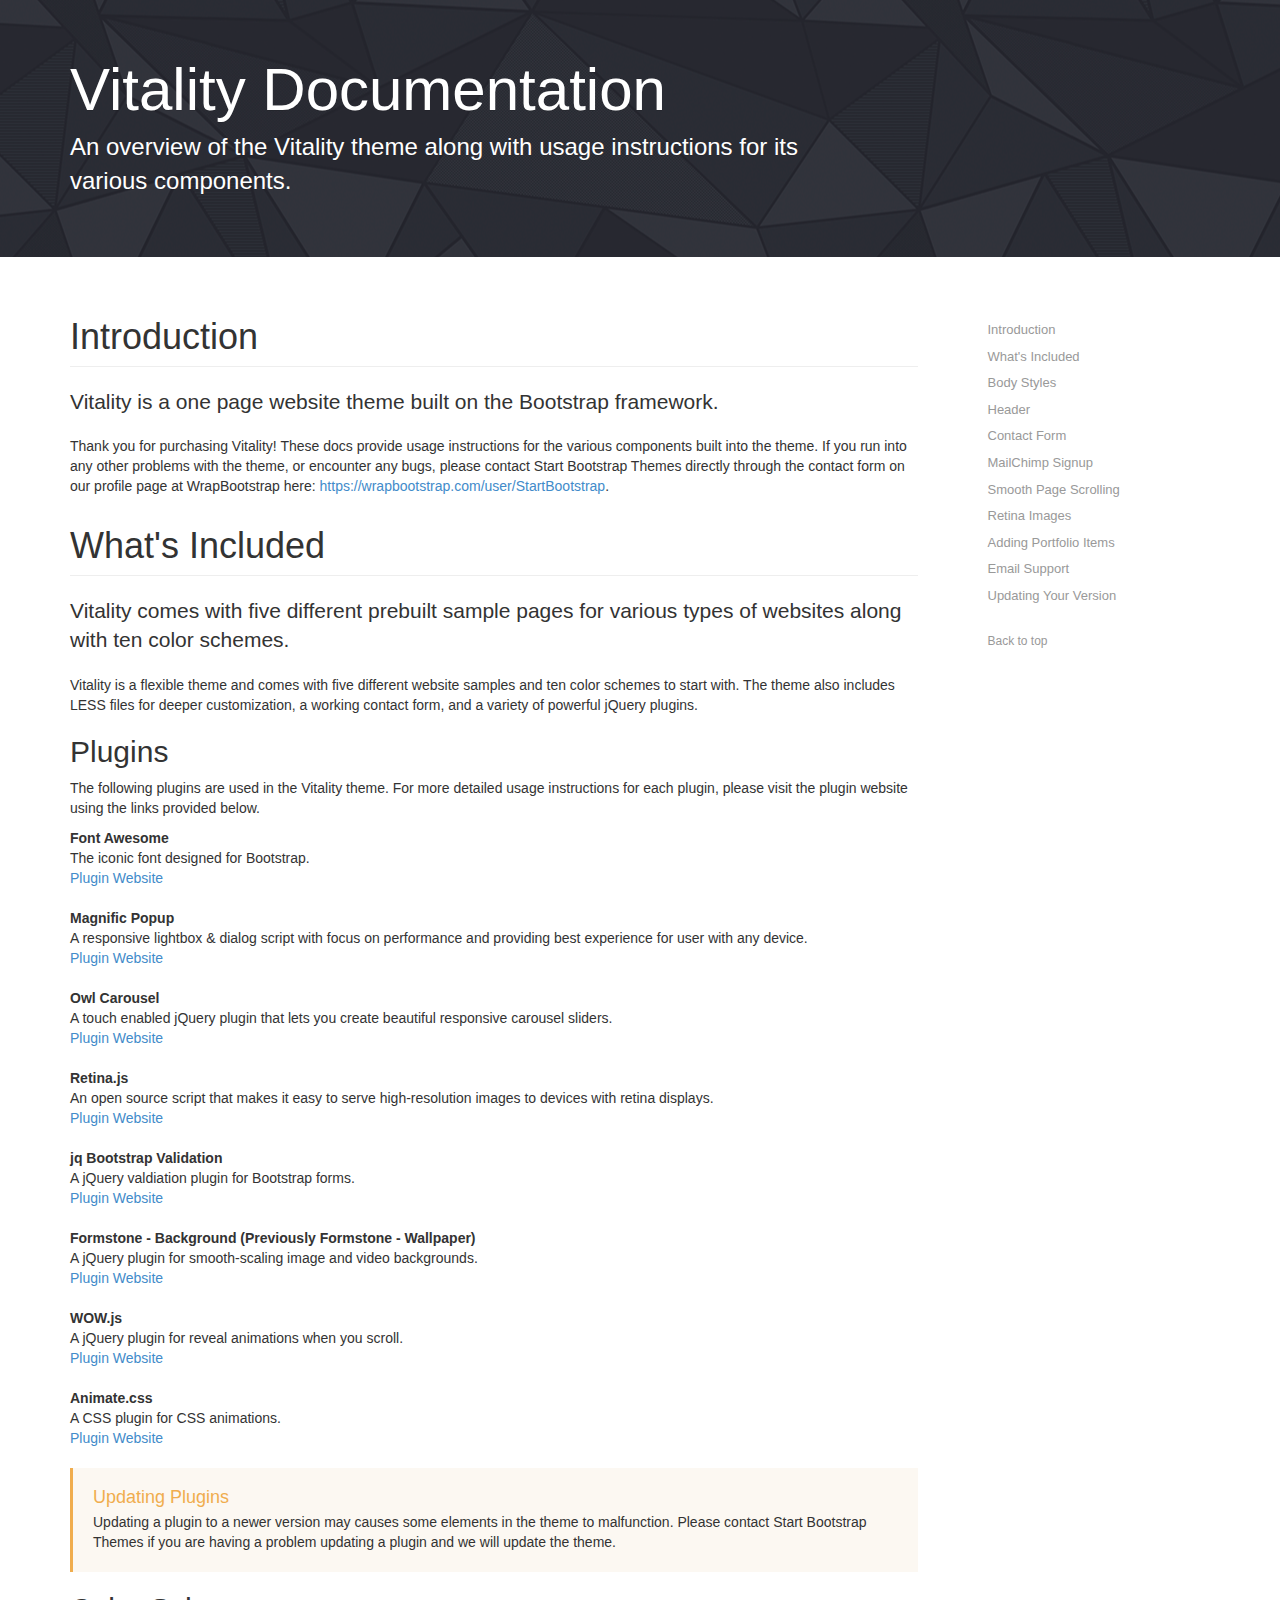
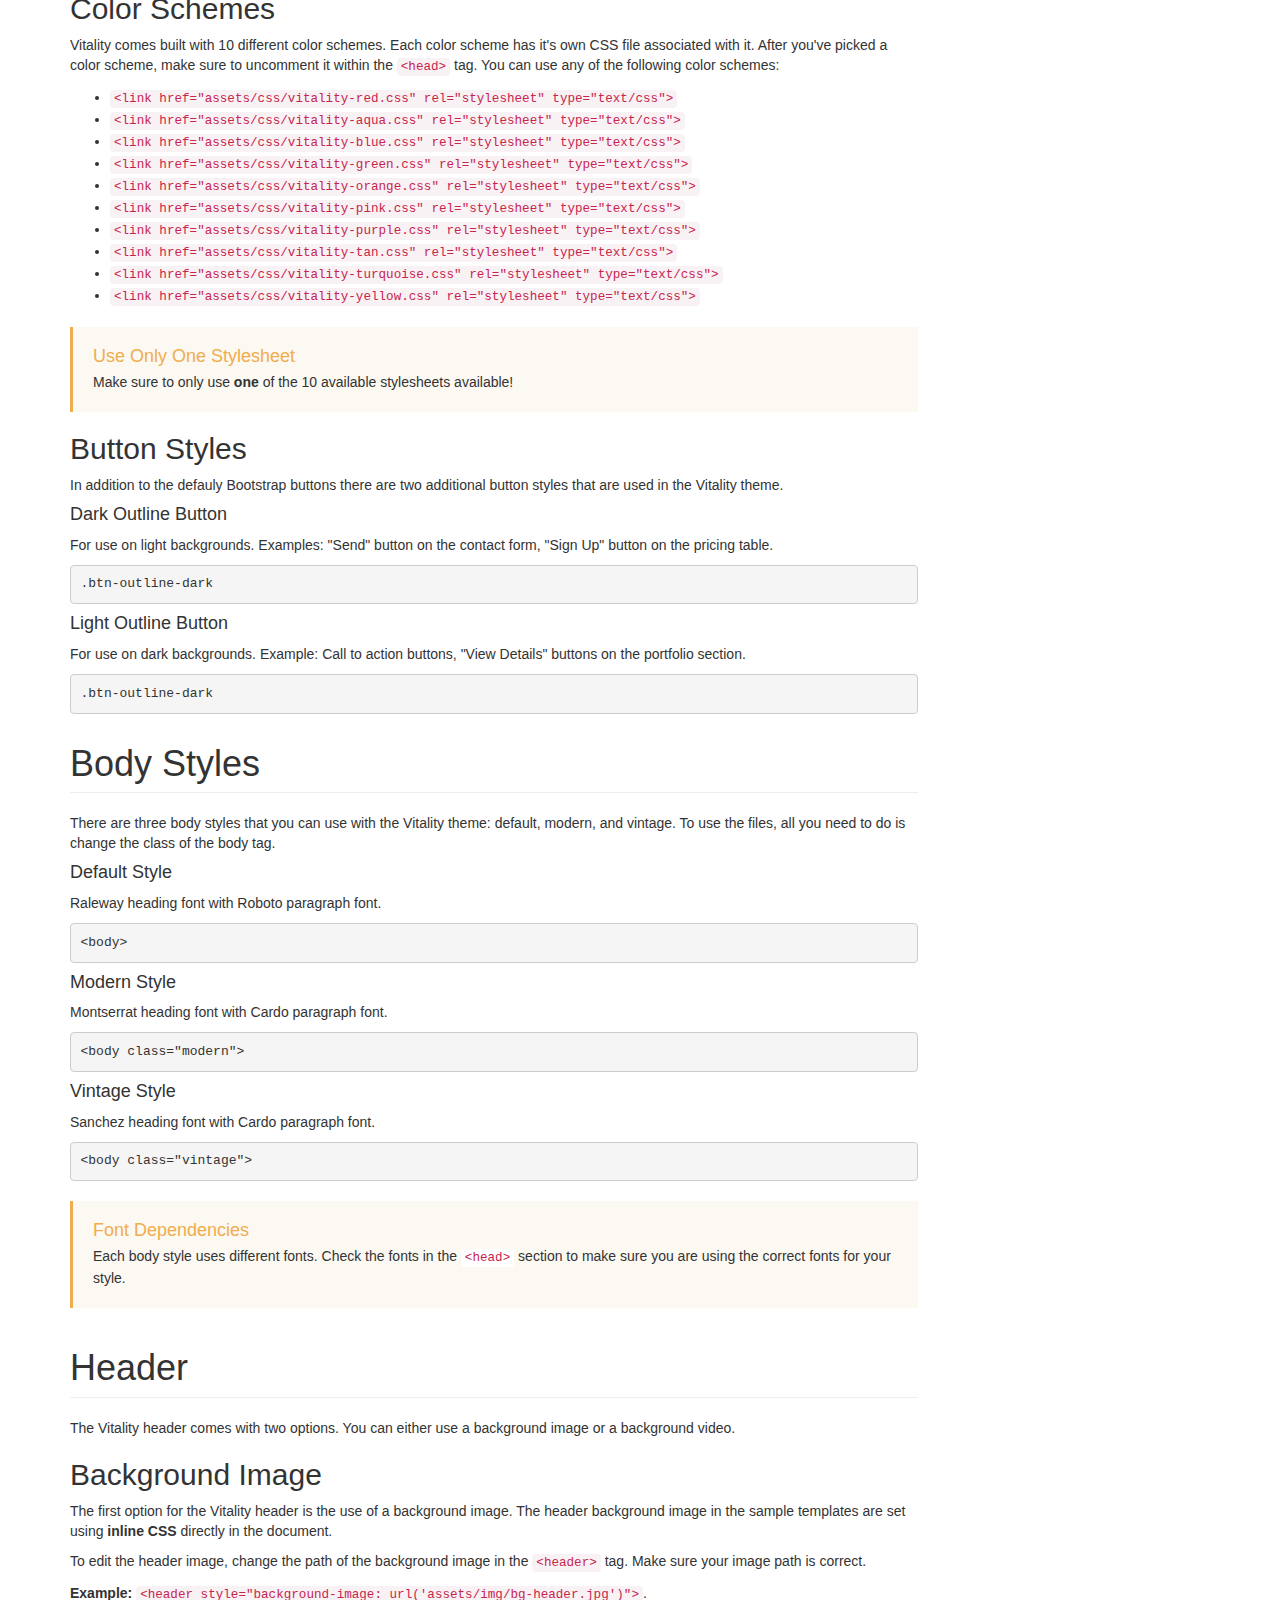
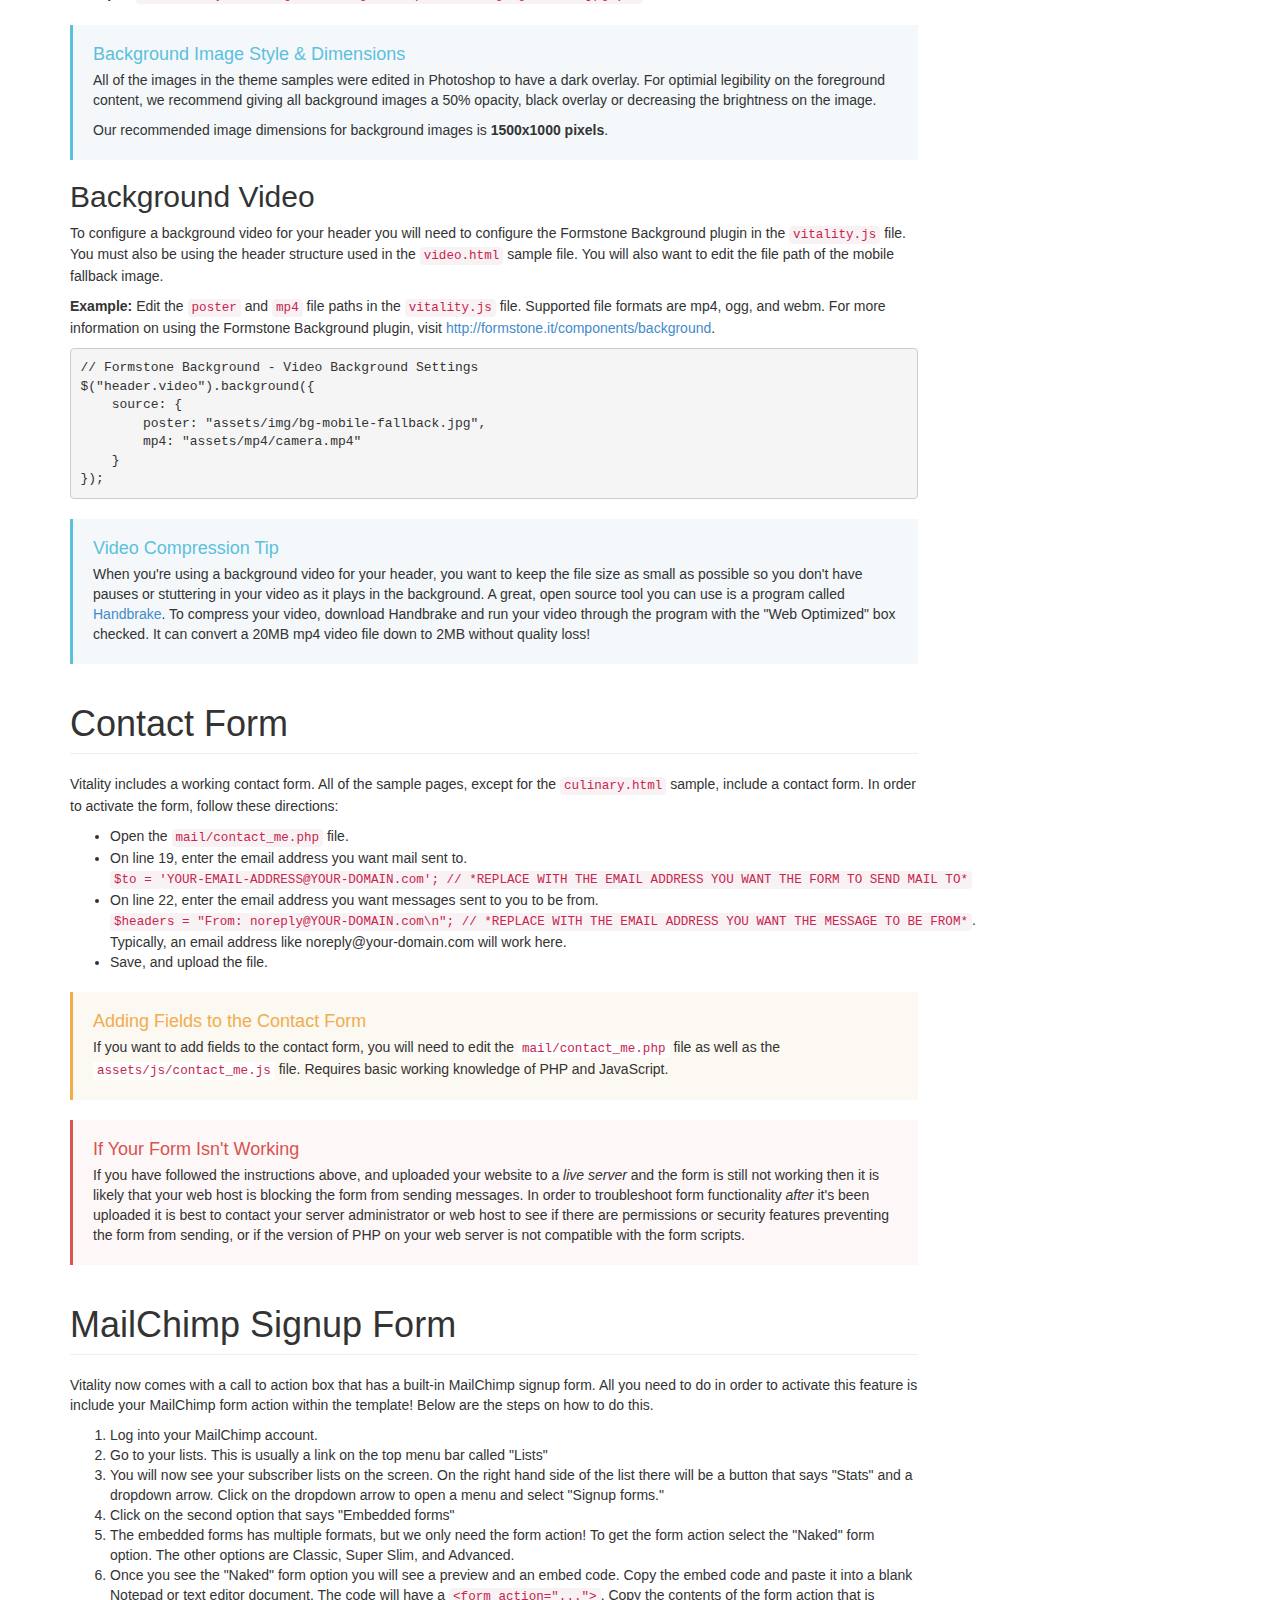
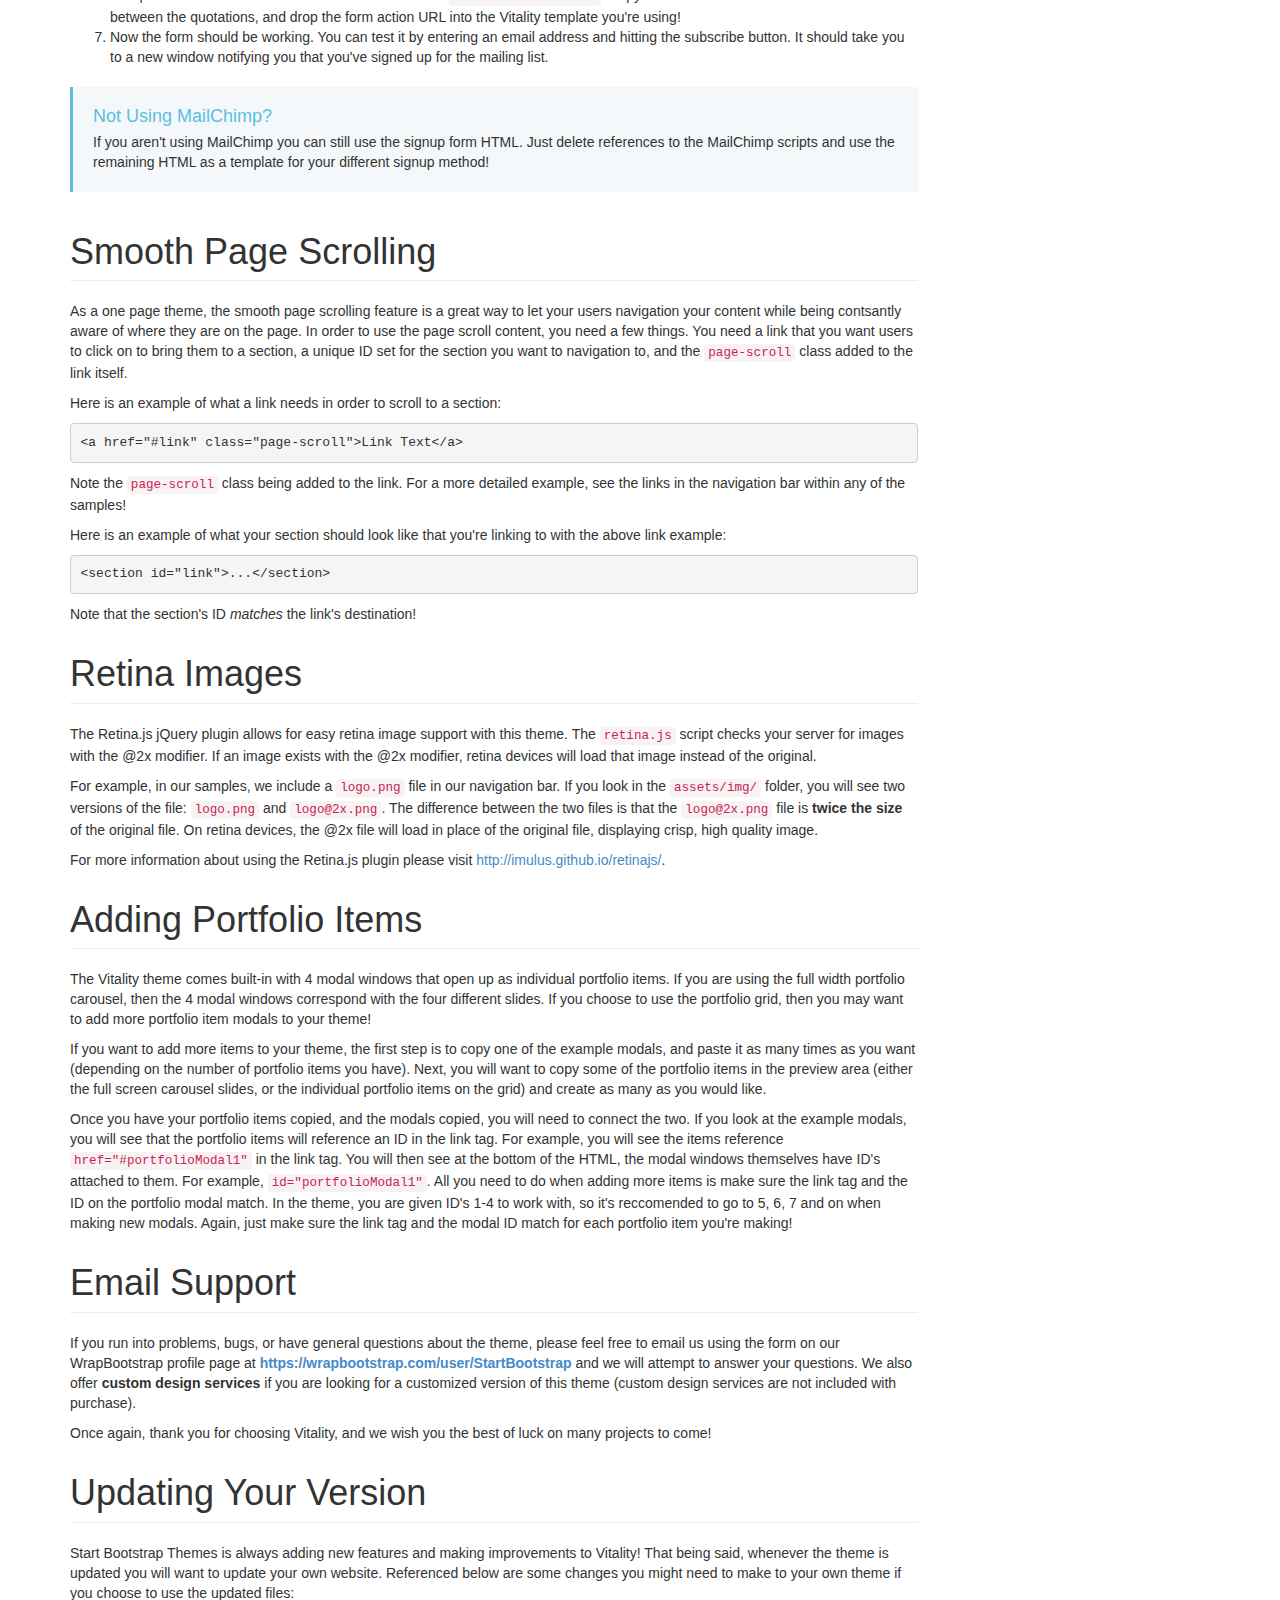
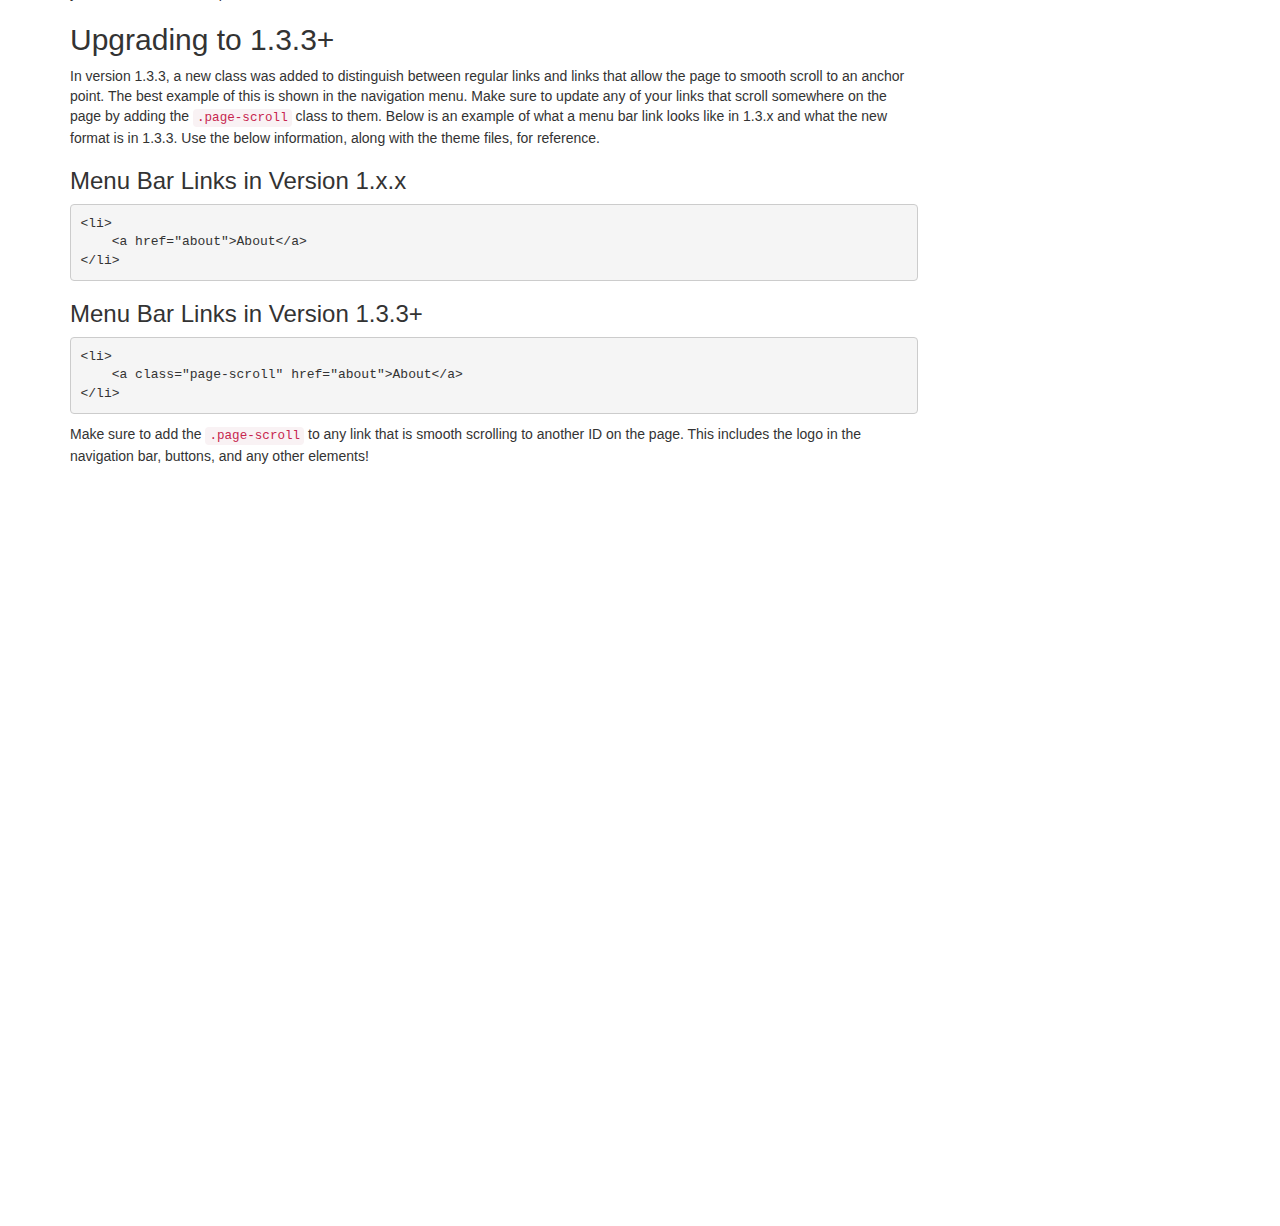
<file: assignment2/docs/index.html>
<!DOCTYPE html>
<html lang="en">

<head>

    <meta charset="utf-8">
    <meta name="viewport" content="width=device-width, initial-scale=1.0, user-scalable=no">
    <meta name="description" content="">
    <meta name="author" content="">

    <title>Vitality Documentation</title>

    <!-- Bootstrap Core CSS -->
    <link href="css/bootstrap.min.css" rel="stylesheet" type="text/css">
    <link href="css/docs.min.css" rel="stylesheet" type="text/css">

    <!-- IE8 support for HTML5 elements and media queries -->
    <!--[if lt IE 9]>
      <script src="https://oss.maxcdn.com/libs/html5shiv/3.7.0/html5shiv.js"></script>
      <script src="https://oss.maxcdn.com/libs/respond.js/1.3.0/respond.min.js"></script>
    <![endif]-->

    <!-- Custom Docs Styles -->
    <style>
    .spacer {
        height: 750px;
    }
    .bs-docs-header {
        background: url('img/bg.gif') center center scroll repeat;
        color: #fff;
    }
    </style>

</head>

<body class="top">

    <!-- Docs page layout -->
    <div class="bs-docs-header" id="content">
        <div class="container">
            <h1>Vitality Documentation</h1>
            <p>An overview of the Vitality theme along with usage instructions for its various components.</p>
        </div>
    </div>

    <div class="container bs-docs-container">

        <div class="row">

            <div class="col-md-9" role="main">

                <div class="bs-docs-section">

                    <!-- Introduction Section -->
                    <h1 id="introduction" class="page-header">Introduction</h1>
                    <p class="lead">Vitality is a one page website theme built on the Bootstrap framework.</p>
                    <p>Thank you for purchasing Vitality! These docs provide usage instructions for the various components built into the theme. If you run into any other problems with the theme, or encounter any bugs, please contact Start Bootstrap Themes directly through the contact form on our profile page at WrapBootstrap here: <a href="https://wrapbootstrap.com/user/StartBootstrap">https://wrapbootstrap.com/user/StartBootstrap</a>.</p>

                    <!-- What's Included Section -->
                    <h1 id="whats-included" class="page-header">What's Included</h1>
                    <p class="lead">Vitality comes with five different prebuilt sample pages for various types of websites along with ten color schemes.</p>
                    <p>Vitality is a flexible theme and comes with five different website samples and ten color schemes to start with. The theme also includes LESS files for deeper customization, a working contact form, and a variety of powerful jQuery plugins.</p>

                    <h2 id="whats-included-plugins">Plugins</h2>
                    <p>The following plugins are used in the Vitality theme. For more detailed usage instructions for each plugin, please visit the plugin website using the links provided below.</p>
                    <dl>
                        <dt>Font Awesome</dt>
                        <dl>The iconic font designed for Bootstrap.<br><a href="http://fontawesome.io/">Plugin Website</a>
                        </dl>
                        <dt>Magnific Popup</dt>
                        <dl>A responsive lightbox &amp; dialog script with focus on performance and providing best experience for user with any device.<br><a href="http://dimsemenov.com/plugins/magnific-popup/">Plugin Website</a>
                        </dl>
                        <dt>Owl Carousel</dt>
                        <dl>A touch enabled jQuery plugin that lets you create beautiful responsive carousel sliders.<br><a href="https://github.com/OwlFonk/OwlCarousel">Plugin Website</a>
                        </dl>
                        <dt>Retina.js</dt>
                        <dl>An open source script that makes it easy to serve high-resolution images to devices with retina displays.<br><a href="http://imulus.github.io/retinajs/">Plugin Website</a>
                        </dl>
                        <dt>jq Bootstrap Validation</dt>
                        <dl>A jQuery valdiation plugin for Bootstrap forms.<br><a href="http://reactiveraven.github.io/jqBootstrapValidation/">Plugin Website</a>
                        </dl>
                        <dt>Formstone - Background (Previously Formstone - Wallpaper)</dt>
                        <dl>A jQuery plugin for smooth-scaling image and video backgrounds.<br><a href="http://formstone.it/components/background/">Plugin Website</a>
                        </dl>
                        <dt>WOW.js</dt>
                        <dl>A jQuery plugin for reveal animations when you scroll.<br><a href="http://mynameismatthieu.com/WOW/">Plugin Website</a>
                        </dl>
                        <dt>Animate.css</dt>
                        <dl>A CSS plugin for CSS animations.<br><a href="http://daneden.github.io/animate.css/">Plugin Website</a>
                        </dl>
                    </dl>

                    <div class="bs-callout bs-callout-warning">
                        <h4>Updating Plugins</h4>
                        <p>Updating a plugin to a newer version may causes some elements in the theme to malfunction. Please contact Start Bootstrap Themes if you are having a problem updating a plugin and we will update the theme.</p>
                    </div>

                    <!-- What's Included Section - Color Schemes -->
                    <h2 id="whats-included-color-schemes">Color Schemes</h2>
                    <p>Vitality comes built with 10 different color schemes. Each color scheme has it's own CSS file associated with it. After you've picked a color scheme, make sure to uncomment it within the <code>&lt;head&gt;</code> tag. You can use any of the following color schemes:</p>
                    <ul>
                        <li>
                            <code>&lt;link href="assets/css/vitality-red.css" rel="stylesheet" type="text/css"&gt;</code>
                        </li>
                        <li>
                            <code>&lt;link href="assets/css/vitality-aqua.css" rel="stylesheet" type="text/css"&gt;</code>
                        </li>
                        <li>
                            <code>&lt;link href="assets/css/vitality-blue.css" rel="stylesheet" type="text/css"&gt;</code>
                        </li>
                        <li>
                            <code>&lt;link href="assets/css/vitality-green.css" rel="stylesheet" type="text/css"&gt;</code>
                        </li>
                        <li>
                            <code>&lt;link href="assets/css/vitality-orange.css" rel="stylesheet" type="text/css"&gt;</code>
                        </li>
                        <li>
                            <code>&lt;link href="assets/css/vitality-pink.css" rel="stylesheet" type="text/css"&gt;</code>
                        </li>
                        <li>
                            <code>&lt;link href="assets/css/vitality-purple.css" rel="stylesheet" type="text/css"&gt;</code>
                        </li>
                        <li>
                            <code>&lt;link href="assets/css/vitality-tan.css" rel="stylesheet" type="text/css"&gt;</code>
                        </li>
                        <li>
                            <code>&lt;link href="assets/css/vitality-turquoise.css" rel="stylesheet" type="text/css"&gt;</code>
                        </li>
                        <li>
                            <code>&lt;link href="assets/css/vitality-yellow.css" rel="stylesheet" type="text/css"&gt;</code>
                        </li>
                    </ul>

                    <div class="bs-callout bs-callout-warning">
                        <h4>Use Only One Stylesheet</h4>
                        <p>Make sure to only use <strong>one</strong> of the 10 available stylesheets available!</p>
                    </div>

                    <!-- What's Included Section - Button Styles -->
                    <h2 id="whats-included-button-styles">Button Styles</h2>
                    <p>In addition to the defauly Bootstrap buttons there are two additional button styles that are used in the Vitality theme.</p>
                    <h4>Dark Outline Button</h4>
                    <p>For use on light backgrounds. Examples: "Send" button on the contact form, "Sign Up" button on the pricing table.</p>
                    <pre><code>.btn-outline-dark</code></pre>

                    <h4>Light Outline Button</h4>
                    <p>For use on dark backgrounds. Example: Call to action buttons, "View Details" buttons on the portfolio section.</p>
                    <pre><code>.btn-outline-dark</code></pre>

                    <!-- Body Styles Section -->
                    <h1 id="body-styles" class="page-header">Body Styles</h1>
                    <p>There are three body styles that you can use with the Vitality theme: default, modern, and vintage. To use the files, all you need to do is change the class of the body tag.</p>
                    <h4>Default Style</h4>
                    <p>Raleway heading font with Roboto paragraph font.</p>
                    <pre><code>&lt;body&gt;</code></pre>
                    <h4>Modern Style</h4>
                    <p>Montserrat heading font with Cardo paragraph font.</p>
                    <pre><code>&lt;body class="modern"&gt;</code></pre>
                    <p></p>
                    <h4>Vintage Style</h4>
                    <p>Sanchez heading font with Cardo paragraph font.</p>
                    <pre><code>&lt;body class="vintage"&gt;</code></pre>

                    <div class="bs-callout bs-callout-warning">
                        <h4>Font Dependencies</h4>
                        <p>Each body style uses different fonts. Check the fonts in the <code>&lt;head&gt;</code> section to make sure you are using the correct fonts for your style.</p>
                    </div>

                    <!-- Header Section -->
                    <h1 id="header" class="page-header">Header</h1>
                    <p>The Vitality header comes with two options. You can either use a background image or a background video.</p>

                    <!-- Header Section - Background Image -->
                    <h2 id="header-image">Background Image</h2>
                    <p>The first option for the Vitality header is the use of a background image. The header background image in the sample templates are set using <strong>inline CSS</strong> directly in the document.</p>
                    <p>To edit the header image, change the path of the background image in the <code>&lt;header&gt;</code> tag. Make sure your image path is correct.</p>
                    <p><strong>Example: </strong><code>&lt;header style="background-image: url('assets/img/bg-header.jpg')"&gt;</code>.</p>

                    <div class="bs-callout bs-callout-info">
                        <h4>Background Image Style &amp; Dimensions</h4>
                        <p>All of the images in the theme samples were edited in Photoshop to have a dark overlay. For optimial legibility on the foreground content, we recommend giving all background images a 50% opacity, black overlay or decreasing the brightness on the image.</p>
                        <p>Our recommended image dimensions for background images is <strong>1500x1000 pixels</strong>.</p>
                    </div>

                    <!-- Header Section - Background Video -->
                    <h2 id="header-video">Background Video</h2>
                    <p>To configure a background video for your header you will need to configure the Formstone Background plugin in the <code>vitality.js</code> file. You must also be using the header structure used in the <code>video.html</code> sample file. You will also want to edit the file path of the mobile fallback image.</p>
                    <p><strong>Example:</strong> Edit the <code>poster</code> and <code>mp4</code> file paths in the <code>vitality.js</code> file. Supported file formats are mp4, ogg, and webm. For more information on using the Formstone Background plugin, visit <a href="http://formstone.it/components/background/">http://formstone.it/components/background</a>.</p>
                    <pre><code>// Formstone Background - Video Background Settings
$("header.video").background({
    source: {
        poster: "assets/img/bg-mobile-fallback.jpg",
        mp4: "assets/mp4/camera.mp4"
    }
});</code></pre>

                    <div class="bs-callout bs-callout-info">
                        <h4>Video Compression Tip</h4>
                        <p>When you're using a background video for your header, you want to keep the file size as small as possible so you don't have pauses or stuttering in your video as it plays in the background. A great, open source tool you can use is a program called <a href="https://handbrake.fr/">Handbrake</a>. To compress your video, download Handbrake and run your video through the program with the "Web Optimized" box checked. It can convert a 20MB mp4 video file down to 2MB without quality loss!</p>
                    </div>

                    <!-- Contact Form Section -->
                    <h1 id="contact-form" class="page-header">Contact Form</h1>
                    <p>Vitality includes a working contact form. All of the sample pages, except for the <code>culinary.html</code> sample, include a contact form. In order to activate the form, follow these directions:</p>
                    <ul>
                        <li>Open the <code>mail/contact_me.php</code> file.</li>
                        <li>On line 19, enter the email address you want mail sent to. <code>$to = 'YOUR-EMAIL-ADDRESS@YOUR-DOMAIN.com'; // *REPLACE WITH THE EMAIL ADDRESS YOU WANT THE FORM TO SEND MAIL TO*</code>
                        </li>
                        <li>On line 22, enter the email address you want messages sent to you to be from. <code>$headers = "From: noreply@YOUR-DOMAIN.com\n"; // *REPLACE WITH THE EMAIL ADDRESS YOU WANT THE MESSAGE TO BE FROM*</code>. Typically, an email address like noreply@your-domain.com will work here.</li>
                        <li>Save, and upload the file.</li>
                    </ul>

                    <div class="bs-callout bs-callout-warning">
                        <h4>Adding Fields to the Contact Form</h4>
                        <p>If you want to add fields to the contact form, you will need to edit the <code>mail/contact_me.php</code> file as well as the <code>assets/js/contact_me.js</code> file. Requires basic working knowledge of PHP and JavaScript.</p>
                    </div>

                    <div class="bs-callout bs-callout-danger">
                        <h4>If Your Form Isn't Working</h4>
                        <p>If you have followed the instructions above, and uploaded your website to a <em>live server</em> and the form is still not working then it is likely that your web host is blocking the form from sending messages. In order to troubleshoot form functionality <em>after</em> it's been uploaded it is best to contact your server administrator or web host to see if there are permissions or security features preventing the form from sending, or if the version of PHP on your web server is not compatible with the form scripts.</p>
                    </div>

                    <!-- MailChimp Form Section -->
                    <h1 id="mailchimp" class="page-header">MailChimp Signup Form</h1>

                    <p>Vitality now comes with a call to action box that has a built-in MailChimp signup form. All you need to do in order to activate this feature is include your MailChimp form action within the template! Below are the steps on how to do this.</p>

                    <ol>
                        <li>Log into your MailChimp account.</li>
                        <li>Go to your lists. This is usually a link on the top menu bar called "Lists"</li>
                        <li>You will now see your subscriber lists on the screen. On the right hand side of the list there will be a button that says "Stats" and a dropdown arrow. Click on the dropdown arrow to open a menu and select "Signup forms."</li>
                        <li>Click on the second option that says "Embedded forms"</li>
                        <li>The embedded forms has multiple formats, but we only need the form action! To get the form action select the "Naked" form option. The other options are Classic, Super Slim, and Advanced.</li>
                        <li>Once you see the "Naked" form option you will see a preview and an embed code. Copy the embed code and paste it into a blank Notepad or text editor document. The code will have a <code>&lt;form action="..."&gt;</code>. Copy the contents of the form action that is between the quotations, and drop the form action URL into the Vitality template you're using!</li>
                        <li>Now the form should be working. You can test it by entering an email address and hitting the subscribe button. It should take you to a new window notifying you that you've signed up for the mailing list.</li>
                    </ol>

                    <div class="bs-callout bs-callout-info">
                        <h4>Not Using MailChimp?</h4>
                        <p>If you aren't using MailChimp you can still use the signup form HTML. Just delete references to the MailChimp scripts and use the remaining HTML as a template for your different signup method!</p>
                    </div>

                    <h1 id="page-scrolling" class="page-header">Smooth Page Scrolling</h1>
                    <p>As a one page theme, the smooth page scrolling feature is a great way to let your users navigation your content while being contsantly aware of where they are on the page. In order to use the page scroll content, you need a few things. You need a link that you want users to click on to bring them to a section, a unique ID set for the section you want to navigation to, and the <code>page-scroll</code> class added to the link itself.</p>
                    <p>Here is an example of what a link needs in order to scroll to a section:</p>
                    <pre><code>&lt;a href="#link" class="page-scroll"&gt;Link Text&lt;/a&gt;</code></pre>
                    <p>Note the <code>page-scroll</code> class being added to the link. For a more detailed example, see the links in the navigation bar within any of the samples!</p>
                    <p>Here is an example of what your section should look like that you're linking to with the above link example:</p>
                    <pre><code>&lt;section id="link"&gt;...&lt;/section&gt;</code></pre>
                    <p>Note that the section's ID <em>matches</em> the link's destination!</p>

                    <h1 id="retina-images" class="page-header">Retina Images</h1>
                    <p>The Retina.js jQuery plugin allows for easy retina image support with this theme. The <code>retina.js</code> script checks your server for images with the @2x modifier. If an image exists with the @2x modifier, retina devices will load that image instead of the original.</p>
                    <p>For example, in our samples, we include a <code>logo.png</code> file in our navigation bar. If you look in the <code>assets/img/</code> folder, you will see two versions of the file: <code>logo.png</code> and <code>logo@2x.png</code>. The difference between the two files is that the <code>logo@2x.png</code> file is <strong>twice the size</strong> of the original file. On retina devices, the @2x file will load in place of the original file, displaying crisp, high quality image.</p>
                    <p>For more information about using the Retina.js plugin please visit <a href="http://imulus.github.io/retinajs/">http://imulus.github.io/retinajs/</a>.</p>

                    <h1 id="portfolio" class="page-header">Adding Portfolio Items</h1>
                    <p>The Vitality theme comes built-in with 4 modal windows that open up as individual portfolio items. If you are using the full width portfolio carousel, then the 4 modal windows correspond with the four different slides. If you choose to use the portfolio grid, then you may want to add more portfolio item modals to your theme!</p>
                    <p>If you want to add more items to your theme, the first step is to copy one of the example modals, and paste it as many times as you want (depending on the number of portfolio items you have). Next, you will want to copy some of the portfolio items in the preview area (either the full screen carousel slides, or the individual portfolio items on the grid) and create as many as you would like.</p>
                    <p>Once you have your portfolio items copied, and the modals copied, you will need to connect the two. If you look at the example modals, you will see that the portfolio items will reference an ID in the link tag. For example, you will see the items reference <code>href="#portfolioModal1"</code> in the link tag. You will then see at the bottom of the HTML, the modal windows themselves have ID's attached to them. For example, <code>id="portfolioModal1"</code>. All you need to do when adding more items is make sure the link tag and the ID on the portfolio modal match. In the theme, you are given ID's 1-4 to work with, so it's reccomended to go to 5, 6, 7 and on when making new modals. Again, just make sure the link tag and the modal ID match for each portfolio item you're making!</p>

                    <h1 id="email-support" class="page-header">Email Support</h1>
                    <p>If you run into problems, bugs, or have general questions about the theme, please feel free to email us using the form on our WrapBootstrap profile page at <strong><a href="https://wrapbootstrap.com/user/StartBootstrap">https://wrapbootstrap.com/user/StartBootstrap</a></strong> and we will attempt to answer your questions. We also offer <strong>custom design services</strong> if you are looking for a customized version of this theme (custom design services are not included with purchase).</p>
                    <p>Once again, thank you for choosing Vitality, and we wish you the best of luck on many projects to come!</p>

                    <h1 id="versions" class="page-header">Updating Your Version</h1>
                    <p>Start Bootstrap Themes is always adding new features and making improvements to Vitality! That being said, whenever the theme is updated you will want to update your own website. Referenced below are some changes you might need to make to your own theme if you choose to use the updated files:</p>
                    <h2 id="versions1">Upgrading to 1.3.3+</h2>
                    <p>In version 1.3.3, a new class was added to distinguish between regular links and links that allow the page to smooth scroll to an anchor point. The best example of this is shown in the navigation menu. Make sure to update any of your links that scroll somewhere on the page by adding the <code>.page-scroll</code> class to them. Below is an example of what a menu bar link looks like in 1.3.x and what the new format is in 1.3.3. Use the below information, along with the theme files, for reference.</p>
                    <h3>Menu Bar Links in Version 1.x.x</h3>
                    <pre><code>&lt;li&gt;
    &lt;a href="about"&gt;About&lt;/a&gt;
&lt;/li&gt;</code></pre>

                    <h3>Menu Bar Links in Version 1.3.3+</h3>
                    <pre><code>&lt;li&gt;
    &lt;a class="page-scroll" href="about"&gt;About&lt;/a&gt;
&lt;/li&gt;</code></pre>

                    <p>Make sure to add the <code>.page-scroll</code> to any link that is smooth scrolling to another ID on the page. This includes the logo in the navigation bar, buttons, and any other elements!</p>


                    <div class="spacer"></div>

                </div>
                <!-- /.bs-docs-section -->

            </div>
            <!-- /.col-md-9 -->

            <div class="col-md-3">
                <div class="bs-docs-sidebar">
                    <ul class="nav bs-docs-sidenav">
                        <li>
                            <a href="#introduction">Introduction</a>
                        </li>
                        <li>
                            <a href="#whats-included">What's Included</a>
                            <ul class="nav">
                                <li>
                                    <a href="#whats-included-plugins">Plugins</a>
                                </li>
                                <li>
                                    <a href="#whats-included-color-schemes">Color Schemes</a>
                                </li>
                                <li>
                                    <a href="#whats-included-button-styles">Button Styles</a>
                                </li>
                            </ul>
                        </li>
                        <li>
                            <a href="#body-styles">Body Styles</a>
                        </li>
                        <li>
                            <a href="#header">Header</a>
                            <ul class="nav">
                                <li>
                                    <a href="#header-image">Background Image</a>
                                </li>
                                <li>
                                    <a href="#header-video">Background Video</a>
                                </li>
                            </ul>
                        </li>
                        <li>
                            <a href="#contact-form">Contact Form</a>
                        </li>
                        <li>
                            <a href="#mailchimp">MailChimp Signup</a>
                        </li>
                        <li>
                            <a href="#page-scrolling">Smooth Page Scrolling</a>
                        </li>
                        <li>
                            <a href="#retina-images">Retina Images</a>
                        </li>
                        <li>
                            <a href="#portfolio">Adding Portfolio Items</a>
                        </li>
                        <li>
                            <a href="#email-support">Email Support</a>
                        </li>
                        <li>
                            <a href="#versions">Updating Your Version</a>
                            <ul class="nav">
                                <li>
                                    <a href="#versions1">Updating to 1.3.3+</a>
                                </li>
                            </ul>
                        </li>
                    </ul>
                    <a class="back-to-top" href="#top">Back to top</a>
                </div>
            </div>
            <!-- /.col-md-3 -->

        </div>
        <!-- /.row -->

    </div>
    <!-- /.container -->

    <!-- Core Scripts -->
    <script src="js/jquery-1.10.2.js"></script>
    <script src="js/bootstrap.min.js"></script>
    <script src="js/docs.min.js"></script>

</body>

</html>
</file>
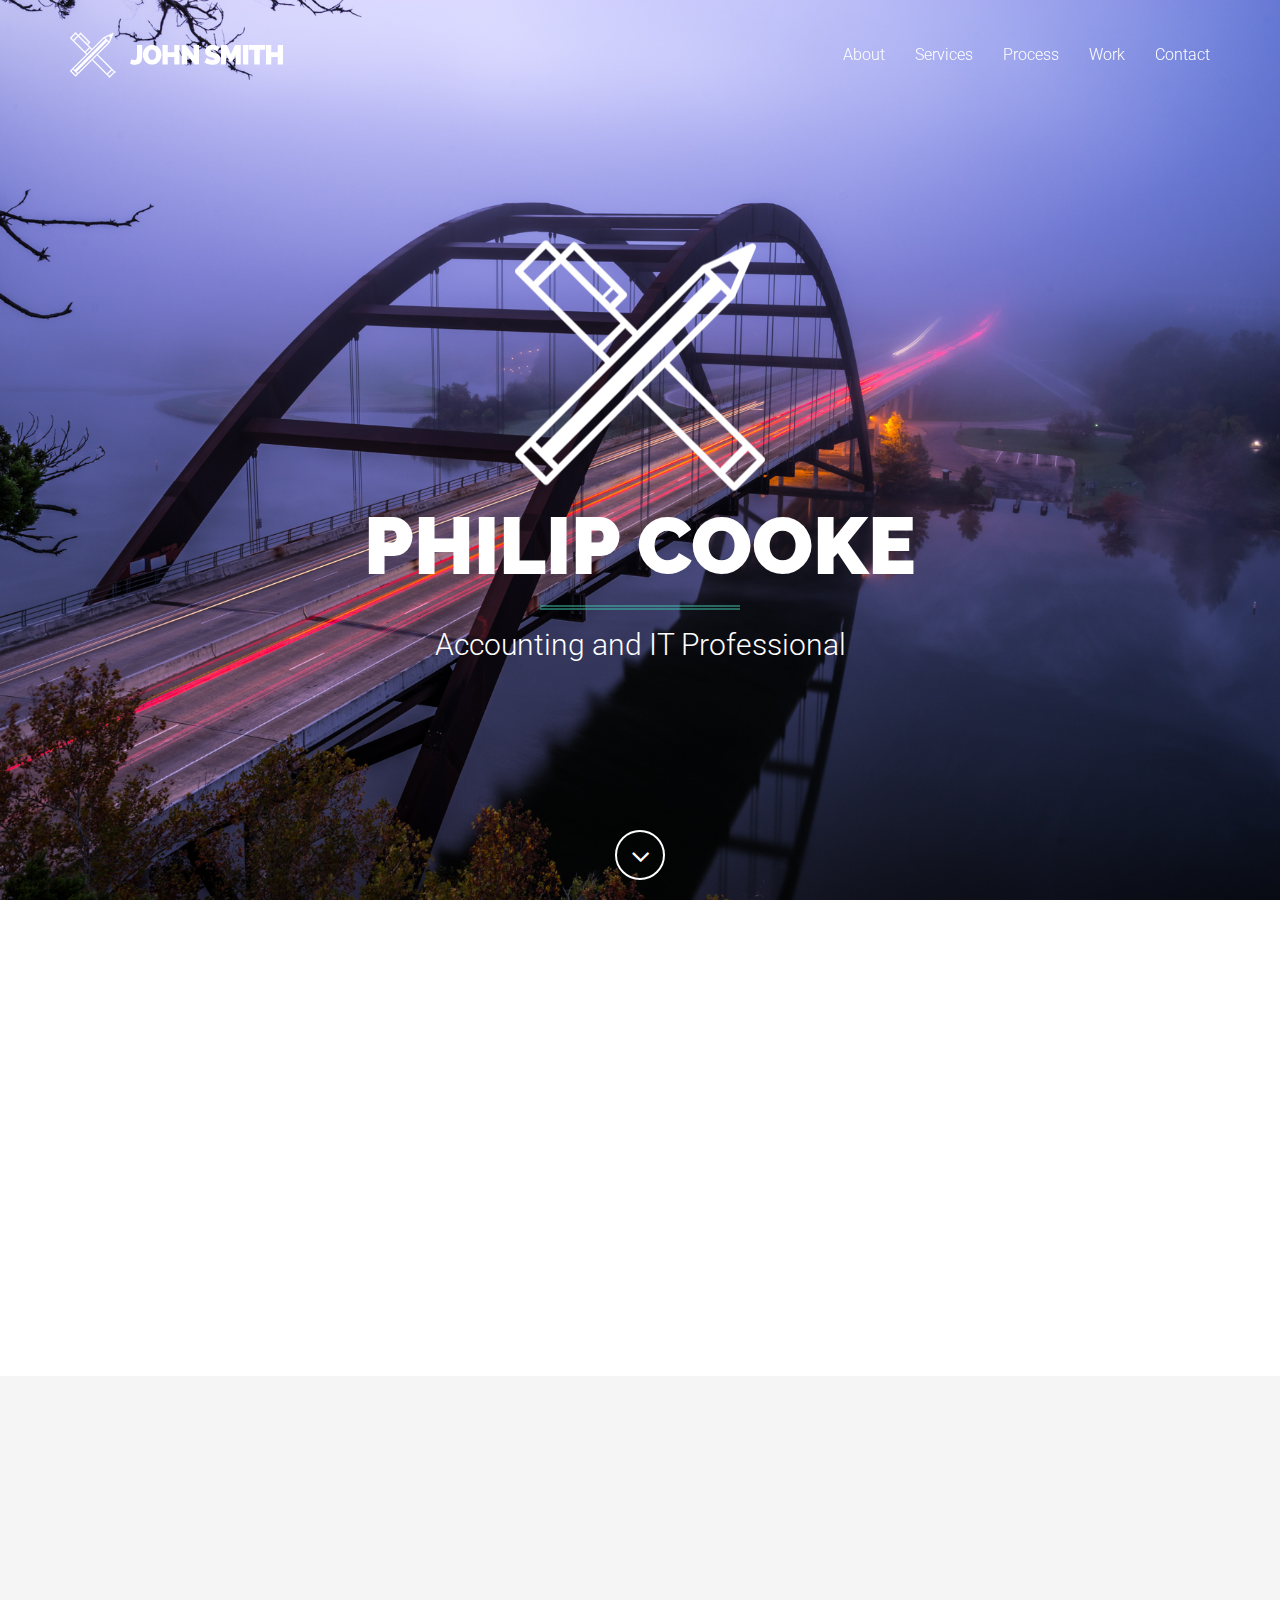
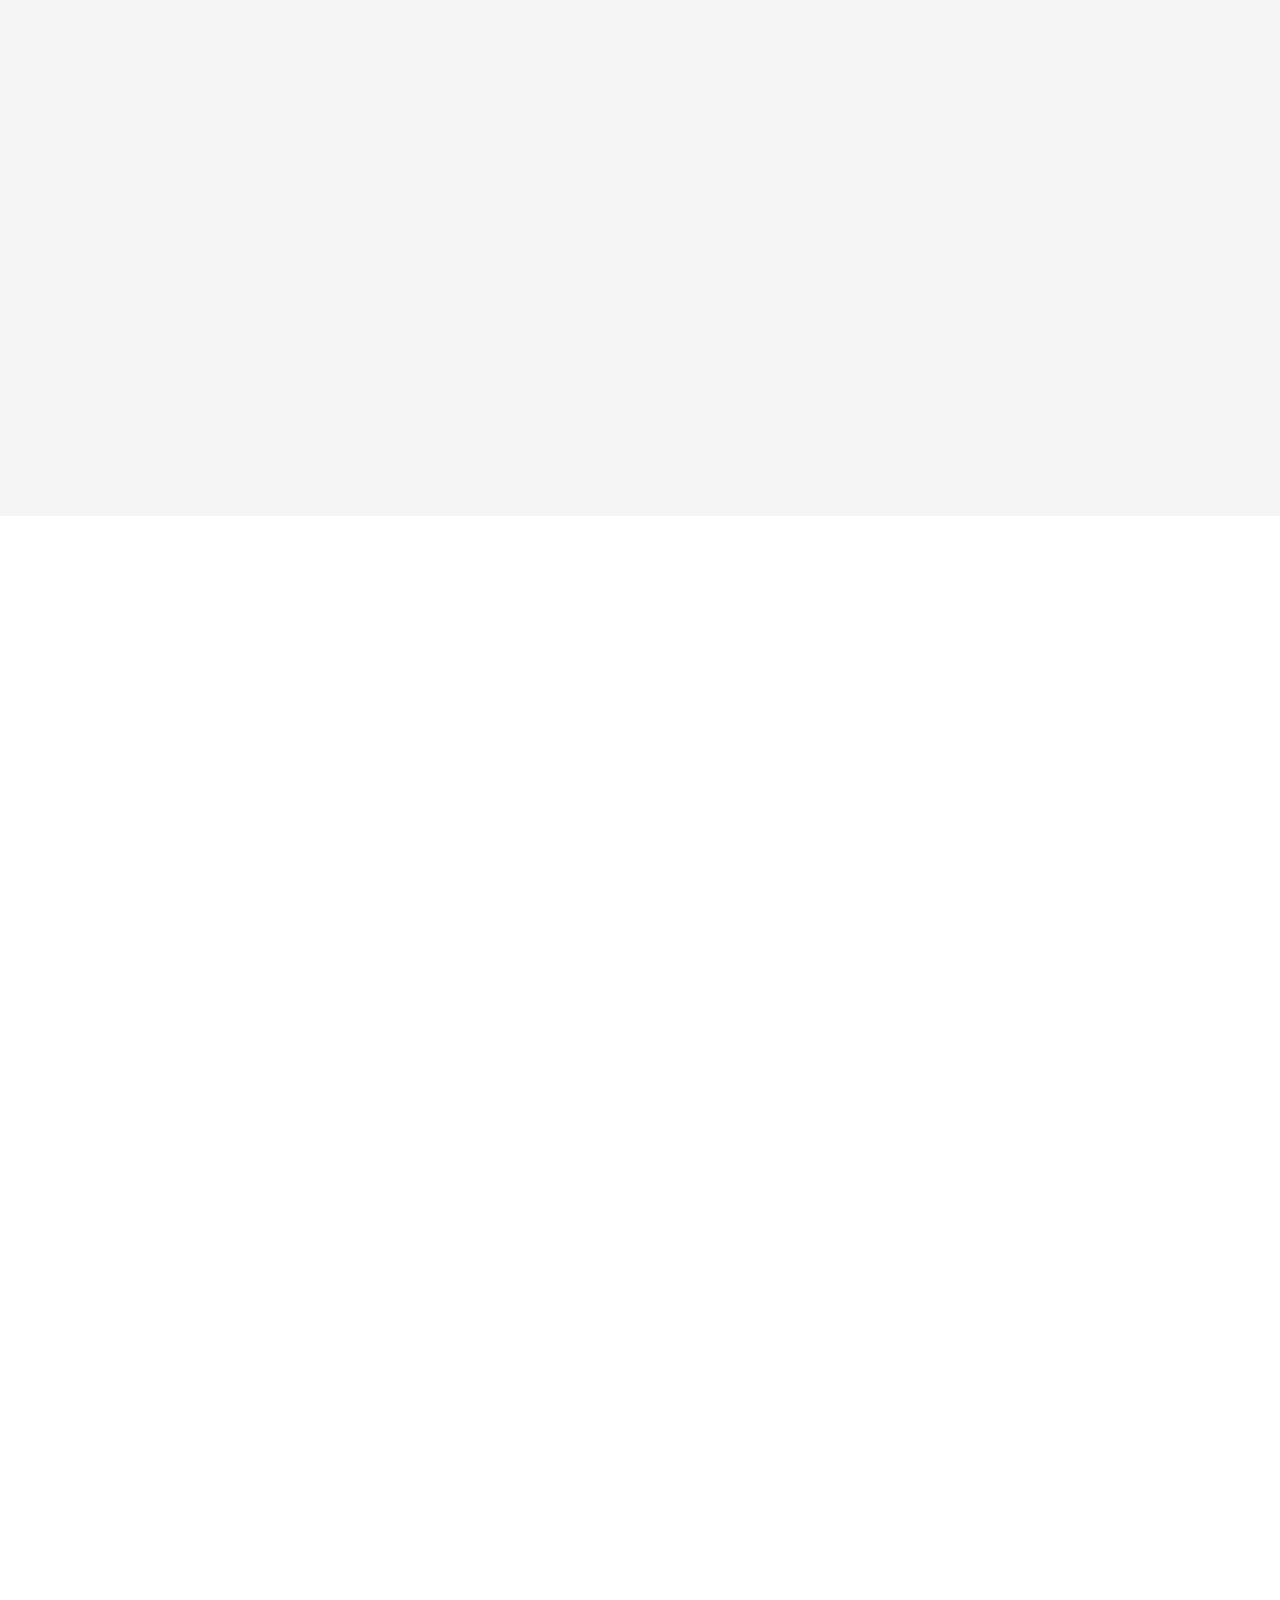
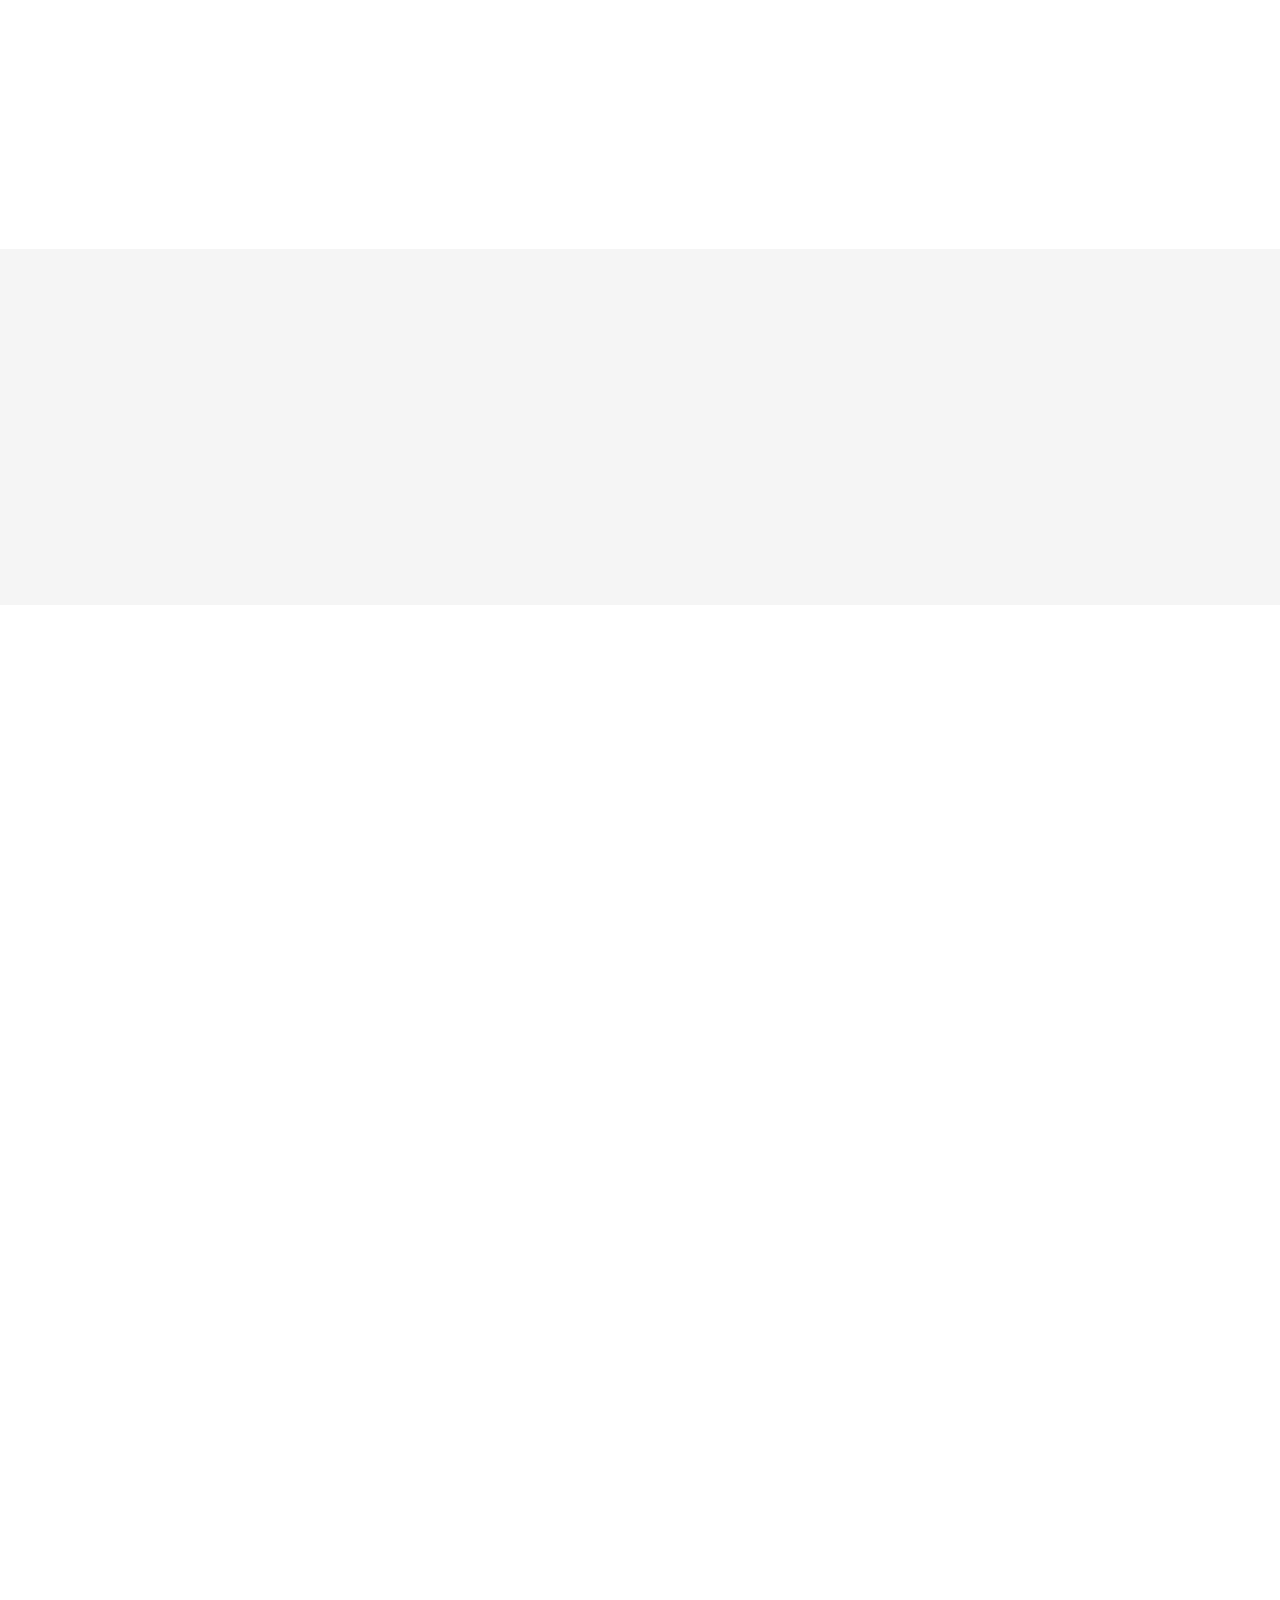
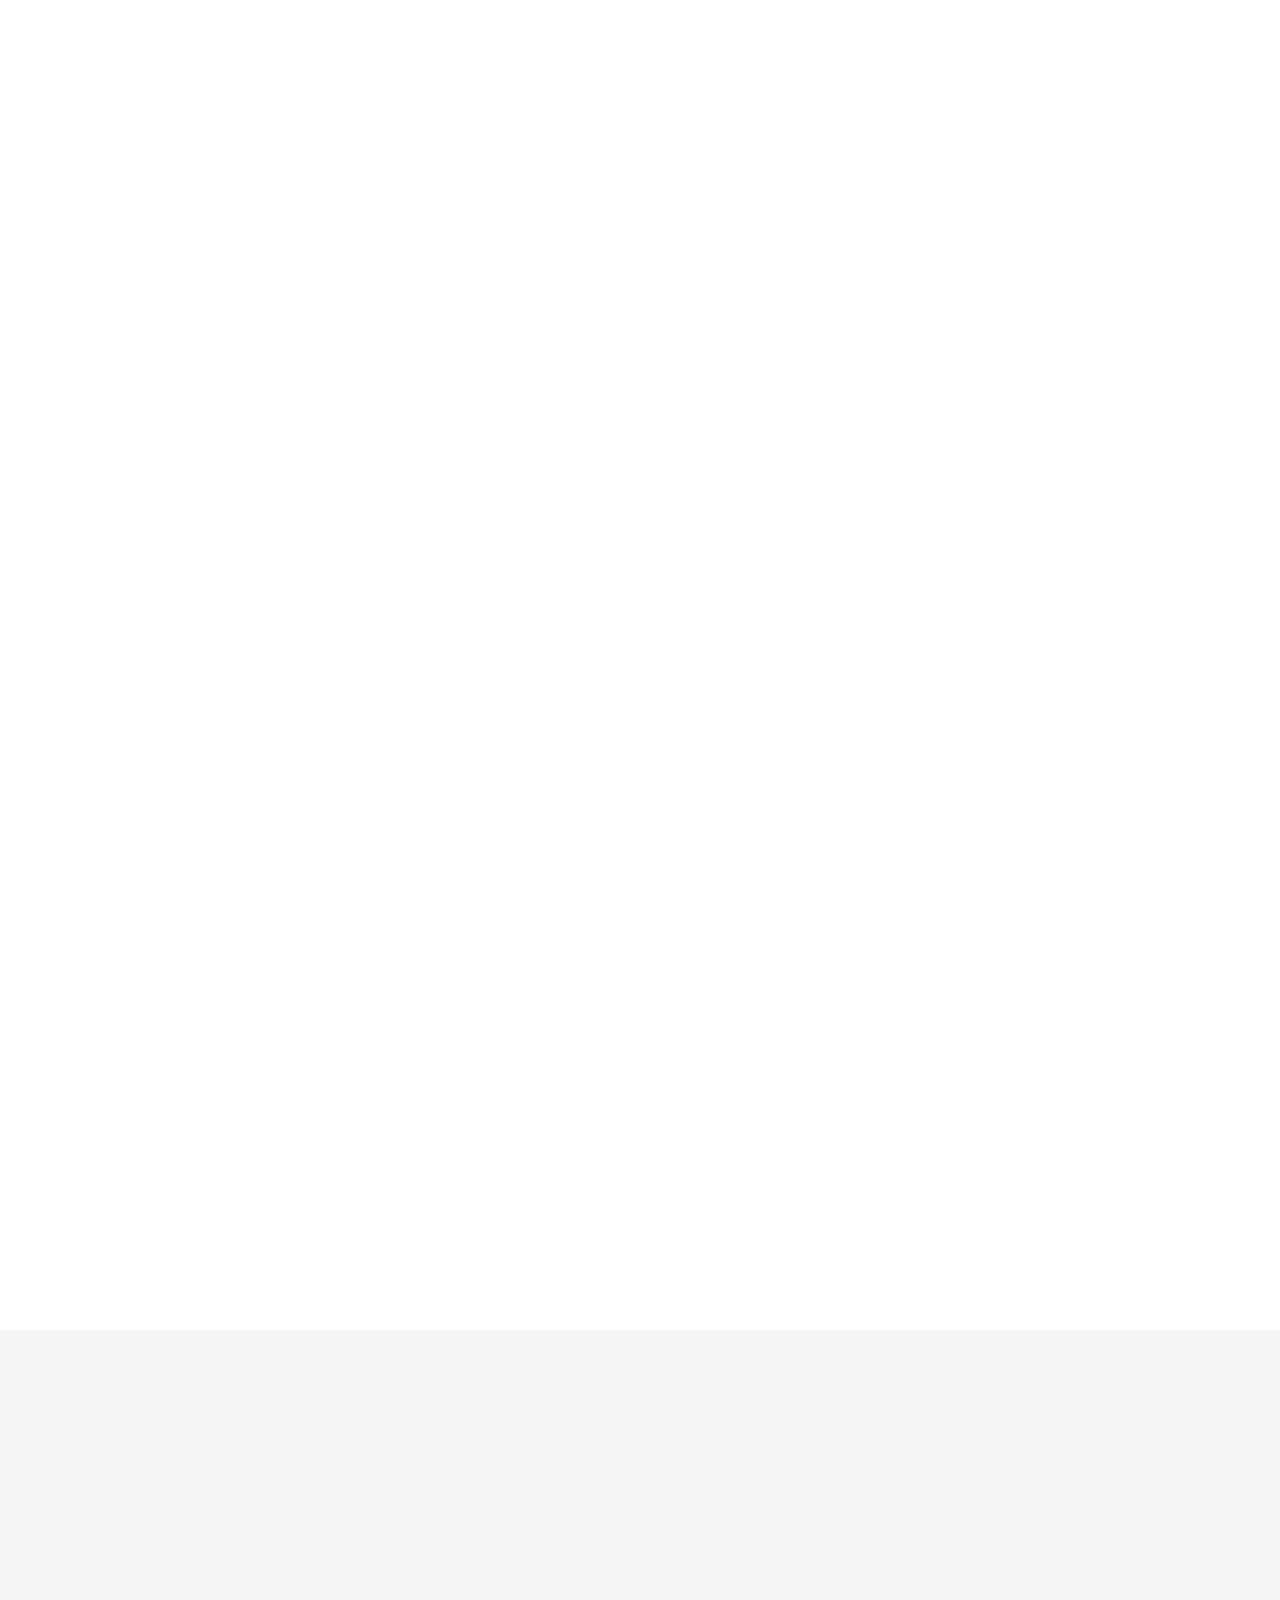
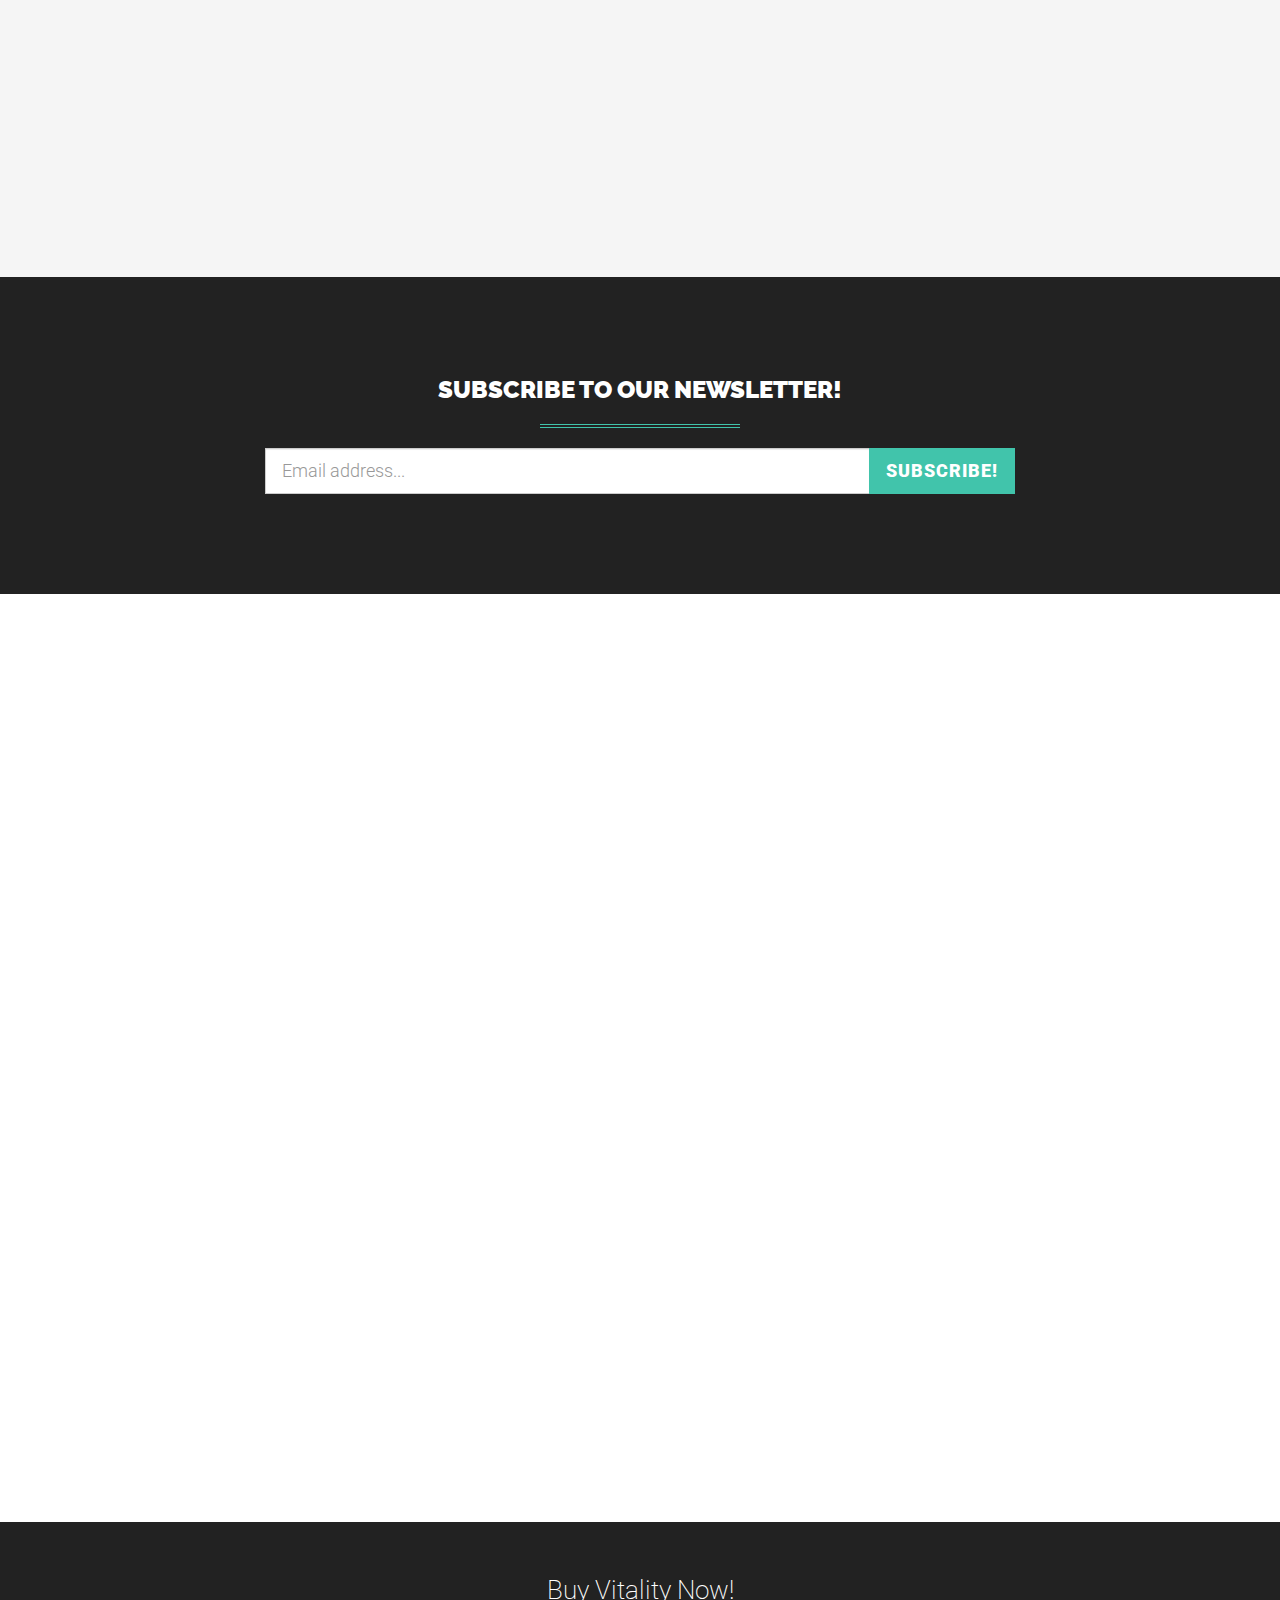
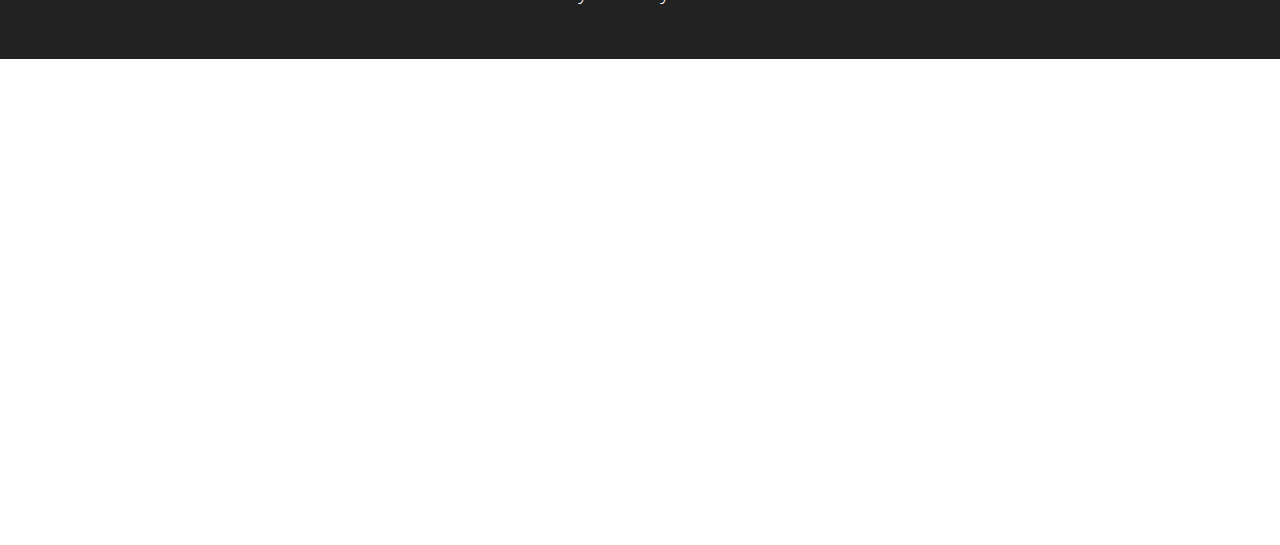
<file: assignment2/creative.html>
<!DOCTYPE html>
<html lang="en">

<head>
    <meta charset="utf-8">
    <meta name="viewport" content="width=device-width, initial-scale=1.0, user-scalable=no">
    <meta name="description" content="">
    <meta name="author" content="">
    <title>Vitality</title>
    <!-- Bootstrap Core CSS -->
    <link href="assets/css/bootstrap/bootstrap.min.css" rel="stylesheet" type="text/css">
    <!-- Retina.js - Load first for faster HQ mobile images. -->
    <script src="assets/js/plugins/retina/retina.min.js"></script>
    <!-- Font Awesome -->
    <link href="assets/font-awesome/css/font-awesome.min.css" rel="stylesheet" type="text/css">
    <!-- Default Fonts -->
    <link href='http://fonts.googleapis.com/css?family=Roboto:400,100,100italic,300,300italic,400italic,500,500italic,700,700italic,900,900italic' rel='stylesheet' type='text/css'>
    <link href='http://fonts.googleapis.com/css?family=Raleway:400,100,200,300,600,500,700,800,900' rel='stylesheet' type='text/css'>
    <!-- Modern Style Fonts (Include these is you are using body.modern!) -->
    <link href='http://fonts.googleapis.com/css?family=Montserrat:400,700' rel='stylesheet' type='text/css'>
    <link href='http://fonts.googleapis.com/css?family=Cardo:400,400italic,700' rel='stylesheet' type='text/css'>
    <!-- Vintage Style Fonts (Include these if you are using body.vintage!) -->
    <link href='http://fonts.googleapis.com/css?family=Sanchez:400italic,400' rel='stylesheet' type='text/css'>
    <link href='http://fonts.googleapis.com/css?family=Cardo:400,400italic,700' rel='stylesheet' type='text/css'>
    <!-- Plugin CSS -->
    <link href="assets/css/plugins/owl-carousel/owl.carousel.css" rel="stylesheet" type="text/css">
    <link href="assets/css/plugins/owl-carousel/owl.theme.css" rel="stylesheet" type="text/css">
    <link href="assets/css/plugins/owl-carousel/owl.transitions.css" rel="stylesheet" type="text/css">
    <link href="assets/css/plugins/magnific-popup.css" rel="stylesheet" type="text/css">
    <link href="assets/css/plugins/background.css" rel="stylesheet" type="text/css">
    <link href="assets/css/plugins/animate.css" rel="stylesheet" type="text/css">
    <!-- Vitality Theme CSS -->
    <!-- Uncomment the color scheme you want to use. -->
    <!-- <link href="assets/css/vitality-red.css" rel="stylesheet" type="text/css"> -->
    <!-- <link href="assets/css/vitality-aqua.css" rel="stylesheet" type="text/css"> -->
    <!-- <link href="assets/css/vitality-blue.css" rel="stylesheet" type="text/css"> -->
    <!-- <link href="assets/css/vitality-green.css" rel="stylesheet" type="text/css"> -->
    <!-- <link href="assets/css/vitality-orange.css" rel="stylesheet" type="text/css"> -->
    <!-- <link href="assets/css/vitality-pink.css" rel="stylesheet" type="text/css"> -->
    <!-- <link href="assets/css/vitality-purple.css" rel="stylesheet" type="text/css"> -->
    <!-- <link href="assets/css/vitality-tan.css" rel="stylesheet" type="text/css"> -->
    <link href="assets/css/vitality-turquoise.css" rel="stylesheet" type="text/css">
    <!-- <link href="assets/css/vitality-yellow.css" rel="stylesheet" type="text/css"> -->
    <!-- IE8 support for HTML5 elements and media queries -->
    <!--[if lt IE 9]>
      <script src="https://oss.maxcdn.com/libs/html5shiv/3.7.0/html5shiv.js"></script>
      <script src="https://oss.maxcdn.com/libs/respond.js/1.3.0/respond.min.js"></script>
    <![endif]-->
</head>
<!-- Alternate Body Classes: .modern and .vintage -->

<body id="page-top">
    <!-- Navigation -->
    <!-- Note: navbar-default and navbar-inverse are both supported with this theme. -->
    <nav class="navbar navbar-inverse navbar-fixed-top navbar-expanded">
        <div class="container">
            <!-- Brand and toggle get grouped for better mobile display -->
            <div class="navbar-header">
                <button type="button" class="navbar-toggle" data-toggle="collapse" data-target="#bs-example-navbar-collapse-1">
                    <span class="sr-only">Toggle navigation</span>
                    <span class="icon-bar"></span>
                    <span class="icon-bar"></span>
                    <span class="icon-bar"></span>
                </button>
                <a class="navbar-brand page-scroll" href="#page-top">
                    <img src="assets/img/creative/logo.png" class="img-responsive" alt="">
                </a>
            </div>
            <!-- Collect the nav links, forms, and other content for toggling -->
            <div class="collapse navbar-collapse" id="bs-example-navbar-collapse-1">
                <ul class="nav navbar-nav navbar-right">
                    <li class="hidden">
                        <a class="page-scroll" href="#page-top"></a>
                    </li>
                    <li>
                        <a class="page-scroll" href="#about">About</a>
                    </li>
                    <li>
                        <a class="page-scroll" href="#services">Services</a>
                    </li>
                    <li>
                        <a class="page-scroll" href="#process">Process</a>
                    </li>
                    <li>
                        <a class="page-scroll" href="#work">Work</a>
                    </li>
                    <li>
                        <a class="page-scroll" href="#contact">Contact</a>
                    </li>
                </ul>
            </div>
            <!-- /.navbar-collapse -->
        </div>
        <!-- /.container -->
    </nav>
    <header style="background-image: url('assets/img/creative/header_image.jpg');">
        <div class="intro-content">
            <img src="assets/img/creative/profile.png" class="img-responsive img-centered" alt="">
            <div class="brand-name">Philip Cooke</div>
            <hr class="colored">
            <div class="brand-name-subtext">Accounting and IT Professional</div>
        </div>
        <div class="scroll-down">
            <a class="btn page-scroll" href="#about"><i class="fa fa-angle-down fa-fw"></i></a>
        </div>
    </header>
    <section id="about">
        <div class="container wow fadeIn">
            <div class="row">
                <div class="col-md-6">
                    <img src="assets/img/creative/photo.jpg" class="img-responsive" alt="">
                </div>
                <div class="col-md-6 text-center">
                    <h1>Hi, I'm Philip Cooke</h1>
                    <hr class="colored">
                    <p>I am a freelance finance and accounting professional based in CPA. I have a professional background in finance and global buisiness, tacked on a CPA, and made this website.</p>
                    <p>Whether your next project is building an online store, accounting for it, or raising money, I'll be ready to help!</p>
                </div>
            </div>
        </div>
    </section>
    <section id="services" class="bg-gray">
        <div class="container-fluid">
            <div class="row text-center">
                <div class="col-lg-12 wow fadeIn">
                    <h1>This is what I can do</h1>
                    <p>I provide web design, web development, and photography services. I can also do your backoffice, finance and administration.</p>
                    <hr class="colored">
                </div>
            </div>
            <div class="row text-center content-row">
                <div class="col-md-3 col-sm-6 wow fadeIn" data-wow-delay=".2s">
                    <div class="about-content">
                        <i class="fa fa-laptop fa-4x"></i>
                        <h3>Web Design</h3>
                        <p>I can build you a website, </p>
                    </div>
                </div>
                <div class="col-md-3 col-sm-6 wow fadeIn" data-wow-delay=".4s">
                    <div class="about-content">
                        <i class="fa fa-code fa-4x"></i>
                        <h3>Web Development</h3>
                        <p>Vitality is built using Bootstrap 3, and is easy to edit and customize. LESS files are included as well for deeper customization.</p>
                    </div>
                </div>
                <div class="col-md-3 col-sm-6 wow fadeIn" data-wow-delay=".6s">
                    <div class="about-content">
                        <i class="fa fa-camera-retro fa-4x"></i>
                        <h3>Photography</h3>
                        <p>When building this theme, we've paid close attention to how it looks on various screen sizes. Try it out on a phone or tablet!</p>
                    </div>
                </div>
                <div class="col-md-3 col-sm-6 wow fadeIn" data-wow-delay=".8s">
                    <div class="about-content">
                        <i class="fa fa-paint-brush fa-4x"></i>
                        <h3>Graphic Design</h3>
                        <p>All of our themes are crafted with care, and we strive to make your experience as one of our customers the best as possible.</p>
                    </div>
                </div>
            </div>
        </div>
    </section>
    <aside class="cta-quote" style="background-image: url('assets/img/creative/bg-aside.jpg');">
        <div class="container">
            <div class="row">
                <div class="col-md-10 col-md-offset-1 wow fadeIn">
                    <span class="quote">Good
                        <span class="text-primary">design</span> is finding that perfect balance between the way something
                    <span class="text-primary">looks</span> and how it
                    <span class="text-primary">functions</span>.</span>
                    <hr class=" colored">
                    <a class="btn btn-outline-light page-scroll" href="#contact">Let's Find It</a>
                </div>
            </div>
        </div>
    </aside>
    <section id="process" class="services">
        <div class="container">
            <div class="row text-center">
                <div class="col-lg-12 wow fadeIn">
                    <h2>My Process</h2>
                    <hr class="colored">
                    <p>Here is an overview of how I approach each new project.</p>
                </div>
            </div>
            <div class="row content-row">
                <div class="col-md-4 wow fadeIn" data-wow-delay=".2s">
                    <div class="media">
                        <div class="pull-left">
                            <i class="fa fa-clipboard"></i>
                        </div>
                        <div class="media-body">
                            <h3 class="media-heading">Plan</h3>
                            <ul>
                                <li>Client interview</li>
                                <li>Gather consumer data</li>
                                <li>Create content strategy</li>
                                <li>Analyze research</li>
                            </ul>
                        </div>
                    </div>
                </div>
                <div class="col-md-4 wow fadeIn" data-wow-delay=".4s">
                    <div class="media">
                        <div class="pull-left">
                            <i class="fa fa-pencil"></i>
                        </div>
                        <div class="media-body">
                            <h3 class="media-heading">Create</h3>
                            <ul>
                                <li>Build wireframe</li>
                                <li>Gather client feedback</li>
                                <li>Code development</li>
                                <li>Marketing review</li>
                            </ul>
                        </div>
                    </div>
                </div>
                <div class="col-md-4 wow fadeIn" data-wow-delay=".6s">
                    <div class="media">
                        <div class="pull-left">
                            <i class="fa fa-rocket"></i>
                        </div>
                        <div class="media-body">
                            <h3 class="media-heading">Launch</h3>
                            <ul>
                                <li>Deploy website</li>
                                <li>Market product launch</li>
                                <li>Collect UX data</li>
                                <li>Quarterly maintenence</li>
                            </ul>
                        </div>
                    </div>
                </div>
            </div>
        </div>
    </section>
    <section id="work" class="bg-gray">
        <div class="container text-center wow fadeIn">
            <h2>Case Studies</h2>
            <hr class="colored">
            <p>Here are some in depth case studies of larger projects that I've worked on in the past.</p>
        </div>
    </section>
    <section class="portfolio-carousel wow fadeIn">
        <div class="item" style="background-image: url('assets/img/creative/portfolio/bg-1.jpg')">
            <div class="container-fluid">
                <div class="row">
                    <div class="col-md-4 col-md-push-8">
                        <div class="project-details">
                            <img src="assets/img/client-logos/logo-1.png" class="img-responsive client-logo" alt="">
                            <span class="project-name">Project Name</span>
                            <span class="project-description">Branding, Website Design</span>
                            <hr class="colored">
                            <a href="#portfolioModal1" data-toggle="modal" class="btn btn-outline-light">View Details <i class="fa fa-long-arrow-right fa-fw"></i></a>
                        </div>
                    </div>
                    <div class="col-md-8 col-md-pull-4 hidden-xs">
                        <img src="assets/img/portfolio/mobile-screens.png" class="img-responsive portfolio-image" alt="">
                    </div>
                </div>
            </div>
        </div>
        <div class="item" style="background-image: url('assets/img/creative/portfolio/bg-2.jpg')">
            <div class="container-fluid">
                <div class="row">
                    <div class="col-md-4 col-md-push-8">
                        <div class="project-details">
                            <img src="assets/img/client-logos/logo-2.png" class="img-responsive client-logo" alt="">
                            <span class="project-name">Project Name</span>
                            <span class="project-description">Branding, Website Design</span>
                            <hr class="colored">
                            <a href="#portfolioModal2" data-toggle="modal" class="btn btn-outline-light">View Details <i class="fa fa-long-arrow-right fa-fw"></i></a>
                        </div>
                    </div>
                    <div class="col-md-8 col-md-pull-4 hidden-xs">
                        <img src="assets/img/portfolio/tablet-screens.png" class="img-responsive portfolio-image" alt="">
                    </div>
                </div>
            </div>
        </div>
        <div class="item" style="background-image: url('assets/img/creative/portfolio/bg-3.jpg')">
            <div class="container-fluid">
                <div class="row">
                    <div class="col-md-4 col-md-push-8">
                        <div class="project-details">
                            <img src="assets/img/client-logos/logo-1.png" class="img-responsive client-logo" alt="">
                            <span class="project-name">Project Name</span>
                            <span class="project-description">Branding, Website Design</span>
                            <hr class="colored">
                            <a href="#portfolioModal3" data-toggle="modal" class="btn btn-outline-light">View Details <i class="fa fa-long-arrow-right fa-fw"></i></a>
                        </div>
                    </div>
                    <div class="col-md-8 col-md-pull-4 hidden-xs">
                        <img src="assets/img/portfolio/mobile-screens.png" class="img-responsive portfolio-image" alt="">
                    </div>
                </div>
            </div>
        </div>
        <div class="item" style="background-image: url('assets/img/creative/portfolio/bg-4.jpg')">
            <div class="container-fluid">
                <div class="row">
                    <div class="col-md-4 col-md-push-8">
                        <div class="project-details">
                            <img src="assets/img/client-logos/logo-2.png" class="img-responsive client-logo" alt="">
                            <span class="project-name">Project Name</span>
                            <span class="project-description">Branding, Website Design</span>
                            <hr class="colored">
                            <a href="#portfolioModal4" data-toggle="modal" class="btn btn-outline-light">View Details <i class="fa fa-long-arrow-right fa-fw"></i></a>
                        </div>
                    </div>
                    <div class="col-md-8 col-md-pull-4 hidden-xs">
                        <img src="assets/img/portfolio/tablet-screens.png" class="img-responsive portfolio-image" alt="">
                    </div>
                </div>
            </div>
        </div>
    </section>
    <section>
        <div class="container text-center wow fadeIn">
            <h2>Portfolio</h2>
            <hr class="colored">
            <p>Here are some other projects that I've worked on.</p>
            <div class="row content-row">
                <div class="col-lg-12">
                    <div class="portfolio-filter">
                        <ul id="filters" class="clearfix">
                            <li>
                                <span class="filter active" data-filter="identity graphic logo web">All</span>
                            </li>
                            <li>
                                <span class="filter" data-filter="identity">Identity</span>
                            </li>
                            <li>
                                <span class="filter" data-filter="graphic">Graphic</span>
                            </li>
                            <li>
                                <span class="filter" data-filter="web">Web</span>
                            </li>
                        </ul>
                    </div>
                </div>
            </div>
            <div class="row">
                <div class="col-lg-12">
                    <div id="portfoliolist">
                        <div class="portfolio identity" data-cat="identity" href="#portfolioModal1" data-toggle="modal">
                            <div class="portfolio-wrapper">
                                <img src="assets/img/portfolio/grid/identity/1.jpg" alt="">
                                <div class="caption">
                                    <div class="caption-text">
                                        <a class="text-title">Generic Inc.</a>
                                        <span class="text-category">Brand Identity</span>
                                    </div>
                                    <div class="caption-bg"></div>
                                </div>
                            </div>
                        </div>
                        <div class="portfolio web" data-cat="web" href="#portfolioModal2" data-toggle="modal">
                            <div class="portfolio-wrapper">
                                <img src="assets/img/portfolio/grid/web/1.jpg" alt="">
                                <div class="caption">
                                    <div class="caption-text">
                                        <a class="text-title">Brands</a>
                                        <span class="text-category">Web Development</span>
                                    </div>
                                    <div class="caption-bg"></div>
                                </div>
                            </div>
                        </div>
                        <div class="portfolio graphic" data-cat="graphic" href="#portfolioModal3" data-toggle="modal">
                            <div class="portfolio-wrapper">
                                <img src="assets/img/portfolio/grid/graphic/1.jpg" alt="">
                                <div class="caption">
                                    <div class="caption-text">
                                        <a class="text-title">Excellence</a>
                                        <span class="text-category">Poster Design</span>
                                    </div>
                                    <div class="caption-bg"></div>
                                </div>
                            </div>
                        </div>
                        <div class="portfolio web" data-cat="web" href="#portfolioModal4" data-toggle="modal">
                            <div class="portfolio-wrapper">
                                <img src="assets/img/portfolio/grid/web/2.jpg" alt="">
                                <div class="caption">
                                    <div class="caption-text">
                                        <a class="text-title">YouTV</a>
                                        <span class="text-category">Web Development</span>
                                    </div>
                                    <div class="caption-bg"></div>
                                </div>
                            </div>
                        </div>
                        <div class="portfolio graphic" data-cat="graphic" href="#portfolioModal1" data-toggle="modal">
                            <div class="portfolio-wrapper">
                                <img src="assets/img/portfolio/grid/graphic/2.jpg" alt="">
                                <div class="caption">
                                    <div class="caption-text">
                                        <a class="text-title">Office Supplies</a>
                                        <span class="text-category">Graphic Design</span>
                                    </div>
                                    <div class="caption-bg"></div>
                                </div>
                            </div>
                        </div>
                        <div class="portfolio web" data-cat="web" href="#portfolioModal2" data-toggle="modal">
                            <div class="portfolio-wrapper">
                                <img src="assets/img/portfolio/grid/web/3.jpg" alt="">
                                <div class="caption">
                                    <div class="caption-text">
                                        <a class="text-title">Fooder</a>
                                        <span class="text-category">Mobile App</span>
                                    </div>
                                    <div class="caption-bg"></div>
                                </div>
                            </div>
                        </div>
                        <div class="portfolio graphic" data-cat="graphic" href="#portfolioModal3" data-toggle="modal">
                            <div class="portfolio-wrapper">
                                <img src="assets/img/portfolio/grid/graphic/3.jpg" alt="">
                                <div class="caption">
                                    <div class="caption-text">
                                        <a class="text-title">Mountain Tea</a>
                                        <span class="text-category">Graphic Design</span>
                                    </div>
                                    <div class="caption-bg"></div>
                                </div>
                            </div>
                        </div>
                        <div class="portfolio graphic" data-cat="graphic" href="#portfolioModal4" data-toggle="modal">
                            <div class="portfolio-wrapper">
                                <img src="assets/img/portfolio/grid/graphic/4.jpg" alt="">
                                <div class="caption">
                                    <div class="caption-text">
                                        <a class="text-title">Checkmark</a>
                                        <span class="text-category">Graphic Design</span>
                                    </div>
                                    <div class="caption-bg"></div>
                                </div>
                            </div>
                        </div>
                        <div class="portfolio identity" data-cat="identity" href="#portfolioModal1" data-toggle="modal">
                            <div class="portfolio-wrapper">
                                <img src="assets/img/portfolio/grid/identity/2.jpg" alt="">
                                <div class="caption">
                                    <div class="caption-text">
                                        <a class="text-title">Demish</a>
                                        <span class="text-category">Brand Identity</span>
                                    </div>
                                    <div class="caption-bg"></div>
                                </div>
                            </div>
                        </div>
                        <div class="portfolio web" data-cat="web" href="#portfolioModal2" data-toggle="modal">
                            <div class="portfolio-wrapper">
                                <img src="assets/img/portfolio/grid/web/4.jpg" alt="">
                                <div class="caption">
                                    <div class="caption-text">
                                        <a class="text-title">OneRepublic</a>
                                        <span class="text-category">Web Development</span>
                                    </div>
                                    <div class="caption-bg"></div>
                                </div>
                            </div>
                        </div>
                        <div class="portfolio graphic" data-cat="graphic" href="#portfolioModal3" data-toggle="modal">
                            <div class="portfolio-wrapper">
                                <img src="assets/img/portfolio/grid/graphic/5.jpg" alt="">
                                <div class="caption">
                                    <div class="caption-text">
                                        <a class="text-title">Postable</a>
                                        <span class="text-category">Graphic Design</span>
                                    </div>
                                    <div class="caption-bg"></div>
                                </div>
                            </div>
                        </div>
                        <div class="portfolio identity" data-cat="identity" href="#portfolioModal4" data-toggle="modal">
                            <div class="portfolio-wrapper">
                                <img src="assets/img/portfolio/grid/identity/3.jpg" alt="">
                                <div class="caption">
                                    <div class="caption-text">
                                        <a class="text-title">Simpli Nota</a>
                                        <span class="text-category">Brand Identity</span>
                                    </div>
                                    <div class="caption-bg"></div>
                                </div>
                            </div>
                        </div>
                    </div>
                </div>
            </div>
        </div>
    </section>
    <section class="testimonials bg-gray">
        <div class="container wow fadeIn">
            <div class="row">
                <div class="col-lg-10 col-lg-offset-1">
                    <div class="testimonials-carousel">
                        <div class="item">
                            <div class="row">
                                <div class="col-lg-12">
                                    <p class="lead">"Working with John Smith was both a valuable and rewarding experience."</p>
                                    <hr class="colored">
                                    <p class="quote">Lorem ipsum dolor sit amet, consectetur adipisicing elit. Reprehenderit, temporibus, laborum, dignissimos doloremque corporis alias nostrum recusandae culpa id quisquam harum impedit sed sunt non obcaecati vero ipsam aut fugit?</p>
                                    <div class="testimonial-info">
                                        <div class="testimonial-img">
                                            <img src="assets/img/testimonials/1.jpg" class="img-circle img-responsive" alt="">
                                        </div>
                                        <div class="testimonial-author">
                                            <span class="name">Jim Walker</span>
                                            <p class="small">CEO of GeneriCorp</p>
                                            <div class="stars">
                                                <i class="fa fa-star"></i>
                                                <i class="fa fa-star"></i>
                                                <i class="fa fa-star"></i>
                                                <i class="fa fa-star"></i>
                                                <i class="fa fa-star"></i>
                                            </div>
                                        </div>
                                    </div>
                                </div>
                            </div>
                        </div>
                        <div class="item">
                            <div class="row">
                                <div class="col-lg-12">
                                    <p class="lead">"John is an excellent designer, and we got our project done on time and on budget."</p>
                                    <hr class="colored">
                                    <p class="quote">Lorem ipsum dolor sit amet, consectetur adipisicing elit. Reprehenderit, temporibus, laborum, dignissimos doloremque corporis alias nostrum recusandae culpa id quisquam harum impedit sed sunt non obcaecati vero ipsam aut fugit?</p>
                                    <div class="testimonial-info">
                                        <div class="testimonial-img">
                                            <img src="assets/img/testimonials/1.jpg" class="img-circle img-responsive" alt="">
                                        </div>
                                        <div class="testimonial-author">
                                            <span class="name">Jim Walker</span>
                                            <p class="small">CEO of GeneriCorp</p>
                                            <div class="stars">
                                                <i class="fa fa-star"></i>
                                                <i class="fa fa-star"></i>
                                                <i class="fa fa-star"></i>
                                                <i class="fa fa-star"></i>
                                                <i class="fa fa-star"></i>
                                            </div>
                                        </div>
                                    </div>
                                </div>
                            </div>
                        </div>
                    </div>
                </div>
            </div>
        </div>
    </section>
    <section class="cta-form bg-dark">
        <div class="container text-center">
            <h3>Subscribe to our newsletter!</h3>
            <hr class="colored">
            <div class="row">
                <div class="col-lg-8 col-lg-offset-2">
                    <!-- MailChimp Signup Form -->
                    <div id="mc_embed_signup">
                        <!-- Replace the form action in the line below with your MailChimp embed action! For more informatin on how to do this please visit the Docs! -->
                        <form role="form" action="//startbootstrap.us3.list-manage.com/subscribe/post?u=531af730d8629808bd96cf489&amp;id=afb284632f" method="post" id="mc-embedded-subscribe-form" name="mc-embedded-subscribe-form" target="_blank" novalidate>
                            <div class="input-group input-group-lg">
                                <input type="email" name="EMAIL" class="form-control" id="mce-EMAIL" placeholder="Email address...">
                                <span class="input-group-btn">
                                    <button type="submit" name="subscribe" id="mc-embedded-subscribe" class="btn btn-primary">Subscribe!</button>
                                </span>
                            </div>
                            <div id="mce-responses">
                                <div class="response" id="mce-error-response" style="display:none"></div>
                                <div class="response" id="mce-success-response" style="display:none"></div>
                            </div>
                        </form>
                    </div>
                    <!-- End MailChimp Signup Form -->
                </div>
            </div>
        </div>
    </section>
    <section id="contact">
        <div class="container wow fadeIn">
            <div class="row">
                <div class="col-lg-12 text-center">
                    <h2>Contact Me</h2>
                    <hr class="colored">
                    <p>I'd love to hear about your next project! Send me a message and I will see if I can help.</p>
                </div>
            </div>
            <div class="row content-row">
                <div class="col-lg-8 col-lg-offset-2">
                    <form name="sentMessage" id="contactForm" novalidate>
                        <div class="row control-group">
                            <div class="form-group col-xs-12 floating-label-form-group controls">
                                <label>Name</label>
                                <input type="text" class="form-control" placeholder="Name" id="name" required data-validation-required-message="Please enter your name.">
                                <p class="help-block text-danger"></p>
                            </div>
                        </div>
                        <div class="row control-group">
                            <div class="form-group col-xs-12 floating-label-form-group controls">
                                <label>Email Address</label>
                                <input type="email" class="form-control" placeholder="Email Address" id="email" required data-validation-required-message="Please enter your email address.">
                                <p class="help-block text-danger"></p>
                            </div>
                        </div>
                        <div class="row control-group">
                            <div class="form-group col-xs-12 floating-label-form-group controls">
                                <label>Phone Number</label>
                                <input type="tel" class="form-control" placeholder="Phone Number" id="phone" required data-validation-required-message="Please enter your phone number.">
                                <p class="help-block text-danger"></p>
                            </div>
                        </div>
                        <div class="row control-group">
                            <div class="form-group col-xs-12 floating-label-form-group controls">
                                <label>Message</label>
                                <textarea rows="5" class="form-control" placeholder="Message" id="message" required data-validation-required-message="Please enter a message."></textarea>
                                <p class="help-block text-danger"></p>
                            </div>
                        </div>
                        <br>
                        <div id="success"></div>
                        <div class="row">
                            <div class="form-group col-xs-12">
                                <button type="submit" class="btn btn-outline-dark">Send</button>
                            </div>
                        </div>
                    </form>
                </div>
            </div>
        </div>
    </section>
    <a href="https://wrapbootstrap.com/theme/vitality-multipurpose-one-page-theme-WB02K3KK3" class="btn btn-block btn-full-width">Buy Vitality Now!</a>
    <footer class="footer" style="background-image: url('assets/img/bg-footer.jpg')">
        <div class="container text-center">
            <div class="row">
                <div class="col-md-4 contact-details">
                    <h4><i class="fa fa-phone"></i> Call</h4>
                    <p>555-213-4567</p>
                </div>
                <div class="col-md-4 contact-details">
                    <h4><i class="fa fa-map-marker"></i> Visit</h4>
                    <p>3481 Melrose Place
                        <br>Beverly Hills, CA 90210</p>
                </div>
                <div class="col-md-4 contact-details">
                    <h4><i class="fa fa-envelope"></i> Email</h4>
                    <p><a href="mailto:mail@example.com">mail@example.com</a>
                    </p>
                </div>
            </div>
            <div class="row social">
                <div class="col-lg-12">
                    <ul class="list-inline">
                        <li><a href="#"><i class="fa fa-facebook fa-fw fa-2x"></i></a>
                        </li>
                        <li><a href="#"><i class="fa fa-twitter fa-fw fa-2x"></i></a>
                        </li>
                        <li><a href="#"><i class="fa fa-linkedin fa-fw fa-2x"></i></a>
                        </li>
                    </ul>
                </div>
            </div>
            <div class="row copyright">
                <div class="col-lg-12">
                    <p class="small">&copy; 2015 Start Bootstrap Themes</p>
                </div>
            </div>
        </div>
    </footer>
    <!-- Portfolio Modals -->
    <!-- Example Modal 1 -->
    <div class="portfolio-modal modal fade" id="portfolioModal1" tabindex="-1" role="dialog" aria-hidden="true" style="background-image: url('assets/img/creative/portfolio/bg-1.jpg')">
        <div class="modal-content">
            <div class="close-modal" data-dismiss="modal">
                <div class="lr">
                    <div class="rl">
                    </div>
                </div>
            </div>
            <div class="modal-body">
                <div class="container">
                    <div class="row">
                        <div class="col-lg-8 col-lg-offset-2">
                            <img src="assets/img/client-logos/logo-1.png" class="img-responsive img-centered" alt="">
                            <h2>Project Title</h2>
                            <hr class="colored">
                            <p>Lorem ipsum dolor sit amet, consectetur adipisicing elit. Quos modi in tenetur vero voluptatum sapiente dolores eligendi nemo iste ea. Omnis, odio enim sint quam dolorum dolorem. Nostrum, minus, ad.</p>
                        </div>
                        <div class="col-lg-12">
                            <img src="assets/img/portfolio/mobile-screens.png" class="img-responsive img-centered" alt="">
                        </div>
                        <div class="col-lg-8 col-lg-offset-2">
                            <ul class="list-inline item-details">
                                <li>Client:
                                    <strong><a href="http://startbootstrap.com">Start Bootstrap</a>
                                    </strong>
                                </li>
                                <li>Date:
                                    <strong><a href="http://startbootstrap.com">April 2015</a>
                                    </strong>
                                </li>
                                <li>Service:
                                    <strong><a href="http://startbootstrap.com">Web Development</a>
                                    </strong>
                                </li>
                            </ul>
                            <button type="button" class="btn btn-default" data-dismiss="modal"><i class="fa fa-times"></i> Close</button>
                        </div>
                    </div>
                </div>
            </div>
        </div>
    </div>
    <!-- Example Modal 2 -->
    <div class="portfolio-modal modal fade" id="portfolioModal2" tabindex="-1" role="dialog" aria-hidden="true" style="background-image: url('assets/img/creative/portfolio/bg-2.jpg')">
        <div class="modal-content">
            <div class="close-modal" data-dismiss="modal">
                <div class="lr">
                    <div class="rl">
                    </div>
                </div>
            </div>
            <div class="modal-body">
                <div class="container">
                    <div class="row">
                        <div class="col-lg-8 col-lg-offset-2">
                            <img src="assets/img/client-logos/logo-2.png" class="img-responsive img-centered" alt="">
                            <h2>Project Title</h2>
                            <hr class="colored">
                            <p>Lorem ipsum dolor sit amet, consectetur adipisicing elit. Quos modi in tenetur vero voluptatum sapiente dolores eligendi nemo iste ea. Omnis, odio enim sint quam dolorum dolorem. Nostrum, minus, ad.</p>
                        </div>
                        <div class="col-lg-12">
                            <img src="assets/img/portfolio/tablet-screens.png" class="img-responsive img-centered" alt="">
                        </div>
                        <div class="col-lg-8 col-lg-offset-2">
                            <ul class="list-inline item-details">
                                <li>Client:
                                    <strong><a href="http://startbootstrap.com">Start Bootstrap</a>
                                    </strong>
                                </li>
                                <li>Date:
                                    <strong><a href="http://startbootstrap.com">April 2015</a>
                                    </strong>
                                </li>
                                <li>Service:
                                    <strong><a href="http://startbootstrap.com">Web Development</a>
                                    </strong>
                                </li>
                            </ul>
                            <button type="button" class="btn btn-default" data-dismiss="modal"><i class="fa fa-times"></i> Close</button>
                        </div>
                    </div>
                </div>
            </div>
        </div>
    </div>
    <!-- Example Modal 3 -->
    <div class="portfolio-modal modal fade" id="portfolioModal3" tabindex="-1" role="dialog" aria-hidden="true" style="background-image: url('assets/img/creative/portfolio/bg-3.jpg')">
        <div class="modal-content">
            <div class="close-modal" data-dismiss="modal">
                <div class="lr">
                    <div class="rl">
                    </div>
                </div>
            </div>
            <div class="modal-body">
                <div class="container">
                    <div class="row">
                        <div class="col-lg-8 col-lg-offset-2">
                            <img src="assets/img/client-logos/logo-1.png" class="img-responsive img-centered" alt="">
                            <h2>Project Title</h2>
                            <hr class="colored">
                            <p>Lorem ipsum dolor sit amet, consectetur adipisicing elit. Quos modi in tenetur vero voluptatum sapiente dolores eligendi nemo iste ea. Omnis, odio enim sint quam dolorum dolorem. Nostrum, minus, ad.</p>
                        </div>
                        <div class="col-lg-12">
                            <img src="assets/img/portfolio/mobile-screens.png" class="img-responsive img-centered" alt="">
                        </div>
                        <div class="col-lg-8 col-lg-offset-2">
                            <ul class="list-inline item-details">
                                <li>Client:
                                    <strong><a href="http://startbootstrap.com">Start Bootstrap</a>
                                    </strong>
                                </li>
                                <li>Date:
                                    <strong><a href="http://startbootstrap.com">April 2015</a>
                                    </strong>
                                </li>
                                <li>Service:
                                    <strong><a href="http://startbootstrap.com">Web Development</a>
                                    </strong>
                                </li>
                            </ul>
                            <button type="button" class="btn btn-default" data-dismiss="modal"><i class="fa fa-times"></i> Close</button>
                        </div>
                    </div>
                </div>
            </div>
        </div>
    </div>
    <!-- Example Modal 4 -->
    <div class="portfolio-modal modal fade" id="portfolioModal4" tabindex="-1" role="dialog" aria-hidden="true" style="background-image: url('assets/img/creative/portfolio/bg-4.jpg')">
        <div class="modal-content">
            <div class="close-modal" data-dismiss="modal">
                <div class="lr">
                    <div class="rl">
                    </div>
                </div>
            </div>
            <div class="modal-body">
                <div class="container">
                    <div class="row">
                        <div class="col-lg-8 col-lg-offset-2">
                            <img src="assets/img/client-logos/logo-2.png" class="img-responsive img-centered" alt="">
                            <h2>Project Title</h2>
                            <hr class="colored">
                            <p>Lorem ipsum dolor sit amet, consectetur adipisicing elit. Quos modi in tenetur vero voluptatum sapiente dolores eligendi nemo iste ea. Omnis, odio enim sint quam dolorum dolorem. Nostrum, minus, ad.</p>
                        </div>
                        <div class="col-lg-12">
                            <img src="assets/img/portfolio/tablet-screens.png" class="img-responsive img-centered" alt="">
                        </div>
                        <div class="col-lg-8 col-lg-offset-2">
                            <ul class="list-inline item-details">
                                <li>Client:
                                    <strong><a href="http://startbootstrap.com">Start Bootstrap</a>
                                    </strong>
                                </li>
                                <li>Date:
                                    <strong><a href="http://startbootstrap.com">April 2015</a>
                                    </strong>
                                </li>
                                <li>Service:
                                    <strong><a href="http://startbootstrap.com">Web Development</a>
                                    </strong>
                                </li>
                            </ul>
                            <button type="button" class="btn btn-default" data-dismiss="modal"><i class="fa fa-times"></i> Close</button>
                        </div>
                    </div>
                </div>
            </div>
        </div>
    </div>
    <!-- Core Scripts -->
    <script src="assets/js/jquery.js"></script>
    <script src="assets/js/bootstrap/bootstrap.min.js"></script>
    <!-- Plugin Scripts -->
    <script src="assets/js/plugins/jquery.easing.min.js"></script>
    <script src="assets/js/plugins/classie.js"></script>
    <script src="assets/js/plugins/cbpAnimatedHeader.js"></script>
    <script src="assets/js/plugins/owl-carousel/owl.carousel.js"></script>
    <script src="assets/js/plugins/jquery.magnific-popup/jquery.magnific-popup.min.js"></script>
    <script src="assets/js/plugins/background/core.js"></script>
    <script src="assets/js/plugins/background/transition.js"></script>
    <script src="assets/js/plugins/background/background.js"></script>
    <script src="assets/js/plugins/jquery.mixitup.js"></script>
    <script src="assets/js/plugins/wow/wow.min.js"></script>
    <script src="assets/js/contact_me.js"></script>
    <script src="assets/js/plugins/jqBootstrapValidation.js"></script>
    <!-- Vitality Theme Scripts -->
    <script src="assets/js/vitality.js"></script>
</body>

</html>
</file>
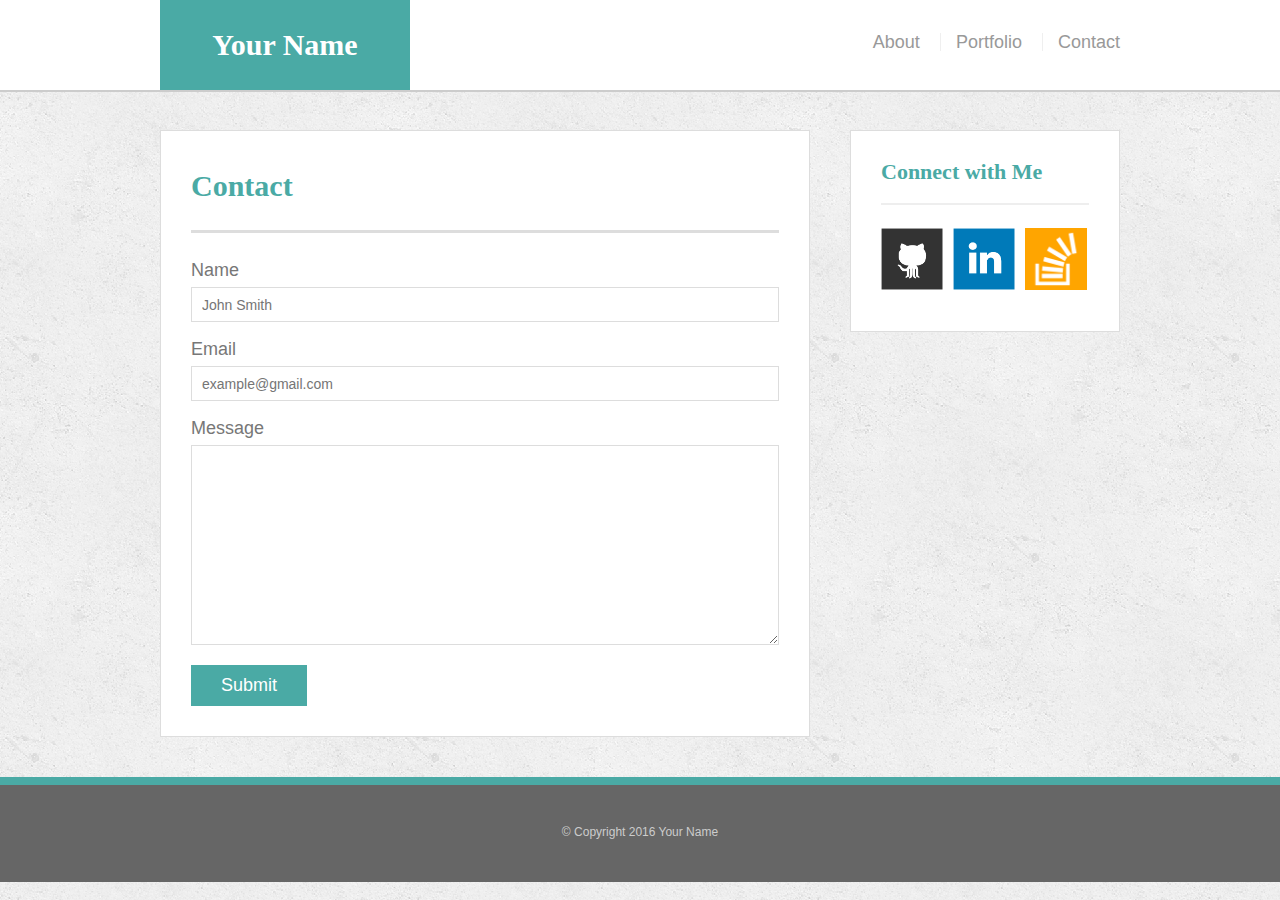
<file: assignment1/bonus/hover-styles.html>
<!doctype html>
<html>
<head>
	<meta charset="UTF-8">
	<title>Hover Styling</title>
	<link rel="stylesheet" type="text/css" href="assets/css/reset.css">
	<link rel="stylesheet" type="text/css" href="assets/css/style.css">
</head>
<body>

	<header id="masthead">
		<div class="container">
			<a href="#" id="logo">Your Name</a>
			<nav>
				<a href="#">About</a>
				<a href="#">Portfolio</a>
				<a href="#">Contact</a>
			</nav>
		</div>
	</header>

	<div id="main-container" class="container">
		<section class="main-section">
			<h1>Contact</h1>

			<form id="contact-form">
				<ul>
					<li>
						<label for="name">Name</label>
						<input type="text" id="name" name="name" placeholder="John Smith" required="required">
					</li>
					<li>
						<label for="email">Email</label>
						<input type="email" id="email" name="email" placeholder="example@gmail.com" required="required">
					</li>
					<li>
						<label for="message">Message</label>
						<textarea id="message" name="message" required="required"></textarea>
					</li>
				</ul>
				<input type="submit">
			</form>

		</section>

		<section class="sidebar">
			<div id="connect">
				<h2>Connect with Me</h2>

				<img src="assets/images/github-128.png" class="social" alt="Github">
				<img src="assets/images/linkedin-128.png" class="social" alt="LinkedIn">
				<img src="assets/images/stackoverflow-128.png" class="social" alt="Stack Overflow">
			</div>
		</section>
	</div>

	<footer>
		<div class="container">
			&copy; Copyright 2016 Your Name
		</div>
	</footer>
</body>
</html>
</file>
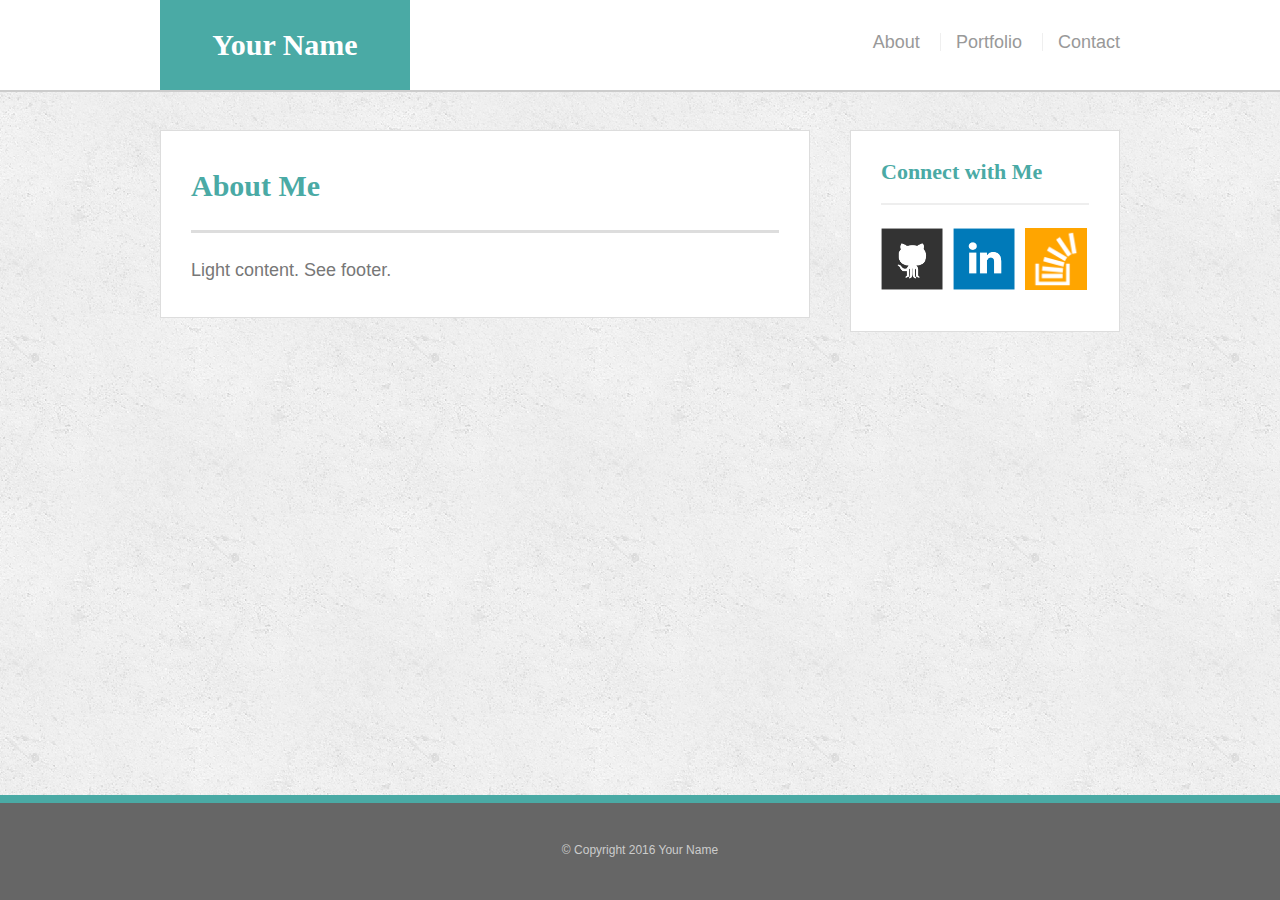
<file: assignment1/bonus/sticky-footer.html>
<!doctype html>
<html>
<head>
	<meta charset="UTF-8">
	<title>Sticky Footer</title>
	<link rel="stylesheet" type="text/css" href="assets/css/reset.css">
	<link rel="stylesheet" type="text/css" href="assets/css/style.css">
</head>
<body>

	<header id="masthead">
		<div class="container">
			<a href="#" id="logo">Your Name</a>
			<nav>
				<a href="#">About</a>
				<a href="#">Portfolio</a>
				<a href="#">Contact</a>
			</nav>
		</div>
	</header>

	<div class="wrapper">
		<div id="main-container" class="container">
			<section class="main-section">
				<h1>About Me</h1>

				<p>Light content. See footer.</p>

			</section>

			<section class="sidebar">
				<div id="connect">
					<h2>Connect with Me</h2>

					<img src="assets/images/github-128.png" class="social" alt="Github">
					<img src="assets/images/linkedin-128.png" class="social" alt="LinkedIn">
					<img src="assets/images/stackoverflow-128.png" class="social" alt="Stack Overflow">
				</div>
			</section>

			<div class="push"></div>
		</div>
	</div>

	<footer>
		<div class="container">
			&copy; Copyright 2016 Your Name
		</div>
	</footer>
</body>
</html>
</file>
<file: assignment2/assets/css/plugins/background.css>
/*! formstone v0.8.29 [background.css] 2015-11-25 | MIT License | formstone.it */

/**
	 * @class
	 * @name .fs-background-element
	 * @type element
	 * @description Target elmement
	 */
/**
	 * @class
	 * @name .fs-background
	 * @type element
	 * @description Base widget class
	 */
.fs-background {
  overflow: hidden;
  position: relative;
  /**
		 * @class
		 * @name .fs-background-container
		 * @type element
		 * @description Container element
		 */
  /**
		 * @class
		 * @name .fs-background-media
		 * @type element
		 * @description Media element
		 */
  /**
		 * @class
		 * @name .fs-background-media.fs-background-animated
		 * @type modifier
		 * @description Indicates animated state
		 */
  /**
		 * @class
		 * @name .fs-background-media.fs-background-navtive
		 * @type modifier
		 * @description Indicates native support
		 */
  /**
		 * @class
		 * @name .fs-background-media.fs-background-fixed
		 * @type modifier
		 * @description Indicates fixed positioning
		 */
  /**
		 * @class
		 * @name .fs-background-embed
		 * @type element
		 * @description Embed/iFrame element
		 */
  /**
		 * @class
		 * @name .fs-background-embed.fs-background-embed-ready
		 * @type modifier
		 * @description Indicates ready state
		 */
}
.fs-background,
.fs-background-container,
.fs-background-media {
  -webkit-transition: none;
          transition: none;
}
.fs-background-container {
  width: 100%;
  height: 100%;
  position: absolute;
  top: 0;
  z-index: 0;
  overflow: hidden;
}
.fs-background-media {
  position: absolute;
  top: 0;
  bottom: 0;
  opacity: 0;
}
.fs-background-media.fs-background-animated {
  -webkit-transition: opacity 0.5s linear;
          transition: opacity 0.5s linear;
}
.fs-background-media img,
.fs-background-media video,
.fs-background-media iframe {
  width: 100%;
  height: 100%;
  display: block;
  -webkit-user-drag: none;
}
.fs-background-media.fs-background-native,
.fs-background-media.fs-background-fixed {
  width: 100%;
  height: 100%;
}
.fs-background-media.fs-background-native img,
.fs-background-media.fs-background-fixed img {
  display: none;
}
.fs-background-media.fs-background-native {
  background-position: center;
  background-size: cover;
}
.fs-background-media.fs-background-fixed {
  background-position: center;
  background-attachment: fixed;
}
.fs-background-embed.fs-background-ready:after {
  width: 100%;
  height: 100%;
  position: absolute;
  top: 0;
  right: 0;
  bottom: 0;
  left: 0;
  z-index: 1;
  content: '';
}
.fs-background-embed.fs-background-ready iframe {
  z-index: 0;
}
</file>
<file: assignment1/bonus/assets/css/style.css>
body {
	background: url("../images/concrete_seamless.png");
	font-size: 18px;
	line-height: 34px;
	font-family: 'Arial', 'Helvetica Neue', Helvetica, sans-serif;
	color: #777;
}

* {
	box-sizing: border-box;
}

/*sticky footer stuff*/
/*http://ryanfait.com/html5-sticky-footer/*/

* {
	margin: 0;
}

html, body {
	height: 100%;
}

.wrapper {
	min-height: 100%;
	height: auto !important; 
	height: 100%;
	margin: 0 auto -105px; 
}
footer, .push {
	height: 105px; 
}
/*end sticky footer stuff*/

/*start hover stuff*/
#logo:hover,
input[type=submit]:hover {
	background: #5E7F7E;
}
nav a:hover {
	color: #5E7F7E;
}
.social:hover {
	opacity: .8;
	cursor: pointer;
}

/*general*/

.container {
	width: 100%;
	max-width: 960px;
	margin: 0 auto;
	clear: both;
}
h1, 
h2,
h3,
p {
	margin-bottom: 20px;
}
p:last-child {
	margin-bottom: 0;
}
h1, h2, h3 {
	font-family: 'Georgia', Times, Times New Roman, serif;
	font-weight: 700;
	color: #4aaaa5;
}
h1 {
	font-size: 30px;
	line-height: 49px;
	border-bottom: 3px solid #ddd;
	padding-bottom: 20px;
}
h2,
h3 {
	font-size: 22px;
}

/*header*/

#masthead {
	background: #fff;
	margin: 0 0 30px;
	z-index: 99;
	color: #fff;
	overflow: auto;
	border-bottom: 2px solid #ccc;
	position: fixed;
	width: 100%;
}
#logo {
	width: 250px;
	height: 90px;
	background: #4aaaa5;
	float: left;
	font-family: 'Georgia', Times, Times New Roman, serif;
	text-align: center;
	line-height: 90px;
	color: #fff;
	font-weight: 700;
	font-size: 30px;
	text-decoration: none;
}
nav {
	float: right;
	margin-top: 25px;
}
nav a {
	color: #999;
	text-decoration: none;
	margin-left: 15px;
	display: inline-block;
	border-left: 1px solid #efefef;
	padding-left: 15px;
	line-height: 18px;
}
nav a:first-child {
	border-left: 0 none;
}

/*footer*/

footer {
	background: #666;
	color: #fff;
	padding: 30px 0;
	clear: both;
	border-top: 8px solid #4aaaa5;
	color: #ccc;
	font-size: 12px;
	text-align: center;
}

/*sidebar*/

.sidebar {
	background: #fff;
	padding: 30px;
	width: 100%;
	max-width: 270px;
	float: right;
	border: 1px solid #ddd;
	margin-bottom: 20px;
}
h3,
.sidebar h2 {
	border-bottom: 2px solid #eee;
	padding-bottom: 20px;
	margin-bottom: 15px;
	line-height: 22px;
}
.social {
	width: 62px;
	height: 62px;
	margin-top: 8px;
	margin-right: 5px;
}
.social:last-child {
	margin-right: 0;
}

/*main*/

#main-container {
	padding-top: 130px;
}
.main-section {
	background: #fff;
	padding: 30px;
	margin: 0 0 40px 0;
	width: 100%;
	max-width: 650px;
	float: left;
	border: 1px solid #ddd;
}

#profile {
	float: left;
	margin-right: 10px;
	margin-bottom: 10px;
}

/*contact page*/


li {
	list-style: none;
}



#contact-form ul {
	margin-bottom: 20px;
}
#contact-form li {
	margin-bottom: 10px;
}
label,
input[type=text],
input[type=email],
textarea {
	display: block;
	width: 100%;
}
input[type=text],
input[type=email],
textarea {
	height: 35px;
	border: 1px solid #ddd;
	padding: 0 10px;
	font-size: 14px;
}
textarea {
	height: 200px;
}
input[type=submit] {
	background: #4aaaa5;
	border: 0 none;
	color: #fff;
	font-size: 18px;
	padding: 10px 30px;
	cursor: pointer;
}


/*Portfolio*/

.work img {
	height: 100%;
	width: 100%;
}




@media only screen and (max-width: 768px) {
	
	header {
		position: static;
	}
	
	nav {
		margin-right:20px;
	}

	.main-section {
		max-width:80%;
		margin: 5% 10% 5%; /* has to be a better way to do this*/ 
	}


	.sidebar {
		float:left;
		max-width:80%;
		margin: 0 10% 5%;
	}
}

@media only screen and (max-width: 640px) {

	#logo {
		width: 100%;
	}

	.main-section {
		margin-top:15%;
	}

	nav {
		float:none;
		text-align: center;
	}

	nav a {
		margin: 20px;
	}

	#profile {
	width: 100%;
	height: 100%;
	}

	/* nav {
		text-align: center;
		margin: 0 auto;
		display: inline;
		float: none;
	}
*/
}
</file>
<file: assignment2/docs/css/docs.min.css>
/*!
 * Bootstrap Docs (http://getbootstrap.com)
 * Copyright 2011-2014 Twitter, Inc.
 * Licensed under the Creative Commons Attribution 3.0 Unported License. For
 * details, see http://creativecommons.org/licenses/by/3.0/.
 */body{position:relative}.table code{font-size:13px;font-weight:400}.btn-outline{color:#563d7c;background-color:transparent;border-color:#563d7c}.btn-outline:hover,.btn-outline:focus,.btn-outline:active{color:#fff;background-color:#563d7c;border-color:#563d7c}.btn-outline-inverse{color:#fff;background-color:transparent;border-color:#cdbfe3}.btn-outline-inverse:hover,.btn-outline-inverse:focus,.btn-outline-inverse:active{color:#563d7c;text-shadow:none;background-color:#fff;border-color:#fff}.bs-docs-booticon{display:block;font-weight:500;color:#fff;background-color:#563d7c;border-radius:15%;cursor:default;text-align:center}.bs-docs-booticon-sm{width:30px;height:30px;font-size:20px;line-height:28px}.bs-docs-booticon-lg{width:144px;height:144px;font-size:108px;line-height:140px}.bs-docs-booticon-inverse{color:#563d7c;background-color:#fff}.bs-docs-booticon-outline{background-color:transparent;border:1px solid #cdbfe3}.bs-docs-nav{margin-bottom:0;background-color:#fff;border-bottom:0}.bs-home-nav .bs-nav-b{display:none}.bs-docs-nav .navbar-brand,.bs-docs-nav .navbar-nav>li>a{color:#563d7c;font-weight:500}.bs-docs-nav .navbar-nav>li>a:hover,.bs-docs-nav .navbar-nav>.active>a,.bs-docs-nav .navbar-nav>.active>a:hover{color:#463265;background-color:#f9f9f9}.bs-docs-nav .navbar-toggle .icon-bar{background-color:#563d7c}.bs-docs-nav .navbar-header .navbar-toggle{border-color:#fff}.bs-docs-nav .navbar-header .navbar-toggle:hover,.bs-docs-nav .navbar-header .navbar-toggle:focus{background-color:#f9f9f9;border-color:#f9f9f9}.bs-docs-footer{padding-top:40px;padding-bottom:40px;margin-top:100px;color:#777;text-align:center;border-top:1px solid #e5e5e5}.bs-docs-footer-links{margin-top:20px;padding-left:0;color:#999}.bs-docs-footer-links li{display:inline;padding:0 2px}.bs-docs-footer-links li:first-child{padding-left:0}@media (min-width:768px){.bs-docs-footer p{margin-bottom:0}}.bs-docs-social{margin-bottom:20px;text-align:center}.bs-docs-social-buttons{display:inline-block;margin-bottom:0;padding-left:0;list-style:none}.bs-docs-social-buttons li{display:inline-block;line-height:1;padding:5px 8px}.bs-docs-social-buttons .twitter-follow-button{width:225px!important}.bs-docs-social-buttons .twitter-share-button{width:98px!important}.github-btn{border:0;overflow:hidden}.bs-docs-masthead,.bs-docs-header{position:relative;padding:30px 15px;color:#cdbfe3;text-align:center;text-shadow:0 1px 0 rgba(0,0,0,.1);background-color:#6f5499;background-image:-webkit-linear-gradient(top,#563d7c 0,#6f5499 100%);background-image:linear-gradient(to bottom,#563d7c 0,#6f5499 100%);background-repeat:repeat-x;filter:progid:DXImageTransform.Microsoft.gradient(startColorstr='#563d7c', endColorstr='#6F5499', GradientType=0)}.bs-docs-masthead .bs-docs-booticon{margin:0 auto 30px}.bs-docs-masthead h1{font-weight:300;line-height:1;color:#fff}.bs-docs-masthead .lead{margin:0 auto 30px;font-size:20px;color:#fff}.bs-docs-masthead .version{margin-top:-15px;margin-bottom:30px;color:#9783b9}.bs-docs-masthead .btn{width:100%;padding:15px 30px;font-size:20px}@media (min-width:480px){.bs-docs-masthead .btn{width:auto}}@media (min-width:768px){.bs-docs-masthead{padding-top:80px;padding-bottom:80px}.bs-docs-masthead h1{font-size:60px}.bs-docs-masthead .lead{font-size:24px}}@media (min-width:992px){.bs-docs-masthead .lead{width:80%;font-size:30px}}.bs-docs-header{margin-bottom:40px;font-size:20px}.bs-docs-header h1{margin-top:0;color:#fff}.bs-docs-header p{margin-bottom:0;font-weight:300;line-height:1.4}.bs-docs-header .container{position:relative}@media (min-width:768px){.bs-docs-header{padding-top:60px;padding-bottom:60px;font-size:24px;text-align:left}.bs-docs-header h1{font-size:60px;line-height:1}}@media (min-width:992px){.bs-docs-header h1,.bs-docs-header p{margin-right:380px}}.carbonad{width:auto!important;margin:30px -30px -31px!important;padding:20px!important;overflow:hidden;height:auto!important;font-size:13px!important;line-height:16px!important;text-align:left;background:transparent!important;border:solid #866ab3!important;border-width:1px 0!important}.carbonad-img{margin:0!important}.carbonad-text,.carbonad-tag{float:none!important;display:block!important;width:auto!important;height:auto!important;margin-left:145px!important;font-family:"Helvetica Neue",Helvetica,Arial,sans-serif!important}.carbonad-text{padding-top:0!important}.carbonad-tag{color:inherit!important;text-align:left!important}.carbonad-text a,.carbonad-tag a{color:#fff!important}.carbonad #azcarbon>img{display:none}@media (min-width:480px){.carbonad{width:330px!important;margin:20px auto!important;border-radius:4px;border-width:1px!important}.bs-docs-masthead .carbonad{margin:50px auto 0!important}}@media (min-width:768px){.carbonad{margin-left:0!important;margin-right:0!important}}@media (min-width:992px){.carbonad{position:absolute;top:0;right:15px;margin:0!important;padding:15px!important;width:330px!important}.bs-docs-masthead .carbonad{position:static}}.bs-docs-featurette{padding-top:40px;padding-bottom:40px;font-size:16px;line-height:1.5;color:#555;text-align:center;background-color:#fff;border-bottom:1px solid #e5e5e5}.bs-docs-featurette+.bs-docs-footer{margin-top:0;border-top:0}.bs-docs-featurette-title{font-size:30px;font-weight:400;color:#333;margin-bottom:5px}.half-rule{width:100px;margin:40px auto}.bs-docs-featurette h3{font-weight:400;color:#333;margin-bottom:5px}.bs-docs-featurette-img{display:block;margin-bottom:20px;color:#333}.bs-docs-featurette-img:hover{text-decoration:none;color:#428bca}.bs-docs-featurette-img img{display:block;margin-bottom:15px}.bs-docs-featured-sites{margin-left:-1px;margin-right:-1px}.bs-docs-featured-sites .col-sm-3{padding-left:1px;padding-right:1px}@media (min-width:480px){.bs-docs-featurette .img-responsive{margin-top:30px}}@media (min-width:768px){.bs-docs-featurette{padding-top:100px;padding-bottom:100px}.bs-docs-featurette-title{font-size:40px}.bs-docs-featurette .lead{margin-left:auto;margin-right:auto;max-width:80%}.bs-docs-featured-sites .col-sm-3:first-child img{border-top-left-radius:4px;border-bottom-left-radius:4px}.bs-docs-featured-sites .col-sm-3:last-child img{border-top-right-radius:4px;border-bottom-right-radius:4px}.bs-docs-featurette .img-responsive{margin-top:0}}.bs-docs-sidebar.affix{position:static}@media (min-width:768px){.bs-docs-sidebar{padding-left:20px}}.bs-docs-sidenav{margin-top:20px;margin-bottom:20px}.bs-docs-sidebar .nav>li>a{display:block;font-size:13px;font-weight:500;color:#999;padding:4px 20px}.bs-docs-sidebar .nav>li>a:hover,.bs-docs-sidebar .nav>li>a:focus{padding-left:19px;color:#563d7c;text-decoration:none;background-color:transparent;border-left:1px solid #563d7c}.bs-docs-sidebar .nav>.active>a,.bs-docs-sidebar .nav>.active:hover>a,.bs-docs-sidebar .nav>.active:focus>a{padding-left:18px;font-weight:700;color:#563d7c;background-color:transparent;border-left:2px solid #563d7c}.bs-docs-sidebar .nav .nav{display:none;padding-bottom:10px}.bs-docs-sidebar .nav .nav>li>a{padding-top:1px;padding-bottom:1px;padding-left:30px;font-size:12px;font-weight:400}.bs-docs-sidebar .nav .nav>li>a:hover,.bs-docs-sidebar .nav .nav>li>a:focus{padding-left:29px}.bs-docs-sidebar .nav .nav>.active>a,.bs-docs-sidebar .nav .nav>.active:hover>a,.bs-docs-sidebar .nav .nav>.active:focus>a{font-weight:500;padding-left:28px}.back-to-top{display:none;margin-top:10px;margin-left:10px;padding:4px 10px;font-size:12px;font-weight:500;color:#999}.back-to-top:hover{text-decoration:none;color:#563d7c}@media (min-width:768px){.back-to-top{display:block}}@media (min-width:992px){.bs-docs-sidebar .nav>.active>ul{display:block}.bs-docs-sidebar.affix,.bs-docs-sidebar.affix-bottom{width:213px}.bs-docs-sidebar.affix{position:fixed;top:20px}.bs-docs-sidebar.affix-bottom{position:absolute}.bs-docs-sidebar.affix-bottom .bs-docs-sidenav,.bs-docs-sidebar.affix .bs-docs-sidenav{margin-top:0;margin-bottom:0}}@media (min-width:1200px){.bs-docs-sidebar.affix-bottom,.bs-docs-sidebar.affix{width:263px}}.bs-docs-section{margin-bottom:60px}.bs-docs-section:last-child{margin-bottom:0}h1[id]{margin-top:0;padding-top:20px}.bs-callout{margin:20px 0;padding:20px;border-left:3px solid #eee}.bs-callout h4{margin-top:0;margin-bottom:5px}.bs-callout p:last-child{margin-bottom:0}.bs-callout code{background-color:#fff;border-radius:3px}.bs-callout-danger{background-color:#fdf7f7;border-color:#d9534f}.bs-callout-danger h4{color:#d9534f}.bs-callout-warning{background-color:#fcf8f2;border-color:#f0ad4e}.bs-callout-warning h4{color:#f0ad4e}.bs-callout-info{background-color:#f4f8fa;border-color:#5bc0de}.bs-callout-info h4{color:#5bc0de}.color-swatches{margin:0 -5px;overflow:hidden}.color-swatch{float:left;width:60px;height:60px;margin:0 5px;border-radius:3px}@media (min-width:768px){.color-swatch{width:100px;height:100px}}.color-swatches .gray-darker{background-color:#222}.color-swatches .gray-dark{background-color:#333}.color-swatches .gray{background-color:#555}.color-swatches .gray-light{background-color:#999}.color-swatches .gray-lighter{background-color:#eee}.color-swatches .brand-primary{background-color:#428bca}.color-swatches .brand-success{background-color:#5cb85c}.color-swatches .brand-warning{background-color:#f0ad4e}.color-swatches .brand-danger{background-color:#d9534f}.color-swatches .brand-info{background-color:#5bc0de}.color-swatches .bs-purple{background-color:#563d7c}.color-swatches .bs-purple-light{background-color:#c7bfd3}.color-swatches .bs-purple-lighter{background-color:#e5e1ea}.color-swatches .bs-gray{background-color:#f9f9f9}.bs-team .team-member{color:#555;line-height:32px}.bs-team .team-member:hover{color:#333;text-decoration:none}.bs-team .github-btn{float:right;margin-top:6px;width:180px;height:20px}.bs-team img{float:left;width:32px;margin-right:10px;border-radius:4px}.show-grid{margin-bottom:15px}.show-grid [class^=col-]{padding-top:10px;padding-bottom:10px;background-color:#eee;background-color:rgba(86,61,124,.15);border:1px solid #ddd;border:1px solid rgba(86,61,124,.2)}.bs-example{position:relative;padding:45px 15px 15px;margin:0 -15px 15px;background-color:#fafafa;box-shadow:inset 0 3px 6px rgba(0,0,0,.05);border-color:#e5e5e5 #eee #eee;border-style:solid;border-width:1px 0}.bs-example:after{content:"Example";position:absolute;top:15px;left:15px;font-size:12px;font-weight:700;color:#bbb;text-transform:uppercase;letter-spacing:1px}.bs-example+.highlight{margin:-15px -15px 15px;border-radius:0;border-width:0 0 1px}@media (min-width:768px){.bs-example{margin-left:0;margin-right:0;background-color:#fff;border-width:1px;border-color:#ddd;border-radius:4px 4px 0 0;box-shadow:none}.bs-example+.highlight{margin-top:-16px;margin-left:0;margin-right:0;border-width:1px;border-bottom-left-radius:4px;border-bottom-right-radius:4px}}.bs-example .container{width:auto}.bs-example>p:last-child,.bs-example>ul:last-child,.bs-example>ol:last-child,.bs-example>blockquote:last-child,.bs-example>.form-control:last-child,.bs-example>.table:last-child,.bs-example>.navbar:last-child,.bs-example>.jumbotron:last-child,.bs-example>.alert:last-child,.bs-example>.panel:last-child,.bs-example>.list-group:last-child,.bs-example>.well:last-child,.bs-example>.progress:last-child,.bs-example>.table-responsive:last-child>.table{margin-bottom:0}.bs-example>p>.close{float:none}.bs-example-type .table .type-info{color:#999;vertical-align:middle}.bs-example-type .table td{padding:15px 0;border-color:#eee}.bs-example-type .table tr:first-child td{border-top:0}.bs-example-type h1,.bs-example-type h2,.bs-example-type h3,.bs-example-type h4,.bs-example-type h5,.bs-example-type h6{margin:0}.bs-example-bg-classes p{padding:15px}.bs-example>.img-circle,.bs-example>.img-rounded,.bs-example>.img-thumbnail{margin:5px}.bs-example>.table-responsive>.table{background-color:#fff}.bs-example>.btn,.bs-example>.btn-group{margin-top:5px;margin-bottom:5px}.bs-example>.btn-toolbar+.btn-toolbar{margin-top:10px}.bs-example-control-sizing select,.bs-example-control-sizing input[type=text]+input[type=text]{margin-top:10px}.bs-example-form .input-group{margin-bottom:10px}.bs-example>textarea.form-control{resize:vertical}.bs-example>.list-group{max-width:400px}.bs-example .navbar:last-child{margin-bottom:0}.bs-navbar-top-example,.bs-navbar-bottom-example{z-index:1;padding:0;overflow:hidden}.bs-navbar-top-example .navbar-header,.bs-navbar-bottom-example .navbar-header{margin-left:0}.bs-navbar-top-example .navbar-fixed-top,.bs-navbar-bottom-example .navbar-fixed-bottom{position:relative;margin-left:0;margin-right:0}.bs-navbar-top-example{padding-bottom:45px}.bs-navbar-top-example:after{top:auto;bottom:15px}.bs-navbar-top-example .navbar-fixed-top{top:-1px}.bs-navbar-bottom-example{padding-top:45px}.bs-navbar-bottom-example .navbar-fixed-bottom{bottom:-1px}.bs-navbar-bottom-example .navbar{margin-bottom:0}@media (min-width:768px){.bs-navbar-top-example .navbar-fixed-top,.bs-navbar-bottom-example .navbar-fixed-bottom{position:absolute}.bs-navbar-top-example{border-radius:0 0 4px 4px}.bs-navbar-bottom-example{border-radius:4px 4px 0 0}}.bs-example .pagination{margin-top:10px;margin-bottom:10px}.bs-example>.pager{margin-top:0}.bs-example-modal{background-color:#f5f5f5}.bs-example-modal .modal{position:relative;top:auto;right:auto;left:auto;bottom:auto;z-index:1;display:block}.bs-example-modal .modal-dialog{left:auto;margin-left:auto;margin-right:auto}.bs-example>.dropdown>.dropdown-menu{position:static;display:block;margin-bottom:5px}.bs-example-tabs .nav-tabs{margin-bottom:15px}.bs-example-tooltips{text-align:center}.bs-example-tooltips>.btn{margin-top:5px;margin-bottom:5px}.bs-example-popover{padding-bottom:24px;background-color:#f9f9f9}.bs-example-popover .popover{position:relative;display:block;float:left;width:260px;margin:20px}.scrollspy-example{position:relative;height:200px;margin-top:10px;overflow:auto}.highlight{padding:9px 14px;margin-bottom:14px;background-color:#f7f7f9;border:1px solid #e1e1e8;border-radius:4px}.highlight pre{padding:0;margin-top:0;margin-bottom:0;background-color:transparent;border:0;white-space:nowrap}.highlight pre code{font-size:inherit;color:#333}.highlight pre .lineno{display:inline-block;width:22px;padding-right:5px;margin-right:10px;text-align:right;color:#bebec5}.table-responsive .highlight pre{white-space:normal}.bs-table th small,.responsive-utilities th small{display:block;font-weight:400;color:#999}.responsive-utilities tbody th{font-weight:400}.responsive-utilities td{text-align:center}.responsive-utilities td.is-visible{color:#468847;background-color:#dff0d8!important}.responsive-utilities td.is-hidden{color:#ccc;background-color:#f9f9f9!important}.responsive-utilities-test{margin-top:5px}.responsive-utilities-test .col-xs-6{margin-bottom:10px}.responsive-utilities-test span{display:block;padding:15px 10px;font-size:14px;font-weight:700;line-height:1.1;text-align:center;border-radius:4px}.visible-on .col-xs-6 .hidden-xs,.visible-on .col-xs-6 .hidden-sm,.visible-on .col-xs-6 .hidden-md,.visible-on .col-xs-6 .hidden-lg,.hidden-on .col-xs-6 .hidden-xs,.hidden-on .col-xs-6 .hidden-sm,.hidden-on .col-xs-6 .hidden-md,.hidden-on .col-xs-6 .hidden-lg{color:#999;border:1px solid #ddd}.visible-on .col-xs-6 .visible-xs,.visible-on .col-xs-6 .visible-sm,.visible-on .col-xs-6 .visible-md,.visible-on .col-xs-6 .visible-lg,.hidden-on .col-xs-6 .visible-xs,.hidden-on .col-xs-6 .visible-sm,.hidden-on .col-xs-6 .visible-md,.hidden-on .col-xs-6 .visible-lg{color:#468847;background-color:#dff0d8;border:1px solid #d6e9c6}.bs-glyphicons{margin:0 -19px 20px -16px;overflow:hidden}.bs-glyphicons-list{padding-left:0;list-style:none}.bs-glyphicons li{float:left;width:25%;height:115px;padding:10px;font-size:10px;line-height:1.4;text-align:center;border:1px solid #fff;background-color:#f9f9f9}.bs-glyphicons .glyphicon{margin-top:5px;margin-bottom:10px;font-size:24px}.bs-glyphicons .glyphicon-class{display:block;text-align:center;word-wrap:break-word}.bs-glyphicons li:hover{color:#fff;background-color:#563d7c}@media (min-width:768px){.bs-glyphicons{margin-left:0;margin-right:0}.bs-glyphicons li{width:12.5%;font-size:12px}}.bs-customizer .toggle{float:right;margin-top:25px}.bs-customizer label{margin-top:10px;font-weight:500;color:#555}.bs-customizer h2{margin-top:0;margin-bottom:5px;padding-top:30px}.bs-customizer h3{margin-bottom:0}.bs-customizer h4{margin-top:15px;margin-bottom:0}.bs-customizer .bs-callout h4{margin-top:0;margin-bottom:5px}.bs-customizer input[type=text]{font-family:Menlo,Monaco,Consolas,"Courier New",monospace;background-color:#fafafa}.bs-customizer .help-block{font-size:12px;margin-bottom:5px}#less-section label{font-weight:400}.bs-customizer-input{float:left;width:33.333333%;padding-left:15px;padding-right:15px}.bs-customize-download .btn-outline{padding:20px}.bs-customizer-alert{position:fixed;top:0;left:0;right:0;z-index:1030;padding:15px 0;color:#fff;background-color:#d9534f;box-shadow:inset 0 1px 0 rgba(255,255,255,.25);border-bottom:1px solid #b94441}.bs-customizer-alert .close{margin-top:-4px;font-size:24px}.bs-customizer-alert p{margin-bottom:0}.bs-customizer-alert .glyphicon{margin-right:5px}.bs-customizer-alert pre{margin:10px 0 0;color:#fff;background-color:#a83c3a;border-color:#973634;box-shadow:inset 0 2px 4px rgba(0,0,0,.05),0 1px 0 rgba(255,255,255,.1)}.bs-brand-logos{display:table;width:100%;margin-bottom:15px;overflow:hidden;color:#563d7c;background-color:#f9f9f9;border-radius:4px}.bs-brand-item{padding:60px 0;text-align:center}.bs-brand-item+.bs-brand-item{border-top:1px solid #fff}.bs-brand-logos .inverse{color:#fff;background-color:#563d7c}.bs-brand-item h1,.bs-brand-item h3{margin-top:0;margin-bottom:0}.bs-brand-item .bs-docs-booticon{margin-left:auto;margin-right:auto}.bs-brand-item .glyphicon{width:30px;height:30px;margin:10px auto -10px;line-height:30px;color:#fff;border-radius:50%}.bs-brand-item .glyphicon-ok{background-color:#5cb85c}.bs-brand-item .glyphicon-remove{background-color:#d9534f}@media (min-width:768px){.bs-brand-item{display:table-cell;width:1%}.bs-brand-item+.bs-brand-item{border-top:0;border-left:1px solid #fff}.bs-brand-item h1{font-size:60px}}.bs-examples .thumbnail{margin-bottom:10px}.bs-examples h4{margin-bottom:5px}.bs-examples p{margin-bottom:20px}#focusedInput{border-color:#ccc;border-color:rgba(82,168,236,.8);outline:0;outline:thin dotted \9;-moz-box-shadow:0 0 8px rgba(82,168,236,.6);box-shadow:0 0 8px rgba(82,168,236,.6)}.hll{background-color:#ffc}.c{color:#999}.err{color:#A00;background-color:#FAA}.k{color:#069}.o{color:#555}.cm{color:#999}.cp{color:#099}.c1{color:#999}.cs{color:#999}.gd{background-color:#FCC;border:1px solid #C00}.ge{font-style:italic}.gr{color:red}.gh{color:#030}.gi{background-color:#CFC;border:1px solid #0C0}.go{color:#AAA}.gp{color:#009}.gu{color:#030}.gt{color:#9C6}.kc{color:#069}.kd{color:#069}.kn{color:#069}.kp{color:#069}.kr{color:#069}.kt{color:#078}.m{color:#F60}.s{color:#d44950}.na{color:#4f9fcf}.nb{color:#366}.nc{color:#0A8}.no{color:#360}.nd{color:#99F}.ni{color:#999}.ne{color:#C00}.nf{color:#C0F}.nl{color:#99F}.nn{color:#0CF}.nt{color:#2f6f9f}.nv{color:#033}.ow{color:#000}.w{color:#bbb}.mf{color:#F60}.mh{color:#F60}.mi{color:#F60}.mo{color:#F60}.sb{color:#C30}.sc{color:#C30}.sd{color:#C30;font-style:italic}.s2{color:#C30}.se{color:#C30}.sh{color:#C30}.si{color:#A00}.sx{color:#C30}.sr{color:#3AA}.s1{color:#C30}.ss{color:#FC3}.bp{color:#366}.vc{color:#033}.vg{color:#033}.vi{color:#033}.il{color:#F60}.css .o,.css .o+.nt,.css .nt+.nt{color:#999}
</file>
<file: assignment2/assets/css/vitality-red.css>
/*!
 * Vitality v1.3.5 (http://themes.startbootstrap.com/vitality-v1.3.5)
 * Copyright 2013-2015 Start Bootstrap Themes
 * To use this theme you must have a license purchased at WrapBootstrap (https://wrapbootstrap.com)
 */
html,
body {
  height: 100%;
}
.img-centered {
  margin: 0 auto;
}
.content-row {
  margin-top: 30px;
}
section {
  padding: 100px 0;
}
.bg-gray {
  background-color: #f5f5f5;
}
.bg-dark {
  color: white;
  background-color: #222222;
}
@media (max-width: 767px) {
  section {
    padding: 75px 0;
  }
}
.owl-theme .owl-controls .owl-page span {
  background: rgba(34, 34, 34, 0.5);
}
input.form-control {
  border-radius: 0 !important;
}
input.form-control:focus {
  border-color: #ef4035;
  box-shadow: none;
}
.btn,
.input-group-btn {
  border-radius: 0 !important;
  -webkit-transition: all 0.5s;
  -moz-transition: all 0.5s;
  transition: all 0.5s;
}
.btn-primary {
  color: #ffffff;
  background-color: #ef4035;
  border-color: #ef4035;
  -webkit-transition: all 0.5s;
  -moz-transition: all 0.5s;
  transition: all 0.5s;
}
.btn-primary:hover,
.btn-primary:focus,
.btn-primary.focus,
.btn-primary:active,
.btn-primary.active,
.open > .dropdown-toggle.btn-primary {
  color: #ffffff;
  background-color: #ed2a1d;
  border-color: #ec2114;
}
.btn-primary:active,
.btn-primary.active,
.open > .dropdown-toggle.btn-primary {
  background-image: none;
}
.btn-primary.disabled,
.btn-primary[disabled],
fieldset[disabled] .btn-primary,
.btn-primary.disabled:hover,
.btn-primary[disabled]:hover,
fieldset[disabled] .btn-primary:hover,
.btn-primary.disabled:focus,
.btn-primary[disabled]:focus,
fieldset[disabled] .btn-primary:focus,
.btn-primary.disabled.focus,
.btn-primary[disabled].focus,
fieldset[disabled] .btn-primary.focus,
.btn-primary.disabled:active,
.btn-primary[disabled]:active,
fieldset[disabled] .btn-primary:active,
.btn-primary.disabled.active,
.btn-primary[disabled].active,
fieldset[disabled] .btn-primary.active {
  background-color: #ef4035;
  border-color: #ef4035;
}
.btn-primary .badge {
  color: #ef4035;
  background-color: #ffffff;
}
body {
  font-family: "Roboto", "Helvetica Neue", Helvetica, Arial, sans-serif;
  font-size: 16px;
  font-weight: 300;
}
a {
  color: #ef4035;
  -webkit-transition: all 0.5s;
  -moz-transition: all 0.5s;
  transition: all 0.5s;
}
a:hover,
a:focus {
  color: inherit;
  text-decoration: none;
}
p {
  font-size: 18px;
  line-height: 1.5;
}
p.lead {
  font-family: "Raleway", "Helvetica Neue", Helvetica, Arial, sans-serif;
  font-weight: 900;
  text-transform: uppercase;
  font-size: 24px;
}
h1,
h2,
h3,
h4,
h5,
h6 {
  font-family: "Raleway", "Helvetica Neue", Helvetica, Arial, sans-serif;
  font-weight: 900;
  text-transform: uppercase;
}
@media (min-width: 481px) {
  h1 {
    font-size: 52px;
  }
  h2 {
    font-size: 50px;
  }
}
hr {
  max-width: 100px;
  border-top: 1px solid white;
  border-bottom: 1px solid white;
  height: 2px;
  margin: 15px auto;
}
hr.left {
  margin: 15px auto 15px 0;
}
hr.right {
  margin: 15px 0 15px auto;
}
hr.colored {
  border-color: #ef4035;
}
@media (min-width: 768px) {
  hr {
    max-width: 200px;
    margin: 20px auto;
  }
  hr.left {
    margin: 20px auto 20px 0;
  }
  hr.right {
    margin: 20px 0 20px auto;
  }
}
.text-primary {
  color: #ef4035;
}
.navbar-fixed-top {
  margin-bottom: 0;
}
.navbar-default .navbar-nav > .active > a,
.navbar-default .navbar-nav > .active > a:hover,
.navbar-default .navbar-nav > .active > a:focus,
.navbar-inverse .navbar-nav > .active > a,
.navbar-inverse .navbar-nav > .active > a:hover,
.navbar-inverse .navbar-nav > .active > a:focus {
  color: #ef4035;
  background-color: white;
  border-radius: 0;
}
.navbar-default {
  background-color: #ef4035;
}
.navbar-default .navbar-toggle .icon-bar {
  background-color: white;
}
.navbar-default .navbar-toggle:hover,
.navbar-default .navbar-toggle:focus {
  background-color: rgba(255, 255, 255, 0.5);
}
.navbar-default .navbar-collapse,
.navbar-default .navbar-form {
  border-color: rgba(255, 255, 255, 0.5);
}
.navbar-inverse {
  background-color: #222222;
}
.navbar-default,
.navbar-inverse {
  border: none;
  border-bottom: 1px solid rgba(255, 255, 255, 0.1);
}
.navbar-default .navbar-brand,
.navbar-inverse .navbar-brand {
  padding: 0 15px;
  color: white;
  opacity: 1;
  text-decoration: none;
  -webkit-transition: all 0.5s;
  -moz-transition: all 0.5s;
  transition: all 0.5s;
}
.navbar-default .navbar-brand:hover,
.navbar-inverse .navbar-brand:hover,
.navbar-default .navbar-brand:focus,
.navbar-inverse .navbar-brand:focus {
  opacity: 1;
}
.navbar-default .navbar-nav li a,
.navbar-inverse .navbar-nav li a {
  color: white;
}
.navbar-default .navbar-nav li a:hover,
.navbar-inverse .navbar-nav li a:hover {
  color: rgba(255, 255, 255, 0.5);
}
@media (min-width: 768px) {
  .navbar-default .navbar-nav > .active > a,
  .navbar-default .navbar-nav > .active > a:hover,
  .navbar-default .navbar-nav > .active > a:focus,
  .navbar-inverse .navbar-nav > .active > a,
  .navbar-inverse .navbar-nav > .active > a:hover,
  .navbar-inverse .navbar-nav > .active > a:focus {
    border-radius: 5px;
  }
  .navbar-fixed-top.navbar-expanded {
    padding: 30px 0;
  }
  .navbar-fixed-top {
    padding: 15px 0;
    -webkit-transition: padding 0.5s;
    -moz-transition: padding 0.5s;
    transition: padding 0.5s;
  }
  .navbar-fixed-top .navbar-brand:hover {
    opacity: 0.5;
  }
  .navbar-default.navbar-expanded,
  .navbar-inverse.navbar-expanded {
    background: transparent;
    border: none;
  }
}
.navbar a:focus {
  outline: none;
}
.navbar .navbar-nav li a:focus {
  outline: none;
}
header {
  position: relative;
  display: block;
  height: auto;
  width: auto;
  background-color: #222222;
  background: no-repeat center center;
  background-attachment: scroll;
  -webkit-background-size: cover;
  -moz-background-size: cover;
  background-size: cover;
  -o-background-size: cover;
  padding: 100px 0;
}
header .intro-content {
  color: white;
  text-align: center;
  position: relative;
}
header .brand-name {
  font-family: "Raleway", "Helvetica Neue", Helvetica, Arial, sans-serif;
  font-size: 55px;
  line-height: 55px;
  text-transform: uppercase;
  font-weight: 900;
  margin-top: 15px;
}
header .brand-name-subtext {
  font-size: 20px;
  line-height: 20px;
  font-weight: 300;
}
header img {
  max-width: 150px;
  max-height: 150px;
}
header .scroll-down {
  position: absolute;
  width: 100%;
  bottom: 20px;
  text-align: center;
}
header .scroll-down .btn {
  height: 50px;
  width: 50px;
  border: 2px solid white;
  border-radius: 100% !important;
  line-height: 50px;
  padding: 0;
  letter-spacing: normal;
  color: white;
  font-size: 30px;
  -webkit-transition: all 0.5s;
  -moz-transition: all 0.5s;
  transition: all 0.5s;
}
header .scroll-down .btn:hover {
  color: rgba(255, 255, 255, 0.5);
  border-color: rgba(255, 255, 255, 0.5);
  outline: none;
}
@media (min-width: 768px) {
  header {
    height: 100%;
    width: 100%;
    padding: 0;
    background-attachment: scroll;
  }
  header .intro-content {
    color: white;
    text-align: center;
    width: 50%;
    margin: auto;
    position: absolute;
    top: 50%;
    left: 50%;
    -webkit-transform: translate(-50%, -50%);
    -ms-transform: translate(-50%, -50%);
    transform: translate(-50%, -50%);
  }
  header .brand-name {
    font-size: 80px;
    line-height: 80px;
  }
  header .brand-name-subtext {
    font-size: 30px;
    line-height: 30px;
  }
  header img {
    max-width: 300px;
    max-height: 300px;
  }
}
@media (min-width: 1025px) {
  header {
    background-attachment: fixed;
  }
}
header.video .overlay {
  position: absolute;
  height: 100%;
  width: 100%;
  background: #000;
  z-index: 998;
  opacity: 0;
}
header.video .intro-content {
  z-index: 999;
}
header.video .scroll-down {
  z-index: 999;
}
@media (min-width: 768px) {
  header.video .overlay {
    opacity: 0.5;
  }
}
aside.cta-quote {
  color: white;
  background-color: #222222;
  background: no-repeat center center scroll;
  -webkit-background-size: cover;
  -moz-background-size: cover;
  background-size: cover;
  -o-background-size: cover;
  padding: 100px 0;
  text-align: center;
}
aside.cta-quote span.quote {
  display: block;
  font-size: 30px;
  line-height: 32px;
  font-weight: 300;
}
@media (min-width: 768px) {
  aside.cta-quote {
    background-attachment: scroll;
    padding: 150px 0;
  }
  aside.cta-quote span.quote {
    font-size: 36px;
    line-height: 38px;
  }
}
@media (min-width: 992px) {
  aside.cta-quote {
    padding: 300px 0;
  }
  aside.cta-quote span.quote {
    font-size: 40px;
    line-height: 42px;
  }
}
@media (min-width: 1025px) {
  aside.cta-quote {
    background-attachment: fixed;
  }
}
.testimonials {
  text-align: center;
}
.testimonials .testimonials-carousel .item {
  padding: 0;
}
.testimonials .testimonials-carousel .item p.quote {
  margin-bottom: 30px;
}
.testimonials .testimonials-carousel .item .testimonial-info {
  margin-bottom: 30px;
}
.testimonials .testimonials-carousel .item .testimonial-info .testimonial-img {
  display: inline-block;
  height: 50px;
  width: 50px;
  margin-right: 10px;
}
.testimonials .testimonials-carousel .item .testimonial-info .testimonial-author {
  display: inline-block;
}
.testimonials .testimonials-carousel .item .testimonial-info .testimonial-author .name {
  font-family: "Raleway", "Helvetica Neue", Helvetica, Arial, sans-serif;
  font-weight: 900;
  text-transform: uppercase;
}
.testimonials .testimonials-carousel .item .testimonial-info .testimonial-author hr.colored {
  margin: 3px auto;
  max-width: 50px;
}
.testimonials .testimonials-carousel .item .testimonial-info .testimonial-author p {
  margin: 0;
}
.testimonials .testimonials-carousel .item .testimonial-info .testimonial-author .stars {
  color: #f1c40f;
}
.testimonials .testimonials-carousel .owl-controls {
  margin-top: 0;
}
.testimonials .testimonials-carousel .owl-controls .owl-prev,
.testimonials .testimonials-carousel .owl-controls .owl-next {
  display: none;
  text-align: center;
  position: absolute;
  height: 60px;
  width: 40px;
  border-radius: 0 !important;
  line-height: 50px;
  font-size: 30px !important;
  margin: auto 0 !important;
  top: 0;
  bottom: 0;
  background-color: #ef4035 !important;
  color: white !important;
  -webkit-transition: all 0.5s;
  -moz-transition: all 0.5s;
  transition: all 0.5s;
}
.testimonials .testimonials-carousel .owl-controls .owl-prev:hover,
.testimonials .testimonials-carousel .owl-controls .owl-next:hover {
  opacity: 1;
}
.testimonials .testimonials-carousel .owl-controls .owl-prev {
  left: 15px;
}
.testimonials .testimonials-carousel .owl-controls .owl-next {
  right: 15px;
}
@media (min-width: 768px) {
  .testimonials .testimonials-carousel .item {
    padding: 0 100px;
  }
  .testimonials .testimonials-carousel .owl-controls .owl-prev,
  .testimonials .testimonials-carousel .owl-controls .owl-next {
    display: block;
  }
}
.cta-form h3 {
  margin-top: 0;
}
.about-content {
  padding: 30px;
}
.about-carousel .item {
  padding: 15px;
}
.about-carousel .item .caption {
  padding: 15px;
  color: rgba(255, 255, 255, 0.7);
  width: 100%;
  margin: auto;
  position: absolute;
  top: 50%;
  left: 50%;
  -webkit-transform: translate(-50%, -50%);
  -ms-transform: translate(-50%, -50%);
  transform: translate(-50%, -50%);
}
.about-carousel .item .caption h3 {
  margin: 0;
}
.about-carousel .item .caption hr {
  margin: 5px auto;
  max-width: 50px;
}
.about-carousel .item .caption p {
  margin: 0;
}
.about-carousel .item .caption ul.social {
  margin-top: 5px;
}
.about-carousel .item .caption ul.social li a {
  color: rgba(255, 255, 255, 0.7);
}
.about-carousel .item .caption ul.social li a:hover,
.about-carousel .item .caption ul.social li a:focus {
  color: white;
}
.about-carousel .owl-controls {
  margin-top: 0;
}
.about-carousel .owl-controls .owl-prev,
.about-carousel .owl-controls .owl-next {
  text-align: center;
  position: absolute;
  height: 60px;
  width: 40px;
  border-radius: 0 !important;
  line-height: 50px;
  font-size: 30px !important;
  margin: auto 0 !important;
  top: 0;
  bottom: 0;
  background-color: #ef4035 !important;
  color: white !important;
  -webkit-transition: all 0.5s;
  -moz-transition: all 0.5s;
  transition: all 0.5s;
}
.about-carousel .owl-controls .owl-prev:hover,
.about-carousel .owl-controls .owl-next:hover {
  opacity: 1;
}
.about-carousel .owl-controls .owl-prev {
  left: 15px;
}
.about-carousel .owl-controls .owl-next {
  right: 15px;
}
.services .media {
  margin-bottom: 30px;
}
.services .media i.fa {
  height: 75px;
  width: 75px;
  line-height: 70px;
  text-align: center;
  border: 3px solid #222222;
  border-radius: 100%;
  font-size: 30px;
}
.services .media .media-body {
  min-width: none;
  padding-left: 15px;
}
.services .media .media-body h3 {
  margin-bottom: 15px;
}
.services .media .media-body ul {
  list-style: inside;
  padding: 0;
}
.services .media .media-body ul li {
  margin-bottom: 10px;
}
@media (min-width: 390px) {
  .services .media .media-body {
    min-width: 260px;
  }
}
@media (min-width: 992px) {
  .services .media .media-body {
    min-width: 193px;
  }
}
@media (min-width: 1199px) {
  .services .media .media-body {
    min-width: 260px;
  }
}
@media (min-width: 992px) {
  .services .media {
    margin-bottom: 0;
  }
}
.portfolio-carousel {
  padding: 0;
  color: white;
  background-color: #222222;
}
.portfolio-carousel .item {
  background-color: #222222;
  background: no-repeat center center scroll;
  -webkit-background-size: cover;
  -moz-background-size: cover;
  background-size: cover;
  -o-background-size: cover;
  padding: 50px 55px;
  text-align: center;
}
.portfolio-carousel .item .portfolio-image {
  margin-top: 50px;
}
.portfolio-carousel .item .project-details {
  padding: 0;
}
.portfolio-carousel .item .project-details img.client-logo {
  margin: 0 auto 25px;
}
.portfolio-carousel .item .project-details .project-name {
  display: block;
  font-size: 40px;
  line-height: 40px;
  margin-bottom: 5px;
  font-family: "Raleway", "Helvetica Neue", Helvetica, Arial, sans-serif;
  font-weight: 900;
  text-transform: uppercase;
}
.portfolio-carousel .item .project-details .project-description {
  display: block;
  font-size: 18px;
  line-height: 18px;
}
.portfolio-carousel .owl-controls {
  margin-top: 0;
}
.portfolio-carousel .owl-controls .owl-prev,
.portfolio-carousel .owl-controls .owl-next {
  text-align: center;
  position: absolute;
  height: 75px;
  width: 50px;
  border-radius: 0 !important;
  line-height: 70px;
  font-size: 30px !important;
  margin: auto 0 !important;
  top: 0;
  bottom: 0;
  background-color: #ef4035 !important;
  color: white !important;
  -webkit-transition: all 0.5s;
  -moz-transition: all 0.5s;
  transition: all 0.5s;
}
.portfolio-carousel .owl-controls .owl-prev:hover,
.portfolio-carousel .owl-controls .owl-next:hover {
  opacity: 1;
}
.portfolio-carousel .owl-controls .owl-prev {
  left: 0;
}
.portfolio-carousel .owl-controls .owl-next {
  right: 0;
}
@media (min-width: 992px) {
  .portfolio-carousel .item {
    padding: 155px 55px 155px;
    text-align: left;
    min-height: 100%;
  }
  .portfolio-carousel .item .portfolio-image {
    margin-top: 0;
  }
  .portfolio-carousel .item .project-details {
    padding: 15% 0 0;
  }
  .portfolio-carousel .item .project-details img.client-logo {
    margin: 0 auto 25px 0;
  }
  .portfolio-carousel .item .project-details .project-name {
    display: block;
    font-size: 50px;
    line-height: 50px;
  }
  .portfolio-carousel .item .project-details .project-description {
    font-size: 20px;
    line-height: 20px;
  }
  .portfolio-carousel .item hr.colored {
    margin: 20px auto 20px 0;
  }
}
.portfolio-gallery .item {
  padding: 15px;
}
.portfolio-modal {
  -webkit-background-size: cover;
  -moz-background-size: cover;
  background-size: cover;
  -o-background-size: cover;
}
.portfolio-modal .modal-backdrop {
  display: none;
}
.portfolio-modal .modal-content {
  color: white;
  background: transparent;
  border-radius: 0;
  background-clip: border-box;
  -webkit-box-shadow: none;
  box-shadow: none;
  border: none;
  min-height: 100%;
  padding: 100px 0;
  text-align: center;
}
.portfolio-modal .modal-content h2 {
  margin: 0;
  font-size: 46px;
}
.portfolio-modal .modal-content img {
  margin: 30px auto;
}
.portfolio-modal .modal-content .item-details {
  margin: 30px 0;
}
.portfolio-modal .close-modal {
  position: absolute;
  width: 75px;
  height: 75px;
  background-color: transparent;
  top: 25px;
  right: 25px;
  cursor: pointer;
}
.portfolio-modal .close-modal:hover {
  opacity: 0.3;
}
.portfolio-modal .close-modal .lr {
  height: 75px;
  width: 1px;
  margin-left: 35px;
  background-color: white;
  transform: rotate(45deg);
  -ms-transform: rotate(45deg);
  /* IE 9 */
  -webkit-transform: rotate(45deg);
  /* Safari and Chrome */
  z-index: 1051;
}
.portfolio-modal .close-modal .lr .rl {
  height: 75px;
  width: 1px;
  background-color: white;
  transform: rotate(90deg);
  -ms-transform: rotate(90deg);
  /* IE 9 */
  -webkit-transform: rotate(90deg);
  /* Safari and Chrome */
  z-index: 1052;
}
.portfolio-filter {
  display: inline-block;
}
.portfolio-filter #filters {
  list-style: none;
  padding: 0;
  margin-bottom: 30px;
}
.portfolio-filter #filters li {
  display: inline-block;
}
.portfolio-filter #filters li .filter {
  display: block;
  cursor: pointer;
  padding: 10px 15px;
  margin: 2px;
  text-transform: uppercase;
  font-weight: 900;
  letter-spacing: 1px;
  font-size: 12px;
  color: #222222;
  background: transparent;
  border: 1px solid #222222;
  -webkit-transition: all 0.5s;
  -moz-transition: all 0.5s;
  transition: all 0.5s;
}
.portfolio-filter #filters li .filter.active {
  background-color: #ef4035;
  color: white;
  border-color: #ef4035;
}
#portfoliolist .portfolio {
  width: 31%;
  margin: 1%;
  display: none;
  float: left;
  overflow: hidden;
}
#portfoliolist .portfolio .portfolio-wrapper {
  overflow: hidden;
  position: relative !important;
  background: #222222;
  cursor: pointer;
}
#portfoliolist .portfolio .portfolio-wrapper img {
  max-width: 100%;
  position: relative;
  -webkit-filter: grayscale(0);
  filter: grayscale(0);
}
#portfoliolist .portfolio .portfolio-wrapper img:hover {
  -webkit-filter: grayscale(1);
  filter: grayscale(1);
}
#portfoliolist .portfolio .portfolio-wrapper .caption {
  position: absolute;
  width: 100%;
  height: 75px;
  bottom: -75px;
}
#portfoliolist .portfolio .portfolio-wrapper .caption .caption-bg {
  background: #ef4035;
  width: 100%;
  height: 100%;
  position: absolute;
  top: 0;
  left: 0;
}
#portfoliolist .portfolio .portfolio-wrapper .caption .caption-text {
  color: white;
  position: relative;
  z-index: 500;
  padding: 15px 8px;
}
#portfoliolist .portfolio .portfolio-wrapper .caption .caption-text a.text-title {
  color: white;
}
#portfoliolist .portfolio .portfolio-wrapper .caption .caption-text .text-category {
  display: block;
  font-size: 12px;
}
/*  #Mobile (Portrait) - Note: Design for a width of 320px */
@media only screen and (max-width: 767px) {
  #portfoliolist .portfolio {
    width: 48%;
    margin: 1%;
  }
}
.pricing {
  color: white;
  background-color: #222222;
  background: no-repeat center center scroll;
  -webkit-background-size: cover;
  -moz-background-size: cover;
  background-size: cover;
  -o-background-size: cover;
}
.pricing .pricing-item {
  text-align: center;
  background: white;
  color: #222222;
  padding: 30px;
  -webkit-box-shadow: 0px 0px 30px 5px rgba(34, 34, 34, 0.75);
  -moz-box-shadow: 0px 0px 30px 5px rgba(34, 34, 34, 0.75);
  box-shadow: 0px 0px 30px 5px rgba(34, 34, 34, 0.75);
  z-index: 1;
  margin-bottom: 30px;
}
.pricing .pricing-item h3 {
  margin: 0;
}
.pricing .pricing-item hr {
  max-width: 100px;
}
.pricing .pricing-item .price {
  margin-bottom: 20px;
}
.pricing .pricing-item .price .number {
  font-weight: 900;
  font-size: 50px;
}
.pricing .pricing-item .price .number sup {
  font-size: 30px;
}
.pricing .pricing-item .list-group-item {
  border-radius: 0;
}
@media (min-width: 992px) {
  .pricing {
    background-attachment: scroll;
  }
  .pricing .pricing-item {
    margin-bottom: 0;
  }
  .pricing .pricing-item.featured-first {
    margin-right: -15px;
    margin-top: 15px;
  }
  .pricing .pricing-item.featured {
    position: absolute;
    width: 100%;
    left: 0;
    margin: 0;
    padding: 45px 30px;
  }
  .pricing .pricing-item.featured-last {
    margin-left: -15px;
    margin-top: 15px;
  }
}
@media (min-width: 1025px) {
  .pricing {
    background-attachment: fixed;
  }
}
.floating-label-form-group {
  position: relative;
  margin-bottom: 0;
  padding-bottom: 0.5em;
  border-bottom: 1px solid #e1e1e1;
}
.floating-label-form-group input,
.floating-label-form-group textarea {
  z-index: 1;
  position: relative;
  padding-right: 0;
  padding-left: 0;
  border: none;
  border-radius: 0;
  font-size: 1.5em;
  background: none;
  box-shadow: none !important;
  resize: none;
}
.floating-label-form-group label {
  display: block;
  z-index: 0;
  position: relative;
  top: 2em;
  margin: 0;
  font-size: 0.85em;
  line-height: 1.764705882em;
  vertical-align: middle;
  vertical-align: baseline;
  opacity: 0;
  -webkit-transition: top 0.5s ease,opacity 0.5s ease;
  -moz-transition: top 0.5s ease,opacity 0.5s ease;
  -ms-transition: top 0.5s ease,opacity 0.5s ease;
  transition: top 0.5s ease,opacity 0.5s ease;
}
.floating-label-form-group::not(:first-child) {
  padding-left: 14px;
  border-left: 1px solid #e1e1e1;
}
.floating-label-form-group-with-value label {
  top: 0;
  opacity: 1;
}
.floating-label-form-group-with-focus label {
  color: #ef4035;
}
form .row:first-child .floating-label-form-group {
  border-top: 1px solid #e1e1e1;
}
footer.footer {
  color: rgba(255, 255, 255, 0.7);
  background: no-repeat center center scroll;
  -webkit-background-size: cover;
  -moz-background-size: cover;
  background-size: cover;
  -o-background-size: cover;
  padding: 50px 0 20px;
}
footer.footer a {
  color: rgba(255, 255, 255, 0.7);
}
footer.footer a:hover {
  color: white;
}
footer.footer p {
  font-size: 22px;
}
footer.footer .contact-details {
  margin: 75px 0;
}
footer.footer .social {
  margin-bottom: 75px;
}
footer.footer .copyright p.small {
  font-size: 14px;
}
@media (min-width: 1025px) {
  footer.footer {
    background-attachment: fixed;
  }
}
.btn-outline-light {
  color: white;
  border: 1px solid white;
  background: transparent;
  -webkit-transition: all 0.5s;
  -moz-transition: all 0.5s;
  transition: all 0.5s;
}
.btn-outline-light:hover,
.btn-outline-light:focus {
  color: #ef4035;
  background: white;
  outline: none;
}
.btn-outline-dark {
  color: #222222;
  border: 1px solid #222222;
  background: transparent;
  -webkit-transition: all 0.5s;
  -moz-transition: all 0.5s;
  transition: all 0.5s;
}
.btn-outline-dark:hover,
.btn-outline-dark:focus {
  color: white;
  background: #ef4035;
  border-color: #ef4035;
  outline: none;
}
.btn {
  border-radius: 0;
  padding: 12px 18px;
  text-transform: uppercase;
  font-weight: 900;
  letter-spacing: 1px;
}
.btn:focus,
.btn:active,
.btn.active {
  outline: none;
}
.btn-full-width {
  border: 0;
  border-radius: 0;
  background-color: #222222;
  color: white;
  padding: 50px 0;
  font-size: 26px;
  font-weight: 200;
  letter-spacing: normal;
  text-transform: none;
}
.btn-full-width:hover {
  background-color: #ef4035;
  color: white;
}
.btn-full-width:focus {
  color: white;
}
body.modern {
  font-family: "Cardo", "Helvetica Neue", Helvetica, Arial, sans-serif;
  font-weight: 400;
}
body.modern h1,
body.modern h2,
body.modern h3,
body.modern h4,
body.modern h5,
body.modern h6 {
  font-family: "Montserrat", "Helvetica Neue", Helvetica, Arial, sans-serif;
  font-weight: 700;
  text-transform: uppercase;
}
body.modern p.lead {
  font-family: "Montserrat", "Helvetica Neue", Helvetica, Arial, sans-serif;
  font-weight: 700;
  text-transform: uppercase;
}
body.modern header .brand-name {
  font-family: "Montserrat", "Helvetica Neue", Helvetica, Arial, sans-serif;
  font-weight: 700;
  text-transform: uppercase;
}
body.modern .about-carousel .owl-controls .owl-prev,
body.modern .about-carousel .owl-controls .owl-next {
  line-height: 55px;
}
body.modern .portfolio-carousel .item .project-details .project-name {
  font-family: "Montserrat", "Helvetica Neue", Helvetica, Arial, sans-serif;
  font-weight: 700;
  text-transform: uppercase;
}
body.modern .testimonials .testimonials-carousel .item .testimonial-info .testimonial-author .name {
  font-family: "Montserrat", "Helvetica Neue", Helvetica, Arial, sans-serif;
  font-weight: 700;
  text-transform: uppercase;
}
body.modern .testimonials .testimonials-carousel .owl-controls .owl-prev,
body.modern .testimonials .testimonials-carousel .owl-controls .owl-next {
  line-height: 55px;
}
body.vintage {
  font-family: "Cardo", "Helvetica Neue", Helvetica, Arial, sans-serif;
  font-weight: 400;
}
body.vintage h1,
body.vintage h2,
body.vintage h3,
body.vintage h4,
body.vintage h5,
body.vintage h6 {
  font-family: "Sanchez", "Helvetica Neue", Helvetica, Arial, sans-serif;
  font-weight: 400;
  text-transform: uppercase;
}
body.vintage p.lead {
  font-family: "Sanchez", "Helvetica Neue", Helvetica, Arial, sans-serif;
  font-weight: 400;
  text-transform: uppercase;
}
body.vintage header .brand-name {
  font-family: "Sanchez", "Helvetica Neue", Helvetica, Arial, sans-serif;
  font-weight: 400;
  text-transform: uppercase;
}
body.vintage .about-carousel .owl-controls .owl-prev,
body.vintage .about-carousel .owl-controls .owl-next {
  line-height: 55px;
}
body.vintage .portfolio-carousel .item .project-details .project-name {
  font-family: "Sanchez", "Helvetica Neue", Helvetica, Arial, sans-serif;
  font-weight: 400;
  text-transform: uppercase;
}
body.vintage .testimonials .testimonials-carousel .item .testimonial-info .testimonial-author .name {
  font-family: "Sanchez", "Helvetica Neue", Helvetica, Arial, sans-serif;
  font-weight: 400;
  text-transform: uppercase;
}
body.vintage .testimonials .testimonials-carousel .owl-controls .owl-prev,
body.vintage .testimonials .testimonials-carousel .owl-controls .owl-next {
  line-height: 55px;
}
</file>
<file: assignment2/assets/css/vitality-aqua.css>
/*!
 * Vitality v1.3.5 (http://themes.startbootstrap.com/vitality-v1.3.5)
 * Copyright 2013-2015 Start Bootstrap Themes
 * To use this theme you must have a license purchased at WrapBootstrap (https://wrapbootstrap.com)
 */
html,
body {
  height: 100%;
}
.img-centered {
  margin: 0 auto;
}
.content-row {
  margin-top: 30px;
}
section {
  padding: 100px 0;
}
.bg-gray {
  background-color: #f5f5f5;
}
.bg-dark {
  color: white;
  background-color: #222222;
}
@media (max-width: 767px) {
  section {
    padding: 75px 0;
  }
}
.owl-theme .owl-controls .owl-page span {
  background: rgba(34, 34, 34, 0.5);
}
input.form-control {
  border-radius: 0 !important;
}
input.form-control:focus {
  border-color: #38e6d8;
  box-shadow: none;
}
.btn,
.input-group-btn {
  border-radius: 0 !important;
  -webkit-transition: all 0.5s;
  -moz-transition: all 0.5s;
  transition: all 0.5s;
}
.btn-primary {
  color: #ffffff;
  background-color: #38e6d8;
  border-color: #38e6d8;
  -webkit-transition: all 0.5s;
  -moz-transition: all 0.5s;
  transition: all 0.5s;
}
.btn-primary:hover,
.btn-primary:focus,
.btn-primary.focus,
.btn-primary:active,
.btn-primary.active,
.open > .dropdown-toggle.btn-primary {
  color: #ffffff;
  background-color: #21e3d4;
  border-color: #1cdecf;
}
.btn-primary:active,
.btn-primary.active,
.open > .dropdown-toggle.btn-primary {
  background-image: none;
}
.btn-primary.disabled,
.btn-primary[disabled],
fieldset[disabled] .btn-primary,
.btn-primary.disabled:hover,
.btn-primary[disabled]:hover,
fieldset[disabled] .btn-primary:hover,
.btn-primary.disabled:focus,
.btn-primary[disabled]:focus,
fieldset[disabled] .btn-primary:focus,
.btn-primary.disabled.focus,
.btn-primary[disabled].focus,
fieldset[disabled] .btn-primary.focus,
.btn-primary.disabled:active,
.btn-primary[disabled]:active,
fieldset[disabled] .btn-primary:active,
.btn-primary.disabled.active,
.btn-primary[disabled].active,
fieldset[disabled] .btn-primary.active {
  background-color: #38e6d8;
  border-color: #38e6d8;
}
.btn-primary .badge {
  color: #38e6d8;
  background-color: #ffffff;
}
body {
  font-family: "Roboto", "Helvetica Neue", Helvetica, Arial, sans-serif;
  font-size: 16px;
  font-weight: 300;
}
a {
  color: #38e6d8;
  -webkit-transition: all 0.5s;
  -moz-transition: all 0.5s;
  transition: all 0.5s;
}
a:hover,
a:focus {
  color: inherit;
  text-decoration: none;
}
p {
  font-size: 18px;
  line-height: 1.5;
}
p.lead {
  font-family: "Raleway", "Helvetica Neue", Helvetica, Arial, sans-serif;
  font-weight: 900;
  text-transform: uppercase;
  font-size: 24px;
}
h1,
h2,
h3,
h4,
h5,
h6 {
  font-family: "Raleway", "Helvetica Neue", Helvetica, Arial, sans-serif;
  font-weight: 900;
  text-transform: uppercase;
}
@media (min-width: 481px) {
  h1 {
    font-size: 52px;
  }
  h2 {
    font-size: 50px;
  }
}
hr {
  max-width: 100px;
  border-top: 1px solid white;
  border-bottom: 1px solid white;
  height: 2px;
  margin: 15px auto;
}
hr.left {
  margin: 15px auto 15px 0;
}
hr.right {
  margin: 15px 0 15px auto;
}
hr.colored {
  border-color: #38e6d8;
}
@media (min-width: 768px) {
  hr {
    max-width: 200px;
    margin: 20px auto;
  }
  hr.left {
    margin: 20px auto 20px 0;
  }
  hr.right {
    margin: 20px 0 20px auto;
  }
}
.text-primary {
  color: #38e6d8;
}
.navbar-fixed-top {
  margin-bottom: 0;
}
.navbar-default .navbar-nav > .active > a,
.navbar-default .navbar-nav > .active > a:hover,
.navbar-default .navbar-nav > .active > a:focus,
.navbar-inverse .navbar-nav > .active > a,
.navbar-inverse .navbar-nav > .active > a:hover,
.navbar-inverse .navbar-nav > .active > a:focus {
  color: #38e6d8;
  background-color: white;
  border-radius: 0;
}
.navbar-default {
  background-color: #38e6d8;
}
.navbar-default .navbar-toggle .icon-bar {
  background-color: white;
}
.navbar-default .navbar-toggle:hover,
.navbar-default .navbar-toggle:focus {
  background-color: rgba(255, 255, 255, 0.5);
}
.navbar-default .navbar-collapse,
.navbar-default .navbar-form {
  border-color: rgba(255, 255, 255, 0.5);
}
.navbar-inverse {
  background-color: #222222;
}
.navbar-default,
.navbar-inverse {
  border: none;
  border-bottom: 1px solid rgba(255, 255, 255, 0.1);
}
.navbar-default .navbar-brand,
.navbar-inverse .navbar-brand {
  padding: 0 15px;
  color: white;
  opacity: 1;
  text-decoration: none;
  -webkit-transition: all 0.5s;
  -moz-transition: all 0.5s;
  transition: all 0.5s;
}
.navbar-default .navbar-brand:hover,
.navbar-inverse .navbar-brand:hover,
.navbar-default .navbar-brand:focus,
.navbar-inverse .navbar-brand:focus {
  opacity: 1;
}
.navbar-default .navbar-nav li a,
.navbar-inverse .navbar-nav li a {
  color: white;
}
.navbar-default .navbar-nav li a:hover,
.navbar-inverse .navbar-nav li a:hover {
  color: rgba(255, 255, 255, 0.5);
}
@media (min-width: 768px) {
  .navbar-default .navbar-nav > .active > a,
  .navbar-default .navbar-nav > .active > a:hover,
  .navbar-default .navbar-nav > .active > a:focus,
  .navbar-inverse .navbar-nav > .active > a,
  .navbar-inverse .navbar-nav > .active > a:hover,
  .navbar-inverse .navbar-nav > .active > a:focus {
    border-radius: 5px;
  }
  .navbar-fixed-top.navbar-expanded {
    padding: 30px 0;
  }
  .navbar-fixed-top {
    padding: 15px 0;
    -webkit-transition: padding 0.5s;
    -moz-transition: padding 0.5s;
    transition: padding 0.5s;
  }
  .navbar-fixed-top .navbar-brand:hover {
    opacity: 0.5;
  }
  .navbar-default.navbar-expanded,
  .navbar-inverse.navbar-expanded {
    background: transparent;
    border: none;
  }
}
.navbar a:focus {
  outline: none;
}
.navbar .navbar-nav li a:focus {
  outline: none;
}
header {
  position: relative;
  display: block;
  height: auto;
  width: auto;
  background-color: #222222;
  background: no-repeat center center;
  background-attachment: scroll;
  -webkit-background-size: cover;
  -moz-background-size: cover;
  background-size: cover;
  -o-background-size: cover;
  padding: 100px 0;
}
header .intro-content {
  color: white;
  text-align: center;
  position: relative;
}
header .brand-name {
  font-family: "Raleway", "Helvetica Neue", Helvetica, Arial, sans-serif;
  font-size: 55px;
  line-height: 55px;
  text-transform: uppercase;
  font-weight: 900;
  margin-top: 15px;
}
header .brand-name-subtext {
  font-size: 20px;
  line-height: 20px;
  font-weight: 300;
}
header img {
  max-width: 150px;
  max-height: 150px;
}
header .scroll-down {
  position: absolute;
  width: 100%;
  bottom: 20px;
  text-align: center;
}
header .scroll-down .btn {
  height: 50px;
  width: 50px;
  border: 2px solid white;
  border-radius: 100% !important;
  line-height: 50px;
  padding: 0;
  letter-spacing: normal;
  color: white;
  font-size: 30px;
  -webkit-transition: all 0.5s;
  -moz-transition: all 0.5s;
  transition: all 0.5s;
}
header .scroll-down .btn:hover {
  color: rgba(255, 255, 255, 0.5);
  border-color: rgba(255, 255, 255, 0.5);
  outline: none;
}
@media (min-width: 768px) {
  header {
    height: 100%;
    width: 100%;
    padding: 0;
    background-attachment: scroll;
  }
  header .intro-content {
    color: white;
    text-align: center;
    width: 50%;
    margin: auto;
    position: absolute;
    top: 50%;
    left: 50%;
    -webkit-transform: translate(-50%, -50%);
    -ms-transform: translate(-50%, -50%);
    transform: translate(-50%, -50%);
  }
  header .brand-name {
    font-size: 80px;
    line-height: 80px;
  }
  header .brand-name-subtext {
    font-size: 30px;
    line-height: 30px;
  }
  header img {
    max-width: 300px;
    max-height: 300px;
  }
}
@media (min-width: 1025px) {
  header {
    background-attachment: fixed;
  }
}
header.video .overlay {
  position: absolute;
  height: 100%;
  width: 100%;
  background: #000;
  z-index: 998;
  opacity: 0;
}
header.video .intro-content {
  z-index: 999;
}
header.video .scroll-down {
  z-index: 999;
}
@media (min-width: 768px) {
  header.video .overlay {
    opacity: 0.5;
  }
}
aside.cta-quote {
  color: white;
  background-color: #222222;
  background: no-repeat center center scroll;
  -webkit-background-size: cover;
  -moz-background-size: cover;
  background-size: cover;
  -o-background-size: cover;
  padding: 100px 0;
  text-align: center;
}
aside.cta-quote span.quote {
  display: block;
  font-size: 30px;
  line-height: 32px;
  font-weight: 300;
}
@media (min-width: 768px) {
  aside.cta-quote {
    background-attachment: scroll;
    padding: 150px 0;
  }
  aside.cta-quote span.quote {
    font-size: 36px;
    line-height: 38px;
  }
}
@media (min-width: 992px) {
  aside.cta-quote {
    padding: 300px 0;
  }
  aside.cta-quote span.quote {
    font-size: 40px;
    line-height: 42px;
  }
}
@media (min-width: 1025px) {
  aside.cta-quote {
    background-attachment: fixed;
  }
}
.testimonials {
  text-align: center;
}
.testimonials .testimonials-carousel .item {
  padding: 0;
}
.testimonials .testimonials-carousel .item p.quote {
  margin-bottom: 30px;
}
.testimonials .testimonials-carousel .item .testimonial-info {
  margin-bottom: 30px;
}
.testimonials .testimonials-carousel .item .testimonial-info .testimonial-img {
  display: inline-block;
  height: 50px;
  width: 50px;
  margin-right: 10px;
}
.testimonials .testimonials-carousel .item .testimonial-info .testimonial-author {
  display: inline-block;
}
.testimonials .testimonials-carousel .item .testimonial-info .testimonial-author .name {
  font-family: "Raleway", "Helvetica Neue", Helvetica, Arial, sans-serif;
  font-weight: 900;
  text-transform: uppercase;
}
.testimonials .testimonials-carousel .item .testimonial-info .testimonial-author hr.colored {
  margin: 3px auto;
  max-width: 50px;
}
.testimonials .testimonials-carousel .item .testimonial-info .testimonial-author p {
  margin: 0;
}
.testimonials .testimonials-carousel .item .testimonial-info .testimonial-author .stars {
  color: #f1c40f;
}
.testimonials .testimonials-carousel .owl-controls {
  margin-top: 0;
}
.testimonials .testimonials-carousel .owl-controls .owl-prev,
.testimonials .testimonials-carousel .owl-controls .owl-next {
  display: none;
  text-align: center;
  position: absolute;
  height: 60px;
  width: 40px;
  border-radius: 0 !important;
  line-height: 50px;
  font-size: 30px !important;
  margin: auto 0 !important;
  top: 0;
  bottom: 0;
  background-color: #38e6d8 !important;
  color: white !important;
  -webkit-transition: all 0.5s;
  -moz-transition: all 0.5s;
  transition: all 0.5s;
}
.testimonials .testimonials-carousel .owl-controls .owl-prev:hover,
.testimonials .testimonials-carousel .owl-controls .owl-next:hover {
  opacity: 1;
}
.testimonials .testimonials-carousel .owl-controls .owl-prev {
  left: 15px;
}
.testimonials .testimonials-carousel .owl-controls .owl-next {
  right: 15px;
}
@media (min-width: 768px) {
  .testimonials .testimonials-carousel .item {
    padding: 0 100px;
  }
  .testimonials .testimonials-carousel .owl-controls .owl-prev,
  .testimonials .testimonials-carousel .owl-controls .owl-next {
    display: block;
  }
}
.cta-form h3 {
  margin-top: 0;
}
.about-content {
  padding: 30px;
}
.about-carousel .item {
  padding: 15px;
}
.about-carousel .item .caption {
  padding: 15px;
  color: rgba(255, 255, 255, 0.7);
  width: 100%;
  margin: auto;
  position: absolute;
  top: 50%;
  left: 50%;
  -webkit-transform: translate(-50%, -50%);
  -ms-transform: translate(-50%, -50%);
  transform: translate(-50%, -50%);
}
.about-carousel .item .caption h3 {
  margin: 0;
}
.about-carousel .item .caption hr {
  margin: 5px auto;
  max-width: 50px;
}
.about-carousel .item .caption p {
  margin: 0;
}
.about-carousel .item .caption ul.social {
  margin-top: 5px;
}
.about-carousel .item .caption ul.social li a {
  color: rgba(255, 255, 255, 0.7);
}
.about-carousel .item .caption ul.social li a:hover,
.about-carousel .item .caption ul.social li a:focus {
  color: white;
}
.about-carousel .owl-controls {
  margin-top: 0;
}
.about-carousel .owl-controls .owl-prev,
.about-carousel .owl-controls .owl-next {
  text-align: center;
  position: absolute;
  height: 60px;
  width: 40px;
  border-radius: 0 !important;
  line-height: 50px;
  font-size: 30px !important;
  margin: auto 0 !important;
  top: 0;
  bottom: 0;
  background-color: #38e6d8 !important;
  color: white !important;
  -webkit-transition: all 0.5s;
  -moz-transition: all 0.5s;
  transition: all 0.5s;
}
.about-carousel .owl-controls .owl-prev:hover,
.about-carousel .owl-controls .owl-next:hover {
  opacity: 1;
}
.about-carousel .owl-controls .owl-prev {
  left: 15px;
}
.about-carousel .owl-controls .owl-next {
  right: 15px;
}
.services .media {
  margin-bottom: 30px;
}
.services .media i.fa {
  height: 75px;
  width: 75px;
  line-height: 70px;
  text-align: center;
  border: 3px solid #222222;
  border-radius: 100%;
  font-size: 30px;
}
.services .media .media-body {
  min-width: none;
  padding-left: 15px;
}
.services .media .media-body h3 {
  margin-bottom: 15px;
}
.services .media .media-body ul {
  list-style: inside;
  padding: 0;
}
.services .media .media-body ul li {
  margin-bottom: 10px;
}
@media (min-width: 390px) {
  .services .media .media-body {
    min-width: 260px;
  }
}
@media (min-width: 992px) {
  .services .media .media-body {
    min-width: 193px;
  }
}
@media (min-width: 1199px) {
  .services .media .media-body {
    min-width: 260px;
  }
}
@media (min-width: 992px) {
  .services .media {
    margin-bottom: 0;
  }
}
.portfolio-carousel {
  padding: 0;
  color: white;
  background-color: #222222;
}
.portfolio-carousel .item {
  background-color: #222222;
  background: no-repeat center center scroll;
  -webkit-background-size: cover;
  -moz-background-size: cover;
  background-size: cover;
  -o-background-size: cover;
  padding: 50px 55px;
  text-align: center;
}
.portfolio-carousel .item .portfolio-image {
  margin-top: 50px;
}
.portfolio-carousel .item .project-details {
  padding: 0;
}
.portfolio-carousel .item .project-details img.client-logo {
  margin: 0 auto 25px;
}
.portfolio-carousel .item .project-details .project-name {
  display: block;
  font-size: 40px;
  line-height: 40px;
  margin-bottom: 5px;
  font-family: "Raleway", "Helvetica Neue", Helvetica, Arial, sans-serif;
  font-weight: 900;
  text-transform: uppercase;
}
.portfolio-carousel .item .project-details .project-description {
  display: block;
  font-size: 18px;
  line-height: 18px;
}
.portfolio-carousel .owl-controls {
  margin-top: 0;
}
.portfolio-carousel .owl-controls .owl-prev,
.portfolio-carousel .owl-controls .owl-next {
  text-align: center;
  position: absolute;
  height: 75px;
  width: 50px;
  border-radius: 0 !important;
  line-height: 70px;
  font-size: 30px !important;
  margin: auto 0 !important;
  top: 0;
  bottom: 0;
  background-color: #38e6d8 !important;
  color: white !important;
  -webkit-transition: all 0.5s;
  -moz-transition: all 0.5s;
  transition: all 0.5s;
}
.portfolio-carousel .owl-controls .owl-prev:hover,
.portfolio-carousel .owl-controls .owl-next:hover {
  opacity: 1;
}
.portfolio-carousel .owl-controls .owl-prev {
  left: 0;
}
.portfolio-carousel .owl-controls .owl-next {
  right: 0;
}
@media (min-width: 992px) {
  .portfolio-carousel .item {
    padding: 155px 55px 155px;
    text-align: left;
    min-height: 100%;
  }
  .portfolio-carousel .item .portfolio-image {
    margin-top: 0;
  }
  .portfolio-carousel .item .project-details {
    padding: 15% 0 0;
  }
  .portfolio-carousel .item .project-details img.client-logo {
    margin: 0 auto 25px 0;
  }
  .portfolio-carousel .item .project-details .project-name {
    display: block;
    font-size: 50px;
    line-height: 50px;
  }
  .portfolio-carousel .item .project-details .project-description {
    font-size: 20px;
    line-height: 20px;
  }
  .portfolio-carousel .item hr.colored {
    margin: 20px auto 20px 0;
  }
}
.portfolio-gallery .item {
  padding: 15px;
}
.portfolio-modal {
  -webkit-background-size: cover;
  -moz-background-size: cover;
  background-size: cover;
  -o-background-size: cover;
}
.portfolio-modal .modal-backdrop {
  display: none;
}
.portfolio-modal .modal-content {
  color: white;
  background: transparent;
  border-radius: 0;
  background-clip: border-box;
  -webkit-box-shadow: none;
  box-shadow: none;
  border: none;
  min-height: 100%;
  padding: 100px 0;
  text-align: center;
}
.portfolio-modal .modal-content h2 {
  margin: 0;
  font-size: 46px;
}
.portfolio-modal .modal-content img {
  margin: 30px auto;
}
.portfolio-modal .modal-content .item-details {
  margin: 30px 0;
}
.portfolio-modal .close-modal {
  position: absolute;
  width: 75px;
  height: 75px;
  background-color: transparent;
  top: 25px;
  right: 25px;
  cursor: pointer;
}
.portfolio-modal .close-modal:hover {
  opacity: 0.3;
}
.portfolio-modal .close-modal .lr {
  height: 75px;
  width: 1px;
  margin-left: 35px;
  background-color: white;
  transform: rotate(45deg);
  -ms-transform: rotate(45deg);
  /* IE 9 */
  -webkit-transform: rotate(45deg);
  /* Safari and Chrome */
  z-index: 1051;
}
.portfolio-modal .close-modal .lr .rl {
  height: 75px;
  width: 1px;
  background-color: white;
  transform: rotate(90deg);
  -ms-transform: rotate(90deg);
  /* IE 9 */
  -webkit-transform: rotate(90deg);
  /* Safari and Chrome */
  z-index: 1052;
}
.portfolio-filter {
  display: inline-block;
}
.portfolio-filter #filters {
  list-style: none;
  padding: 0;
  margin-bottom: 30px;
}
.portfolio-filter #filters li {
  display: inline-block;
}
.portfolio-filter #filters li .filter {
  display: block;
  cursor: pointer;
  padding: 10px 15px;
  margin: 2px;
  text-transform: uppercase;
  font-weight: 900;
  letter-spacing: 1px;
  font-size: 12px;
  color: #222222;
  background: transparent;
  border: 1px solid #222222;
  -webkit-transition: all 0.5s;
  -moz-transition: all 0.5s;
  transition: all 0.5s;
}
.portfolio-filter #filters li .filter.active {
  background-color: #38e6d8;
  color: white;
  border-color: #38e6d8;
}
#portfoliolist .portfolio {
  width: 31%;
  margin: 1%;
  display: none;
  float: left;
  overflow: hidden;
}
#portfoliolist .portfolio .portfolio-wrapper {
  overflow: hidden;
  position: relative !important;
  background: #222222;
  cursor: pointer;
}
#portfoliolist .portfolio .portfolio-wrapper img {
  max-width: 100%;
  position: relative;
  -webkit-filter: grayscale(0);
  filter: grayscale(0);
}
#portfoliolist .portfolio .portfolio-wrapper img:hover {
  -webkit-filter: grayscale(1);
  filter: grayscale(1);
}
#portfoliolist .portfolio .portfolio-wrapper .caption {
  position: absolute;
  width: 100%;
  height: 75px;
  bottom: -75px;
}
#portfoliolist .portfolio .portfolio-wrapper .caption .caption-bg {
  background: #38e6d8;
  width: 100%;
  height: 100%;
  position: absolute;
  top: 0;
  left: 0;
}
#portfoliolist .portfolio .portfolio-wrapper .caption .caption-text {
  color: white;
  position: relative;
  z-index: 500;
  padding: 15px 8px;
}
#portfoliolist .portfolio .portfolio-wrapper .caption .caption-text a.text-title {
  color: white;
}
#portfoliolist .portfolio .portfolio-wrapper .caption .caption-text .text-category {
  display: block;
  font-size: 12px;
}
/*  #Mobile (Portrait) - Note: Design for a width of 320px */
@media only screen and (max-width: 767px) {
  #portfoliolist .portfolio {
    width: 48%;
    margin: 1%;
  }
}
.pricing {
  color: white;
  background-color: #222222;
  background: no-repeat center center scroll;
  -webkit-background-size: cover;
  -moz-background-size: cover;
  background-size: cover;
  -o-background-size: cover;
}
.pricing .pricing-item {
  text-align: center;
  background: white;
  color: #222222;
  padding: 30px;
  -webkit-box-shadow: 0px 0px 30px 5px rgba(34, 34, 34, 0.75);
  -moz-box-shadow: 0px 0px 30px 5px rgba(34, 34, 34, 0.75);
  box-shadow: 0px 0px 30px 5px rgba(34, 34, 34, 0.75);
  z-index: 1;
  margin-bottom: 30px;
}
.pricing .pricing-item h3 {
  margin: 0;
}
.pricing .pricing-item hr {
  max-width: 100px;
}
.pricing .pricing-item .price {
  margin-bottom: 20px;
}
.pricing .pricing-item .price .number {
  font-weight: 900;
  font-size: 50px;
}
.pricing .pricing-item .price .number sup {
  font-size: 30px;
}
.pricing .pricing-item .list-group-item {
  border-radius: 0;
}
@media (min-width: 992px) {
  .pricing {
    background-attachment: scroll;
  }
  .pricing .pricing-item {
    margin-bottom: 0;
  }
  .pricing .pricing-item.featured-first {
    margin-right: -15px;
    margin-top: 15px;
  }
  .pricing .pricing-item.featured {
    position: absolute;
    width: 100%;
    left: 0;
    margin: 0;
    padding: 45px 30px;
  }
  .pricing .pricing-item.featured-last {
    margin-left: -15px;
    margin-top: 15px;
  }
}
@media (min-width: 1025px) {
  .pricing {
    background-attachment: fixed;
  }
}
.floating-label-form-group {
  position: relative;
  margin-bottom: 0;
  padding-bottom: 0.5em;
  border-bottom: 1px solid #e1e1e1;
}
.floating-label-form-group input,
.floating-label-form-group textarea {
  z-index: 1;
  position: relative;
  padding-right: 0;
  padding-left: 0;
  border: none;
  border-radius: 0;
  font-size: 1.5em;
  background: none;
  box-shadow: none !important;
  resize: none;
}
.floating-label-form-group label {
  display: block;
  z-index: 0;
  position: relative;
  top: 2em;
  margin: 0;
  font-size: 0.85em;
  line-height: 1.764705882em;
  vertical-align: middle;
  vertical-align: baseline;
  opacity: 0;
  -webkit-transition: top 0.5s ease,opacity 0.5s ease;
  -moz-transition: top 0.5s ease,opacity 0.5s ease;
  -ms-transition: top 0.5s ease,opacity 0.5s ease;
  transition: top 0.5s ease,opacity 0.5s ease;
}
.floating-label-form-group::not(:first-child) {
  padding-left: 14px;
  border-left: 1px solid #e1e1e1;
}
.floating-label-form-group-with-value label {
  top: 0;
  opacity: 1;
}
.floating-label-form-group-with-focus label {
  color: #38e6d8;
}
form .row:first-child .floating-label-form-group {
  border-top: 1px solid #e1e1e1;
}
footer.footer {
  color: rgba(255, 255, 255, 0.7);
  background: no-repeat center center scroll;
  -webkit-background-size: cover;
  -moz-background-size: cover;
  background-size: cover;
  -o-background-size: cover;
  padding: 50px 0 20px;
}
footer.footer a {
  color: rgba(255, 255, 255, 0.7);
}
footer.footer a:hover {
  color: white;
}
footer.footer p {
  font-size: 22px;
}
footer.footer .contact-details {
  margin: 75px 0;
}
footer.footer .social {
  margin-bottom: 75px;
}
footer.footer .copyright p.small {
  font-size: 14px;
}
@media (min-width: 1025px) {
  footer.footer {
    background-attachment: fixed;
  }
}
.btn-outline-light {
  color: white;
  border: 1px solid white;
  background: transparent;
  -webkit-transition: all 0.5s;
  -moz-transition: all 0.5s;
  transition: all 0.5s;
}
.btn-outline-light:hover,
.btn-outline-light:focus {
  color: #38e6d8;
  background: white;
  outline: none;
}
.btn-outline-dark {
  color: #222222;
  border: 1px solid #222222;
  background: transparent;
  -webkit-transition: all 0.5s;
  -moz-transition: all 0.5s;
  transition: all 0.5s;
}
.btn-outline-dark:hover,
.btn-outline-dark:focus {
  color: white;
  background: #38e6d8;
  border-color: #38e6d8;
  outline: none;
}
.btn {
  border-radius: 0;
  padding: 12px 18px;
  text-transform: uppercase;
  font-weight: 900;
  letter-spacing: 1px;
}
.btn:focus,
.btn:active,
.btn.active {
  outline: none;
}
.btn-full-width {
  border: 0;
  border-radius: 0;
  background-color: #222222;
  color: white;
  padding: 50px 0;
  font-size: 26px;
  font-weight: 200;
  letter-spacing: normal;
  text-transform: none;
}
.btn-full-width:hover {
  background-color: #38e6d8;
  color: white;
}
.btn-full-width:focus {
  color: white;
}
body.modern {
  font-family: "Cardo", "Helvetica Neue", Helvetica, Arial, sans-serif;
  font-weight: 400;
}
body.modern h1,
body.modern h2,
body.modern h3,
body.modern h4,
body.modern h5,
body.modern h6 {
  font-family: "Montserrat", "Helvetica Neue", Helvetica, Arial, sans-serif;
  font-weight: 700;
  text-transform: uppercase;
}
body.modern p.lead {
  font-family: "Montserrat", "Helvetica Neue", Helvetica, Arial, sans-serif;
  font-weight: 700;
  text-transform: uppercase;
}
body.modern header .brand-name {
  font-family: "Montserrat", "Helvetica Neue", Helvetica, Arial, sans-serif;
  font-weight: 700;
  text-transform: uppercase;
}
body.modern .about-carousel .owl-controls .owl-prev,
body.modern .about-carousel .owl-controls .owl-next {
  line-height: 55px;
}
body.modern .portfolio-carousel .item .project-details .project-name {
  font-family: "Montserrat", "Helvetica Neue", Helvetica, Arial, sans-serif;
  font-weight: 700;
  text-transform: uppercase;
}
body.modern .testimonials .testimonials-carousel .item .testimonial-info .testimonial-author .name {
  font-family: "Montserrat", "Helvetica Neue", Helvetica, Arial, sans-serif;
  font-weight: 700;
  text-transform: uppercase;
}
body.modern .testimonials .testimonials-carousel .owl-controls .owl-prev,
body.modern .testimonials .testimonials-carousel .owl-controls .owl-next {
  line-height: 55px;
}
body.vintage {
  font-family: "Cardo", "Helvetica Neue", Helvetica, Arial, sans-serif;
  font-weight: 400;
}
body.vintage h1,
body.vintage h2,
body.vintage h3,
body.vintage h4,
body.vintage h5,
body.vintage h6 {
  font-family: "Sanchez", "Helvetica Neue", Helvetica, Arial, sans-serif;
  font-weight: 400;
  text-transform: uppercase;
}
body.vintage p.lead {
  font-family: "Sanchez", "Helvetica Neue", Helvetica, Arial, sans-serif;
  font-weight: 400;
  text-transform: uppercase;
}
body.vintage header .brand-name {
  font-family: "Sanchez", "Helvetica Neue", Helvetica, Arial, sans-serif;
  font-weight: 400;
  text-transform: uppercase;
}
body.vintage .about-carousel .owl-controls .owl-prev,
body.vintage .about-carousel .owl-controls .owl-next {
  line-height: 55px;
}
body.vintage .portfolio-carousel .item .project-details .project-name {
  font-family: "Sanchez", "Helvetica Neue", Helvetica, Arial, sans-serif;
  font-weight: 400;
  text-transform: uppercase;
}
body.vintage .testimonials .testimonials-carousel .item .testimonial-info .testimonial-author .name {
  font-family: "Sanchez", "Helvetica Neue", Helvetica, Arial, sans-serif;
  font-weight: 400;
  text-transform: uppercase;
}
body.vintage .testimonials .testimonials-carousel .owl-controls .owl-prev,
body.vintage .testimonials .testimonials-carousel .owl-controls .owl-next {
  line-height: 55px;
}
</file>
<file: assignment2/assets/css/vitality-blue.css>
/*!
 * Vitality v1.3.5 (http://themes.startbootstrap.com/vitality-v1.3.5)
 * Copyright 2013-2015 Start Bootstrap Themes
 * To use this theme you must have a license purchased at WrapBootstrap (https://wrapbootstrap.com)
 */
html,
body {
  height: 100%;
}
.img-centered {
  margin: 0 auto;
}
.content-row {
  margin-top: 30px;
}
section {
  padding: 100px 0;
}
.bg-gray {
  background-color: #f5f5f5;
}
.bg-dark {
  color: white;
  background-color: #222222;
}
@media (max-width: 767px) {
  section {
    padding: 75px 0;
  }
}
.owl-theme .owl-controls .owl-page span {
  background: rgba(34, 34, 34, 0.5);
}
input.form-control {
  border-radius: 0 !important;
}
input.form-control:focus {
  border-color: #0a8fd5;
  box-shadow: none;
}
.btn,
.input-group-btn {
  border-radius: 0 !important;
  -webkit-transition: all 0.5s;
  -moz-transition: all 0.5s;
  transition: all 0.5s;
}
.btn-primary {
  color: #ffffff;
  background-color: #0a8fd5;
  border-color: #0a8fd5;
  -webkit-transition: all 0.5s;
  -moz-transition: all 0.5s;
  transition: all 0.5s;
}
.btn-primary:hover,
.btn-primary:focus,
.btn-primary.focus,
.btn-primary:active,
.btn-primary.active,
.open > .dropdown-toggle.btn-primary {
  color: #ffffff;
  background-color: #097fbd;
  border-color: #0878b3;
}
.btn-primary:active,
.btn-primary.active,
.open > .dropdown-toggle.btn-primary {
  background-image: none;
}
.btn-primary.disabled,
.btn-primary[disabled],
fieldset[disabled] .btn-primary,
.btn-primary.disabled:hover,
.btn-primary[disabled]:hover,
fieldset[disabled] .btn-primary:hover,
.btn-primary.disabled:focus,
.btn-primary[disabled]:focus,
fieldset[disabled] .btn-primary:focus,
.btn-primary.disabled.focus,
.btn-primary[disabled].focus,
fieldset[disabled] .btn-primary.focus,
.btn-primary.disabled:active,
.btn-primary[disabled]:active,
fieldset[disabled] .btn-primary:active,
.btn-primary.disabled.active,
.btn-primary[disabled].active,
fieldset[disabled] .btn-primary.active {
  background-color: #0a8fd5;
  border-color: #0a8fd5;
}
.btn-primary .badge {
  color: #0a8fd5;
  background-color: #ffffff;
}
body {
  font-family: "Roboto", "Helvetica Neue", Helvetica, Arial, sans-serif;
  font-size: 16px;
  font-weight: 300;
}
a {
  color: #0a8fd5;
  -webkit-transition: all 0.5s;
  -moz-transition: all 0.5s;
  transition: all 0.5s;
}
a:hover,
a:focus {
  color: inherit;
  text-decoration: none;
}
p {
  font-size: 18px;
  line-height: 1.5;
}
p.lead {
  font-family: "Raleway", "Helvetica Neue", Helvetica, Arial, sans-serif;
  font-weight: 900;
  text-transform: uppercase;
  font-size: 24px;
}
h1,
h2,
h3,
h4,
h5,
h6 {
  font-family: "Raleway", "Helvetica Neue", Helvetica, Arial, sans-serif;
  font-weight: 900;
  text-transform: uppercase;
}
@media (min-width: 481px) {
  h1 {
    font-size: 52px;
  }
  h2 {
    font-size: 50px;
  }
}
hr {
  max-width: 100px;
  border-top: 1px solid white;
  border-bottom: 1px solid white;
  height: 2px;
  margin: 15px auto;
}
hr.left {
  margin: 15px auto 15px 0;
}
hr.right {
  margin: 15px 0 15px auto;
}
hr.colored {
  border-color: #0a8fd5;
}
@media (min-width: 768px) {
  hr {
    max-width: 200px;
    margin: 20px auto;
  }
  hr.left {
    margin: 20px auto 20px 0;
  }
  hr.right {
    margin: 20px 0 20px auto;
  }
}
.text-primary {
  color: #0a8fd5;
}
.navbar-fixed-top {
  margin-bottom: 0;
}
.navbar-default .navbar-nav > .active > a,
.navbar-default .navbar-nav > .active > a:hover,
.navbar-default .navbar-nav > .active > a:focus,
.navbar-inverse .navbar-nav > .active > a,
.navbar-inverse .navbar-nav > .active > a:hover,
.navbar-inverse .navbar-nav > .active > a:focus {
  color: #0a8fd5;
  background-color: white;
  border-radius: 0;
}
.navbar-default {
  background-color: #0a8fd5;
}
.navbar-default .navbar-toggle .icon-bar {
  background-color: white;
}
.navbar-default .navbar-toggle:hover,
.navbar-default .navbar-toggle:focus {
  background-color: rgba(255, 255, 255, 0.5);
}
.navbar-default .navbar-collapse,
.navbar-default .navbar-form {
  border-color: rgba(255, 255, 255, 0.5);
}
.navbar-inverse {
  background-color: #222222;
}
.navbar-default,
.navbar-inverse {
  border: none;
  border-bottom: 1px solid rgba(255, 255, 255, 0.1);
}
.navbar-default .navbar-brand,
.navbar-inverse .navbar-brand {
  padding: 0 15px;
  color: white;
  opacity: 1;
  text-decoration: none;
  -webkit-transition: all 0.5s;
  -moz-transition: all 0.5s;
  transition: all 0.5s;
}
.navbar-default .navbar-brand:hover,
.navbar-inverse .navbar-brand:hover,
.navbar-default .navbar-brand:focus,
.navbar-inverse .navbar-brand:focus {
  opacity: 1;
}
.navbar-default .navbar-nav li a,
.navbar-inverse .navbar-nav li a {
  color: white;
}
.navbar-default .navbar-nav li a:hover,
.navbar-inverse .navbar-nav li a:hover {
  color: rgba(255, 255, 255, 0.5);
}
@media (min-width: 768px) {
  .navbar-default .navbar-nav > .active > a,
  .navbar-default .navbar-nav > .active > a:hover,
  .navbar-default .navbar-nav > .active > a:focus,
  .navbar-inverse .navbar-nav > .active > a,
  .navbar-inverse .navbar-nav > .active > a:hover,
  .navbar-inverse .navbar-nav > .active > a:focus {
    border-radius: 5px;
  }
  .navbar-fixed-top.navbar-expanded {
    padding: 30px 0;
  }
  .navbar-fixed-top {
    padding: 15px 0;
    -webkit-transition: padding 0.5s;
    -moz-transition: padding 0.5s;
    transition: padding 0.5s;
  }
  .navbar-fixed-top .navbar-brand:hover {
    opacity: 0.5;
  }
  .navbar-default.navbar-expanded,
  .navbar-inverse.navbar-expanded {
    background: transparent;
    border: none;
  }
}
.navbar a:focus {
  outline: none;
}
.navbar .navbar-nav li a:focus {
  outline: none;
}
header {
  position: relative;
  display: block;
  height: auto;
  width: auto;
  background-color: #222222;
  background: no-repeat center center;
  background-attachment: scroll;
  -webkit-background-size: cover;
  -moz-background-size: cover;
  background-size: cover;
  -o-background-size: cover;
  padding: 100px 0;
}
header .intro-content {
  color: white;
  text-align: center;
  position: relative;
}
header .brand-name {
  font-family: "Raleway", "Helvetica Neue", Helvetica, Arial, sans-serif;
  font-size: 55px;
  line-height: 55px;
  text-transform: uppercase;
  font-weight: 900;
  margin-top: 15px;
}
header .brand-name-subtext {
  font-size: 20px;
  line-height: 20px;
  font-weight: 300;
}
header img {
  max-width: 150px;
  max-height: 150px;
}
header .scroll-down {
  position: absolute;
  width: 100%;
  bottom: 20px;
  text-align: center;
}
header .scroll-down .btn {
  height: 50px;
  width: 50px;
  border: 2px solid white;
  border-radius: 100% !important;
  line-height: 50px;
  padding: 0;
  letter-spacing: normal;
  color: white;
  font-size: 30px;
  -webkit-transition: all 0.5s;
  -moz-transition: all 0.5s;
  transition: all 0.5s;
}
header .scroll-down .btn:hover {
  color: rgba(255, 255, 255, 0.5);
  border-color: rgba(255, 255, 255, 0.5);
  outline: none;
}
@media (min-width: 768px) {
  header {
    height: 100%;
    width: 100%;
    padding: 0;
    background-attachment: scroll;
  }
  header .intro-content {
    color: white;
    text-align: center;
    width: 50%;
    margin: auto;
    position: absolute;
    top: 50%;
    left: 50%;
    -webkit-transform: translate(-50%, -50%);
    -ms-transform: translate(-50%, -50%);
    transform: translate(-50%, -50%);
  }
  header .brand-name {
    font-size: 80px;
    line-height: 80px;
  }
  header .brand-name-subtext {
    font-size: 30px;
    line-height: 30px;
  }
  header img {
    max-width: 300px;
    max-height: 300px;
  }
}
@media (min-width: 1025px) {
  header {
    background-attachment: fixed;
  }
}
header.video .overlay {
  position: absolute;
  height: 100%;
  width: 100%;
  background: #000;
  z-index: 998;
  opacity: 0;
}
header.video .intro-content {
  z-index: 999;
}
header.video .scroll-down {
  z-index: 999;
}
@media (min-width: 768px) {
  header.video .overlay {
    opacity: 0.5;
  }
}
aside.cta-quote {
  color: white;
  background-color: #222222;
  background: no-repeat center center scroll;
  -webkit-background-size: cover;
  -moz-background-size: cover;
  background-size: cover;
  -o-background-size: cover;
  padding: 100px 0;
  text-align: center;
}
aside.cta-quote span.quote {
  display: block;
  font-size: 30px;
  line-height: 32px;
  font-weight: 300;
}
@media (min-width: 768px) {
  aside.cta-quote {
    background-attachment: scroll;
    padding: 150px 0;
  }
  aside.cta-quote span.quote {
    font-size: 36px;
    line-height: 38px;
  }
}
@media (min-width: 992px) {
  aside.cta-quote {
    padding: 300px 0;
  }
  aside.cta-quote span.quote {
    font-size: 40px;
    line-height: 42px;
  }
}
@media (min-width: 1025px) {
  aside.cta-quote {
    background-attachment: fixed;
  }
}
.testimonials {
  text-align: center;
}
.testimonials .testimonials-carousel .item {
  padding: 0;
}
.testimonials .testimonials-carousel .item p.quote {
  margin-bottom: 30px;
}
.testimonials .testimonials-carousel .item .testimonial-info {
  margin-bottom: 30px;
}
.testimonials .testimonials-carousel .item .testimonial-info .testimonial-img {
  display: inline-block;
  height: 50px;
  width: 50px;
  margin-right: 10px;
}
.testimonials .testimonials-carousel .item .testimonial-info .testimonial-author {
  display: inline-block;
}
.testimonials .testimonials-carousel .item .testimonial-info .testimonial-author .name {
  font-family: "Raleway", "Helvetica Neue", Helvetica, Arial, sans-serif;
  font-weight: 900;
  text-transform: uppercase;
}
.testimonials .testimonials-carousel .item .testimonial-info .testimonial-author hr.colored {
  margin: 3px auto;
  max-width: 50px;
}
.testimonials .testimonials-carousel .item .testimonial-info .testimonial-author p {
  margin: 0;
}
.testimonials .testimonials-carousel .item .testimonial-info .testimonial-author .stars {
  color: #f1c40f;
}
.testimonials .testimonials-carousel .owl-controls {
  margin-top: 0;
}
.testimonials .testimonials-carousel .owl-controls .owl-prev,
.testimonials .testimonials-carousel .owl-controls .owl-next {
  display: none;
  text-align: center;
  position: absolute;
  height: 60px;
  width: 40px;
  border-radius: 0 !important;
  line-height: 50px;
  font-size: 30px !important;
  margin: auto 0 !important;
  top: 0;
  bottom: 0;
  background-color: #0a8fd5 !important;
  color: white !important;
  -webkit-transition: all 0.5s;
  -moz-transition: all 0.5s;
  transition: all 0.5s;
}
.testimonials .testimonials-carousel .owl-controls .owl-prev:hover,
.testimonials .testimonials-carousel .owl-controls .owl-next:hover {
  opacity: 1;
}
.testimonials .testimonials-carousel .owl-controls .owl-prev {
  left: 15px;
}
.testimonials .testimonials-carousel .owl-controls .owl-next {
  right: 15px;
}
@media (min-width: 768px) {
  .testimonials .testimonials-carousel .item {
    padding: 0 100px;
  }
  .testimonials .testimonials-carousel .owl-controls .owl-prev,
  .testimonials .testimonials-carousel .owl-controls .owl-next {
    display: block;
  }
}
.cta-form h3 {
  margin-top: 0;
}
.about-content {
  padding: 30px;
}
.about-carousel .item {
  padding: 15px;
}
.about-carousel .item .caption {
  padding: 15px;
  color: rgba(255, 255, 255, 0.7);
  width: 100%;
  margin: auto;
  position: absolute;
  top: 50%;
  left: 50%;
  -webkit-transform: translate(-50%, -50%);
  -ms-transform: translate(-50%, -50%);
  transform: translate(-50%, -50%);
}
.about-carousel .item .caption h3 {
  margin: 0;
}
.about-carousel .item .caption hr {
  margin: 5px auto;
  max-width: 50px;
}
.about-carousel .item .caption p {
  margin: 0;
}
.about-carousel .item .caption ul.social {
  margin-top: 5px;
}
.about-carousel .item .caption ul.social li a {
  color: rgba(255, 255, 255, 0.7);
}
.about-carousel .item .caption ul.social li a:hover,
.about-carousel .item .caption ul.social li a:focus {
  color: white;
}
.about-carousel .owl-controls {
  margin-top: 0;
}
.about-carousel .owl-controls .owl-prev,
.about-carousel .owl-controls .owl-next {
  text-align: center;
  position: absolute;
  height: 60px;
  width: 40px;
  border-radius: 0 !important;
  line-height: 50px;
  font-size: 30px !important;
  margin: auto 0 !important;
  top: 0;
  bottom: 0;
  background-color: #0a8fd5 !important;
  color: white !important;
  -webkit-transition: all 0.5s;
  -moz-transition: all 0.5s;
  transition: all 0.5s;
}
.about-carousel .owl-controls .owl-prev:hover,
.about-carousel .owl-controls .owl-next:hover {
  opacity: 1;
}
.about-carousel .owl-controls .owl-prev {
  left: 15px;
}
.about-carousel .owl-controls .owl-next {
  right: 15px;
}
.services .media {
  margin-bottom: 30px;
}
.services .media i.fa {
  height: 75px;
  width: 75px;
  line-height: 70px;
  text-align: center;
  border: 3px solid #222222;
  border-radius: 100%;
  font-size: 30px;
}
.services .media .media-body {
  min-width: none;
  padding-left: 15px;
}
.services .media .media-body h3 {
  margin-bottom: 15px;
}
.services .media .media-body ul {
  list-style: inside;
  padding: 0;
}
.services .media .media-body ul li {
  margin-bottom: 10px;
}
@media (min-width: 390px) {
  .services .media .media-body {
    min-width: 260px;
  }
}
@media (min-width: 992px) {
  .services .media .media-body {
    min-width: 193px;
  }
}
@media (min-width: 1199px) {
  .services .media .media-body {
    min-width: 260px;
  }
}
@media (min-width: 992px) {
  .services .media {
    margin-bottom: 0;
  }
}
.portfolio-carousel {
  padding: 0;
  color: white;
  background-color: #222222;
}
.portfolio-carousel .item {
  background-color: #222222;
  background: no-repeat center center scroll;
  -webkit-background-size: cover;
  -moz-background-size: cover;
  background-size: cover;
  -o-background-size: cover;
  padding: 50px 55px;
  text-align: center;
}
.portfolio-carousel .item .portfolio-image {
  margin-top: 50px;
}
.portfolio-carousel .item .project-details {
  padding: 0;
}
.portfolio-carousel .item .project-details img.client-logo {
  margin: 0 auto 25px;
}
.portfolio-carousel .item .project-details .project-name {
  display: block;
  font-size: 40px;
  line-height: 40px;
  margin-bottom: 5px;
  font-family: "Raleway", "Helvetica Neue", Helvetica, Arial, sans-serif;
  font-weight: 900;
  text-transform: uppercase;
}
.portfolio-carousel .item .project-details .project-description {
  display: block;
  font-size: 18px;
  line-height: 18px;
}
.portfolio-carousel .owl-controls {
  margin-top: 0;
}
.portfolio-carousel .owl-controls .owl-prev,
.portfolio-carousel .owl-controls .owl-next {
  text-align: center;
  position: absolute;
  height: 75px;
  width: 50px;
  border-radius: 0 !important;
  line-height: 70px;
  font-size: 30px !important;
  margin: auto 0 !important;
  top: 0;
  bottom: 0;
  background-color: #0a8fd5 !important;
  color: white !important;
  -webkit-transition: all 0.5s;
  -moz-transition: all 0.5s;
  transition: all 0.5s;
}
.portfolio-carousel .owl-controls .owl-prev:hover,
.portfolio-carousel .owl-controls .owl-next:hover {
  opacity: 1;
}
.portfolio-carousel .owl-controls .owl-prev {
  left: 0;
}
.portfolio-carousel .owl-controls .owl-next {
  right: 0;
}
@media (min-width: 992px) {
  .portfolio-carousel .item {
    padding: 155px 55px 155px;
    text-align: left;
    min-height: 100%;
  }
  .portfolio-carousel .item .portfolio-image {
    margin-top: 0;
  }
  .portfolio-carousel .item .project-details {
    padding: 15% 0 0;
  }
  .portfolio-carousel .item .project-details img.client-logo {
    margin: 0 auto 25px 0;
  }
  .portfolio-carousel .item .project-details .project-name {
    display: block;
    font-size: 50px;
    line-height: 50px;
  }
  .portfolio-carousel .item .project-details .project-description {
    font-size: 20px;
    line-height: 20px;
  }
  .portfolio-carousel .item hr.colored {
    margin: 20px auto 20px 0;
  }
}
.portfolio-gallery .item {
  padding: 15px;
}
.portfolio-modal {
  -webkit-background-size: cover;
  -moz-background-size: cover;
  background-size: cover;
  -o-background-size: cover;
}
.portfolio-modal .modal-backdrop {
  display: none;
}
.portfolio-modal .modal-content {
  color: white;
  background: transparent;
  border-radius: 0;
  background-clip: border-box;
  -webkit-box-shadow: none;
  box-shadow: none;
  border: none;
  min-height: 100%;
  padding: 100px 0;
  text-align: center;
}
.portfolio-modal .modal-content h2 {
  margin: 0;
  font-size: 46px;
}
.portfolio-modal .modal-content img {
  margin: 30px auto;
}
.portfolio-modal .modal-content .item-details {
  margin: 30px 0;
}
.portfolio-modal .close-modal {
  position: absolute;
  width: 75px;
  height: 75px;
  background-color: transparent;
  top: 25px;
  right: 25px;
  cursor: pointer;
}
.portfolio-modal .close-modal:hover {
  opacity: 0.3;
}
.portfolio-modal .close-modal .lr {
  height: 75px;
  width: 1px;
  margin-left: 35px;
  background-color: white;
  transform: rotate(45deg);
  -ms-transform: rotate(45deg);
  /* IE 9 */
  -webkit-transform: rotate(45deg);
  /* Safari and Chrome */
  z-index: 1051;
}
.portfolio-modal .close-modal .lr .rl {
  height: 75px;
  width: 1px;
  background-color: white;
  transform: rotate(90deg);
  -ms-transform: rotate(90deg);
  /* IE 9 */
  -webkit-transform: rotate(90deg);
  /* Safari and Chrome */
  z-index: 1052;
}
.portfolio-filter {
  display: inline-block;
}
.portfolio-filter #filters {
  list-style: none;
  padding: 0;
  margin-bottom: 30px;
}
.portfolio-filter #filters li {
  display: inline-block;
}
.portfolio-filter #filters li .filter {
  display: block;
  cursor: pointer;
  padding: 10px 15px;
  margin: 2px;
  text-transform: uppercase;
  font-weight: 900;
  letter-spacing: 1px;
  font-size: 12px;
  color: #222222;
  background: transparent;
  border: 1px solid #222222;
  -webkit-transition: all 0.5s;
  -moz-transition: all 0.5s;
  transition: all 0.5s;
}
.portfolio-filter #filters li .filter.active {
  background-color: #0a8fd5;
  color: white;
  border-color: #0a8fd5;
}
#portfoliolist .portfolio {
  width: 31%;
  margin: 1%;
  display: none;
  float: left;
  overflow: hidden;
}
#portfoliolist .portfolio .portfolio-wrapper {
  overflow: hidden;
  position: relative !important;
  background: #222222;
  cursor: pointer;
}
#portfoliolist .portfolio .portfolio-wrapper img {
  max-width: 100%;
  position: relative;
  -webkit-filter: grayscale(0);
  filter: grayscale(0);
}
#portfoliolist .portfolio .portfolio-wrapper img:hover {
  -webkit-filter: grayscale(1);
  filter: grayscale(1);
}
#portfoliolist .portfolio .portfolio-wrapper .caption {
  position: absolute;
  width: 100%;
  height: 75px;
  bottom: -75px;
}
#portfoliolist .portfolio .portfolio-wrapper .caption .caption-bg {
  background: #0a8fd5;
  width: 100%;
  height: 100%;
  position: absolute;
  top: 0;
  left: 0;
}
#portfoliolist .portfolio .portfolio-wrapper .caption .caption-text {
  color: white;
  position: relative;
  z-index: 500;
  padding: 15px 8px;
}
#portfoliolist .portfolio .portfolio-wrapper .caption .caption-text a.text-title {
  color: white;
}
#portfoliolist .portfolio .portfolio-wrapper .caption .caption-text .text-category {
  display: block;
  font-size: 12px;
}
/*  #Mobile (Portrait) - Note: Design for a width of 320px */
@media only screen and (max-width: 767px) {
  #portfoliolist .portfolio {
    width: 48%;
    margin: 1%;
  }
}
.pricing {
  color: white;
  background-color: #222222;
  background: no-repeat center center scroll;
  -webkit-background-size: cover;
  -moz-background-size: cover;
  background-size: cover;
  -o-background-size: cover;
}
.pricing .pricing-item {
  text-align: center;
  background: white;
  color: #222222;
  padding: 30px;
  -webkit-box-shadow: 0px 0px 30px 5px rgba(34, 34, 34, 0.75);
  -moz-box-shadow: 0px 0px 30px 5px rgba(34, 34, 34, 0.75);
  box-shadow: 0px 0px 30px 5px rgba(34, 34, 34, 0.75);
  z-index: 1;
  margin-bottom: 30px;
}
.pricing .pricing-item h3 {
  margin: 0;
}
.pricing .pricing-item hr {
  max-width: 100px;
}
.pricing .pricing-item .price {
  margin-bottom: 20px;
}
.pricing .pricing-item .price .number {
  font-weight: 900;
  font-size: 50px;
}
.pricing .pricing-item .price .number sup {
  font-size: 30px;
}
.pricing .pricing-item .list-group-item {
  border-radius: 0;
}
@media (min-width: 992px) {
  .pricing {
    background-attachment: scroll;
  }
  .pricing .pricing-item {
    margin-bottom: 0;
  }
  .pricing .pricing-item.featured-first {
    margin-right: -15px;
    margin-top: 15px;
  }
  .pricing .pricing-item.featured {
    position: absolute;
    width: 100%;
    left: 0;
    margin: 0;
    padding: 45px 30px;
  }
  .pricing .pricing-item.featured-last {
    margin-left: -15px;
    margin-top: 15px;
  }
}
@media (min-width: 1025px) {
  .pricing {
    background-attachment: fixed;
  }
}
.floating-label-form-group {
  position: relative;
  margin-bottom: 0;
  padding-bottom: 0.5em;
  border-bottom: 1px solid #e1e1e1;
}
.floating-label-form-group input,
.floating-label-form-group textarea {
  z-index: 1;
  position: relative;
  padding-right: 0;
  padding-left: 0;
  border: none;
  border-radius: 0;
  font-size: 1.5em;
  background: none;
  box-shadow: none !important;
  resize: none;
}
.floating-label-form-group label {
  display: block;
  z-index: 0;
  position: relative;
  top: 2em;
  margin: 0;
  font-size: 0.85em;
  line-height: 1.764705882em;
  vertical-align: middle;
  vertical-align: baseline;
  opacity: 0;
  -webkit-transition: top 0.5s ease,opacity 0.5s ease;
  -moz-transition: top 0.5s ease,opacity 0.5s ease;
  -ms-transition: top 0.5s ease,opacity 0.5s ease;
  transition: top 0.5s ease,opacity 0.5s ease;
}
.floating-label-form-group::not(:first-child) {
  padding-left: 14px;
  border-left: 1px solid #e1e1e1;
}
.floating-label-form-group-with-value label {
  top: 0;
  opacity: 1;
}
.floating-label-form-group-with-focus label {
  color: #0a8fd5;
}
form .row:first-child .floating-label-form-group {
  border-top: 1px solid #e1e1e1;
}
footer.footer {
  color: rgba(255, 255, 255, 0.7);
  background: no-repeat center center scroll;
  -webkit-background-size: cover;
  -moz-background-size: cover;
  background-size: cover;
  -o-background-size: cover;
  padding: 50px 0 20px;
}
footer.footer a {
  color: rgba(255, 255, 255, 0.7);
}
footer.footer a:hover {
  color: white;
}
footer.footer p {
  font-size: 22px;
}
footer.footer .contact-details {
  margin: 75px 0;
}
footer.footer .social {
  margin-bottom: 75px;
}
footer.footer .copyright p.small {
  font-size: 14px;
}
@media (min-width: 1025px) {
  footer.footer {
    background-attachment: fixed;
  }
}
.btn-outline-light {
  color: white;
  border: 1px solid white;
  background: transparent;
  -webkit-transition: all 0.5s;
  -moz-transition: all 0.5s;
  transition: all 0.5s;
}
.btn-outline-light:hover,
.btn-outline-light:focus {
  color: #0a8fd5;
  background: white;
  outline: none;
}
.btn-outline-dark {
  color: #222222;
  border: 1px solid #222222;
  background: transparent;
  -webkit-transition: all 0.5s;
  -moz-transition: all 0.5s;
  transition: all 0.5s;
}
.btn-outline-dark:hover,
.btn-outline-dark:focus {
  color: white;
  background: #0a8fd5;
  border-color: #0a8fd5;
  outline: none;
}
.btn {
  border-radius: 0;
  padding: 12px 18px;
  text-transform: uppercase;
  font-weight: 900;
  letter-spacing: 1px;
}
.btn:focus,
.btn:active,
.btn.active {
  outline: none;
}
.btn-full-width {
  border: 0;
  border-radius: 0;
  background-color: #222222;
  color: white;
  padding: 50px 0;
  font-size: 26px;
  font-weight: 200;
  letter-spacing: normal;
  text-transform: none;
}
.btn-full-width:hover {
  background-color: #0a8fd5;
  color: white;
}
.btn-full-width:focus {
  color: white;
}
body.modern {
  font-family: "Cardo", "Helvetica Neue", Helvetica, Arial, sans-serif;
  font-weight: 400;
}
body.modern h1,
body.modern h2,
body.modern h3,
body.modern h4,
body.modern h5,
body.modern h6 {
  font-family: "Montserrat", "Helvetica Neue", Helvetica, Arial, sans-serif;
  font-weight: 700;
  text-transform: uppercase;
}
body.modern p.lead {
  font-family: "Montserrat", "Helvetica Neue", Helvetica, Arial, sans-serif;
  font-weight: 700;
  text-transform: uppercase;
}
body.modern header .brand-name {
  font-family: "Montserrat", "Helvetica Neue", Helvetica, Arial, sans-serif;
  font-weight: 700;
  text-transform: uppercase;
}
body.modern .about-carousel .owl-controls .owl-prev,
body.modern .about-carousel .owl-controls .owl-next {
  line-height: 55px;
}
body.modern .portfolio-carousel .item .project-details .project-name {
  font-family: "Montserrat", "Helvetica Neue", Helvetica, Arial, sans-serif;
  font-weight: 700;
  text-transform: uppercase;
}
body.modern .testimonials .testimonials-carousel .item .testimonial-info .testimonial-author .name {
  font-family: "Montserrat", "Helvetica Neue", Helvetica, Arial, sans-serif;
  font-weight: 700;
  text-transform: uppercase;
}
body.modern .testimonials .testimonials-carousel .owl-controls .owl-prev,
body.modern .testimonials .testimonials-carousel .owl-controls .owl-next {
  line-height: 55px;
}
body.vintage {
  font-family: "Cardo", "Helvetica Neue", Helvetica, Arial, sans-serif;
  font-weight: 400;
}
body.vintage h1,
body.vintage h2,
body.vintage h3,
body.vintage h4,
body.vintage h5,
body.vintage h6 {
  font-family: "Sanchez", "Helvetica Neue", Helvetica, Arial, sans-serif;
  font-weight: 400;
  text-transform: uppercase;
}
body.vintage p.lead {
  font-family: "Sanchez", "Helvetica Neue", Helvetica, Arial, sans-serif;
  font-weight: 400;
  text-transform: uppercase;
}
body.vintage header .brand-name {
  font-family: "Sanchez", "Helvetica Neue", Helvetica, Arial, sans-serif;
  font-weight: 400;
  text-transform: uppercase;
}
body.vintage .about-carousel .owl-controls .owl-prev,
body.vintage .about-carousel .owl-controls .owl-next {
  line-height: 55px;
}
body.vintage .portfolio-carousel .item .project-details .project-name {
  font-family: "Sanchez", "Helvetica Neue", Helvetica, Arial, sans-serif;
  font-weight: 400;
  text-transform: uppercase;
}
body.vintage .testimonials .testimonials-carousel .item .testimonial-info .testimonial-author .name {
  font-family: "Sanchez", "Helvetica Neue", Helvetica, Arial, sans-serif;
  font-weight: 400;
  text-transform: uppercase;
}
body.vintage .testimonials .testimonials-carousel .owl-controls .owl-prev,
body.vintage .testimonials .testimonials-carousel .owl-controls .owl-next {
  line-height: 55px;
}
</file>
<file: assignment2/assets/css/vitality-green.css>
/*!
 * Vitality v1.3.5 (http://themes.startbootstrap.com/vitality-v1.3.5)
 * Copyright 2013-2015 Start Bootstrap Themes
 * To use this theme you must have a license purchased at WrapBootstrap (https://wrapbootstrap.com)
 */
html,
body {
  height: 100%;
}
.img-centered {
  margin: 0 auto;
}
.content-row {
  margin-top: 30px;
}
section {
  padding: 100px 0;
}
.bg-gray {
  background-color: #f5f5f5;
}
.bg-dark {
  color: white;
  background-color: #222222;
}
@media (max-width: 767px) {
  section {
    padding: 75px 0;
  }
}
.owl-theme .owl-controls .owl-page span {
  background: rgba(34, 34, 34, 0.5);
}
input.form-control {
  border-radius: 0 !important;
}
input.form-control:focus {
  border-color: #5cb85c;
  box-shadow: none;
}
.btn,
.input-group-btn {
  border-radius: 0 !important;
  -webkit-transition: all 0.5s;
  -moz-transition: all 0.5s;
  transition: all 0.5s;
}
.btn-primary {
  color: #ffffff;
  background-color: #5cb85c;
  border-color: #5cb85c;
  -webkit-transition: all 0.5s;
  -moz-transition: all 0.5s;
  transition: all 0.5s;
}
.btn-primary:hover,
.btn-primary:focus,
.btn-primary.focus,
.btn-primary:active,
.btn-primary.active,
.open > .dropdown-toggle.btn-primary {
  color: #ffffff;
  background-color: #4cae4c;
  border-color: #49a749;
}
.btn-primary:active,
.btn-primary.active,
.open > .dropdown-toggle.btn-primary {
  background-image: none;
}
.btn-primary.disabled,
.btn-primary[disabled],
fieldset[disabled] .btn-primary,
.btn-primary.disabled:hover,
.btn-primary[disabled]:hover,
fieldset[disabled] .btn-primary:hover,
.btn-primary.disabled:focus,
.btn-primary[disabled]:focus,
fieldset[disabled] .btn-primary:focus,
.btn-primary.disabled.focus,
.btn-primary[disabled].focus,
fieldset[disabled] .btn-primary.focus,
.btn-primary.disabled:active,
.btn-primary[disabled]:active,
fieldset[disabled] .btn-primary:active,
.btn-primary.disabled.active,
.btn-primary[disabled].active,
fieldset[disabled] .btn-primary.active {
  background-color: #5cb85c;
  border-color: #5cb85c;
}
.btn-primary .badge {
  color: #5cb85c;
  background-color: #ffffff;
}
body {
  font-family: "Roboto", "Helvetica Neue", Helvetica, Arial, sans-serif;
  font-size: 16px;
  font-weight: 300;
}
a {
  color: #5cb85c;
  -webkit-transition: all 0.5s;
  -moz-transition: all 0.5s;
  transition: all 0.5s;
}
a:hover,
a:focus {
  color: inherit;
  text-decoration: none;
}
p {
  font-size: 18px;
  line-height: 1.5;
}
p.lead {
  font-family: "Raleway", "Helvetica Neue", Helvetica, Arial, sans-serif;
  font-weight: 900;
  text-transform: uppercase;
  font-size: 24px;
}
h1,
h2,
h3,
h4,
h5,
h6 {
  font-family: "Raleway", "Helvetica Neue", Helvetica, Arial, sans-serif;
  font-weight: 900;
  text-transform: uppercase;
}
@media (min-width: 481px) {
  h1 {
    font-size: 52px;
  }
  h2 {
    font-size: 50px;
  }
}
hr {
  max-width: 100px;
  border-top: 1px solid white;
  border-bottom: 1px solid white;
  height: 2px;
  margin: 15px auto;
}
hr.left {
  margin: 15px auto 15px 0;
}
hr.right {
  margin: 15px 0 15px auto;
}
hr.colored {
  border-color: #5cb85c;
}
@media (min-width: 768px) {
  hr {
    max-width: 200px;
    margin: 20px auto;
  }
  hr.left {
    margin: 20px auto 20px 0;
  }
  hr.right {
    margin: 20px 0 20px auto;
  }
}
.text-primary {
  color: #5cb85c;
}
.navbar-fixed-top {
  margin-bottom: 0;
}
.navbar-default .navbar-nav > .active > a,
.navbar-default .navbar-nav > .active > a:hover,
.navbar-default .navbar-nav > .active > a:focus,
.navbar-inverse .navbar-nav > .active > a,
.navbar-inverse .navbar-nav > .active > a:hover,
.navbar-inverse .navbar-nav > .active > a:focus {
  color: #5cb85c;
  background-color: white;
  border-radius: 0;
}
.navbar-default {
  background-color: #5cb85c;
}
.navbar-default .navbar-toggle .icon-bar {
  background-color: white;
}
.navbar-default .navbar-toggle:hover,
.navbar-default .navbar-toggle:focus {
  background-color: rgba(255, 255, 255, 0.5);
}
.navbar-default .navbar-collapse,
.navbar-default .navbar-form {
  border-color: rgba(255, 255, 255, 0.5);
}
.navbar-inverse {
  background-color: #222222;
}
.navbar-default,
.navbar-inverse {
  border: none;
  border-bottom: 1px solid rgba(255, 255, 255, 0.1);
}
.navbar-default .navbar-brand,
.navbar-inverse .navbar-brand {
  padding: 0 15px;
  color: white;
  opacity: 1;
  text-decoration: none;
  -webkit-transition: all 0.5s;
  -moz-transition: all 0.5s;
  transition: all 0.5s;
}
.navbar-default .navbar-brand:hover,
.navbar-inverse .navbar-brand:hover,
.navbar-default .navbar-brand:focus,
.navbar-inverse .navbar-brand:focus {
  opacity: 1;
}
.navbar-default .navbar-nav li a,
.navbar-inverse .navbar-nav li a {
  color: white;
}
.navbar-default .navbar-nav li a:hover,
.navbar-inverse .navbar-nav li a:hover {
  color: rgba(255, 255, 255, 0.5);
}
@media (min-width: 768px) {
  .navbar-default .navbar-nav > .active > a,
  .navbar-default .navbar-nav > .active > a:hover,
  .navbar-default .navbar-nav > .active > a:focus,
  .navbar-inverse .navbar-nav > .active > a,
  .navbar-inverse .navbar-nav > .active > a:hover,
  .navbar-inverse .navbar-nav > .active > a:focus {
    border-radius: 5px;
  }
  .navbar-fixed-top.navbar-expanded {
    padding: 30px 0;
  }
  .navbar-fixed-top {
    padding: 15px 0;
    -webkit-transition: padding 0.5s;
    -moz-transition: padding 0.5s;
    transition: padding 0.5s;
  }
  .navbar-fixed-top .navbar-brand:hover {
    opacity: 0.5;
  }
  .navbar-default.navbar-expanded,
  .navbar-inverse.navbar-expanded {
    background: transparent;
    border: none;
  }
}
.navbar a:focus {
  outline: none;
}
.navbar .navbar-nav li a:focus {
  outline: none;
}
header {
  position: relative;
  display: block;
  height: auto;
  width: auto;
  background-color: #222222;
  background: no-repeat center center;
  background-attachment: scroll;
  -webkit-background-size: cover;
  -moz-background-size: cover;
  background-size: cover;
  -o-background-size: cover;
  padding: 100px 0;
}
header .intro-content {
  color: white;
  text-align: center;
  position: relative;
}
header .brand-name {
  font-family: "Raleway", "Helvetica Neue", Helvetica, Arial, sans-serif;
  font-size: 55px;
  line-height: 55px;
  text-transform: uppercase;
  font-weight: 900;
  margin-top: 15px;
}
header .brand-name-subtext {
  font-size: 20px;
  line-height: 20px;
  font-weight: 300;
}
header img {
  max-width: 150px;
  max-height: 150px;
}
header .scroll-down {
  position: absolute;
  width: 100%;
  bottom: 20px;
  text-align: center;
}
header .scroll-down .btn {
  height: 50px;
  width: 50px;
  border: 2px solid white;
  border-radius: 100% !important;
  line-height: 50px;
  padding: 0;
  letter-spacing: normal;
  color: white;
  font-size: 30px;
  -webkit-transition: all 0.5s;
  -moz-transition: all 0.5s;
  transition: all 0.5s;
}
header .scroll-down .btn:hover {
  color: rgba(255, 255, 255, 0.5);
  border-color: rgba(255, 255, 255, 0.5);
  outline: none;
}
@media (min-width: 768px) {
  header {
    height: 100%;
    width: 100%;
    padding: 0;
    background-attachment: scroll;
  }
  header .intro-content {
    color: white;
    text-align: center;
    width: 50%;
    margin: auto;
    position: absolute;
    top: 50%;
    left: 50%;
    -webkit-transform: translate(-50%, -50%);
    -ms-transform: translate(-50%, -50%);
    transform: translate(-50%, -50%);
  }
  header .brand-name {
    font-size: 80px;
    line-height: 80px;
  }
  header .brand-name-subtext {
    font-size: 30px;
    line-height: 30px;
  }
  header img {
    max-width: 300px;
    max-height: 300px;
  }
}
@media (min-width: 1025px) {
  header {
    background-attachment: fixed;
  }
}
header.video .overlay {
  position: absolute;
  height: 100%;
  width: 100%;
  background: #000;
  z-index: 998;
  opacity: 0;
}
header.video .intro-content {
  z-index: 999;
}
header.video .scroll-down {
  z-index: 999;
}
@media (min-width: 768px) {
  header.video .overlay {
    opacity: 0.5;
  }
}
aside.cta-quote {
  color: white;
  background-color: #222222;
  background: no-repeat center center scroll;
  -webkit-background-size: cover;
  -moz-background-size: cover;
  background-size: cover;
  -o-background-size: cover;
  padding: 100px 0;
  text-align: center;
}
aside.cta-quote span.quote {
  display: block;
  font-size: 30px;
  line-height: 32px;
  font-weight: 300;
}
@media (min-width: 768px) {
  aside.cta-quote {
    background-attachment: scroll;
    padding: 150px 0;
  }
  aside.cta-quote span.quote {
    font-size: 36px;
    line-height: 38px;
  }
}
@media (min-width: 992px) {
  aside.cta-quote {
    padding: 300px 0;
  }
  aside.cta-quote span.quote {
    font-size: 40px;
    line-height: 42px;
  }
}
@media (min-width: 1025px) {
  aside.cta-quote {
    background-attachment: fixed;
  }
}
.testimonials {
  text-align: center;
}
.testimonials .testimonials-carousel .item {
  padding: 0;
}
.testimonials .testimonials-carousel .item p.quote {
  margin-bottom: 30px;
}
.testimonials .testimonials-carousel .item .testimonial-info {
  margin-bottom: 30px;
}
.testimonials .testimonials-carousel .item .testimonial-info .testimonial-img {
  display: inline-block;
  height: 50px;
  width: 50px;
  margin-right: 10px;
}
.testimonials .testimonials-carousel .item .testimonial-info .testimonial-author {
  display: inline-block;
}
.testimonials .testimonials-carousel .item .testimonial-info .testimonial-author .name {
  font-family: "Raleway", "Helvetica Neue", Helvetica, Arial, sans-serif;
  font-weight: 900;
  text-transform: uppercase;
}
.testimonials .testimonials-carousel .item .testimonial-info .testimonial-author hr.colored {
  margin: 3px auto;
  max-width: 50px;
}
.testimonials .testimonials-carousel .item .testimonial-info .testimonial-author p {
  margin: 0;
}
.testimonials .testimonials-carousel .item .testimonial-info .testimonial-author .stars {
  color: #f1c40f;
}
.testimonials .testimonials-carousel .owl-controls {
  margin-top: 0;
}
.testimonials .testimonials-carousel .owl-controls .owl-prev,
.testimonials .testimonials-carousel .owl-controls .owl-next {
  display: none;
  text-align: center;
  position: absolute;
  height: 60px;
  width: 40px;
  border-radius: 0 !important;
  line-height: 50px;
  font-size: 30px !important;
  margin: auto 0 !important;
  top: 0;
  bottom: 0;
  background-color: #5cb85c !important;
  color: white !important;
  -webkit-transition: all 0.5s;
  -moz-transition: all 0.5s;
  transition: all 0.5s;
}
.testimonials .testimonials-carousel .owl-controls .owl-prev:hover,
.testimonials .testimonials-carousel .owl-controls .owl-next:hover {
  opacity: 1;
}
.testimonials .testimonials-carousel .owl-controls .owl-prev {
  left: 15px;
}
.testimonials .testimonials-carousel .owl-controls .owl-next {
  right: 15px;
}
@media (min-width: 768px) {
  .testimonials .testimonials-carousel .item {
    padding: 0 100px;
  }
  .testimonials .testimonials-carousel .owl-controls .owl-prev,
  .testimonials .testimonials-carousel .owl-controls .owl-next {
    display: block;
  }
}
.cta-form h3 {
  margin-top: 0;
}
.about-content {
  padding: 30px;
}
.about-carousel .item {
  padding: 15px;
}
.about-carousel .item .caption {
  padding: 15px;
  color: rgba(255, 255, 255, 0.7);
  width: 100%;
  margin: auto;
  position: absolute;
  top: 50%;
  left: 50%;
  -webkit-transform: translate(-50%, -50%);
  -ms-transform: translate(-50%, -50%);
  transform: translate(-50%, -50%);
}
.about-carousel .item .caption h3 {
  margin: 0;
}
.about-carousel .item .caption hr {
  margin: 5px auto;
  max-width: 50px;
}
.about-carousel .item .caption p {
  margin: 0;
}
.about-carousel .item .caption ul.social {
  margin-top: 5px;
}
.about-carousel .item .caption ul.social li a {
  color: rgba(255, 255, 255, 0.7);
}
.about-carousel .item .caption ul.social li a:hover,
.about-carousel .item .caption ul.social li a:focus {
  color: white;
}
.about-carousel .owl-controls {
  margin-top: 0;
}
.about-carousel .owl-controls .owl-prev,
.about-carousel .owl-controls .owl-next {
  text-align: center;
  position: absolute;
  height: 60px;
  width: 40px;
  border-radius: 0 !important;
  line-height: 50px;
  font-size: 30px !important;
  margin: auto 0 !important;
  top: 0;
  bottom: 0;
  background-color: #5cb85c !important;
  color: white !important;
  -webkit-transition: all 0.5s;
  -moz-transition: all 0.5s;
  transition: all 0.5s;
}
.about-carousel .owl-controls .owl-prev:hover,
.about-carousel .owl-controls .owl-next:hover {
  opacity: 1;
}
.about-carousel .owl-controls .owl-prev {
  left: 15px;
}
.about-carousel .owl-controls .owl-next {
  right: 15px;
}
.services .media {
  margin-bottom: 30px;
}
.services .media i.fa {
  height: 75px;
  width: 75px;
  line-height: 70px;
  text-align: center;
  border: 3px solid #222222;
  border-radius: 100%;
  font-size: 30px;
}
.services .media .media-body {
  min-width: none;
  padding-left: 15px;
}
.services .media .media-body h3 {
  margin-bottom: 15px;
}
.services .media .media-body ul {
  list-style: inside;
  padding: 0;
}
.services .media .media-body ul li {
  margin-bottom: 10px;
}
@media (min-width: 390px) {
  .services .media .media-body {
    min-width: 260px;
  }
}
@media (min-width: 992px) {
  .services .media .media-body {
    min-width: 193px;
  }
}
@media (min-width: 1199px) {
  .services .media .media-body {
    min-width: 260px;
  }
}
@media (min-width: 992px) {
  .services .media {
    margin-bottom: 0;
  }
}
.portfolio-carousel {
  padding: 0;
  color: white;
  background-color: #222222;
}
.portfolio-carousel .item {
  background-color: #222222;
  background: no-repeat center center scroll;
  -webkit-background-size: cover;
  -moz-background-size: cover;
  background-size: cover;
  -o-background-size: cover;
  padding: 50px 55px;
  text-align: center;
}
.portfolio-carousel .item .portfolio-image {
  margin-top: 50px;
}
.portfolio-carousel .item .project-details {
  padding: 0;
}
.portfolio-carousel .item .project-details img.client-logo {
  margin: 0 auto 25px;
}
.portfolio-carousel .item .project-details .project-name {
  display: block;
  font-size: 40px;
  line-height: 40px;
  margin-bottom: 5px;
  font-family: "Raleway", "Helvetica Neue", Helvetica, Arial, sans-serif;
  font-weight: 900;
  text-transform: uppercase;
}
.portfolio-carousel .item .project-details .project-description {
  display: block;
  font-size: 18px;
  line-height: 18px;
}
.portfolio-carousel .owl-controls {
  margin-top: 0;
}
.portfolio-carousel .owl-controls .owl-prev,
.portfolio-carousel .owl-controls .owl-next {
  text-align: center;
  position: absolute;
  height: 75px;
  width: 50px;
  border-radius: 0 !important;
  line-height: 70px;
  font-size: 30px !important;
  margin: auto 0 !important;
  top: 0;
  bottom: 0;
  background-color: #5cb85c !important;
  color: white !important;
  -webkit-transition: all 0.5s;
  -moz-transition: all 0.5s;
  transition: all 0.5s;
}
.portfolio-carousel .owl-controls .owl-prev:hover,
.portfolio-carousel .owl-controls .owl-next:hover {
  opacity: 1;
}
.portfolio-carousel .owl-controls .owl-prev {
  left: 0;
}
.portfolio-carousel .owl-controls .owl-next {
  right: 0;
}
@media (min-width: 992px) {
  .portfolio-carousel .item {
    padding: 155px 55px 155px;
    text-align: left;
    min-height: 100%;
  }
  .portfolio-carousel .item .portfolio-image {
    margin-top: 0;
  }
  .portfolio-carousel .item .project-details {
    padding: 15% 0 0;
  }
  .portfolio-carousel .item .project-details img.client-logo {
    margin: 0 auto 25px 0;
  }
  .portfolio-carousel .item .project-details .project-name {
    display: block;
    font-size: 50px;
    line-height: 50px;
  }
  .portfolio-carousel .item .project-details .project-description {
    font-size: 20px;
    line-height: 20px;
  }
  .portfolio-carousel .item hr.colored {
    margin: 20px auto 20px 0;
  }
}
.portfolio-gallery .item {
  padding: 15px;
}
.portfolio-modal {
  -webkit-background-size: cover;
  -moz-background-size: cover;
  background-size: cover;
  -o-background-size: cover;
}
.portfolio-modal .modal-backdrop {
  display: none;
}
.portfolio-modal .modal-content {
  color: white;
  background: transparent;
  border-radius: 0;
  background-clip: border-box;
  -webkit-box-shadow: none;
  box-shadow: none;
  border: none;
  min-height: 100%;
  padding: 100px 0;
  text-align: center;
}
.portfolio-modal .modal-content h2 {
  margin: 0;
  font-size: 46px;
}
.portfolio-modal .modal-content img {
  margin: 30px auto;
}
.portfolio-modal .modal-content .item-details {
  margin: 30px 0;
}
.portfolio-modal .close-modal {
  position: absolute;
  width: 75px;
  height: 75px;
  background-color: transparent;
  top: 25px;
  right: 25px;
  cursor: pointer;
}
.portfolio-modal .close-modal:hover {
  opacity: 0.3;
}
.portfolio-modal .close-modal .lr {
  height: 75px;
  width: 1px;
  margin-left: 35px;
  background-color: white;
  transform: rotate(45deg);
  -ms-transform: rotate(45deg);
  /* IE 9 */
  -webkit-transform: rotate(45deg);
  /* Safari and Chrome */
  z-index: 1051;
}
.portfolio-modal .close-modal .lr .rl {
  height: 75px;
  width: 1px;
  background-color: white;
  transform: rotate(90deg);
  -ms-transform: rotate(90deg);
  /* IE 9 */
  -webkit-transform: rotate(90deg);
  /* Safari and Chrome */
  z-index: 1052;
}
.portfolio-filter {
  display: inline-block;
}
.portfolio-filter #filters {
  list-style: none;
  padding: 0;
  margin-bottom: 30px;
}
.portfolio-filter #filters li {
  display: inline-block;
}
.portfolio-filter #filters li .filter {
  display: block;
  cursor: pointer;
  padding: 10px 15px;
  margin: 2px;
  text-transform: uppercase;
  font-weight: 900;
  letter-spacing: 1px;
  font-size: 12px;
  color: #222222;
  background: transparent;
  border: 1px solid #222222;
  -webkit-transition: all 0.5s;
  -moz-transition: all 0.5s;
  transition: all 0.5s;
}
.portfolio-filter #filters li .filter.active {
  background-color: #5cb85c;
  color: white;
  border-color: #5cb85c;
}
#portfoliolist .portfolio {
  width: 31%;
  margin: 1%;
  display: none;
  float: left;
  overflow: hidden;
}
#portfoliolist .portfolio .portfolio-wrapper {
  overflow: hidden;
  position: relative !important;
  background: #222222;
  cursor: pointer;
}
#portfoliolist .portfolio .portfolio-wrapper img {
  max-width: 100%;
  position: relative;
  -webkit-filter: grayscale(0);
  filter: grayscale(0);
}
#portfoliolist .portfolio .portfolio-wrapper img:hover {
  -webkit-filter: grayscale(1);
  filter: grayscale(1);
}
#portfoliolist .portfolio .portfolio-wrapper .caption {
  position: absolute;
  width: 100%;
  height: 75px;
  bottom: -75px;
}
#portfoliolist .portfolio .portfolio-wrapper .caption .caption-bg {
  background: #5cb85c;
  width: 100%;
  height: 100%;
  position: absolute;
  top: 0;
  left: 0;
}
#portfoliolist .portfolio .portfolio-wrapper .caption .caption-text {
  color: white;
  position: relative;
  z-index: 500;
  padding: 15px 8px;
}
#portfoliolist .portfolio .portfolio-wrapper .caption .caption-text a.text-title {
  color: white;
}
#portfoliolist .portfolio .portfolio-wrapper .caption .caption-text .text-category {
  display: block;
  font-size: 12px;
}
/*  #Mobile (Portrait) - Note: Design for a width of 320px */
@media only screen and (max-width: 767px) {
  #portfoliolist .portfolio {
    width: 48%;
    margin: 1%;
  }
}
.pricing {
  color: white;
  background-color: #222222;
  background: no-repeat center center scroll;
  -webkit-background-size: cover;
  -moz-background-size: cover;
  background-size: cover;
  -o-background-size: cover;
}
.pricing .pricing-item {
  text-align: center;
  background: white;
  color: #222222;
  padding: 30px;
  -webkit-box-shadow: 0px 0px 30px 5px rgba(34, 34, 34, 0.75);
  -moz-box-shadow: 0px 0px 30px 5px rgba(34, 34, 34, 0.75);
  box-shadow: 0px 0px 30px 5px rgba(34, 34, 34, 0.75);
  z-index: 1;
  margin-bottom: 30px;
}
.pricing .pricing-item h3 {
  margin: 0;
}
.pricing .pricing-item hr {
  max-width: 100px;
}
.pricing .pricing-item .price {
  margin-bottom: 20px;
}
.pricing .pricing-item .price .number {
  font-weight: 900;
  font-size: 50px;
}
.pricing .pricing-item .price .number sup {
  font-size: 30px;
}
.pricing .pricing-item .list-group-item {
  border-radius: 0;
}
@media (min-width: 992px) {
  .pricing {
    background-attachment: scroll;
  }
  .pricing .pricing-item {
    margin-bottom: 0;
  }
  .pricing .pricing-item.featured-first {
    margin-right: -15px;
    margin-top: 15px;
  }
  .pricing .pricing-item.featured {
    position: absolute;
    width: 100%;
    left: 0;
    margin: 0;
    padding: 45px 30px;
  }
  .pricing .pricing-item.featured-last {
    margin-left: -15px;
    margin-top: 15px;
  }
}
@media (min-width: 1025px) {
  .pricing {
    background-attachment: fixed;
  }
}
.floating-label-form-group {
  position: relative;
  margin-bottom: 0;
  padding-bottom: 0.5em;
  border-bottom: 1px solid #e1e1e1;
}
.floating-label-form-group input,
.floating-label-form-group textarea {
  z-index: 1;
  position: relative;
  padding-right: 0;
  padding-left: 0;
  border: none;
  border-radius: 0;
  font-size: 1.5em;
  background: none;
  box-shadow: none !important;
  resize: none;
}
.floating-label-form-group label {
  display: block;
  z-index: 0;
  position: relative;
  top: 2em;
  margin: 0;
  font-size: 0.85em;
  line-height: 1.764705882em;
  vertical-align: middle;
  vertical-align: baseline;
  opacity: 0;
  -webkit-transition: top 0.5s ease,opacity 0.5s ease;
  -moz-transition: top 0.5s ease,opacity 0.5s ease;
  -ms-transition: top 0.5s ease,opacity 0.5s ease;
  transition: top 0.5s ease,opacity 0.5s ease;
}
.floating-label-form-group::not(:first-child) {
  padding-left: 14px;
  border-left: 1px solid #e1e1e1;
}
.floating-label-form-group-with-value label {
  top: 0;
  opacity: 1;
}
.floating-label-form-group-with-focus label {
  color: #5cb85c;
}
form .row:first-child .floating-label-form-group {
  border-top: 1px solid #e1e1e1;
}
footer.footer {
  color: rgba(255, 255, 255, 0.7);
  background: no-repeat center center scroll;
  -webkit-background-size: cover;
  -moz-background-size: cover;
  background-size: cover;
  -o-background-size: cover;
  padding: 50px 0 20px;
}
footer.footer a {
  color: rgba(255, 255, 255, 0.7);
}
footer.footer a:hover {
  color: white;
}
footer.footer p {
  font-size: 22px;
}
footer.footer .contact-details {
  margin: 75px 0;
}
footer.footer .social {
  margin-bottom: 75px;
}
footer.footer .copyright p.small {
  font-size: 14px;
}
@media (min-width: 1025px) {
  footer.footer {
    background-attachment: fixed;
  }
}
.btn-outline-light {
  color: white;
  border: 1px solid white;
  background: transparent;
  -webkit-transition: all 0.5s;
  -moz-transition: all 0.5s;
  transition: all 0.5s;
}
.btn-outline-light:hover,
.btn-outline-light:focus {
  color: #5cb85c;
  background: white;
  outline: none;
}
.btn-outline-dark {
  color: #222222;
  border: 1px solid #222222;
  background: transparent;
  -webkit-transition: all 0.5s;
  -moz-transition: all 0.5s;
  transition: all 0.5s;
}
.btn-outline-dark:hover,
.btn-outline-dark:focus {
  color: white;
  background: #5cb85c;
  border-color: #5cb85c;
  outline: none;
}
.btn {
  border-radius: 0;
  padding: 12px 18px;
  text-transform: uppercase;
  font-weight: 900;
  letter-spacing: 1px;
}
.btn:focus,
.btn:active,
.btn.active {
  outline: none;
}
.btn-full-width {
  border: 0;
  border-radius: 0;
  background-color: #222222;
  color: white;
  padding: 50px 0;
  font-size: 26px;
  font-weight: 200;
  letter-spacing: normal;
  text-transform: none;
}
.btn-full-width:hover {
  background-color: #5cb85c;
  color: white;
}
.btn-full-width:focus {
  color: white;
}
body.modern {
  font-family: "Cardo", "Helvetica Neue", Helvetica, Arial, sans-serif;
  font-weight: 400;
}
body.modern h1,
body.modern h2,
body.modern h3,
body.modern h4,
body.modern h5,
body.modern h6 {
  font-family: "Montserrat", "Helvetica Neue", Helvetica, Arial, sans-serif;
  font-weight: 700;
  text-transform: uppercase;
}
body.modern p.lead {
  font-family: "Montserrat", "Helvetica Neue", Helvetica, Arial, sans-serif;
  font-weight: 700;
  text-transform: uppercase;
}
body.modern header .brand-name {
  font-family: "Montserrat", "Helvetica Neue", Helvetica, Arial, sans-serif;
  font-weight: 700;
  text-transform: uppercase;
}
body.modern .about-carousel .owl-controls .owl-prev,
body.modern .about-carousel .owl-controls .owl-next {
  line-height: 55px;
}
body.modern .portfolio-carousel .item .project-details .project-name {
  font-family: "Montserrat", "Helvetica Neue", Helvetica, Arial, sans-serif;
  font-weight: 700;
  text-transform: uppercase;
}
body.modern .testimonials .testimonials-carousel .item .testimonial-info .testimonial-author .name {
  font-family: "Montserrat", "Helvetica Neue", Helvetica, Arial, sans-serif;
  font-weight: 700;
  text-transform: uppercase;
}
body.modern .testimonials .testimonials-carousel .owl-controls .owl-prev,
body.modern .testimonials .testimonials-carousel .owl-controls .owl-next {
  line-height: 55px;
}
body.vintage {
  font-family: "Cardo", "Helvetica Neue", Helvetica, Arial, sans-serif;
  font-weight: 400;
}
body.vintage h1,
body.vintage h2,
body.vintage h3,
body.vintage h4,
body.vintage h5,
body.vintage h6 {
  font-family: "Sanchez", "Helvetica Neue", Helvetica, Arial, sans-serif;
  font-weight: 400;
  text-transform: uppercase;
}
body.vintage p.lead {
  font-family: "Sanchez", "Helvetica Neue", Helvetica, Arial, sans-serif;
  font-weight: 400;
  text-transform: uppercase;
}
body.vintage header .brand-name {
  font-family: "Sanchez", "Helvetica Neue", Helvetica, Arial, sans-serif;
  font-weight: 400;
  text-transform: uppercase;
}
body.vintage .about-carousel .owl-controls .owl-prev,
body.vintage .about-carousel .owl-controls .owl-next {
  line-height: 55px;
}
body.vintage .portfolio-carousel .item .project-details .project-name {
  font-family: "Sanchez", "Helvetica Neue", Helvetica, Arial, sans-serif;
  font-weight: 400;
  text-transform: uppercase;
}
body.vintage .testimonials .testimonials-carousel .item .testimonial-info .testimonial-author .name {
  font-family: "Sanchez", "Helvetica Neue", Helvetica, Arial, sans-serif;
  font-weight: 400;
  text-transform: uppercase;
}
body.vintage .testimonials .testimonials-carousel .owl-controls .owl-prev,
body.vintage .testimonials .testimonials-carousel .owl-controls .owl-next {
  line-height: 55px;
}
</file>
<file: assignment2/assets/css/vitality-orange.css>
/*!
 * Vitality v1.3.5 (http://themes.startbootstrap.com/vitality-v1.3.5)
 * Copyright 2013-2015 Start Bootstrap Themes
 * To use this theme you must have a license purchased at WrapBootstrap (https://wrapbootstrap.com)
 */
html,
body {
  height: 100%;
}
.img-centered {
  margin: 0 auto;
}
.content-row {
  margin-top: 30px;
}
section {
  padding: 100px 0;
}
.bg-gray {
  background-color: #f5f5f5;
}
.bg-dark {
  color: white;
  background-color: #222222;
}
@media (max-width: 767px) {
  section {
    padding: 75px 0;
  }
}
.owl-theme .owl-controls .owl-page span {
  background: rgba(34, 34, 34, 0.5);
}
input.form-control {
  border-radius: 0 !important;
}
input.form-control:focus {
  border-color: #f26f21;
  box-shadow: none;
}
.btn,
.input-group-btn {
  border-radius: 0 !important;
  -webkit-transition: all 0.5s;
  -moz-transition: all 0.5s;
  transition: all 0.5s;
}
.btn-primary {
  color: #ffffff;
  background-color: #f26f21;
  border-color: #f26f21;
  -webkit-transition: all 0.5s;
  -moz-transition: all 0.5s;
  transition: all 0.5s;
}
.btn-primary:hover,
.btn-primary:focus,
.btn-primary.focus,
.btn-primary:active,
.btn-primary.active,
.open > .dropdown-toggle.btn-primary {
  color: #ffffff;
  background-color: #ec610e;
  border-color: #e25d0d;
}
.btn-primary:active,
.btn-primary.active,
.open > .dropdown-toggle.btn-primary {
  background-image: none;
}
.btn-primary.disabled,
.btn-primary[disabled],
fieldset[disabled] .btn-primary,
.btn-primary.disabled:hover,
.btn-primary[disabled]:hover,
fieldset[disabled] .btn-primary:hover,
.btn-primary.disabled:focus,
.btn-primary[disabled]:focus,
fieldset[disabled] .btn-primary:focus,
.btn-primary.disabled.focus,
.btn-primary[disabled].focus,
fieldset[disabled] .btn-primary.focus,
.btn-primary.disabled:active,
.btn-primary[disabled]:active,
fieldset[disabled] .btn-primary:active,
.btn-primary.disabled.active,
.btn-primary[disabled].active,
fieldset[disabled] .btn-primary.active {
  background-color: #f26f21;
  border-color: #f26f21;
}
.btn-primary .badge {
  color: #f26f21;
  background-color: #ffffff;
}
body {
  font-family: "Roboto", "Helvetica Neue", Helvetica, Arial, sans-serif;
  font-size: 16px;
  font-weight: 300;
}
a {
  color: #f26f21;
  -webkit-transition: all 0.5s;
  -moz-transition: all 0.5s;
  transition: all 0.5s;
}
a:hover,
a:focus {
  color: inherit;
  text-decoration: none;
}
p {
  font-size: 18px;
  line-height: 1.5;
}
p.lead {
  font-family: "Raleway", "Helvetica Neue", Helvetica, Arial, sans-serif;
  font-weight: 900;
  text-transform: uppercase;
  font-size: 24px;
}
h1,
h2,
h3,
h4,
h5,
h6 {
  font-family: "Raleway", "Helvetica Neue", Helvetica, Arial, sans-serif;
  font-weight: 900;
  text-transform: uppercase;
}
@media (min-width: 481px) {
  h1 {
    font-size: 52px;
  }
  h2 {
    font-size: 50px;
  }
}
hr {
  max-width: 100px;
  border-top: 1px solid white;
  border-bottom: 1px solid white;
  height: 2px;
  margin: 15px auto;
}
hr.left {
  margin: 15px auto 15px 0;
}
hr.right {
  margin: 15px 0 15px auto;
}
hr.colored {
  border-color: #f26f21;
}
@media (min-width: 768px) {
  hr {
    max-width: 200px;
    margin: 20px auto;
  }
  hr.left {
    margin: 20px auto 20px 0;
  }
  hr.right {
    margin: 20px 0 20px auto;
  }
}
.text-primary {
  color: #f26f21;
}
.navbar-fixed-top {
  margin-bottom: 0;
}
.navbar-default .navbar-nav > .active > a,
.navbar-default .navbar-nav > .active > a:hover,
.navbar-default .navbar-nav > .active > a:focus,
.navbar-inverse .navbar-nav > .active > a,
.navbar-inverse .navbar-nav > .active > a:hover,
.navbar-inverse .navbar-nav > .active > a:focus {
  color: #f26f21;
  background-color: white;
  border-radius: 0;
}
.navbar-default {
  background-color: #f26f21;
}
.navbar-default .navbar-toggle .icon-bar {
  background-color: white;
}
.navbar-default .navbar-toggle:hover,
.navbar-default .navbar-toggle:focus {
  background-color: rgba(255, 255, 255, 0.5);
}
.navbar-default .navbar-collapse,
.navbar-default .navbar-form {
  border-color: rgba(255, 255, 255, 0.5);
}
.navbar-inverse {
  background-color: #222222;
}
.navbar-default,
.navbar-inverse {
  border: none;
  border-bottom: 1px solid rgba(255, 255, 255, 0.1);
}
.navbar-default .navbar-brand,
.navbar-inverse .navbar-brand {
  padding: 0 15px;
  color: white;
  opacity: 1;
  text-decoration: none;
  -webkit-transition: all 0.5s;
  -moz-transition: all 0.5s;
  transition: all 0.5s;
}
.navbar-default .navbar-brand:hover,
.navbar-inverse .navbar-brand:hover,
.navbar-default .navbar-brand:focus,
.navbar-inverse .navbar-brand:focus {
  opacity: 1;
}
.navbar-default .navbar-nav li a,
.navbar-inverse .navbar-nav li a {
  color: white;
}
.navbar-default .navbar-nav li a:hover,
.navbar-inverse .navbar-nav li a:hover {
  color: rgba(255, 255, 255, 0.5);
}
@media (min-width: 768px) {
  .navbar-default .navbar-nav > .active > a,
  .navbar-default .navbar-nav > .active > a:hover,
  .navbar-default .navbar-nav > .active > a:focus,
  .navbar-inverse .navbar-nav > .active > a,
  .navbar-inverse .navbar-nav > .active > a:hover,
  .navbar-inverse .navbar-nav > .active > a:focus {
    border-radius: 5px;
  }
  .navbar-fixed-top.navbar-expanded {
    padding: 30px 0;
  }
  .navbar-fixed-top {
    padding: 15px 0;
    -webkit-transition: padding 0.5s;
    -moz-transition: padding 0.5s;
    transition: padding 0.5s;
  }
  .navbar-fixed-top .navbar-brand:hover {
    opacity: 0.5;
  }
  .navbar-default.navbar-expanded,
  .navbar-inverse.navbar-expanded {
    background: transparent;
    border: none;
  }
}
.navbar a:focus {
  outline: none;
}
.navbar .navbar-nav li a:focus {
  outline: none;
}
header {
  position: relative;
  display: block;
  height: auto;
  width: auto;
  background-color: #222222;
  background: no-repeat center center;
  background-attachment: scroll;
  -webkit-background-size: cover;
  -moz-background-size: cover;
  background-size: cover;
  -o-background-size: cover;
  padding: 100px 0;
}
header .intro-content {
  color: white;
  text-align: center;
  position: relative;
}
header .brand-name {
  font-family: "Raleway", "Helvetica Neue", Helvetica, Arial, sans-serif;
  font-size: 55px;
  line-height: 55px;
  text-transform: uppercase;
  font-weight: 900;
  margin-top: 15px;
}
header .brand-name-subtext {
  font-size: 20px;
  line-height: 20px;
  font-weight: 300;
}
header img {
  max-width: 150px;
  max-height: 150px;
}
header .scroll-down {
  position: absolute;
  width: 100%;
  bottom: 20px;
  text-align: center;
}
header .scroll-down .btn {
  height: 50px;
  width: 50px;
  border: 2px solid white;
  border-radius: 100% !important;
  line-height: 50px;
  padding: 0;
  letter-spacing: normal;
  color: white;
  font-size: 30px;
  -webkit-transition: all 0.5s;
  -moz-transition: all 0.5s;
  transition: all 0.5s;
}
header .scroll-down .btn:hover {
  color: rgba(255, 255, 255, 0.5);
  border-color: rgba(255, 255, 255, 0.5);
  outline: none;
}
@media (min-width: 768px) {
  header {
    height: 100%;
    width: 100%;
    padding: 0;
    background-attachment: scroll;
  }
  header .intro-content {
    color: white;
    text-align: center;
    width: 50%;
    margin: auto;
    position: absolute;
    top: 50%;
    left: 50%;
    -webkit-transform: translate(-50%, -50%);
    -ms-transform: translate(-50%, -50%);
    transform: translate(-50%, -50%);
  }
  header .brand-name {
    font-size: 80px;
    line-height: 80px;
  }
  header .brand-name-subtext {
    font-size: 30px;
    line-height: 30px;
  }
  header img {
    max-width: 300px;
    max-height: 300px;
  }
}
@media (min-width: 1025px) {
  header {
    background-attachment: fixed;
  }
}
header.video .overlay {
  position: absolute;
  height: 100%;
  width: 100%;
  background: #000;
  z-index: 998;
  opacity: 0;
}
header.video .intro-content {
  z-index: 999;
}
header.video .scroll-down {
  z-index: 999;
}
@media (min-width: 768px) {
  header.video .overlay {
    opacity: 0.5;
  }
}
aside.cta-quote {
  color: white;
  background-color: #222222;
  background: no-repeat center center scroll;
  -webkit-background-size: cover;
  -moz-background-size: cover;
  background-size: cover;
  -o-background-size: cover;
  padding: 100px 0;
  text-align: center;
}
aside.cta-quote span.quote {
  display: block;
  font-size: 30px;
  line-height: 32px;
  font-weight: 300;
}
@media (min-width: 768px) {
  aside.cta-quote {
    background-attachment: scroll;
    padding: 150px 0;
  }
  aside.cta-quote span.quote {
    font-size: 36px;
    line-height: 38px;
  }
}
@media (min-width: 992px) {
  aside.cta-quote {
    padding: 300px 0;
  }
  aside.cta-quote span.quote {
    font-size: 40px;
    line-height: 42px;
  }
}
@media (min-width: 1025px) {
  aside.cta-quote {
    background-attachment: fixed;
  }
}
.testimonials {
  text-align: center;
}
.testimonials .testimonials-carousel .item {
  padding: 0;
}
.testimonials .testimonials-carousel .item p.quote {
  margin-bottom: 30px;
}
.testimonials .testimonials-carousel .item .testimonial-info {
  margin-bottom: 30px;
}
.testimonials .testimonials-carousel .item .testimonial-info .testimonial-img {
  display: inline-block;
  height: 50px;
  width: 50px;
  margin-right: 10px;
}
.testimonials .testimonials-carousel .item .testimonial-info .testimonial-author {
  display: inline-block;
}
.testimonials .testimonials-carousel .item .testimonial-info .testimonial-author .name {
  font-family: "Raleway", "Helvetica Neue", Helvetica, Arial, sans-serif;
  font-weight: 900;
  text-transform: uppercase;
}
.testimonials .testimonials-carousel .item .testimonial-info .testimonial-author hr.colored {
  margin: 3px auto;
  max-width: 50px;
}
.testimonials .testimonials-carousel .item .testimonial-info .testimonial-author p {
  margin: 0;
}
.testimonials .testimonials-carousel .item .testimonial-info .testimonial-author .stars {
  color: #f1c40f;
}
.testimonials .testimonials-carousel .owl-controls {
  margin-top: 0;
}
.testimonials .testimonials-carousel .owl-controls .owl-prev,
.testimonials .testimonials-carousel .owl-controls .owl-next {
  display: none;
  text-align: center;
  position: absolute;
  height: 60px;
  width: 40px;
  border-radius: 0 !important;
  line-height: 50px;
  font-size: 30px !important;
  margin: auto 0 !important;
  top: 0;
  bottom: 0;
  background-color: #f26f21 !important;
  color: white !important;
  -webkit-transition: all 0.5s;
  -moz-transition: all 0.5s;
  transition: all 0.5s;
}
.testimonials .testimonials-carousel .owl-controls .owl-prev:hover,
.testimonials .testimonials-carousel .owl-controls .owl-next:hover {
  opacity: 1;
}
.testimonials .testimonials-carousel .owl-controls .owl-prev {
  left: 15px;
}
.testimonials .testimonials-carousel .owl-controls .owl-next {
  right: 15px;
}
@media (min-width: 768px) {
  .testimonials .testimonials-carousel .item {
    padding: 0 100px;
  }
  .testimonials .testimonials-carousel .owl-controls .owl-prev,
  .testimonials .testimonials-carousel .owl-controls .owl-next {
    display: block;
  }
}
.cta-form h3 {
  margin-top: 0;
}
.about-content {
  padding: 30px;
}
.about-carousel .item {
  padding: 15px;
}
.about-carousel .item .caption {
  padding: 15px;
  color: rgba(255, 255, 255, 0.7);
  width: 100%;
  margin: auto;
  position: absolute;
  top: 50%;
  left: 50%;
  -webkit-transform: translate(-50%, -50%);
  -ms-transform: translate(-50%, -50%);
  transform: translate(-50%, -50%);
}
.about-carousel .item .caption h3 {
  margin: 0;
}
.about-carousel .item .caption hr {
  margin: 5px auto;
  max-width: 50px;
}
.about-carousel .item .caption p {
  margin: 0;
}
.about-carousel .item .caption ul.social {
  margin-top: 5px;
}
.about-carousel .item .caption ul.social li a {
  color: rgba(255, 255, 255, 0.7);
}
.about-carousel .item .caption ul.social li a:hover,
.about-carousel .item .caption ul.social li a:focus {
  color: white;
}
.about-carousel .owl-controls {
  margin-top: 0;
}
.about-carousel .owl-controls .owl-prev,
.about-carousel .owl-controls .owl-next {
  text-align: center;
  position: absolute;
  height: 60px;
  width: 40px;
  border-radius: 0 !important;
  line-height: 50px;
  font-size: 30px !important;
  margin: auto 0 !important;
  top: 0;
  bottom: 0;
  background-color: #f26f21 !important;
  color: white !important;
  -webkit-transition: all 0.5s;
  -moz-transition: all 0.5s;
  transition: all 0.5s;
}
.about-carousel .owl-controls .owl-prev:hover,
.about-carousel .owl-controls .owl-next:hover {
  opacity: 1;
}
.about-carousel .owl-controls .owl-prev {
  left: 15px;
}
.about-carousel .owl-controls .owl-next {
  right: 15px;
}
.services .media {
  margin-bottom: 30px;
}
.services .media i.fa {
  height: 75px;
  width: 75px;
  line-height: 70px;
  text-align: center;
  border: 3px solid #222222;
  border-radius: 100%;
  font-size: 30px;
}
.services .media .media-body {
  min-width: none;
  padding-left: 15px;
}
.services .media .media-body h3 {
  margin-bottom: 15px;
}
.services .media .media-body ul {
  list-style: inside;
  padding: 0;
}
.services .media .media-body ul li {
  margin-bottom: 10px;
}
@media (min-width: 390px) {
  .services .media .media-body {
    min-width: 260px;
  }
}
@media (min-width: 992px) {
  .services .media .media-body {
    min-width: 193px;
  }
}
@media (min-width: 1199px) {
  .services .media .media-body {
    min-width: 260px;
  }
}
@media (min-width: 992px) {
  .services .media {
    margin-bottom: 0;
  }
}
.portfolio-carousel {
  padding: 0;
  color: white;
  background-color: #222222;
}
.portfolio-carousel .item {
  background-color: #222222;
  background: no-repeat center center scroll;
  -webkit-background-size: cover;
  -moz-background-size: cover;
  background-size: cover;
  -o-background-size: cover;
  padding: 50px 55px;
  text-align: center;
}
.portfolio-carousel .item .portfolio-image {
  margin-top: 50px;
}
.portfolio-carousel .item .project-details {
  padding: 0;
}
.portfolio-carousel .item .project-details img.client-logo {
  margin: 0 auto 25px;
}
.portfolio-carousel .item .project-details .project-name {
  display: block;
  font-size: 40px;
  line-height: 40px;
  margin-bottom: 5px;
  font-family: "Raleway", "Helvetica Neue", Helvetica, Arial, sans-serif;
  font-weight: 900;
  text-transform: uppercase;
}
.portfolio-carousel .item .project-details .project-description {
  display: block;
  font-size: 18px;
  line-height: 18px;
}
.portfolio-carousel .owl-controls {
  margin-top: 0;
}
.portfolio-carousel .owl-controls .owl-prev,
.portfolio-carousel .owl-controls .owl-next {
  text-align: center;
  position: absolute;
  height: 75px;
  width: 50px;
  border-radius: 0 !important;
  line-height: 70px;
  font-size: 30px !important;
  margin: auto 0 !important;
  top: 0;
  bottom: 0;
  background-color: #f26f21 !important;
  color: white !important;
  -webkit-transition: all 0.5s;
  -moz-transition: all 0.5s;
  transition: all 0.5s;
}
.portfolio-carousel .owl-controls .owl-prev:hover,
.portfolio-carousel .owl-controls .owl-next:hover {
  opacity: 1;
}
.portfolio-carousel .owl-controls .owl-prev {
  left: 0;
}
.portfolio-carousel .owl-controls .owl-next {
  right: 0;
}
@media (min-width: 992px) {
  .portfolio-carousel .item {
    padding: 155px 55px 155px;
    text-align: left;
    min-height: 100%;
  }
  .portfolio-carousel .item .portfolio-image {
    margin-top: 0;
  }
  .portfolio-carousel .item .project-details {
    padding: 15% 0 0;
  }
  .portfolio-carousel .item .project-details img.client-logo {
    margin: 0 auto 25px 0;
  }
  .portfolio-carousel .item .project-details .project-name {
    display: block;
    font-size: 50px;
    line-height: 50px;
  }
  .portfolio-carousel .item .project-details .project-description {
    font-size: 20px;
    line-height: 20px;
  }
  .portfolio-carousel .item hr.colored {
    margin: 20px auto 20px 0;
  }
}
.portfolio-gallery .item {
  padding: 15px;
}
.portfolio-modal {
  -webkit-background-size: cover;
  -moz-background-size: cover;
  background-size: cover;
  -o-background-size: cover;
}
.portfolio-modal .modal-backdrop {
  display: none;
}
.portfolio-modal .modal-content {
  color: white;
  background: transparent;
  border-radius: 0;
  background-clip: border-box;
  -webkit-box-shadow: none;
  box-shadow: none;
  border: none;
  min-height: 100%;
  padding: 100px 0;
  text-align: center;
}
.portfolio-modal .modal-content h2 {
  margin: 0;
  font-size: 46px;
}
.portfolio-modal .modal-content img {
  margin: 30px auto;
}
.portfolio-modal .modal-content .item-details {
  margin: 30px 0;
}
.portfolio-modal .close-modal {
  position: absolute;
  width: 75px;
  height: 75px;
  background-color: transparent;
  top: 25px;
  right: 25px;
  cursor: pointer;
}
.portfolio-modal .close-modal:hover {
  opacity: 0.3;
}
.portfolio-modal .close-modal .lr {
  height: 75px;
  width: 1px;
  margin-left: 35px;
  background-color: white;
  transform: rotate(45deg);
  -ms-transform: rotate(45deg);
  /* IE 9 */
  -webkit-transform: rotate(45deg);
  /* Safari and Chrome */
  z-index: 1051;
}
.portfolio-modal .close-modal .lr .rl {
  height: 75px;
  width: 1px;
  background-color: white;
  transform: rotate(90deg);
  -ms-transform: rotate(90deg);
  /* IE 9 */
  -webkit-transform: rotate(90deg);
  /* Safari and Chrome */
  z-index: 1052;
}
.portfolio-filter {
  display: inline-block;
}
.portfolio-filter #filters {
  list-style: none;
  padding: 0;
  margin-bottom: 30px;
}
.portfolio-filter #filters li {
  display: inline-block;
}
.portfolio-filter #filters li .filter {
  display: block;
  cursor: pointer;
  padding: 10px 15px;
  margin: 2px;
  text-transform: uppercase;
  font-weight: 900;
  letter-spacing: 1px;
  font-size: 12px;
  color: #222222;
  background: transparent;
  border: 1px solid #222222;
  -webkit-transition: all 0.5s;
  -moz-transition: all 0.5s;
  transition: all 0.5s;
}
.portfolio-filter #filters li .filter.active {
  background-color: #f26f21;
  color: white;
  border-color: #f26f21;
}
#portfoliolist .portfolio {
  width: 31%;
  margin: 1%;
  display: none;
  float: left;
  overflow: hidden;
}
#portfoliolist .portfolio .portfolio-wrapper {
  overflow: hidden;
  position: relative !important;
  background: #222222;
  cursor: pointer;
}
#portfoliolist .portfolio .portfolio-wrapper img {
  max-width: 100%;
  position: relative;
  -webkit-filter: grayscale(0);
  filter: grayscale(0);
}
#portfoliolist .portfolio .portfolio-wrapper img:hover {
  -webkit-filter: grayscale(1);
  filter: grayscale(1);
}
#portfoliolist .portfolio .portfolio-wrapper .caption {
  position: absolute;
  width: 100%;
  height: 75px;
  bottom: -75px;
}
#portfoliolist .portfolio .portfolio-wrapper .caption .caption-bg {
  background: #f26f21;
  width: 100%;
  height: 100%;
  position: absolute;
  top: 0;
  left: 0;
}
#portfoliolist .portfolio .portfolio-wrapper .caption .caption-text {
  color: white;
  position: relative;
  z-index: 500;
  padding: 15px 8px;
}
#portfoliolist .portfolio .portfolio-wrapper .caption .caption-text a.text-title {
  color: white;
}
#portfoliolist .portfolio .portfolio-wrapper .caption .caption-text .text-category {
  display: block;
  font-size: 12px;
}
/*  #Mobile (Portrait) - Note: Design for a width of 320px */
@media only screen and (max-width: 767px) {
  #portfoliolist .portfolio {
    width: 48%;
    margin: 1%;
  }
}
.pricing {
  color: white;
  background-color: #222222;
  background: no-repeat center center scroll;
  -webkit-background-size: cover;
  -moz-background-size: cover;
  background-size: cover;
  -o-background-size: cover;
}
.pricing .pricing-item {
  text-align: center;
  background: white;
  color: #222222;
  padding: 30px;
  -webkit-box-shadow: 0px 0px 30px 5px rgba(34, 34, 34, 0.75);
  -moz-box-shadow: 0px 0px 30px 5px rgba(34, 34, 34, 0.75);
  box-shadow: 0px 0px 30px 5px rgba(34, 34, 34, 0.75);
  z-index: 1;
  margin-bottom: 30px;
}
.pricing .pricing-item h3 {
  margin: 0;
}
.pricing .pricing-item hr {
  max-width: 100px;
}
.pricing .pricing-item .price {
  margin-bottom: 20px;
}
.pricing .pricing-item .price .number {
  font-weight: 900;
  font-size: 50px;
}
.pricing .pricing-item .price .number sup {
  font-size: 30px;
}
.pricing .pricing-item .list-group-item {
  border-radius: 0;
}
@media (min-width: 992px) {
  .pricing {
    background-attachment: scroll;
  }
  .pricing .pricing-item {
    margin-bottom: 0;
  }
  .pricing .pricing-item.featured-first {
    margin-right: -15px;
    margin-top: 15px;
  }
  .pricing .pricing-item.featured {
    position: absolute;
    width: 100%;
    left: 0;
    margin: 0;
    padding: 45px 30px;
  }
  .pricing .pricing-item.featured-last {
    margin-left: -15px;
    margin-top: 15px;
  }
}
@media (min-width: 1025px) {
  .pricing {
    background-attachment: fixed;
  }
}
.floating-label-form-group {
  position: relative;
  margin-bottom: 0;
  padding-bottom: 0.5em;
  border-bottom: 1px solid #e1e1e1;
}
.floating-label-form-group input,
.floating-label-form-group textarea {
  z-index: 1;
  position: relative;
  padding-right: 0;
  padding-left: 0;
  border: none;
  border-radius: 0;
  font-size: 1.5em;
  background: none;
  box-shadow: none !important;
  resize: none;
}
.floating-label-form-group label {
  display: block;
  z-index: 0;
  position: relative;
  top: 2em;
  margin: 0;
  font-size: 0.85em;
  line-height: 1.764705882em;
  vertical-align: middle;
  vertical-align: baseline;
  opacity: 0;
  -webkit-transition: top 0.5s ease,opacity 0.5s ease;
  -moz-transition: top 0.5s ease,opacity 0.5s ease;
  -ms-transition: top 0.5s ease,opacity 0.5s ease;
  transition: top 0.5s ease,opacity 0.5s ease;
}
.floating-label-form-group::not(:first-child) {
  padding-left: 14px;
  border-left: 1px solid #e1e1e1;
}
.floating-label-form-group-with-value label {
  top: 0;
  opacity: 1;
}
.floating-label-form-group-with-focus label {
  color: #f26f21;
}
form .row:first-child .floating-label-form-group {
  border-top: 1px solid #e1e1e1;
}
footer.footer {
  color: rgba(255, 255, 255, 0.7);
  background: no-repeat center center scroll;
  -webkit-background-size: cover;
  -moz-background-size: cover;
  background-size: cover;
  -o-background-size: cover;
  padding: 50px 0 20px;
}
footer.footer a {
  color: rgba(255, 255, 255, 0.7);
}
footer.footer a:hover {
  color: white;
}
footer.footer p {
  font-size: 22px;
}
footer.footer .contact-details {
  margin: 75px 0;
}
footer.footer .social {
  margin-bottom: 75px;
}
footer.footer .copyright p.small {
  font-size: 14px;
}
@media (min-width: 1025px) {
  footer.footer {
    background-attachment: fixed;
  }
}
.btn-outline-light {
  color: white;
  border: 1px solid white;
  background: transparent;
  -webkit-transition: all 0.5s;
  -moz-transition: all 0.5s;
  transition: all 0.5s;
}
.btn-outline-light:hover,
.btn-outline-light:focus {
  color: #f26f21;
  background: white;
  outline: none;
}
.btn-outline-dark {
  color: #222222;
  border: 1px solid #222222;
  background: transparent;
  -webkit-transition: all 0.5s;
  -moz-transition: all 0.5s;
  transition: all 0.5s;
}
.btn-outline-dark:hover,
.btn-outline-dark:focus {
  color: white;
  background: #f26f21;
  border-color: #f26f21;
  outline: none;
}
.btn {
  border-radius: 0;
  padding: 12px 18px;
  text-transform: uppercase;
  font-weight: 900;
  letter-spacing: 1px;
}
.btn:focus,
.btn:active,
.btn.active {
  outline: none;
}
.btn-full-width {
  border: 0;
  border-radius: 0;
  background-color: #222222;
  color: white;
  padding: 50px 0;
  font-size: 26px;
  font-weight: 200;
  letter-spacing: normal;
  text-transform: none;
}
.btn-full-width:hover {
  background-color: #f26f21;
  color: white;
}
.btn-full-width:focus {
  color: white;
}
body.modern {
  font-family: "Cardo", "Helvetica Neue", Helvetica, Arial, sans-serif;
  font-weight: 400;
}
body.modern h1,
body.modern h2,
body.modern h3,
body.modern h4,
body.modern h5,
body.modern h6 {
  font-family: "Montserrat", "Helvetica Neue", Helvetica, Arial, sans-serif;
  font-weight: 700;
  text-transform: uppercase;
}
body.modern p.lead {
  font-family: "Montserrat", "Helvetica Neue", Helvetica, Arial, sans-serif;
  font-weight: 700;
  text-transform: uppercase;
}
body.modern header .brand-name {
  font-family: "Montserrat", "Helvetica Neue", Helvetica, Arial, sans-serif;
  font-weight: 700;
  text-transform: uppercase;
}
body.modern .about-carousel .owl-controls .owl-prev,
body.modern .about-carousel .owl-controls .owl-next {
  line-height: 55px;
}
body.modern .portfolio-carousel .item .project-details .project-name {
  font-family: "Montserrat", "Helvetica Neue", Helvetica, Arial, sans-serif;
  font-weight: 700;
  text-transform: uppercase;
}
body.modern .testimonials .testimonials-carousel .item .testimonial-info .testimonial-author .name {
  font-family: "Montserrat", "Helvetica Neue", Helvetica, Arial, sans-serif;
  font-weight: 700;
  text-transform: uppercase;
}
body.modern .testimonials .testimonials-carousel .owl-controls .owl-prev,
body.modern .testimonials .testimonials-carousel .owl-controls .owl-next {
  line-height: 55px;
}
body.vintage {
  font-family: "Cardo", "Helvetica Neue", Helvetica, Arial, sans-serif;
  font-weight: 400;
}
body.vintage h1,
body.vintage h2,
body.vintage h3,
body.vintage h4,
body.vintage h5,
body.vintage h6 {
  font-family: "Sanchez", "Helvetica Neue", Helvetica, Arial, sans-serif;
  font-weight: 400;
  text-transform: uppercase;
}
body.vintage p.lead {
  font-family: "Sanchez", "Helvetica Neue", Helvetica, Arial, sans-serif;
  font-weight: 400;
  text-transform: uppercase;
}
body.vintage header .brand-name {
  font-family: "Sanchez", "Helvetica Neue", Helvetica, Arial, sans-serif;
  font-weight: 400;
  text-transform: uppercase;
}
body.vintage .about-carousel .owl-controls .owl-prev,
body.vintage .about-carousel .owl-controls .owl-next {
  line-height: 55px;
}
body.vintage .portfolio-carousel .item .project-details .project-name {
  font-family: "Sanchez", "Helvetica Neue", Helvetica, Arial, sans-serif;
  font-weight: 400;
  text-transform: uppercase;
}
body.vintage .testimonials .testimonials-carousel .item .testimonial-info .testimonial-author .name {
  font-family: "Sanchez", "Helvetica Neue", Helvetica, Arial, sans-serif;
  font-weight: 400;
  text-transform: uppercase;
}
body.vintage .testimonials .testimonials-carousel .owl-controls .owl-prev,
body.vintage .testimonials .testimonials-carousel .owl-controls .owl-next {
  line-height: 55px;
}
</file>
<file: assignment2/assets/css/vitality-pink.css>
/*!
 * Vitality v1.3.5 (http://themes.startbootstrap.com/vitality-v1.3.5)
 * Copyright 2013-2015 Start Bootstrap Themes
 * To use this theme you must have a license purchased at WrapBootstrap (https://wrapbootstrap.com)
 */
html,
body {
  height: 100%;
}
.img-centered {
  margin: 0 auto;
}
.content-row {
  margin-top: 30px;
}
section {
  padding: 100px 0;
}
.bg-gray {
  background-color: #f5f5f5;
}
.bg-dark {
  color: white;
  background-color: #222222;
}
@media (max-width: 767px) {
  section {
    padding: 75px 0;
  }
}
.owl-theme .owl-controls .owl-page span {
  background: rgba(34, 34, 34, 0.5);
}
input.form-control {
  border-radius: 0 !important;
}
input.form-control:focus {
  border-color: #f62459;
  box-shadow: none;
}
.btn,
.input-group-btn {
  border-radius: 0 !important;
  -webkit-transition: all 0.5s;
  -moz-transition: all 0.5s;
  transition: all 0.5s;
}
.btn-primary {
  color: #ffffff;
  background-color: #f62459;
  border-color: #f62459;
  -webkit-transition: all 0.5s;
  -moz-transition: all 0.5s;
  transition: all 0.5s;
}
.btn-primary:hover,
.btn-primary:focus,
.btn-primary.focus,
.btn-primary:active,
.btn-primary.active,
.open > .dropdown-toggle.btn-primary {
  color: #ffffff;
  background-color: #f50c46;
  border-color: #ed0a43;
}
.btn-primary:active,
.btn-primary.active,
.open > .dropdown-toggle.btn-primary {
  background-image: none;
}
.btn-primary.disabled,
.btn-primary[disabled],
fieldset[disabled] .btn-primary,
.btn-primary.disabled:hover,
.btn-primary[disabled]:hover,
fieldset[disabled] .btn-primary:hover,
.btn-primary.disabled:focus,
.btn-primary[disabled]:focus,
fieldset[disabled] .btn-primary:focus,
.btn-primary.disabled.focus,
.btn-primary[disabled].focus,
fieldset[disabled] .btn-primary.focus,
.btn-primary.disabled:active,
.btn-primary[disabled]:active,
fieldset[disabled] .btn-primary:active,
.btn-primary.disabled.active,
.btn-primary[disabled].active,
fieldset[disabled] .btn-primary.active {
  background-color: #f62459;
  border-color: #f62459;
}
.btn-primary .badge {
  color: #f62459;
  background-color: #ffffff;
}
body {
  font-family: "Roboto", "Helvetica Neue", Helvetica, Arial, sans-serif;
  font-size: 16px;
  font-weight: 300;
}
a {
  color: #f62459;
  -webkit-transition: all 0.5s;
  -moz-transition: all 0.5s;
  transition: all 0.5s;
}
a:hover,
a:focus {
  color: inherit;
  text-decoration: none;
}
p {
  font-size: 18px;
  line-height: 1.5;
}
p.lead {
  font-family: "Raleway", "Helvetica Neue", Helvetica, Arial, sans-serif;
  font-weight: 900;
  text-transform: uppercase;
  font-size: 24px;
}
h1,
h2,
h3,
h4,
h5,
h6 {
  font-family: "Raleway", "Helvetica Neue", Helvetica, Arial, sans-serif;
  font-weight: 900;
  text-transform: uppercase;
}
@media (min-width: 481px) {
  h1 {
    font-size: 52px;
  }
  h2 {
    font-size: 50px;
  }
}
hr {
  max-width: 100px;
  border-top: 1px solid white;
  border-bottom: 1px solid white;
  height: 2px;
  margin: 15px auto;
}
hr.left {
  margin: 15px auto 15px 0;
}
hr.right {
  margin: 15px 0 15px auto;
}
hr.colored {
  border-color: #f62459;
}
@media (min-width: 768px) {
  hr {
    max-width: 200px;
    margin: 20px auto;
  }
  hr.left {
    margin: 20px auto 20px 0;
  }
  hr.right {
    margin: 20px 0 20px auto;
  }
}
.text-primary {
  color: #f62459;
}
.navbar-fixed-top {
  margin-bottom: 0;
}
.navbar-default .navbar-nav > .active > a,
.navbar-default .navbar-nav > .active > a:hover,
.navbar-default .navbar-nav > .active > a:focus,
.navbar-inverse .navbar-nav > .active > a,
.navbar-inverse .navbar-nav > .active > a:hover,
.navbar-inverse .navbar-nav > .active > a:focus {
  color: #f62459;
  background-color: white;
  border-radius: 0;
}
.navbar-default {
  background-color: #f62459;
}
.navbar-default .navbar-toggle .icon-bar {
  background-color: white;
}
.navbar-default .navbar-toggle:hover,
.navbar-default .navbar-toggle:focus {
  background-color: rgba(255, 255, 255, 0.5);
}
.navbar-default .navbar-collapse,
.navbar-default .navbar-form {
  border-color: rgba(255, 255, 255, 0.5);
}
.navbar-inverse {
  background-color: #222222;
}
.navbar-default,
.navbar-inverse {
  border: none;
  border-bottom: 1px solid rgba(255, 255, 255, 0.1);
}
.navbar-default .navbar-brand,
.navbar-inverse .navbar-brand {
  padding: 0 15px;
  color: white;
  opacity: 1;
  text-decoration: none;
  -webkit-transition: all 0.5s;
  -moz-transition: all 0.5s;
  transition: all 0.5s;
}
.navbar-default .navbar-brand:hover,
.navbar-inverse .navbar-brand:hover,
.navbar-default .navbar-brand:focus,
.navbar-inverse .navbar-brand:focus {
  opacity: 1;
}
.navbar-default .navbar-nav li a,
.navbar-inverse .navbar-nav li a {
  color: white;
}
.navbar-default .navbar-nav li a:hover,
.navbar-inverse .navbar-nav li a:hover {
  color: rgba(255, 255, 255, 0.5);
}
@media (min-width: 768px) {
  .navbar-default .navbar-nav > .active > a,
  .navbar-default .navbar-nav > .active > a:hover,
  .navbar-default .navbar-nav > .active > a:focus,
  .navbar-inverse .navbar-nav > .active > a,
  .navbar-inverse .navbar-nav > .active > a:hover,
  .navbar-inverse .navbar-nav > .active > a:focus {
    border-radius: 5px;
  }
  .navbar-fixed-top.navbar-expanded {
    padding: 30px 0;
  }
  .navbar-fixed-top {
    padding: 15px 0;
    -webkit-transition: padding 0.5s;
    -moz-transition: padding 0.5s;
    transition: padding 0.5s;
  }
  .navbar-fixed-top .navbar-brand:hover {
    opacity: 0.5;
  }
  .navbar-default.navbar-expanded,
  .navbar-inverse.navbar-expanded {
    background: transparent;
    border: none;
  }
}
.navbar a:focus {
  outline: none;
}
.navbar .navbar-nav li a:focus {
  outline: none;
}
header {
  position: relative;
  display: block;
  height: auto;
  width: auto;
  background-color: #222222;
  background: no-repeat center center;
  background-attachment: scroll;
  -webkit-background-size: cover;
  -moz-background-size: cover;
  background-size: cover;
  -o-background-size: cover;
  padding: 100px 0;
}
header .intro-content {
  color: white;
  text-align: center;
  position: relative;
}
header .brand-name {
  font-family: "Raleway", "Helvetica Neue", Helvetica, Arial, sans-serif;
  font-size: 55px;
  line-height: 55px;
  text-transform: uppercase;
  font-weight: 900;
  margin-top: 15px;
}
header .brand-name-subtext {
  font-size: 20px;
  line-height: 20px;
  font-weight: 300;
}
header img {
  max-width: 150px;
  max-height: 150px;
}
header .scroll-down {
  position: absolute;
  width: 100%;
  bottom: 20px;
  text-align: center;
}
header .scroll-down .btn {
  height: 50px;
  width: 50px;
  border: 2px solid white;
  border-radius: 100% !important;
  line-height: 50px;
  padding: 0;
  letter-spacing: normal;
  color: white;
  font-size: 30px;
  -webkit-transition: all 0.5s;
  -moz-transition: all 0.5s;
  transition: all 0.5s;
}
header .scroll-down .btn:hover {
  color: rgba(255, 255, 255, 0.5);
  border-color: rgba(255, 255, 255, 0.5);
  outline: none;
}
@media (min-width: 768px) {
  header {
    height: 100%;
    width: 100%;
    padding: 0;
    background-attachment: scroll;
  }
  header .intro-content {
    color: white;
    text-align: center;
    width: 50%;
    margin: auto;
    position: absolute;
    top: 50%;
    left: 50%;
    -webkit-transform: translate(-50%, -50%);
    -ms-transform: translate(-50%, -50%);
    transform: translate(-50%, -50%);
  }
  header .brand-name {
    font-size: 80px;
    line-height: 80px;
  }
  header .brand-name-subtext {
    font-size: 30px;
    line-height: 30px;
  }
  header img {
    max-width: 300px;
    max-height: 300px;
  }
}
@media (min-width: 1025px) {
  header {
    background-attachment: fixed;
  }
}
header.video .overlay {
  position: absolute;
  height: 100%;
  width: 100%;
  background: #000;
  z-index: 998;
  opacity: 0;
}
header.video .intro-content {
  z-index: 999;
}
header.video .scroll-down {
  z-index: 999;
}
@media (min-width: 768px) {
  header.video .overlay {
    opacity: 0.5;
  }
}
aside.cta-quote {
  color: white;
  background-color: #222222;
  background: no-repeat center center scroll;
  -webkit-background-size: cover;
  -moz-background-size: cover;
  background-size: cover;
  -o-background-size: cover;
  padding: 100px 0;
  text-align: center;
}
aside.cta-quote span.quote {
  display: block;
  font-size: 30px;
  line-height: 32px;
  font-weight: 300;
}
@media (min-width: 768px) {
  aside.cta-quote {
    background-attachment: scroll;
    padding: 150px 0;
  }
  aside.cta-quote span.quote {
    font-size: 36px;
    line-height: 38px;
  }
}
@media (min-width: 992px) {
  aside.cta-quote {
    padding: 300px 0;
  }
  aside.cta-quote span.quote {
    font-size: 40px;
    line-height: 42px;
  }
}
@media (min-width: 1025px) {
  aside.cta-quote {
    background-attachment: fixed;
  }
}
.testimonials {
  text-align: center;
}
.testimonials .testimonials-carousel .item {
  padding: 0;
}
.testimonials .testimonials-carousel .item p.quote {
  margin-bottom: 30px;
}
.testimonials .testimonials-carousel .item .testimonial-info {
  margin-bottom: 30px;
}
.testimonials .testimonials-carousel .item .testimonial-info .testimonial-img {
  display: inline-block;
  height: 50px;
  width: 50px;
  margin-right: 10px;
}
.testimonials .testimonials-carousel .item .testimonial-info .testimonial-author {
  display: inline-block;
}
.testimonials .testimonials-carousel .item .testimonial-info .testimonial-author .name {
  font-family: "Raleway", "Helvetica Neue", Helvetica, Arial, sans-serif;
  font-weight: 900;
  text-transform: uppercase;
}
.testimonials .testimonials-carousel .item .testimonial-info .testimonial-author hr.colored {
  margin: 3px auto;
  max-width: 50px;
}
.testimonials .testimonials-carousel .item .testimonial-info .testimonial-author p {
  margin: 0;
}
.testimonials .testimonials-carousel .item .testimonial-info .testimonial-author .stars {
  color: #f1c40f;
}
.testimonials .testimonials-carousel .owl-controls {
  margin-top: 0;
}
.testimonials .testimonials-carousel .owl-controls .owl-prev,
.testimonials .testimonials-carousel .owl-controls .owl-next {
  display: none;
  text-align: center;
  position: absolute;
  height: 60px;
  width: 40px;
  border-radius: 0 !important;
  line-height: 50px;
  font-size: 30px !important;
  margin: auto 0 !important;
  top: 0;
  bottom: 0;
  background-color: #f62459 !important;
  color: white !important;
  -webkit-transition: all 0.5s;
  -moz-transition: all 0.5s;
  transition: all 0.5s;
}
.testimonials .testimonials-carousel .owl-controls .owl-prev:hover,
.testimonials .testimonials-carousel .owl-controls .owl-next:hover {
  opacity: 1;
}
.testimonials .testimonials-carousel .owl-controls .owl-prev {
  left: 15px;
}
.testimonials .testimonials-carousel .owl-controls .owl-next {
  right: 15px;
}
@media (min-width: 768px) {
  .testimonials .testimonials-carousel .item {
    padding: 0 100px;
  }
  .testimonials .testimonials-carousel .owl-controls .owl-prev,
  .testimonials .testimonials-carousel .owl-controls .owl-next {
    display: block;
  }
}
.cta-form h3 {
  margin-top: 0;
}
.about-content {
  padding: 30px;
}
.about-carousel .item {
  padding: 15px;
}
.about-carousel .item .caption {
  padding: 15px;
  color: rgba(255, 255, 255, 0.7);
  width: 100%;
  margin: auto;
  position: absolute;
  top: 50%;
  left: 50%;
  -webkit-transform: translate(-50%, -50%);
  -ms-transform: translate(-50%, -50%);
  transform: translate(-50%, -50%);
}
.about-carousel .item .caption h3 {
  margin: 0;
}
.about-carousel .item .caption hr {
  margin: 5px auto;
  max-width: 50px;
}
.about-carousel .item .caption p {
  margin: 0;
}
.about-carousel .item .caption ul.social {
  margin-top: 5px;
}
.about-carousel .item .caption ul.social li a {
  color: rgba(255, 255, 255, 0.7);
}
.about-carousel .item .caption ul.social li a:hover,
.about-carousel .item .caption ul.social li a:focus {
  color: white;
}
.about-carousel .owl-controls {
  margin-top: 0;
}
.about-carousel .owl-controls .owl-prev,
.about-carousel .owl-controls .owl-next {
  text-align: center;
  position: absolute;
  height: 60px;
  width: 40px;
  border-radius: 0 !important;
  line-height: 50px;
  font-size: 30px !important;
  margin: auto 0 !important;
  top: 0;
  bottom: 0;
  background-color: #f62459 !important;
  color: white !important;
  -webkit-transition: all 0.5s;
  -moz-transition: all 0.5s;
  transition: all 0.5s;
}
.about-carousel .owl-controls .owl-prev:hover,
.about-carousel .owl-controls .owl-next:hover {
  opacity: 1;
}
.about-carousel .owl-controls .owl-prev {
  left: 15px;
}
.about-carousel .owl-controls .owl-next {
  right: 15px;
}
.services .media {
  margin-bottom: 30px;
}
.services .media i.fa {
  height: 75px;
  width: 75px;
  line-height: 70px;
  text-align: center;
  border: 3px solid #222222;
  border-radius: 100%;
  font-size: 30px;
}
.services .media .media-body {
  min-width: none;
  padding-left: 15px;
}
.services .media .media-body h3 {
  margin-bottom: 15px;
}
.services .media .media-body ul {
  list-style: inside;
  padding: 0;
}
.services .media .media-body ul li {
  margin-bottom: 10px;
}
@media (min-width: 390px) {
  .services .media .media-body {
    min-width: 260px;
  }
}
@media (min-width: 992px) {
  .services .media .media-body {
    min-width: 193px;
  }
}
@media (min-width: 1199px) {
  .services .media .media-body {
    min-width: 260px;
  }
}
@media (min-width: 992px) {
  .services .media {
    margin-bottom: 0;
  }
}
.portfolio-carousel {
  padding: 0;
  color: white;
  background-color: #222222;
}
.portfolio-carousel .item {
  background-color: #222222;
  background: no-repeat center center scroll;
  -webkit-background-size: cover;
  -moz-background-size: cover;
  background-size: cover;
  -o-background-size: cover;
  padding: 50px 55px;
  text-align: center;
}
.portfolio-carousel .item .portfolio-image {
  margin-top: 50px;
}
.portfolio-carousel .item .project-details {
  padding: 0;
}
.portfolio-carousel .item .project-details img.client-logo {
  margin: 0 auto 25px;
}
.portfolio-carousel .item .project-details .project-name {
  display: block;
  font-size: 40px;
  line-height: 40px;
  margin-bottom: 5px;
  font-family: "Raleway", "Helvetica Neue", Helvetica, Arial, sans-serif;
  font-weight: 900;
  text-transform: uppercase;
}
.portfolio-carousel .item .project-details .project-description {
  display: block;
  font-size: 18px;
  line-height: 18px;
}
.portfolio-carousel .owl-controls {
  margin-top: 0;
}
.portfolio-carousel .owl-controls .owl-prev,
.portfolio-carousel .owl-controls .owl-next {
  text-align: center;
  position: absolute;
  height: 75px;
  width: 50px;
  border-radius: 0 !important;
  line-height: 70px;
  font-size: 30px !important;
  margin: auto 0 !important;
  top: 0;
  bottom: 0;
  background-color: #f62459 !important;
  color: white !important;
  -webkit-transition: all 0.5s;
  -moz-transition: all 0.5s;
  transition: all 0.5s;
}
.portfolio-carousel .owl-controls .owl-prev:hover,
.portfolio-carousel .owl-controls .owl-next:hover {
  opacity: 1;
}
.portfolio-carousel .owl-controls .owl-prev {
  left: 0;
}
.portfolio-carousel .owl-controls .owl-next {
  right: 0;
}
@media (min-width: 992px) {
  .portfolio-carousel .item {
    padding: 155px 55px 155px;
    text-align: left;
    min-height: 100%;
  }
  .portfolio-carousel .item .portfolio-image {
    margin-top: 0;
  }
  .portfolio-carousel .item .project-details {
    padding: 15% 0 0;
  }
  .portfolio-carousel .item .project-details img.client-logo {
    margin: 0 auto 25px 0;
  }
  .portfolio-carousel .item .project-details .project-name {
    display: block;
    font-size: 50px;
    line-height: 50px;
  }
  .portfolio-carousel .item .project-details .project-description {
    font-size: 20px;
    line-height: 20px;
  }
  .portfolio-carousel .item hr.colored {
    margin: 20px auto 20px 0;
  }
}
.portfolio-gallery .item {
  padding: 15px;
}
.portfolio-modal {
  -webkit-background-size: cover;
  -moz-background-size: cover;
  background-size: cover;
  -o-background-size: cover;
}
.portfolio-modal .modal-backdrop {
  display: none;
}
.portfolio-modal .modal-content {
  color: white;
  background: transparent;
  border-radius: 0;
  background-clip: border-box;
  -webkit-box-shadow: none;
  box-shadow: none;
  border: none;
  min-height: 100%;
  padding: 100px 0;
  text-align: center;
}
.portfolio-modal .modal-content h2 {
  margin: 0;
  font-size: 46px;
}
.portfolio-modal .modal-content img {
  margin: 30px auto;
}
.portfolio-modal .modal-content .item-details {
  margin: 30px 0;
}
.portfolio-modal .close-modal {
  position: absolute;
  width: 75px;
  height: 75px;
  background-color: transparent;
  top: 25px;
  right: 25px;
  cursor: pointer;
}
.portfolio-modal .close-modal:hover {
  opacity: 0.3;
}
.portfolio-modal .close-modal .lr {
  height: 75px;
  width: 1px;
  margin-left: 35px;
  background-color: white;
  transform: rotate(45deg);
  -ms-transform: rotate(45deg);
  /* IE 9 */
  -webkit-transform: rotate(45deg);
  /* Safari and Chrome */
  z-index: 1051;
}
.portfolio-modal .close-modal .lr .rl {
  height: 75px;
  width: 1px;
  background-color: white;
  transform: rotate(90deg);
  -ms-transform: rotate(90deg);
  /* IE 9 */
  -webkit-transform: rotate(90deg);
  /* Safari and Chrome */
  z-index: 1052;
}
.portfolio-filter {
  display: inline-block;
}
.portfolio-filter #filters {
  list-style: none;
  padding: 0;
  margin-bottom: 30px;
}
.portfolio-filter #filters li {
  display: inline-block;
}
.portfolio-filter #filters li .filter {
  display: block;
  cursor: pointer;
  padding: 10px 15px;
  margin: 2px;
  text-transform: uppercase;
  font-weight: 900;
  letter-spacing: 1px;
  font-size: 12px;
  color: #222222;
  background: transparent;
  border: 1px solid #222222;
  -webkit-transition: all 0.5s;
  -moz-transition: all 0.5s;
  transition: all 0.5s;
}
.portfolio-filter #filters li .filter.active {
  background-color: #f62459;
  color: white;
  border-color: #f62459;
}
#portfoliolist .portfolio {
  width: 31%;
  margin: 1%;
  display: none;
  float: left;
  overflow: hidden;
}
#portfoliolist .portfolio .portfolio-wrapper {
  overflow: hidden;
  position: relative !important;
  background: #222222;
  cursor: pointer;
}
#portfoliolist .portfolio .portfolio-wrapper img {
  max-width: 100%;
  position: relative;
  -webkit-filter: grayscale(0);
  filter: grayscale(0);
}
#portfoliolist .portfolio .portfolio-wrapper img:hover {
  -webkit-filter: grayscale(1);
  filter: grayscale(1);
}
#portfoliolist .portfolio .portfolio-wrapper .caption {
  position: absolute;
  width: 100%;
  height: 75px;
  bottom: -75px;
}
#portfoliolist .portfolio .portfolio-wrapper .caption .caption-bg {
  background: #f62459;
  width: 100%;
  height: 100%;
  position: absolute;
  top: 0;
  left: 0;
}
#portfoliolist .portfolio .portfolio-wrapper .caption .caption-text {
  color: white;
  position: relative;
  z-index: 500;
  padding: 15px 8px;
}
#portfoliolist .portfolio .portfolio-wrapper .caption .caption-text a.text-title {
  color: white;
}
#portfoliolist .portfolio .portfolio-wrapper .caption .caption-text .text-category {
  display: block;
  font-size: 12px;
}
/*  #Mobile (Portrait) - Note: Design for a width of 320px */
@media only screen and (max-width: 767px) {
  #portfoliolist .portfolio {
    width: 48%;
    margin: 1%;
  }
}
.pricing {
  color: white;
  background-color: #222222;
  background: no-repeat center center scroll;
  -webkit-background-size: cover;
  -moz-background-size: cover;
  background-size: cover;
  -o-background-size: cover;
}
.pricing .pricing-item {
  text-align: center;
  background: white;
  color: #222222;
  padding: 30px;
  -webkit-box-shadow: 0px 0px 30px 5px rgba(34, 34, 34, 0.75);
  -moz-box-shadow: 0px 0px 30px 5px rgba(34, 34, 34, 0.75);
  box-shadow: 0px 0px 30px 5px rgba(34, 34, 34, 0.75);
  z-index: 1;
  margin-bottom: 30px;
}
.pricing .pricing-item h3 {
  margin: 0;
}
.pricing .pricing-item hr {
  max-width: 100px;
}
.pricing .pricing-item .price {
  margin-bottom: 20px;
}
.pricing .pricing-item .price .number {
  font-weight: 900;
  font-size: 50px;
}
.pricing .pricing-item .price .number sup {
  font-size: 30px;
}
.pricing .pricing-item .list-group-item {
  border-radius: 0;
}
@media (min-width: 992px) {
  .pricing {
    background-attachment: scroll;
  }
  .pricing .pricing-item {
    margin-bottom: 0;
  }
  .pricing .pricing-item.featured-first {
    margin-right: -15px;
    margin-top: 15px;
  }
  .pricing .pricing-item.featured {
    position: absolute;
    width: 100%;
    left: 0;
    margin: 0;
    padding: 45px 30px;
  }
  .pricing .pricing-item.featured-last {
    margin-left: -15px;
    margin-top: 15px;
  }
}
@media (min-width: 1025px) {
  .pricing {
    background-attachment: fixed;
  }
}
.floating-label-form-group {
  position: relative;
  margin-bottom: 0;
  padding-bottom: 0.5em;
  border-bottom: 1px solid #e1e1e1;
}
.floating-label-form-group input,
.floating-label-form-group textarea {
  z-index: 1;
  position: relative;
  padding-right: 0;
  padding-left: 0;
  border: none;
  border-radius: 0;
  font-size: 1.5em;
  background: none;
  box-shadow: none !important;
  resize: none;
}
.floating-label-form-group label {
  display: block;
  z-index: 0;
  position: relative;
  top: 2em;
  margin: 0;
  font-size: 0.85em;
  line-height: 1.764705882em;
  vertical-align: middle;
  vertical-align: baseline;
  opacity: 0;
  -webkit-transition: top 0.5s ease,opacity 0.5s ease;
  -moz-transition: top 0.5s ease,opacity 0.5s ease;
  -ms-transition: top 0.5s ease,opacity 0.5s ease;
  transition: top 0.5s ease,opacity 0.5s ease;
}
.floating-label-form-group::not(:first-child) {
  padding-left: 14px;
  border-left: 1px solid #e1e1e1;
}
.floating-label-form-group-with-value label {
  top: 0;
  opacity: 1;
}
.floating-label-form-group-with-focus label {
  color: #f62459;
}
form .row:first-child .floating-label-form-group {
  border-top: 1px solid #e1e1e1;
}
footer.footer {
  color: rgba(255, 255, 255, 0.7);
  background: no-repeat center center scroll;
  -webkit-background-size: cover;
  -moz-background-size: cover;
  background-size: cover;
  -o-background-size: cover;
  padding: 50px 0 20px;
}
footer.footer a {
  color: rgba(255, 255, 255, 0.7);
}
footer.footer a:hover {
  color: white;
}
footer.footer p {
  font-size: 22px;
}
footer.footer .contact-details {
  margin: 75px 0;
}
footer.footer .social {
  margin-bottom: 75px;
}
footer.footer .copyright p.small {
  font-size: 14px;
}
@media (min-width: 1025px) {
  footer.footer {
    background-attachment: fixed;
  }
}
.btn-outline-light {
  color: white;
  border: 1px solid white;
  background: transparent;
  -webkit-transition: all 0.5s;
  -moz-transition: all 0.5s;
  transition: all 0.5s;
}
.btn-outline-light:hover,
.btn-outline-light:focus {
  color: #f62459;
  background: white;
  outline: none;
}
.btn-outline-dark {
  color: #222222;
  border: 1px solid #222222;
  background: transparent;
  -webkit-transition: all 0.5s;
  -moz-transition: all 0.5s;
  transition: all 0.5s;
}
.btn-outline-dark:hover,
.btn-outline-dark:focus {
  color: white;
  background: #f62459;
  border-color: #f62459;
  outline: none;
}
.btn {
  border-radius: 0;
  padding: 12px 18px;
  text-transform: uppercase;
  font-weight: 900;
  letter-spacing: 1px;
}
.btn:focus,
.btn:active,
.btn.active {
  outline: none;
}
.btn-full-width {
  border: 0;
  border-radius: 0;
  background-color: #222222;
  color: white;
  padding: 50px 0;
  font-size: 26px;
  font-weight: 200;
  letter-spacing: normal;
  text-transform: none;
}
.btn-full-width:hover {
  background-color: #f62459;
  color: white;
}
.btn-full-width:focus {
  color: white;
}
body.modern {
  font-family: "Cardo", "Helvetica Neue", Helvetica, Arial, sans-serif;
  font-weight: 400;
}
body.modern h1,
body.modern h2,
body.modern h3,
body.modern h4,
body.modern h5,
body.modern h6 {
  font-family: "Montserrat", "Helvetica Neue", Helvetica, Arial, sans-serif;
  font-weight: 700;
  text-transform: uppercase;
}
body.modern p.lead {
  font-family: "Montserrat", "Helvetica Neue", Helvetica, Arial, sans-serif;
  font-weight: 700;
  text-transform: uppercase;
}
body.modern header .brand-name {
  font-family: "Montserrat", "Helvetica Neue", Helvetica, Arial, sans-serif;
  font-weight: 700;
  text-transform: uppercase;
}
body.modern .about-carousel .owl-controls .owl-prev,
body.modern .about-carousel .owl-controls .owl-next {
  line-height: 55px;
}
body.modern .portfolio-carousel .item .project-details .project-name {
  font-family: "Montserrat", "Helvetica Neue", Helvetica, Arial, sans-serif;
  font-weight: 700;
  text-transform: uppercase;
}
body.modern .testimonials .testimonials-carousel .item .testimonial-info .testimonial-author .name {
  font-family: "Montserrat", "Helvetica Neue", Helvetica, Arial, sans-serif;
  font-weight: 700;
  text-transform: uppercase;
}
body.modern .testimonials .testimonials-carousel .owl-controls .owl-prev,
body.modern .testimonials .testimonials-carousel .owl-controls .owl-next {
  line-height: 55px;
}
body.vintage {
  font-family: "Cardo", "Helvetica Neue", Helvetica, Arial, sans-serif;
  font-weight: 400;
}
body.vintage h1,
body.vintage h2,
body.vintage h3,
body.vintage h4,
body.vintage h5,
body.vintage h6 {
  font-family: "Sanchez", "Helvetica Neue", Helvetica, Arial, sans-serif;
  font-weight: 400;
  text-transform: uppercase;
}
body.vintage p.lead {
  font-family: "Sanchez", "Helvetica Neue", Helvetica, Arial, sans-serif;
  font-weight: 400;
  text-transform: uppercase;
}
body.vintage header .brand-name {
  font-family: "Sanchez", "Helvetica Neue", Helvetica, Arial, sans-serif;
  font-weight: 400;
  text-transform: uppercase;
}
body.vintage .about-carousel .owl-controls .owl-prev,
body.vintage .about-carousel .owl-controls .owl-next {
  line-height: 55px;
}
body.vintage .portfolio-carousel .item .project-details .project-name {
  font-family: "Sanchez", "Helvetica Neue", Helvetica, Arial, sans-serif;
  font-weight: 400;
  text-transform: uppercase;
}
body.vintage .testimonials .testimonials-carousel .item .testimonial-info .testimonial-author .name {
  font-family: "Sanchez", "Helvetica Neue", Helvetica, Arial, sans-serif;
  font-weight: 400;
  text-transform: uppercase;
}
body.vintage .testimonials .testimonials-carousel .owl-controls .owl-prev,
body.vintage .testimonials .testimonials-carousel .owl-controls .owl-next {
  line-height: 55px;
}
</file>
<file: assignment2/assets/css/vitality-purple.css>
/*!
 * Vitality v1.3.5 (http://themes.startbootstrap.com/vitality-v1.3.5)
 * Copyright 2013-2015 Start Bootstrap Themes
 * To use this theme you must have a license purchased at WrapBootstrap (https://wrapbootstrap.com)
 */
html,
body {
  height: 100%;
}
.img-centered {
  margin: 0 auto;
}
.content-row {
  margin-top: 30px;
}
section {
  padding: 100px 0;
}
.bg-gray {
  background-color: #f5f5f5;
}
.bg-dark {
  color: white;
  background-color: #222222;
}
@media (max-width: 767px) {
  section {
    padding: 75px 0;
  }
}
.owl-theme .owl-controls .owl-page span {
  background: rgba(34, 34, 34, 0.5);
}
input.form-control {
  border-radius: 0 !important;
}
input.form-control:focus {
  border-color: #ac5aff;
  box-shadow: none;
}
.btn,
.input-group-btn {
  border-radius: 0 !important;
  -webkit-transition: all 0.5s;
  -moz-transition: all 0.5s;
  transition: all 0.5s;
}
.btn-primary {
  color: #ffffff;
  background-color: #ac5aff;
  border-color: #ac5aff;
  -webkit-transition: all 0.5s;
  -moz-transition: all 0.5s;
  transition: all 0.5s;
}
.btn-primary:hover,
.btn-primary:focus,
.btn-primary.focus,
.btn-primary:active,
.btn-primary.active,
.open > .dropdown-toggle.btn-primary {
  color: #ffffff;
  background-color: #9f41ff;
  border-color: #9a36ff;
}
.btn-primary:active,
.btn-primary.active,
.open > .dropdown-toggle.btn-primary {
  background-image: none;
}
.btn-primary.disabled,
.btn-primary[disabled],
fieldset[disabled] .btn-primary,
.btn-primary.disabled:hover,
.btn-primary[disabled]:hover,
fieldset[disabled] .btn-primary:hover,
.btn-primary.disabled:focus,
.btn-primary[disabled]:focus,
fieldset[disabled] .btn-primary:focus,
.btn-primary.disabled.focus,
.btn-primary[disabled].focus,
fieldset[disabled] .btn-primary.focus,
.btn-primary.disabled:active,
.btn-primary[disabled]:active,
fieldset[disabled] .btn-primary:active,
.btn-primary.disabled.active,
.btn-primary[disabled].active,
fieldset[disabled] .btn-primary.active {
  background-color: #ac5aff;
  border-color: #ac5aff;
}
.btn-primary .badge {
  color: #ac5aff;
  background-color: #ffffff;
}
body {
  font-family: "Roboto", "Helvetica Neue", Helvetica, Arial, sans-serif;
  font-size: 16px;
  font-weight: 300;
}
a {
  color: #ac5aff;
  -webkit-transition: all 0.5s;
  -moz-transition: all 0.5s;
  transition: all 0.5s;
}
a:hover,
a:focus {
  color: inherit;
  text-decoration: none;
}
p {
  font-size: 18px;
  line-height: 1.5;
}
p.lead {
  font-family: "Raleway", "Helvetica Neue", Helvetica, Arial, sans-serif;
  font-weight: 900;
  text-transform: uppercase;
  font-size: 24px;
}
h1,
h2,
h3,
h4,
h5,
h6 {
  font-family: "Raleway", "Helvetica Neue", Helvetica, Arial, sans-serif;
  font-weight: 900;
  text-transform: uppercase;
}
@media (min-width: 481px) {
  h1 {
    font-size: 52px;
  }
  h2 {
    font-size: 50px;
  }
}
hr {
  max-width: 100px;
  border-top: 1px solid white;
  border-bottom: 1px solid white;
  height: 2px;
  margin: 15px auto;
}
hr.left {
  margin: 15px auto 15px 0;
}
hr.right {
  margin: 15px 0 15px auto;
}
hr.colored {
  border-color: #ac5aff;
}
@media (min-width: 768px) {
  hr {
    max-width: 200px;
    margin: 20px auto;
  }
  hr.left {
    margin: 20px auto 20px 0;
  }
  hr.right {
    margin: 20px 0 20px auto;
  }
}
.text-primary {
  color: #ac5aff;
}
.navbar-fixed-top {
  margin-bottom: 0;
}
.navbar-default .navbar-nav > .active > a,
.navbar-default .navbar-nav > .active > a:hover,
.navbar-default .navbar-nav > .active > a:focus,
.navbar-inverse .navbar-nav > .active > a,
.navbar-inverse .navbar-nav > .active > a:hover,
.navbar-inverse .navbar-nav > .active > a:focus {
  color: #ac5aff;
  background-color: white;
  border-radius: 0;
}
.navbar-default {
  background-color: #ac5aff;
}
.navbar-default .navbar-toggle .icon-bar {
  background-color: white;
}
.navbar-default .navbar-toggle:hover,
.navbar-default .navbar-toggle:focus {
  background-color: rgba(255, 255, 255, 0.5);
}
.navbar-default .navbar-collapse,
.navbar-default .navbar-form {
  border-color: rgba(255, 255, 255, 0.5);
}
.navbar-inverse {
  background-color: #222222;
}
.navbar-default,
.navbar-inverse {
  border: none;
  border-bottom: 1px solid rgba(255, 255, 255, 0.1);
}
.navbar-default .navbar-brand,
.navbar-inverse .navbar-brand {
  padding: 0 15px;
  color: white;
  opacity: 1;
  text-decoration: none;
  -webkit-transition: all 0.5s;
  -moz-transition: all 0.5s;
  transition: all 0.5s;
}
.navbar-default .navbar-brand:hover,
.navbar-inverse .navbar-brand:hover,
.navbar-default .navbar-brand:focus,
.navbar-inverse .navbar-brand:focus {
  opacity: 1;
}
.navbar-default .navbar-nav li a,
.navbar-inverse .navbar-nav li a {
  color: white;
}
.navbar-default .navbar-nav li a:hover,
.navbar-inverse .navbar-nav li a:hover {
  color: rgba(255, 255, 255, 0.5);
}
@media (min-width: 768px) {
  .navbar-default .navbar-nav > .active > a,
  .navbar-default .navbar-nav > .active > a:hover,
  .navbar-default .navbar-nav > .active > a:focus,
  .navbar-inverse .navbar-nav > .active > a,
  .navbar-inverse .navbar-nav > .active > a:hover,
  .navbar-inverse .navbar-nav > .active > a:focus {
    border-radius: 5px;
  }
  .navbar-fixed-top.navbar-expanded {
    padding: 30px 0;
  }
  .navbar-fixed-top {
    padding: 15px 0;
    -webkit-transition: padding 0.5s;
    -moz-transition: padding 0.5s;
    transition: padding 0.5s;
  }
  .navbar-fixed-top .navbar-brand:hover {
    opacity: 0.5;
  }
  .navbar-default.navbar-expanded,
  .navbar-inverse.navbar-expanded {
    background: transparent;
    border: none;
  }
}
.navbar a:focus {
  outline: none;
}
.navbar .navbar-nav li a:focus {
  outline: none;
}
header {
  position: relative;
  display: block;
  height: auto;
  width: auto;
  background-color: #222222;
  background: no-repeat center center;
  background-attachment: scroll;
  -webkit-background-size: cover;
  -moz-background-size: cover;
  background-size: cover;
  -o-background-size: cover;
  padding: 100px 0;
}
header .intro-content {
  color: white;
  text-align: center;
  position: relative;
}
header .brand-name {
  font-family: "Raleway", "Helvetica Neue", Helvetica, Arial, sans-serif;
  font-size: 55px;
  line-height: 55px;
  text-transform: uppercase;
  font-weight: 900;
  margin-top: 15px;
}
header .brand-name-subtext {
  font-size: 20px;
  line-height: 20px;
  font-weight: 300;
}
header img {
  max-width: 150px;
  max-height: 150px;
}
header .scroll-down {
  position: absolute;
  width: 100%;
  bottom: 20px;
  text-align: center;
}
header .scroll-down .btn {
  height: 50px;
  width: 50px;
  border: 2px solid white;
  border-radius: 100% !important;
  line-height: 50px;
  padding: 0;
  letter-spacing: normal;
  color: white;
  font-size: 30px;
  -webkit-transition: all 0.5s;
  -moz-transition: all 0.5s;
  transition: all 0.5s;
}
header .scroll-down .btn:hover {
  color: rgba(255, 255, 255, 0.5);
  border-color: rgba(255, 255, 255, 0.5);
  outline: none;
}
@media (min-width: 768px) {
  header {
    height: 100%;
    width: 100%;
    padding: 0;
    background-attachment: scroll;
  }
  header .intro-content {
    color: white;
    text-align: center;
    width: 50%;
    margin: auto;
    position: absolute;
    top: 50%;
    left: 50%;
    -webkit-transform: translate(-50%, -50%);
    -ms-transform: translate(-50%, -50%);
    transform: translate(-50%, -50%);
  }
  header .brand-name {
    font-size: 80px;
    line-height: 80px;
  }
  header .brand-name-subtext {
    font-size: 30px;
    line-height: 30px;
  }
  header img {
    max-width: 300px;
    max-height: 300px;
  }
}
@media (min-width: 1025px) {
  header {
    background-attachment: fixed;
  }
}
header.video .overlay {
  position: absolute;
  height: 100%;
  width: 100%;
  background: #000;
  z-index: 998;
  opacity: 0;
}
header.video .intro-content {
  z-index: 999;
}
header.video .scroll-down {
  z-index: 999;
}
@media (min-width: 768px) {
  header.video .overlay {
    opacity: 0.5;
  }
}
aside.cta-quote {
  color: white;
  background-color: #222222;
  background: no-repeat center center scroll;
  -webkit-background-size: cover;
  -moz-background-size: cover;
  background-size: cover;
  -o-background-size: cover;
  padding: 100px 0;
  text-align: center;
}
aside.cta-quote span.quote {
  display: block;
  font-size: 30px;
  line-height: 32px;
  font-weight: 300;
}
@media (min-width: 768px) {
  aside.cta-quote {
    background-attachment: scroll;
    padding: 150px 0;
  }
  aside.cta-quote span.quote {
    font-size: 36px;
    line-height: 38px;
  }
}
@media (min-width: 992px) {
  aside.cta-quote {
    padding: 300px 0;
  }
  aside.cta-quote span.quote {
    font-size: 40px;
    line-height: 42px;
  }
}
@media (min-width: 1025px) {
  aside.cta-quote {
    background-attachment: fixed;
  }
}
.testimonials {
  text-align: center;
}
.testimonials .testimonials-carousel .item {
  padding: 0;
}
.testimonials .testimonials-carousel .item p.quote {
  margin-bottom: 30px;
}
.testimonials .testimonials-carousel .item .testimonial-info {
  margin-bottom: 30px;
}
.testimonials .testimonials-carousel .item .testimonial-info .testimonial-img {
  display: inline-block;
  height: 50px;
  width: 50px;
  margin-right: 10px;
}
.testimonials .testimonials-carousel .item .testimonial-info .testimonial-author {
  display: inline-block;
}
.testimonials .testimonials-carousel .item .testimonial-info .testimonial-author .name {
  font-family: "Raleway", "Helvetica Neue", Helvetica, Arial, sans-serif;
  font-weight: 900;
  text-transform: uppercase;
}
.testimonials .testimonials-carousel .item .testimonial-info .testimonial-author hr.colored {
  margin: 3px auto;
  max-width: 50px;
}
.testimonials .testimonials-carousel .item .testimonial-info .testimonial-author p {
  margin: 0;
}
.testimonials .testimonials-carousel .item .testimonial-info .testimonial-author .stars {
  color: #f1c40f;
}
.testimonials .testimonials-carousel .owl-controls {
  margin-top: 0;
}
.testimonials .testimonials-carousel .owl-controls .owl-prev,
.testimonials .testimonials-carousel .owl-controls .owl-next {
  display: none;
  text-align: center;
  position: absolute;
  height: 60px;
  width: 40px;
  border-radius: 0 !important;
  line-height: 50px;
  font-size: 30px !important;
  margin: auto 0 !important;
  top: 0;
  bottom: 0;
  background-color: #ac5aff !important;
  color: white !important;
  -webkit-transition: all 0.5s;
  -moz-transition: all 0.5s;
  transition: all 0.5s;
}
.testimonials .testimonials-carousel .owl-controls .owl-prev:hover,
.testimonials .testimonials-carousel .owl-controls .owl-next:hover {
  opacity: 1;
}
.testimonials .testimonials-carousel .owl-controls .owl-prev {
  left: 15px;
}
.testimonials .testimonials-carousel .owl-controls .owl-next {
  right: 15px;
}
@media (min-width: 768px) {
  .testimonials .testimonials-carousel .item {
    padding: 0 100px;
  }
  .testimonials .testimonials-carousel .owl-controls .owl-prev,
  .testimonials .testimonials-carousel .owl-controls .owl-next {
    display: block;
  }
}
.cta-form h3 {
  margin-top: 0;
}
.about-content {
  padding: 30px;
}
.about-carousel .item {
  padding: 15px;
}
.about-carousel .item .caption {
  padding: 15px;
  color: rgba(255, 255, 255, 0.7);
  width: 100%;
  margin: auto;
  position: absolute;
  top: 50%;
  left: 50%;
  -webkit-transform: translate(-50%, -50%);
  -ms-transform: translate(-50%, -50%);
  transform: translate(-50%, -50%);
}
.about-carousel .item .caption h3 {
  margin: 0;
}
.about-carousel .item .caption hr {
  margin: 5px auto;
  max-width: 50px;
}
.about-carousel .item .caption p {
  margin: 0;
}
.about-carousel .item .caption ul.social {
  margin-top: 5px;
}
.about-carousel .item .caption ul.social li a {
  color: rgba(255, 255, 255, 0.7);
}
.about-carousel .item .caption ul.social li a:hover,
.about-carousel .item .caption ul.social li a:focus {
  color: white;
}
.about-carousel .owl-controls {
  margin-top: 0;
}
.about-carousel .owl-controls .owl-prev,
.about-carousel .owl-controls .owl-next {
  text-align: center;
  position: absolute;
  height: 60px;
  width: 40px;
  border-radius: 0 !important;
  line-height: 50px;
  font-size: 30px !important;
  margin: auto 0 !important;
  top: 0;
  bottom: 0;
  background-color: #ac5aff !important;
  color: white !important;
  -webkit-transition: all 0.5s;
  -moz-transition: all 0.5s;
  transition: all 0.5s;
}
.about-carousel .owl-controls .owl-prev:hover,
.about-carousel .owl-controls .owl-next:hover {
  opacity: 1;
}
.about-carousel .owl-controls .owl-prev {
  left: 15px;
}
.about-carousel .owl-controls .owl-next {
  right: 15px;
}
.services .media {
  margin-bottom: 30px;
}
.services .media i.fa {
  height: 75px;
  width: 75px;
  line-height: 70px;
  text-align: center;
  border: 3px solid #222222;
  border-radius: 100%;
  font-size: 30px;
}
.services .media .media-body {
  min-width: none;
  padding-left: 15px;
}
.services .media .media-body h3 {
  margin-bottom: 15px;
}
.services .media .media-body ul {
  list-style: inside;
  padding: 0;
}
.services .media .media-body ul li {
  margin-bottom: 10px;
}
@media (min-width: 390px) {
  .services .media .media-body {
    min-width: 260px;
  }
}
@media (min-width: 992px) {
  .services .media .media-body {
    min-width: 193px;
  }
}
@media (min-width: 1199px) {
  .services .media .media-body {
    min-width: 260px;
  }
}
@media (min-width: 992px) {
  .services .media {
    margin-bottom: 0;
  }
}
.portfolio-carousel {
  padding: 0;
  color: white;
  background-color: #222222;
}
.portfolio-carousel .item {
  background-color: #222222;
  background: no-repeat center center scroll;
  -webkit-background-size: cover;
  -moz-background-size: cover;
  background-size: cover;
  -o-background-size: cover;
  padding: 50px 55px;
  text-align: center;
}
.portfolio-carousel .item .portfolio-image {
  margin-top: 50px;
}
.portfolio-carousel .item .project-details {
  padding: 0;
}
.portfolio-carousel .item .project-details img.client-logo {
  margin: 0 auto 25px;
}
.portfolio-carousel .item .project-details .project-name {
  display: block;
  font-size: 40px;
  line-height: 40px;
  margin-bottom: 5px;
  font-family: "Raleway", "Helvetica Neue", Helvetica, Arial, sans-serif;
  font-weight: 900;
  text-transform: uppercase;
}
.portfolio-carousel .item .project-details .project-description {
  display: block;
  font-size: 18px;
  line-height: 18px;
}
.portfolio-carousel .owl-controls {
  margin-top: 0;
}
.portfolio-carousel .owl-controls .owl-prev,
.portfolio-carousel .owl-controls .owl-next {
  text-align: center;
  position: absolute;
  height: 75px;
  width: 50px;
  border-radius: 0 !important;
  line-height: 70px;
  font-size: 30px !important;
  margin: auto 0 !important;
  top: 0;
  bottom: 0;
  background-color: #ac5aff !important;
  color: white !important;
  -webkit-transition: all 0.5s;
  -moz-transition: all 0.5s;
  transition: all 0.5s;
}
.portfolio-carousel .owl-controls .owl-prev:hover,
.portfolio-carousel .owl-controls .owl-next:hover {
  opacity: 1;
}
.portfolio-carousel .owl-controls .owl-prev {
  left: 0;
}
.portfolio-carousel .owl-controls .owl-next {
  right: 0;
}
@media (min-width: 992px) {
  .portfolio-carousel .item {
    padding: 155px 55px 155px;
    text-align: left;
    min-height: 100%;
  }
  .portfolio-carousel .item .portfolio-image {
    margin-top: 0;
  }
  .portfolio-carousel .item .project-details {
    padding: 15% 0 0;
  }
  .portfolio-carousel .item .project-details img.client-logo {
    margin: 0 auto 25px 0;
  }
  .portfolio-carousel .item .project-details .project-name {
    display: block;
    font-size: 50px;
    line-height: 50px;
  }
  .portfolio-carousel .item .project-details .project-description {
    font-size: 20px;
    line-height: 20px;
  }
  .portfolio-carousel .item hr.colored {
    margin: 20px auto 20px 0;
  }
}
.portfolio-gallery .item {
  padding: 15px;
}
.portfolio-modal {
  -webkit-background-size: cover;
  -moz-background-size: cover;
  background-size: cover;
  -o-background-size: cover;
}
.portfolio-modal .modal-backdrop {
  display: none;
}
.portfolio-modal .modal-content {
  color: white;
  background: transparent;
  border-radius: 0;
  background-clip: border-box;
  -webkit-box-shadow: none;
  box-shadow: none;
  border: none;
  min-height: 100%;
  padding: 100px 0;
  text-align: center;
}
.portfolio-modal .modal-content h2 {
  margin: 0;
  font-size: 46px;
}
.portfolio-modal .modal-content img {
  margin: 30px auto;
}
.portfolio-modal .modal-content .item-details {
  margin: 30px 0;
}
.portfolio-modal .close-modal {
  position: absolute;
  width: 75px;
  height: 75px;
  background-color: transparent;
  top: 25px;
  right: 25px;
  cursor: pointer;
}
.portfolio-modal .close-modal:hover {
  opacity: 0.3;
}
.portfolio-modal .close-modal .lr {
  height: 75px;
  width: 1px;
  margin-left: 35px;
  background-color: white;
  transform: rotate(45deg);
  -ms-transform: rotate(45deg);
  /* IE 9 */
  -webkit-transform: rotate(45deg);
  /* Safari and Chrome */
  z-index: 1051;
}
.portfolio-modal .close-modal .lr .rl {
  height: 75px;
  width: 1px;
  background-color: white;
  transform: rotate(90deg);
  -ms-transform: rotate(90deg);
  /* IE 9 */
  -webkit-transform: rotate(90deg);
  /* Safari and Chrome */
  z-index: 1052;
}
.portfolio-filter {
  display: inline-block;
}
.portfolio-filter #filters {
  list-style: none;
  padding: 0;
  margin-bottom: 30px;
}
.portfolio-filter #filters li {
  display: inline-block;
}
.portfolio-filter #filters li .filter {
  display: block;
  cursor: pointer;
  padding: 10px 15px;
  margin: 2px;
  text-transform: uppercase;
  font-weight: 900;
  letter-spacing: 1px;
  font-size: 12px;
  color: #222222;
  background: transparent;
  border: 1px solid #222222;
  -webkit-transition: all 0.5s;
  -moz-transition: all 0.5s;
  transition: all 0.5s;
}
.portfolio-filter #filters li .filter.active {
  background-color: #ac5aff;
  color: white;
  border-color: #ac5aff;
}
#portfoliolist .portfolio {
  width: 31%;
  margin: 1%;
  display: none;
  float: left;
  overflow: hidden;
}
#portfoliolist .portfolio .portfolio-wrapper {
  overflow: hidden;
  position: relative !important;
  background: #222222;
  cursor: pointer;
}
#portfoliolist .portfolio .portfolio-wrapper img {
  max-width: 100%;
  position: relative;
  -webkit-filter: grayscale(0);
  filter: grayscale(0);
}
#portfoliolist .portfolio .portfolio-wrapper img:hover {
  -webkit-filter: grayscale(1);
  filter: grayscale(1);
}
#portfoliolist .portfolio .portfolio-wrapper .caption {
  position: absolute;
  width: 100%;
  height: 75px;
  bottom: -75px;
}
#portfoliolist .portfolio .portfolio-wrapper .caption .caption-bg {
  background: #ac5aff;
  width: 100%;
  height: 100%;
  position: absolute;
  top: 0;
  left: 0;
}
#portfoliolist .portfolio .portfolio-wrapper .caption .caption-text {
  color: white;
  position: relative;
  z-index: 500;
  padding: 15px 8px;
}
#portfoliolist .portfolio .portfolio-wrapper .caption .caption-text a.text-title {
  color: white;
}
#portfoliolist .portfolio .portfolio-wrapper .caption .caption-text .text-category {
  display: block;
  font-size: 12px;
}
/*  #Mobile (Portrait) - Note: Design for a width of 320px */
@media only screen and (max-width: 767px) {
  #portfoliolist .portfolio {
    width: 48%;
    margin: 1%;
  }
}
.pricing {
  color: white;
  background-color: #222222;
  background: no-repeat center center scroll;
  -webkit-background-size: cover;
  -moz-background-size: cover;
  background-size: cover;
  -o-background-size: cover;
}
.pricing .pricing-item {
  text-align: center;
  background: white;
  color: #222222;
  padding: 30px;
  -webkit-box-shadow: 0px 0px 30px 5px rgba(34, 34, 34, 0.75);
  -moz-box-shadow: 0px 0px 30px 5px rgba(34, 34, 34, 0.75);
  box-shadow: 0px 0px 30px 5px rgba(34, 34, 34, 0.75);
  z-index: 1;
  margin-bottom: 30px;
}
.pricing .pricing-item h3 {
  margin: 0;
}
.pricing .pricing-item hr {
  max-width: 100px;
}
.pricing .pricing-item .price {
  margin-bottom: 20px;
}
.pricing .pricing-item .price .number {
  font-weight: 900;
  font-size: 50px;
}
.pricing .pricing-item .price .number sup {
  font-size: 30px;
}
.pricing .pricing-item .list-group-item {
  border-radius: 0;
}
@media (min-width: 992px) {
  .pricing {
    background-attachment: scroll;
  }
  .pricing .pricing-item {
    margin-bottom: 0;
  }
  .pricing .pricing-item.featured-first {
    margin-right: -15px;
    margin-top: 15px;
  }
  .pricing .pricing-item.featured {
    position: absolute;
    width: 100%;
    left: 0;
    margin: 0;
    padding: 45px 30px;
  }
  .pricing .pricing-item.featured-last {
    margin-left: -15px;
    margin-top: 15px;
  }
}
@media (min-width: 1025px) {
  .pricing {
    background-attachment: fixed;
  }
}
.floating-label-form-group {
  position: relative;
  margin-bottom: 0;
  padding-bottom: 0.5em;
  border-bottom: 1px solid #e1e1e1;
}
.floating-label-form-group input,
.floating-label-form-group textarea {
  z-index: 1;
  position: relative;
  padding-right: 0;
  padding-left: 0;
  border: none;
  border-radius: 0;
  font-size: 1.5em;
  background: none;
  box-shadow: none !important;
  resize: none;
}
.floating-label-form-group label {
  display: block;
  z-index: 0;
  position: relative;
  top: 2em;
  margin: 0;
  font-size: 0.85em;
  line-height: 1.764705882em;
  vertical-align: middle;
  vertical-align: baseline;
  opacity: 0;
  -webkit-transition: top 0.5s ease,opacity 0.5s ease;
  -moz-transition: top 0.5s ease,opacity 0.5s ease;
  -ms-transition: top 0.5s ease,opacity 0.5s ease;
  transition: top 0.5s ease,opacity 0.5s ease;
}
.floating-label-form-group::not(:first-child) {
  padding-left: 14px;
  border-left: 1px solid #e1e1e1;
}
.floating-label-form-group-with-value label {
  top: 0;
  opacity: 1;
}
.floating-label-form-group-with-focus label {
  color: #ac5aff;
}
form .row:first-child .floating-label-form-group {
  border-top: 1px solid #e1e1e1;
}
footer.footer {
  color: rgba(255, 255, 255, 0.7);
  background: no-repeat center center scroll;
  -webkit-background-size: cover;
  -moz-background-size: cover;
  background-size: cover;
  -o-background-size: cover;
  padding: 50px 0 20px;
}
footer.footer a {
  color: rgba(255, 255, 255, 0.7);
}
footer.footer a:hover {
  color: white;
}
footer.footer p {
  font-size: 22px;
}
footer.footer .contact-details {
  margin: 75px 0;
}
footer.footer .social {
  margin-bottom: 75px;
}
footer.footer .copyright p.small {
  font-size: 14px;
}
@media (min-width: 1025px) {
  footer.footer {
    background-attachment: fixed;
  }
}
.btn-outline-light {
  color: white;
  border: 1px solid white;
  background: transparent;
  -webkit-transition: all 0.5s;
  -moz-transition: all 0.5s;
  transition: all 0.5s;
}
.btn-outline-light:hover,
.btn-outline-light:focus {
  color: #ac5aff;
  background: white;
  outline: none;
}
.btn-outline-dark {
  color: #222222;
  border: 1px solid #222222;
  background: transparent;
  -webkit-transition: all 0.5s;
  -moz-transition: all 0.5s;
  transition: all 0.5s;
}
.btn-outline-dark:hover,
.btn-outline-dark:focus {
  color: white;
  background: #ac5aff;
  border-color: #ac5aff;
  outline: none;
}
.btn {
  border-radius: 0;
  padding: 12px 18px;
  text-transform: uppercase;
  font-weight: 900;
  letter-spacing: 1px;
}
.btn:focus,
.btn:active,
.btn.active {
  outline: none;
}
.btn-full-width {
  border: 0;
  border-radius: 0;
  background-color: #222222;
  color: white;
  padding: 50px 0;
  font-size: 26px;
  font-weight: 200;
  letter-spacing: normal;
  text-transform: none;
}
.btn-full-width:hover {
  background-color: #ac5aff;
  color: white;
}
.btn-full-width:focus {
  color: white;
}
body.modern {
  font-family: "Cardo", "Helvetica Neue", Helvetica, Arial, sans-serif;
  font-weight: 400;
}
body.modern h1,
body.modern h2,
body.modern h3,
body.modern h4,
body.modern h5,
body.modern h6 {
  font-family: "Montserrat", "Helvetica Neue", Helvetica, Arial, sans-serif;
  font-weight: 700;
  text-transform: uppercase;
}
body.modern p.lead {
  font-family: "Montserrat", "Helvetica Neue", Helvetica, Arial, sans-serif;
  font-weight: 700;
  text-transform: uppercase;
}
body.modern header .brand-name {
  font-family: "Montserrat", "Helvetica Neue", Helvetica, Arial, sans-serif;
  font-weight: 700;
  text-transform: uppercase;
}
body.modern .about-carousel .owl-controls .owl-prev,
body.modern .about-carousel .owl-controls .owl-next {
  line-height: 55px;
}
body.modern .portfolio-carousel .item .project-details .project-name {
  font-family: "Montserrat", "Helvetica Neue", Helvetica, Arial, sans-serif;
  font-weight: 700;
  text-transform: uppercase;
}
body.modern .testimonials .testimonials-carousel .item .testimonial-info .testimonial-author .name {
  font-family: "Montserrat", "Helvetica Neue", Helvetica, Arial, sans-serif;
  font-weight: 700;
  text-transform: uppercase;
}
body.modern .testimonials .testimonials-carousel .owl-controls .owl-prev,
body.modern .testimonials .testimonials-carousel .owl-controls .owl-next {
  line-height: 55px;
}
body.vintage {
  font-family: "Cardo", "Helvetica Neue", Helvetica, Arial, sans-serif;
  font-weight: 400;
}
body.vintage h1,
body.vintage h2,
body.vintage h3,
body.vintage h4,
body.vintage h5,
body.vintage h6 {
  font-family: "Sanchez", "Helvetica Neue", Helvetica, Arial, sans-serif;
  font-weight: 400;
  text-transform: uppercase;
}
body.vintage p.lead {
  font-family: "Sanchez", "Helvetica Neue", Helvetica, Arial, sans-serif;
  font-weight: 400;
  text-transform: uppercase;
}
body.vintage header .brand-name {
  font-family: "Sanchez", "Helvetica Neue", Helvetica, Arial, sans-serif;
  font-weight: 400;
  text-transform: uppercase;
}
body.vintage .about-carousel .owl-controls .owl-prev,
body.vintage .about-carousel .owl-controls .owl-next {
  line-height: 55px;
}
body.vintage .portfolio-carousel .item .project-details .project-name {
  font-family: "Sanchez", "Helvetica Neue", Helvetica, Arial, sans-serif;
  font-weight: 400;
  text-transform: uppercase;
}
body.vintage .testimonials .testimonials-carousel .item .testimonial-info .testimonial-author .name {
  font-family: "Sanchez", "Helvetica Neue", Helvetica, Arial, sans-serif;
  font-weight: 400;
  text-transform: uppercase;
}
body.vintage .testimonials .testimonials-carousel .owl-controls .owl-prev,
body.vintage .testimonials .testimonials-carousel .owl-controls .owl-next {
  line-height: 55px;
}
</file>
<file: assignment2/assets/css/vitality-tan.css>
/*!
 * Vitality v1.3.5 (http://themes.startbootstrap.com/vitality-v1.3.5)
 * Copyright 2013-2015 Start Bootstrap Themes
 * To use this theme you must have a license purchased at WrapBootstrap (https://wrapbootstrap.com)
 */
html,
body {
  height: 100%;
}
.img-centered {
  margin: 0 auto;
}
.content-row {
  margin-top: 30px;
}
section {
  padding: 100px 0;
}
.bg-gray {
  background-color: #f5f5f5;
}
.bg-dark {
  color: white;
  background-color: #222222;
}
@media (max-width: 767px) {
  section {
    padding: 75px 0;
  }
}
.owl-theme .owl-controls .owl-page span {
  background: rgba(34, 34, 34, 0.5);
}
input.form-control {
  border-radius: 0 !important;
}
input.form-control:focus {
  border-color: #c2b49a;
  box-shadow: none;
}
.btn,
.input-group-btn {
  border-radius: 0 !important;
  -webkit-transition: all 0.5s;
  -moz-transition: all 0.5s;
  transition: all 0.5s;
}
.btn-primary {
  color: #ffffff;
  background-color: #c2b49a;
  border-color: #c2b49a;
  -webkit-transition: all 0.5s;
  -moz-transition: all 0.5s;
  transition: all 0.5s;
}
.btn-primary:hover,
.btn-primary:focus,
.btn-primary.focus,
.btn-primary:active,
.btn-primary.active,
.open > .dropdown-toggle.btn-primary {
  color: #ffffff;
  background-color: #b8a88a;
  border-color: #b5a384;
}
.btn-primary:active,
.btn-primary.active,
.open > .dropdown-toggle.btn-primary {
  background-image: none;
}
.btn-primary.disabled,
.btn-primary[disabled],
fieldset[disabled] .btn-primary,
.btn-primary.disabled:hover,
.btn-primary[disabled]:hover,
fieldset[disabled] .btn-primary:hover,
.btn-primary.disabled:focus,
.btn-primary[disabled]:focus,
fieldset[disabled] .btn-primary:focus,
.btn-primary.disabled.focus,
.btn-primary[disabled].focus,
fieldset[disabled] .btn-primary.focus,
.btn-primary.disabled:active,
.btn-primary[disabled]:active,
fieldset[disabled] .btn-primary:active,
.btn-primary.disabled.active,
.btn-primary[disabled].active,
fieldset[disabled] .btn-primary.active {
  background-color: #c2b49a;
  border-color: #c2b49a;
}
.btn-primary .badge {
  color: #c2b49a;
  background-color: #ffffff;
}
body {
  font-family: "Roboto", "Helvetica Neue", Helvetica, Arial, sans-serif;
  font-size: 16px;
  font-weight: 300;
}
a {
  color: #c2b49a;
  -webkit-transition: all 0.5s;
  -moz-transition: all 0.5s;
  transition: all 0.5s;
}
a:hover,
a:focus {
  color: inherit;
  text-decoration: none;
}
p {
  font-size: 18px;
  line-height: 1.5;
}
p.lead {
  font-family: "Raleway", "Helvetica Neue", Helvetica, Arial, sans-serif;
  font-weight: 900;
  text-transform: uppercase;
  font-size: 24px;
}
h1,
h2,
h3,
h4,
h5,
h6 {
  font-family: "Raleway", "Helvetica Neue", Helvetica, Arial, sans-serif;
  font-weight: 900;
  text-transform: uppercase;
}
@media (min-width: 481px) {
  h1 {
    font-size: 52px;
  }
  h2 {
    font-size: 50px;
  }
}
hr {
  max-width: 100px;
  border-top: 1px solid white;
  border-bottom: 1px solid white;
  height: 2px;
  margin: 15px auto;
}
hr.left {
  margin: 15px auto 15px 0;
}
hr.right {
  margin: 15px 0 15px auto;
}
hr.colored {
  border-color: #c2b49a;
}
@media (min-width: 768px) {
  hr {
    max-width: 200px;
    margin: 20px auto;
  }
  hr.left {
    margin: 20px auto 20px 0;
  }
  hr.right {
    margin: 20px 0 20px auto;
  }
}
.text-primary {
  color: #c2b49a;
}
.navbar-fixed-top {
  margin-bottom: 0;
}
.navbar-default .navbar-nav > .active > a,
.navbar-default .navbar-nav > .active > a:hover,
.navbar-default .navbar-nav > .active > a:focus,
.navbar-inverse .navbar-nav > .active > a,
.navbar-inverse .navbar-nav > .active > a:hover,
.navbar-inverse .navbar-nav > .active > a:focus {
  color: #c2b49a;
  background-color: white;
  border-radius: 0;
}
.navbar-default {
  background-color: #c2b49a;
}
.navbar-default .navbar-toggle .icon-bar {
  background-color: white;
}
.navbar-default .navbar-toggle:hover,
.navbar-default .navbar-toggle:focus {
  background-color: rgba(255, 255, 255, 0.5);
}
.navbar-default .navbar-collapse,
.navbar-default .navbar-form {
  border-color: rgba(255, 255, 255, 0.5);
}
.navbar-inverse {
  background-color: #222222;
}
.navbar-default,
.navbar-inverse {
  border: none;
  border-bottom: 1px solid rgba(255, 255, 255, 0.1);
}
.navbar-default .navbar-brand,
.navbar-inverse .navbar-brand {
  padding: 0 15px;
  color: white;
  opacity: 1;
  text-decoration: none;
  -webkit-transition: all 0.5s;
  -moz-transition: all 0.5s;
  transition: all 0.5s;
}
.navbar-default .navbar-brand:hover,
.navbar-inverse .navbar-brand:hover,
.navbar-default .navbar-brand:focus,
.navbar-inverse .navbar-brand:focus {
  opacity: 1;
}
.navbar-default .navbar-nav li a,
.navbar-inverse .navbar-nav li a {
  color: white;
}
.navbar-default .navbar-nav li a:hover,
.navbar-inverse .navbar-nav li a:hover {
  color: rgba(255, 255, 255, 0.5);
}
@media (min-width: 768px) {
  .navbar-default .navbar-nav > .active > a,
  .navbar-default .navbar-nav > .active > a:hover,
  .navbar-default .navbar-nav > .active > a:focus,
  .navbar-inverse .navbar-nav > .active > a,
  .navbar-inverse .navbar-nav > .active > a:hover,
  .navbar-inverse .navbar-nav > .active > a:focus {
    border-radius: 5px;
  }
  .navbar-fixed-top.navbar-expanded {
    padding: 30px 0;
  }
  .navbar-fixed-top {
    padding: 15px 0;
    -webkit-transition: padding 0.5s;
    -moz-transition: padding 0.5s;
    transition: padding 0.5s;
  }
  .navbar-fixed-top .navbar-brand:hover {
    opacity: 0.5;
  }
  .navbar-default.navbar-expanded,
  .navbar-inverse.navbar-expanded {
    background: transparent;
    border: none;
  }
}
.navbar a:focus {
  outline: none;
}
.navbar .navbar-nav li a:focus {
  outline: none;
}
header {
  position: relative;
  display: block;
  height: auto;
  width: auto;
  background-color: #222222;
  background: no-repeat center center;
  background-attachment: scroll;
  -webkit-background-size: cover;
  -moz-background-size: cover;
  background-size: cover;
  -o-background-size: cover;
  padding: 100px 0;
}
header .intro-content {
  color: white;
  text-align: center;
  position: relative;
}
header .brand-name {
  font-family: "Raleway", "Helvetica Neue", Helvetica, Arial, sans-serif;
  font-size: 55px;
  line-height: 55px;
  text-transform: uppercase;
  font-weight: 900;
  margin-top: 15px;
}
header .brand-name-subtext {
  font-size: 20px;
  line-height: 20px;
  font-weight: 300;
}
header img {
  max-width: 150px;
  max-height: 150px;
}
header .scroll-down {
  position: absolute;
  width: 100%;
  bottom: 20px;
  text-align: center;
}
header .scroll-down .btn {
  height: 50px;
  width: 50px;
  border: 2px solid white;
  border-radius: 100% !important;
  line-height: 50px;
  padding: 0;
  letter-spacing: normal;
  color: white;
  font-size: 30px;
  -webkit-transition: all 0.5s;
  -moz-transition: all 0.5s;
  transition: all 0.5s;
}
header .scroll-down .btn:hover {
  color: rgba(255, 255, 255, 0.5);
  border-color: rgba(255, 255, 255, 0.5);
  outline: none;
}
@media (min-width: 768px) {
  header {
    height: 100%;
    width: 100%;
    padding: 0;
    background-attachment: scroll;
  }
  header .intro-content {
    color: white;
    text-align: center;
    width: 50%;
    margin: auto;
    position: absolute;
    top: 50%;
    left: 50%;
    -webkit-transform: translate(-50%, -50%);
    -ms-transform: translate(-50%, -50%);
    transform: translate(-50%, -50%);
  }
  header .brand-name {
    font-size: 80px;
    line-height: 80px;
  }
  header .brand-name-subtext {
    font-size: 30px;
    line-height: 30px;
  }
  header img {
    max-width: 300px;
    max-height: 300px;
  }
}
@media (min-width: 1025px) {
  header {
    background-attachment: fixed;
  }
}
header.video .overlay {
  position: absolute;
  height: 100%;
  width: 100%;
  background: #000;
  z-index: 998;
  opacity: 0;
}
header.video .intro-content {
  z-index: 999;
}
header.video .scroll-down {
  z-index: 999;
}
@media (min-width: 768px) {
  header.video .overlay {
    opacity: 0.5;
  }
}
aside.cta-quote {
  color: white;
  background-color: #222222;
  background: no-repeat center center scroll;
  -webkit-background-size: cover;
  -moz-background-size: cover;
  background-size: cover;
  -o-background-size: cover;
  padding: 100px 0;
  text-align: center;
}
aside.cta-quote span.quote {
  display: block;
  font-size: 30px;
  line-height: 32px;
  font-weight: 300;
}
@media (min-width: 768px) {
  aside.cta-quote {
    background-attachment: scroll;
    padding: 150px 0;
  }
  aside.cta-quote span.quote {
    font-size: 36px;
    line-height: 38px;
  }
}
@media (min-width: 992px) {
  aside.cta-quote {
    padding: 300px 0;
  }
  aside.cta-quote span.quote {
    font-size: 40px;
    line-height: 42px;
  }
}
@media (min-width: 1025px) {
  aside.cta-quote {
    background-attachment: fixed;
  }
}
.testimonials {
  text-align: center;
}
.testimonials .testimonials-carousel .item {
  padding: 0;
}
.testimonials .testimonials-carousel .item p.quote {
  margin-bottom: 30px;
}
.testimonials .testimonials-carousel .item .testimonial-info {
  margin-bottom: 30px;
}
.testimonials .testimonials-carousel .item .testimonial-info .testimonial-img {
  display: inline-block;
  height: 50px;
  width: 50px;
  margin-right: 10px;
}
.testimonials .testimonials-carousel .item .testimonial-info .testimonial-author {
  display: inline-block;
}
.testimonials .testimonials-carousel .item .testimonial-info .testimonial-author .name {
  font-family: "Raleway", "Helvetica Neue", Helvetica, Arial, sans-serif;
  font-weight: 900;
  text-transform: uppercase;
}
.testimonials .testimonials-carousel .item .testimonial-info .testimonial-author hr.colored {
  margin: 3px auto;
  max-width: 50px;
}
.testimonials .testimonials-carousel .item .testimonial-info .testimonial-author p {
  margin: 0;
}
.testimonials .testimonials-carousel .item .testimonial-info .testimonial-author .stars {
  color: #f1c40f;
}
.testimonials .testimonials-carousel .owl-controls {
  margin-top: 0;
}
.testimonials .testimonials-carousel .owl-controls .owl-prev,
.testimonials .testimonials-carousel .owl-controls .owl-next {
  display: none;
  text-align: center;
  position: absolute;
  height: 60px;
  width: 40px;
  border-radius: 0 !important;
  line-height: 50px;
  font-size: 30px !important;
  margin: auto 0 !important;
  top: 0;
  bottom: 0;
  background-color: #c2b49a !important;
  color: white !important;
  -webkit-transition: all 0.5s;
  -moz-transition: all 0.5s;
  transition: all 0.5s;
}
.testimonials .testimonials-carousel .owl-controls .owl-prev:hover,
.testimonials .testimonials-carousel .owl-controls .owl-next:hover {
  opacity: 1;
}
.testimonials .testimonials-carousel .owl-controls .owl-prev {
  left: 15px;
}
.testimonials .testimonials-carousel .owl-controls .owl-next {
  right: 15px;
}
@media (min-width: 768px) {
  .testimonials .testimonials-carousel .item {
    padding: 0 100px;
  }
  .testimonials .testimonials-carousel .owl-controls .owl-prev,
  .testimonials .testimonials-carousel .owl-controls .owl-next {
    display: block;
  }
}
.cta-form h3 {
  margin-top: 0;
}
.about-content {
  padding: 30px;
}
.about-carousel .item {
  padding: 15px;
}
.about-carousel .item .caption {
  padding: 15px;
  color: rgba(255, 255, 255, 0.7);
  width: 100%;
  margin: auto;
  position: absolute;
  top: 50%;
  left: 50%;
  -webkit-transform: translate(-50%, -50%);
  -ms-transform: translate(-50%, -50%);
  transform: translate(-50%, -50%);
}
.about-carousel .item .caption h3 {
  margin: 0;
}
.about-carousel .item .caption hr {
  margin: 5px auto;
  max-width: 50px;
}
.about-carousel .item .caption p {
  margin: 0;
}
.about-carousel .item .caption ul.social {
  margin-top: 5px;
}
.about-carousel .item .caption ul.social li a {
  color: rgba(255, 255, 255, 0.7);
}
.about-carousel .item .caption ul.social li a:hover,
.about-carousel .item .caption ul.social li a:focus {
  color: white;
}
.about-carousel .owl-controls {
  margin-top: 0;
}
.about-carousel .owl-controls .owl-prev,
.about-carousel .owl-controls .owl-next {
  text-align: center;
  position: absolute;
  height: 60px;
  width: 40px;
  border-radius: 0 !important;
  line-height: 50px;
  font-size: 30px !important;
  margin: auto 0 !important;
  top: 0;
  bottom: 0;
  background-color: #c2b49a !important;
  color: white !important;
  -webkit-transition: all 0.5s;
  -moz-transition: all 0.5s;
  transition: all 0.5s;
}
.about-carousel .owl-controls .owl-prev:hover,
.about-carousel .owl-controls .owl-next:hover {
  opacity: 1;
}
.about-carousel .owl-controls .owl-prev {
  left: 15px;
}
.about-carousel .owl-controls .owl-next {
  right: 15px;
}
.services .media {
  margin-bottom: 30px;
}
.services .media i.fa {
  height: 75px;
  width: 75px;
  line-height: 70px;
  text-align: center;
  border: 3px solid #222222;
  border-radius: 100%;
  font-size: 30px;
}
.services .media .media-body {
  min-width: none;
  padding-left: 15px;
}
.services .media .media-body h3 {
  margin-bottom: 15px;
}
.services .media .media-body ul {
  list-style: inside;
  padding: 0;
}
.services .media .media-body ul li {
  margin-bottom: 10px;
}
@media (min-width: 390px) {
  .services .media .media-body {
    min-width: 260px;
  }
}
@media (min-width: 992px) {
  .services .media .media-body {
    min-width: 193px;
  }
}
@media (min-width: 1199px) {
  .services .media .media-body {
    min-width: 260px;
  }
}
@media (min-width: 992px) {
  .services .media {
    margin-bottom: 0;
  }
}
.portfolio-carousel {
  padding: 0;
  color: white;
  background-color: #222222;
}
.portfolio-carousel .item {
  background-color: #222222;
  background: no-repeat center center scroll;
  -webkit-background-size: cover;
  -moz-background-size: cover;
  background-size: cover;
  -o-background-size: cover;
  padding: 50px 55px;
  text-align: center;
}
.portfolio-carousel .item .portfolio-image {
  margin-top: 50px;
}
.portfolio-carousel .item .project-details {
  padding: 0;
}
.portfolio-carousel .item .project-details img.client-logo {
  margin: 0 auto 25px;
}
.portfolio-carousel .item .project-details .project-name {
  display: block;
  font-size: 40px;
  line-height: 40px;
  margin-bottom: 5px;
  font-family: "Raleway", "Helvetica Neue", Helvetica, Arial, sans-serif;
  font-weight: 900;
  text-transform: uppercase;
}
.portfolio-carousel .item .project-details .project-description {
  display: block;
  font-size: 18px;
  line-height: 18px;
}
.portfolio-carousel .owl-controls {
  margin-top: 0;
}
.portfolio-carousel .owl-controls .owl-prev,
.portfolio-carousel .owl-controls .owl-next {
  text-align: center;
  position: absolute;
  height: 75px;
  width: 50px;
  border-radius: 0 !important;
  line-height: 70px;
  font-size: 30px !important;
  margin: auto 0 !important;
  top: 0;
  bottom: 0;
  background-color: #c2b49a !important;
  color: white !important;
  -webkit-transition: all 0.5s;
  -moz-transition: all 0.5s;
  transition: all 0.5s;
}
.portfolio-carousel .owl-controls .owl-prev:hover,
.portfolio-carousel .owl-controls .owl-next:hover {
  opacity: 1;
}
.portfolio-carousel .owl-controls .owl-prev {
  left: 0;
}
.portfolio-carousel .owl-controls .owl-next {
  right: 0;
}
@media (min-width: 992px) {
  .portfolio-carousel .item {
    padding: 155px 55px 155px;
    text-align: left;
    min-height: 100%;
  }
  .portfolio-carousel .item .portfolio-image {
    margin-top: 0;
  }
  .portfolio-carousel .item .project-details {
    padding: 15% 0 0;
  }
  .portfolio-carousel .item .project-details img.client-logo {
    margin: 0 auto 25px 0;
  }
  .portfolio-carousel .item .project-details .project-name {
    display: block;
    font-size: 50px;
    line-height: 50px;
  }
  .portfolio-carousel .item .project-details .project-description {
    font-size: 20px;
    line-height: 20px;
  }
  .portfolio-carousel .item hr.colored {
    margin: 20px auto 20px 0;
  }
}
.portfolio-gallery .item {
  padding: 15px;
}
.portfolio-modal {
  -webkit-background-size: cover;
  -moz-background-size: cover;
  background-size: cover;
  -o-background-size: cover;
}
.portfolio-modal .modal-backdrop {
  display: none;
}
.portfolio-modal .modal-content {
  color: white;
  background: transparent;
  border-radius: 0;
  background-clip: border-box;
  -webkit-box-shadow: none;
  box-shadow: none;
  border: none;
  min-height: 100%;
  padding: 100px 0;
  text-align: center;
}
.portfolio-modal .modal-content h2 {
  margin: 0;
  font-size: 46px;
}
.portfolio-modal .modal-content img {
  margin: 30px auto;
}
.portfolio-modal .modal-content .item-details {
  margin: 30px 0;
}
.portfolio-modal .close-modal {
  position: absolute;
  width: 75px;
  height: 75px;
  background-color: transparent;
  top: 25px;
  right: 25px;
  cursor: pointer;
}
.portfolio-modal .close-modal:hover {
  opacity: 0.3;
}
.portfolio-modal .close-modal .lr {
  height: 75px;
  width: 1px;
  margin-left: 35px;
  background-color: white;
  transform: rotate(45deg);
  -ms-transform: rotate(45deg);
  /* IE 9 */
  -webkit-transform: rotate(45deg);
  /* Safari and Chrome */
  z-index: 1051;
}
.portfolio-modal .close-modal .lr .rl {
  height: 75px;
  width: 1px;
  background-color: white;
  transform: rotate(90deg);
  -ms-transform: rotate(90deg);
  /* IE 9 */
  -webkit-transform: rotate(90deg);
  /* Safari and Chrome */
  z-index: 1052;
}
.portfolio-filter {
  display: inline-block;
}
.portfolio-filter #filters {
  list-style: none;
  padding: 0;
  margin-bottom: 30px;
}
.portfolio-filter #filters li {
  display: inline-block;
}
.portfolio-filter #filters li .filter {
  display: block;
  cursor: pointer;
  padding: 10px 15px;
  margin: 2px;
  text-transform: uppercase;
  font-weight: 900;
  letter-spacing: 1px;
  font-size: 12px;
  color: #222222;
  background: transparent;
  border: 1px solid #222222;
  -webkit-transition: all 0.5s;
  -moz-transition: all 0.5s;
  transition: all 0.5s;
}
.portfolio-filter #filters li .filter.active {
  background-color: #c2b49a;
  color: white;
  border-color: #c2b49a;
}
#portfoliolist .portfolio {
  width: 31%;
  margin: 1%;
  display: none;
  float: left;
  overflow: hidden;
}
#portfoliolist .portfolio .portfolio-wrapper {
  overflow: hidden;
  position: relative !important;
  background: #222222;
  cursor: pointer;
}
#portfoliolist .portfolio .portfolio-wrapper img {
  max-width: 100%;
  position: relative;
  -webkit-filter: grayscale(0);
  filter: grayscale(0);
}
#portfoliolist .portfolio .portfolio-wrapper img:hover {
  -webkit-filter: grayscale(1);
  filter: grayscale(1);
}
#portfoliolist .portfolio .portfolio-wrapper .caption {
  position: absolute;
  width: 100%;
  height: 75px;
  bottom: -75px;
}
#portfoliolist .portfolio .portfolio-wrapper .caption .caption-bg {
  background: #c2b49a;
  width: 100%;
  height: 100%;
  position: absolute;
  top: 0;
  left: 0;
}
#portfoliolist .portfolio .portfolio-wrapper .caption .caption-text {
  color: white;
  position: relative;
  z-index: 500;
  padding: 15px 8px;
}
#portfoliolist .portfolio .portfolio-wrapper .caption .caption-text a.text-title {
  color: white;
}
#portfoliolist .portfolio .portfolio-wrapper .caption .caption-text .text-category {
  display: block;
  font-size: 12px;
}
/*  #Mobile (Portrait) - Note: Design for a width of 320px */
@media only screen and (max-width: 767px) {
  #portfoliolist .portfolio {
    width: 48%;
    margin: 1%;
  }
}
.pricing {
  color: white;
  background-color: #222222;
  background: no-repeat center center scroll;
  -webkit-background-size: cover;
  -moz-background-size: cover;
  background-size: cover;
  -o-background-size: cover;
}
.pricing .pricing-item {
  text-align: center;
  background: white;
  color: #222222;
  padding: 30px;
  -webkit-box-shadow: 0px 0px 30px 5px rgba(34, 34, 34, 0.75);
  -moz-box-shadow: 0px 0px 30px 5px rgba(34, 34, 34, 0.75);
  box-shadow: 0px 0px 30px 5px rgba(34, 34, 34, 0.75);
  z-index: 1;
  margin-bottom: 30px;
}
.pricing .pricing-item h3 {
  margin: 0;
}
.pricing .pricing-item hr {
  max-width: 100px;
}
.pricing .pricing-item .price {
  margin-bottom: 20px;
}
.pricing .pricing-item .price .number {
  font-weight: 900;
  font-size: 50px;
}
.pricing .pricing-item .price .number sup {
  font-size: 30px;
}
.pricing .pricing-item .list-group-item {
  border-radius: 0;
}
@media (min-width: 992px) {
  .pricing {
    background-attachment: scroll;
  }
  .pricing .pricing-item {
    margin-bottom: 0;
  }
  .pricing .pricing-item.featured-first {
    margin-right: -15px;
    margin-top: 15px;
  }
  .pricing .pricing-item.featured {
    position: absolute;
    width: 100%;
    left: 0;
    margin: 0;
    padding: 45px 30px;
  }
  .pricing .pricing-item.featured-last {
    margin-left: -15px;
    margin-top: 15px;
  }
}
@media (min-width: 1025px) {
  .pricing {
    background-attachment: fixed;
  }
}
.floating-label-form-group {
  position: relative;
  margin-bottom: 0;
  padding-bottom: 0.5em;
  border-bottom: 1px solid #e1e1e1;
}
.floating-label-form-group input,
.floating-label-form-group textarea {
  z-index: 1;
  position: relative;
  padding-right: 0;
  padding-left: 0;
  border: none;
  border-radius: 0;
  font-size: 1.5em;
  background: none;
  box-shadow: none !important;
  resize: none;
}
.floating-label-form-group label {
  display: block;
  z-index: 0;
  position: relative;
  top: 2em;
  margin: 0;
  font-size: 0.85em;
  line-height: 1.764705882em;
  vertical-align: middle;
  vertical-align: baseline;
  opacity: 0;
  -webkit-transition: top 0.5s ease,opacity 0.5s ease;
  -moz-transition: top 0.5s ease,opacity 0.5s ease;
  -ms-transition: top 0.5s ease,opacity 0.5s ease;
  transition: top 0.5s ease,opacity 0.5s ease;
}
.floating-label-form-group::not(:first-child) {
  padding-left: 14px;
  border-left: 1px solid #e1e1e1;
}
.floating-label-form-group-with-value label {
  top: 0;
  opacity: 1;
}
.floating-label-form-group-with-focus label {
  color: #c2b49a;
}
form .row:first-child .floating-label-form-group {
  border-top: 1px solid #e1e1e1;
}
footer.footer {
  color: rgba(255, 255, 255, 0.7);
  background: no-repeat center center scroll;
  -webkit-background-size: cover;
  -moz-background-size: cover;
  background-size: cover;
  -o-background-size: cover;
  padding: 50px 0 20px;
}
footer.footer a {
  color: rgba(255, 255, 255, 0.7);
}
footer.footer a:hover {
  color: white;
}
footer.footer p {
  font-size: 22px;
}
footer.footer .contact-details {
  margin: 75px 0;
}
footer.footer .social {
  margin-bottom: 75px;
}
footer.footer .copyright p.small {
  font-size: 14px;
}
@media (min-width: 1025px) {
  footer.footer {
    background-attachment: fixed;
  }
}
.btn-outline-light {
  color: white;
  border: 1px solid white;
  background: transparent;
  -webkit-transition: all 0.5s;
  -moz-transition: all 0.5s;
  transition: all 0.5s;
}
.btn-outline-light:hover,
.btn-outline-light:focus {
  color: #c2b49a;
  background: white;
  outline: none;
}
.btn-outline-dark {
  color: #222222;
  border: 1px solid #222222;
  background: transparent;
  -webkit-transition: all 0.5s;
  -moz-transition: all 0.5s;
  transition: all 0.5s;
}
.btn-outline-dark:hover,
.btn-outline-dark:focus {
  color: white;
  background: #c2b49a;
  border-color: #c2b49a;
  outline: none;
}
.btn {
  border-radius: 0;
  padding: 12px 18px;
  text-transform: uppercase;
  font-weight: 900;
  letter-spacing: 1px;
}
.btn:focus,
.btn:active,
.btn.active {
  outline: none;
}
.btn-full-width {
  border: 0;
  border-radius: 0;
  background-color: #222222;
  color: white;
  padding: 50px 0;
  font-size: 26px;
  font-weight: 200;
  letter-spacing: normal;
  text-transform: none;
}
.btn-full-width:hover {
  background-color: #c2b49a;
  color: white;
}
.btn-full-width:focus {
  color: white;
}
body.modern {
  font-family: "Cardo", "Helvetica Neue", Helvetica, Arial, sans-serif;
  font-weight: 400;
}
body.modern h1,
body.modern h2,
body.modern h3,
body.modern h4,
body.modern h5,
body.modern h6 {
  font-family: "Montserrat", "Helvetica Neue", Helvetica, Arial, sans-serif;
  font-weight: 700;
  text-transform: uppercase;
}
body.modern p.lead {
  font-family: "Montserrat", "Helvetica Neue", Helvetica, Arial, sans-serif;
  font-weight: 700;
  text-transform: uppercase;
}
body.modern header .brand-name {
  font-family: "Montserrat", "Helvetica Neue", Helvetica, Arial, sans-serif;
  font-weight: 700;
  text-transform: uppercase;
}
body.modern .about-carousel .owl-controls .owl-prev,
body.modern .about-carousel .owl-controls .owl-next {
  line-height: 55px;
}
body.modern .portfolio-carousel .item .project-details .project-name {
  font-family: "Montserrat", "Helvetica Neue", Helvetica, Arial, sans-serif;
  font-weight: 700;
  text-transform: uppercase;
}
body.modern .testimonials .testimonials-carousel .item .testimonial-info .testimonial-author .name {
  font-family: "Montserrat", "Helvetica Neue", Helvetica, Arial, sans-serif;
  font-weight: 700;
  text-transform: uppercase;
}
body.modern .testimonials .testimonials-carousel .owl-controls .owl-prev,
body.modern .testimonials .testimonials-carousel .owl-controls .owl-next {
  line-height: 55px;
}
body.vintage {
  font-family: "Cardo", "Helvetica Neue", Helvetica, Arial, sans-serif;
  font-weight: 400;
}
body.vintage h1,
body.vintage h2,
body.vintage h3,
body.vintage h4,
body.vintage h5,
body.vintage h6 {
  font-family: "Sanchez", "Helvetica Neue", Helvetica, Arial, sans-serif;
  font-weight: 400;
  text-transform: uppercase;
}
body.vintage p.lead {
  font-family: "Sanchez", "Helvetica Neue", Helvetica, Arial, sans-serif;
  font-weight: 400;
  text-transform: uppercase;
}
body.vintage header .brand-name {
  font-family: "Sanchez", "Helvetica Neue", Helvetica, Arial, sans-serif;
  font-weight: 400;
  text-transform: uppercase;
}
body.vintage .about-carousel .owl-controls .owl-prev,
body.vintage .about-carousel .owl-controls .owl-next {
  line-height: 55px;
}
body.vintage .portfolio-carousel .item .project-details .project-name {
  font-family: "Sanchez", "Helvetica Neue", Helvetica, Arial, sans-serif;
  font-weight: 400;
  text-transform: uppercase;
}
body.vintage .testimonials .testimonials-carousel .item .testimonial-info .testimonial-author .name {
  font-family: "Sanchez", "Helvetica Neue", Helvetica, Arial, sans-serif;
  font-weight: 400;
  text-transform: uppercase;
}
body.vintage .testimonials .testimonials-carousel .owl-controls .owl-prev,
body.vintage .testimonials .testimonials-carousel .owl-controls .owl-next {
  line-height: 55px;
}
</file>
<file: assignment2/assets/css/vitality-turquoise.css>
/*!
 * Vitality v1.3.5 (http://themes.startbootstrap.com/vitality-v1.3.5)
 * Copyright 2013-2015 Start Bootstrap Themes
 * To use this theme you must have a license purchased at WrapBootstrap (https://wrapbootstrap.com)
 */
html,
body {
  height: 100%;
}
.img-centered {
  margin: 0 auto;
}
.content-row {
  margin-top: 30px;
}
section {
  padding: 100px 0;
}
.bg-gray {
  background-color: #f5f5f5;
}
.bg-dark {
  color: white;
  background-color: #222222;
}
@media (max-width: 767px) {
  section {
    padding: 75px 0;
  }
}
.owl-theme .owl-controls .owl-page span {
  background: rgba(34, 34, 34, 0.5);
}
input.form-control {
  border-radius: 0 !important;
}
input.form-control:focus {
  border-color: #41c4ab;
  box-shadow: none;
}
.btn,
.input-group-btn {
  border-radius: 0 !important;
  -webkit-transition: all 0.5s;
  -moz-transition: all 0.5s;
  transition: all 0.5s;
}
.btn-primary {
  color: #ffffff;
  background-color: #41c4ab;
  border-color: #41c4ab;
  -webkit-transition: all 0.5s;
  -moz-transition: all 0.5s;
  transition: all 0.5s;
}
.btn-primary:hover,
.btn-primary:focus,
.btn-primary.focus,
.btn-primary:active,
.btn-primary.active,
.open > .dropdown-toggle.btn-primary {
  color: #ffffff;
  background-color: #38b49c;
  border-color: #35ac95;
}
.btn-primary:active,
.btn-primary.active,
.open > .dropdown-toggle.btn-primary {
  background-image: none;
}
.btn-primary.disabled,
.btn-primary[disabled],
fieldset[disabled] .btn-primary,
.btn-primary.disabled:hover,
.btn-primary[disabled]:hover,
fieldset[disabled] .btn-primary:hover,
.btn-primary.disabled:focus,
.btn-primary[disabled]:focus,
fieldset[disabled] .btn-primary:focus,
.btn-primary.disabled.focus,
.btn-primary[disabled].focus,
fieldset[disabled] .btn-primary.focus,
.btn-primary.disabled:active,
.btn-primary[disabled]:active,
fieldset[disabled] .btn-primary:active,
.btn-primary.disabled.active,
.btn-primary[disabled].active,
fieldset[disabled] .btn-primary.active {
  background-color: #41c4ab;
  border-color: #41c4ab;
}
.btn-primary .badge {
  color: #41c4ab;
  background-color: #ffffff;
}
body {
  font-family: "Roboto", "Helvetica Neue", Helvetica, Arial, sans-serif;
  font-size: 16px;
  font-weight: 300;
}
a {
  color: #41c4ab;
  -webkit-transition: all 0.5s;
  -moz-transition: all 0.5s;
  transition: all 0.5s;
}
a:hover,
a:focus {
  color: inherit;
  text-decoration: none;
}
p {
  font-size: 18px;
  line-height: 1.5;
}
p.lead {
  font-family: "Raleway", "Helvetica Neue", Helvetica, Arial, sans-serif;
  font-weight: 900;
  text-transform: uppercase;
  font-size: 24px;
}
h1,
h2,
h3,
h4,
h5,
h6 {
  font-family: "Raleway", "Helvetica Neue", Helvetica, Arial, sans-serif;
  font-weight: 900;
  text-transform: uppercase;
}
@media (min-width: 481px) {
  h1 {
    font-size: 52px;
  }
  h2 {
    font-size: 50px;
  }
}
hr {
  max-width: 100px;
  border-top: 1px solid white;
  border-bottom: 1px solid white;
  height: 2px;
  margin: 15px auto;
}
hr.left {
  margin: 15px auto 15px 0;
}
hr.right {
  margin: 15px 0 15px auto;
}
hr.colored {
  border-color: #41c4ab;
}
@media (min-width: 768px) {
  hr {
    max-width: 200px;
    margin: 20px auto;
  }
  hr.left {
    margin: 20px auto 20px 0;
  }
  hr.right {
    margin: 20px 0 20px auto;
  }
}
.text-primary {
  color: #41c4ab;
}
.navbar-fixed-top {
  margin-bottom: 0;
}
.navbar-default .navbar-nav > .active > a,
.navbar-default .navbar-nav > .active > a:hover,
.navbar-default .navbar-nav > .active > a:focus,
.navbar-inverse .navbar-nav > .active > a,
.navbar-inverse .navbar-nav > .active > a:hover,
.navbar-inverse .navbar-nav > .active > a:focus {
  color: #41c4ab;
  background-color: white;
  border-radius: 0;
}
.navbar-default {
  background-color: #41c4ab;
}
.navbar-default .navbar-toggle .icon-bar {
  background-color: white;
}
.navbar-default .navbar-toggle:hover,
.navbar-default .navbar-toggle:focus {
  background-color: rgba(255, 255, 255, 0.5);
}
.navbar-default .navbar-collapse,
.navbar-default .navbar-form {
  border-color: rgba(255, 255, 255, 0.5);
}
.navbar-inverse {
  background-color: #222222;
}
.navbar-default,
.navbar-inverse {
  border: none;
  border-bottom: 1px solid rgba(255, 255, 255, 0.1);
}
.navbar-default .navbar-brand,
.navbar-inverse .navbar-brand {
  padding: 0 15px;
  color: white;
  opacity: 1;
  text-decoration: none;
  -webkit-transition: all 0.5s;
  -moz-transition: all 0.5s;
  transition: all 0.5s;
}
.navbar-default .navbar-brand:hover,
.navbar-inverse .navbar-brand:hover,
.navbar-default .navbar-brand:focus,
.navbar-inverse .navbar-brand:focus {
  opacity: 1;
}
.navbar-default .navbar-nav li a,
.navbar-inverse .navbar-nav li a {
  color: white;
}
.navbar-default .navbar-nav li a:hover,
.navbar-inverse .navbar-nav li a:hover {
  color: rgba(255, 255, 255, 0.5);
}
@media (min-width: 768px) {
  .navbar-default .navbar-nav > .active > a,
  .navbar-default .navbar-nav > .active > a:hover,
  .navbar-default .navbar-nav > .active > a:focus,
  .navbar-inverse .navbar-nav > .active > a,
  .navbar-inverse .navbar-nav > .active > a:hover,
  .navbar-inverse .navbar-nav > .active > a:focus {
    border-radius: 5px;
  }
  .navbar-fixed-top.navbar-expanded {
    padding: 30px 0;
  }
  .navbar-fixed-top {
    padding: 15px 0;
    -webkit-transition: padding 0.5s;
    -moz-transition: padding 0.5s;
    transition: padding 0.5s;
  }
  .navbar-fixed-top .navbar-brand:hover {
    opacity: 0.5;
  }
  .navbar-default.navbar-expanded,
  .navbar-inverse.navbar-expanded {
    background: transparent;
    border: none;
  }
}
.navbar a:focus {
  outline: none;
}
.navbar .navbar-nav li a:focus {
  outline: none;
}
header {
  position: relative;
  display: block;
  height: auto;
  width: auto;
  background-color: #222222;
  background: no-repeat center center;
  background-attachment: scroll;
  -webkit-background-size: cover;
  -moz-background-size: cover;
  background-size: cover;
  -o-background-size: cover;
  padding: 100px 0;
}
header .intro-content {
  color: white;
  text-align: center;
  position: relative;
}
header .brand-name {
  font-family: "Raleway", "Helvetica Neue", Helvetica, Arial, sans-serif;
  font-size: 55px;
  line-height: 55px;
  text-transform: uppercase;
  font-weight: 900;
  margin-top: 15px;
}
header .brand-name-subtext {
  font-size: 20px;
  line-height: 20px;
  font-weight: 300;
}
header img {
  max-width: 150px;
  max-height: 150px;
}
header .scroll-down {
  position: absolute;
  width: 100%;
  bottom: 20px;
  text-align: center;
}
header .scroll-down .btn {
  height: 50px;
  width: 50px;
  border: 2px solid white;
  border-radius: 100% !important;
  line-height: 50px;
  padding: 0;
  letter-spacing: normal;
  color: white;
  font-size: 30px;
  -webkit-transition: all 0.5s;
  -moz-transition: all 0.5s;
  transition: all 0.5s;
}
header .scroll-down .btn:hover {
  color: rgba(255, 255, 255, 0.5);
  border-color: rgba(255, 255, 255, 0.5);
  outline: none;
}
@media (min-width: 768px) {
  header {
    height: 100%;
    width: 100%;
    padding: 0;
    background-attachment: scroll;
  }
  header .intro-content {
    color: white;
    text-align: center;
    width: 50%;
    margin: auto;
    position: absolute;
    top: 50%;
    left: 50%;
    -webkit-transform: translate(-50%, -50%);
    -ms-transform: translate(-50%, -50%);
    transform: translate(-50%, -50%);
  }
  header .brand-name {
    font-size: 80px;
    line-height: 80px;
  }
  header .brand-name-subtext {
    font-size: 30px;
    line-height: 30px;
  }
  header img {
    max-width: 300px;
    max-height: 300px;
  }
}
@media (min-width: 1025px) {
  header {
    background-attachment: fixed;
  }
}
header.video .overlay {
  position: absolute;
  height: 100%;
  width: 100%;
  background: #000;
  z-index: 998;
  opacity: 0;
}
header.video .intro-content {
  z-index: 999;
}
header.video .scroll-down {
  z-index: 999;
}
@media (min-width: 768px) {
  header.video .overlay {
    opacity: 0.5;
  }
}
aside.cta-quote {
  color: white;
  background-color: #222222;
  background: no-repeat center center scroll;
  -webkit-background-size: cover;
  -moz-background-size: cover;
  background-size: cover;
  -o-background-size: cover;
  padding: 100px 0;
  text-align: center;
}
aside.cta-quote span.quote {
  display: block;
  font-size: 30px;
  line-height: 32px;
  font-weight: 300;
}
@media (min-width: 768px) {
  aside.cta-quote {
    background-attachment: scroll;
    padding: 150px 0;
  }
  aside.cta-quote span.quote {
    font-size: 36px;
    line-height: 38px;
  }
}
@media (min-width: 992px) {
  aside.cta-quote {
    padding: 300px 0;
  }
  aside.cta-quote span.quote {
    font-size: 40px;
    line-height: 42px;
  }
}
@media (min-width: 1025px) {
  aside.cta-quote {
    background-attachment: fixed;
  }
}
.testimonials {
  text-align: center;
}
.testimonials .testimonials-carousel .item {
  padding: 0;
}
.testimonials .testimonials-carousel .item p.quote {
  margin-bottom: 30px;
}
.testimonials .testimonials-carousel .item .testimonial-info {
  margin-bottom: 30px;
}
.testimonials .testimonials-carousel .item .testimonial-info .testimonial-img {
  display: inline-block;
  height: 50px;
  width: 50px;
  margin-right: 10px;
}
.testimonials .testimonials-carousel .item .testimonial-info .testimonial-author {
  display: inline-block;
}
.testimonials .testimonials-carousel .item .testimonial-info .testimonial-author .name {
  font-family: "Raleway", "Helvetica Neue", Helvetica, Arial, sans-serif;
  font-weight: 900;
  text-transform: uppercase;
}
.testimonials .testimonials-carousel .item .testimonial-info .testimonial-author hr.colored {
  margin: 3px auto;
  max-width: 50px;
}
.testimonials .testimonials-carousel .item .testimonial-info .testimonial-author p {
  margin: 0;
}
.testimonials .testimonials-carousel .item .testimonial-info .testimonial-author .stars {
  color: #f1c40f;
}
.testimonials .testimonials-carousel .owl-controls {
  margin-top: 0;
}
.testimonials .testimonials-carousel .owl-controls .owl-prev,
.testimonials .testimonials-carousel .owl-controls .owl-next {
  display: none;
  text-align: center;
  position: absolute;
  height: 60px;
  width: 40px;
  border-radius: 0 !important;
  line-height: 50px;
  font-size: 30px !important;
  margin: auto 0 !important;
  top: 0;
  bottom: 0;
  background-color: #41c4ab !important;
  color: white !important;
  -webkit-transition: all 0.5s;
  -moz-transition: all 0.5s;
  transition: all 0.5s;
}
.testimonials .testimonials-carousel .owl-controls .owl-prev:hover,
.testimonials .testimonials-carousel .owl-controls .owl-next:hover {
  opacity: 1;
}
.testimonials .testimonials-carousel .owl-controls .owl-prev {
  left: 15px;
}
.testimonials .testimonials-carousel .owl-controls .owl-next {
  right: 15px;
}
@media (min-width: 768px) {
  .testimonials .testimonials-carousel .item {
    padding: 0 100px;
  }
  .testimonials .testimonials-carousel .owl-controls .owl-prev,
  .testimonials .testimonials-carousel .owl-controls .owl-next {
    display: block;
  }
}
.cta-form h3 {
  margin-top: 0;
}
.about-content {
  padding: 30px;
}
.about-carousel .item {
  padding: 15px;
}
.about-carousel .item .caption {
  padding: 15px;
  color: rgba(255, 255, 255, 0.7);
  width: 100%;
  margin: auto;
  position: absolute;
  top: 50%;
  left: 50%;
  -webkit-transform: translate(-50%, -50%);
  -ms-transform: translate(-50%, -50%);
  transform: translate(-50%, -50%);
}
.about-carousel .item .caption h3 {
  margin: 0;
}
.about-carousel .item .caption hr {
  margin: 5px auto;
  max-width: 50px;
}
.about-carousel .item .caption p {
  margin: 0;
}
.about-carousel .item .caption ul.social {
  margin-top: 5px;
}
.about-carousel .item .caption ul.social li a {
  color: rgba(255, 255, 255, 0.7);
}
.about-carousel .item .caption ul.social li a:hover,
.about-carousel .item .caption ul.social li a:focus {
  color: white;
}
.about-carousel .owl-controls {
  margin-top: 0;
}
.about-carousel .owl-controls .owl-prev,
.about-carousel .owl-controls .owl-next {
  text-align: center;
  position: absolute;
  height: 60px;
  width: 40px;
  border-radius: 0 !important;
  line-height: 50px;
  font-size: 30px !important;
  margin: auto 0 !important;
  top: 0;
  bottom: 0;
  background-color: #41c4ab !important;
  color: white !important;
  -webkit-transition: all 0.5s;
  -moz-transition: all 0.5s;
  transition: all 0.5s;
}
.about-carousel .owl-controls .owl-prev:hover,
.about-carousel .owl-controls .owl-next:hover {
  opacity: 1;
}
.about-carousel .owl-controls .owl-prev {
  left: 15px;
}
.about-carousel .owl-controls .owl-next {
  right: 15px;
}
.services .media {
  margin-bottom: 30px;
}
.services .media i.fa {
  height: 75px;
  width: 75px;
  line-height: 70px;
  text-align: center;
  border: 3px solid #222222;
  border-radius: 100%;
  font-size: 30px;
}
.services .media .media-body {
  min-width: none;
  padding-left: 15px;
}
.services .media .media-body h3 {
  margin-bottom: 15px;
}
.services .media .media-body ul {
  list-style: inside;
  padding: 0;
}
.services .media .media-body ul li {
  margin-bottom: 10px;
}
@media (min-width: 390px) {
  .services .media .media-body {
    min-width: 260px;
  }
}
@media (min-width: 992px) {
  .services .media .media-body {
    min-width: 193px;
  }
}
@media (min-width: 1199px) {
  .services .media .media-body {
    min-width: 260px;
  }
}
@media (min-width: 992px) {
  .services .media {
    margin-bottom: 0;
  }
}
.portfolio-carousel {
  padding: 0;
  color: white;
  background-color: #222222;
}
.portfolio-carousel .item {
  background-color: #222222;
  background: no-repeat center center scroll;
  -webkit-background-size: cover;
  -moz-background-size: cover;
  background-size: cover;
  -o-background-size: cover;
  padding: 50px 55px;
  text-align: center;
}
.portfolio-carousel .item .portfolio-image {
  margin-top: 50px;
}
.portfolio-carousel .item .project-details {
  padding: 0;
}
.portfolio-carousel .item .project-details img.client-logo {
  margin: 0 auto 25px;
}
.portfolio-carousel .item .project-details .project-name {
  display: block;
  font-size: 40px;
  line-height: 40px;
  margin-bottom: 5px;
  font-family: "Raleway", "Helvetica Neue", Helvetica, Arial, sans-serif;
  font-weight: 900;
  text-transform: uppercase;
}
.portfolio-carousel .item .project-details .project-description {
  display: block;
  font-size: 18px;
  line-height: 18px;
}
.portfolio-carousel .owl-controls {
  margin-top: 0;
}
.portfolio-carousel .owl-controls .owl-prev,
.portfolio-carousel .owl-controls .owl-next {
  text-align: center;
  position: absolute;
  height: 75px;
  width: 50px;
  border-radius: 0 !important;
  line-height: 70px;
  font-size: 30px !important;
  margin: auto 0 !important;
  top: 0;
  bottom: 0;
  background-color: #41c4ab !important;
  color: white !important;
  -webkit-transition: all 0.5s;
  -moz-transition: all 0.5s;
  transition: all 0.5s;
}
.portfolio-carousel .owl-controls .owl-prev:hover,
.portfolio-carousel .owl-controls .owl-next:hover {
  opacity: 1;
}
.portfolio-carousel .owl-controls .owl-prev {
  left: 0;
}
.portfolio-carousel .owl-controls .owl-next {
  right: 0;
}
@media (min-width: 992px) {
  .portfolio-carousel .item {
    padding: 155px 55px 155px;
    text-align: left;
    min-height: 100%;
  }
  .portfolio-carousel .item .portfolio-image {
    margin-top: 0;
  }
  .portfolio-carousel .item .project-details {
    padding: 15% 0 0;
  }
  .portfolio-carousel .item .project-details img.client-logo {
    margin: 0 auto 25px 0;
  }
  .portfolio-carousel .item .project-details .project-name {
    display: block;
    font-size: 50px;
    line-height: 50px;
  }
  .portfolio-carousel .item .project-details .project-description {
    font-size: 20px;
    line-height: 20px;
  }
  .portfolio-carousel .item hr.colored {
    margin: 20px auto 20px 0;
  }
}
.portfolio-gallery .item {
  padding: 15px;
}
.portfolio-modal {
  -webkit-background-size: cover;
  -moz-background-size: cover;
  background-size: cover;
  -o-background-size: cover;
}
.portfolio-modal .modal-backdrop {
  display: none;
}
.portfolio-modal .modal-content {
  color: white;
  background: transparent;
  border-radius: 0;
  background-clip: border-box;
  -webkit-box-shadow: none;
  box-shadow: none;
  border: none;
  min-height: 100%;
  padding: 100px 0;
  text-align: center;
}
.portfolio-modal .modal-content h2 {
  margin: 0;
  font-size: 46px;
}
.portfolio-modal .modal-content img {
  margin: 30px auto;
}
.portfolio-modal .modal-content .item-details {
  margin: 30px 0;
}
.portfolio-modal .close-modal {
  position: absolute;
  width: 75px;
  height: 75px;
  background-color: transparent;
  top: 25px;
  right: 25px;
  cursor: pointer;
}
.portfolio-modal .close-modal:hover {
  opacity: 0.3;
}
.portfolio-modal .close-modal .lr {
  height: 75px;
  width: 1px;
  margin-left: 35px;
  background-color: white;
  transform: rotate(45deg);
  -ms-transform: rotate(45deg);
  /* IE 9 */
  -webkit-transform: rotate(45deg);
  /* Safari and Chrome */
  z-index: 1051;
}
.portfolio-modal .close-modal .lr .rl {
  height: 75px;
  width: 1px;
  background-color: white;
  transform: rotate(90deg);
  -ms-transform: rotate(90deg);
  /* IE 9 */
  -webkit-transform: rotate(90deg);
  /* Safari and Chrome */
  z-index: 1052;
}
.portfolio-filter {
  display: inline-block;
}
.portfolio-filter #filters {
  list-style: none;
  padding: 0;
  margin-bottom: 30px;
}
.portfolio-filter #filters li {
  display: inline-block;
}
.portfolio-filter #filters li .filter {
  display: block;
  cursor: pointer;
  padding: 10px 15px;
  margin: 2px;
  text-transform: uppercase;
  font-weight: 900;
  letter-spacing: 1px;
  font-size: 12px;
  color: #222222;
  background: transparent;
  border: 1px solid #222222;
  -webkit-transition: all 0.5s;
  -moz-transition: all 0.5s;
  transition: all 0.5s;
}
.portfolio-filter #filters li .filter.active {
  background-color: #41c4ab;
  color: white;
  border-color: #41c4ab;
}
#portfoliolist .portfolio {
  width: 31%;
  margin: 1%;
  display: none;
  float: left;
  overflow: hidden;
}
#portfoliolist .portfolio .portfolio-wrapper {
  overflow: hidden;
  position: relative !important;
  background: #222222;
  cursor: pointer;
}
#portfoliolist .portfolio .portfolio-wrapper img {
  max-width: 100%;
  position: relative;
  -webkit-filter: grayscale(0);
  filter: grayscale(0);
}
#portfoliolist .portfolio .portfolio-wrapper img:hover {
  -webkit-filter: grayscale(1);
  filter: grayscale(1);
}
#portfoliolist .portfolio .portfolio-wrapper .caption {
  position: absolute;
  width: 100%;
  height: 75px;
  bottom: -75px;
}
#portfoliolist .portfolio .portfolio-wrapper .caption .caption-bg {
  background: #41c4ab;
  width: 100%;
  height: 100%;
  position: absolute;
  top: 0;
  left: 0;
}
#portfoliolist .portfolio .portfolio-wrapper .caption .caption-text {
  color: white;
  position: relative;
  z-index: 500;
  padding: 15px 8px;
}
#portfoliolist .portfolio .portfolio-wrapper .caption .caption-text a.text-title {
  color: white;
}
#portfoliolist .portfolio .portfolio-wrapper .caption .caption-text .text-category {
  display: block;
  font-size: 12px;
}
/*  #Mobile (Portrait) - Note: Design for a width of 320px */
@media only screen and (max-width: 767px) {
  #portfoliolist .portfolio {
    width: 48%;
    margin: 1%;
  }
}
.pricing {
  color: white;
  background-color: #222222;
  background: no-repeat center center scroll;
  -webkit-background-size: cover;
  -moz-background-size: cover;
  background-size: cover;
  -o-background-size: cover;
}
.pricing .pricing-item {
  text-align: center;
  background: white;
  color: #222222;
  padding: 30px;
  -webkit-box-shadow: 0px 0px 30px 5px rgba(34, 34, 34, 0.75);
  -moz-box-shadow: 0px 0px 30px 5px rgba(34, 34, 34, 0.75);
  box-shadow: 0px 0px 30px 5px rgba(34, 34, 34, 0.75);
  z-index: 1;
  margin-bottom: 30px;
}
.pricing .pricing-item h3 {
  margin: 0;
}
.pricing .pricing-item hr {
  max-width: 100px;
}
.pricing .pricing-item .price {
  margin-bottom: 20px;
}
.pricing .pricing-item .price .number {
  font-weight: 900;
  font-size: 50px;
}
.pricing .pricing-item .price .number sup {
  font-size: 30px;
}
.pricing .pricing-item .list-group-item {
  border-radius: 0;
}
@media (min-width: 992px) {
  .pricing {
    background-attachment: scroll;
  }
  .pricing .pricing-item {
    margin-bottom: 0;
  }
  .pricing .pricing-item.featured-first {
    margin-right: -15px;
    margin-top: 15px;
  }
  .pricing .pricing-item.featured {
    position: absolute;
    width: 100%;
    left: 0;
    margin: 0;
    padding: 45px 30px;
  }
  .pricing .pricing-item.featured-last {
    margin-left: -15px;
    margin-top: 15px;
  }
}
@media (min-width: 1025px) {
  .pricing {
    background-attachment: fixed;
  }
}
.floating-label-form-group {
  position: relative;
  margin-bottom: 0;
  padding-bottom: 0.5em;
  border-bottom: 1px solid #e1e1e1;
}
.floating-label-form-group input,
.floating-label-form-group textarea {
  z-index: 1;
  position: relative;
  padding-right: 0;
  padding-left: 0;
  border: none;
  border-radius: 0;
  font-size: 1.5em;
  background: none;
  box-shadow: none !important;
  resize: none;
}
.floating-label-form-group label {
  display: block;
  z-index: 0;
  position: relative;
  top: 2em;
  margin: 0;
  font-size: 0.85em;
  line-height: 1.764705882em;
  vertical-align: middle;
  vertical-align: baseline;
  opacity: 0;
  -webkit-transition: top 0.5s ease,opacity 0.5s ease;
  -moz-transition: top 0.5s ease,opacity 0.5s ease;
  -ms-transition: top 0.5s ease,opacity 0.5s ease;
  transition: top 0.5s ease,opacity 0.5s ease;
}
.floating-label-form-group::not(:first-child) {
  padding-left: 14px;
  border-left: 1px solid #e1e1e1;
}
.floating-label-form-group-with-value label {
  top: 0;
  opacity: 1;
}
.floating-label-form-group-with-focus label {
  color: #41c4ab;
}
form .row:first-child .floating-label-form-group {
  border-top: 1px solid #e1e1e1;
}
footer.footer {
  color: rgba(255, 255, 255, 0.7);
  background: no-repeat center center scroll;
  -webkit-background-size: cover;
  -moz-background-size: cover;
  background-size: cover;
  -o-background-size: cover;
  padding: 50px 0 20px;
}
footer.footer a {
  color: rgba(255, 255, 255, 0.7);
}
footer.footer a:hover {
  color: white;
}
footer.footer p {
  font-size: 22px;
}
footer.footer .contact-details {
  margin: 75px 0;
}
footer.footer .social {
  margin-bottom: 75px;
}
footer.footer .copyright p.small {
  font-size: 14px;
}
@media (min-width: 1025px) {
  footer.footer {
    background-attachment: fixed;
  }
}
.btn-outline-light {
  color: white;
  border: 1px solid white;
  background: transparent;
  -webkit-transition: all 0.5s;
  -moz-transition: all 0.5s;
  transition: all 0.5s;
}
.btn-outline-light:hover,
.btn-outline-light:focus {
  color: #41c4ab;
  background: white;
  outline: none;
}
.btn-outline-dark {
  color: #222222;
  border: 1px solid #222222;
  background: transparent;
  -webkit-transition: all 0.5s;
  -moz-transition: all 0.5s;
  transition: all 0.5s;
}
.btn-outline-dark:hover,
.btn-outline-dark:focus {
  color: white;
  background: #41c4ab;
  border-color: #41c4ab;
  outline: none;
}
.btn {
  border-radius: 0;
  padding: 12px 18px;
  text-transform: uppercase;
  font-weight: 900;
  letter-spacing: 1px;
}
.btn:focus,
.btn:active,
.btn.active {
  outline: none;
}
.btn-full-width {
  border: 0;
  border-radius: 0;
  background-color: #222222;
  color: white;
  padding: 50px 0;
  font-size: 26px;
  font-weight: 200;
  letter-spacing: normal;
  text-transform: none;
}
.btn-full-width:hover {
  background-color: #41c4ab;
  color: white;
}
.btn-full-width:focus {
  color: white;
}
body.modern {
  font-family: "Cardo", "Helvetica Neue", Helvetica, Arial, sans-serif;
  font-weight: 400;
}
body.modern h1,
body.modern h2,
body.modern h3,
body.modern h4,
body.modern h5,
body.modern h6 {
  font-family: "Montserrat", "Helvetica Neue", Helvetica, Arial, sans-serif;
  font-weight: 700;
  text-transform: uppercase;
}
body.modern p.lead {
  font-family: "Montserrat", "Helvetica Neue", Helvetica, Arial, sans-serif;
  font-weight: 700;
  text-transform: uppercase;
}
body.modern header .brand-name {
  font-family: "Montserrat", "Helvetica Neue", Helvetica, Arial, sans-serif;
  font-weight: 700;
  text-transform: uppercase;
}
body.modern .about-carousel .owl-controls .owl-prev,
body.modern .about-carousel .owl-controls .owl-next {
  line-height: 55px;
}
body.modern .portfolio-carousel .item .project-details .project-name {
  font-family: "Montserrat", "Helvetica Neue", Helvetica, Arial, sans-serif;
  font-weight: 700;
  text-transform: uppercase;
}
body.modern .testimonials .testimonials-carousel .item .testimonial-info .testimonial-author .name {
  font-family: "Montserrat", "Helvetica Neue", Helvetica, Arial, sans-serif;
  font-weight: 700;
  text-transform: uppercase;
}
body.modern .testimonials .testimonials-carousel .owl-controls .owl-prev,
body.modern .testimonials .testimonials-carousel .owl-controls .owl-next {
  line-height: 55px;
}
body.vintage {
  font-family: "Cardo", "Helvetica Neue", Helvetica, Arial, sans-serif;
  font-weight: 400;
}
body.vintage h1,
body.vintage h2,
body.vintage h3,
body.vintage h4,
body.vintage h5,
body.vintage h6 {
  font-family: "Sanchez", "Helvetica Neue", Helvetica, Arial, sans-serif;
  font-weight: 400;
  text-transform: uppercase;
}
body.vintage p.lead {
  font-family: "Sanchez", "Helvetica Neue", Helvetica, Arial, sans-serif;
  font-weight: 400;
  text-transform: uppercase;
}
body.vintage header .brand-name {
  font-family: "Sanchez", "Helvetica Neue", Helvetica, Arial, sans-serif;
  font-weight: 400;
  text-transform: uppercase;
}
body.vintage .about-carousel .owl-controls .owl-prev,
body.vintage .about-carousel .owl-controls .owl-next {
  line-height: 55px;
}
body.vintage .portfolio-carousel .item .project-details .project-name {
  font-family: "Sanchez", "Helvetica Neue", Helvetica, Arial, sans-serif;
  font-weight: 400;
  text-transform: uppercase;
}
body.vintage .testimonials .testimonials-carousel .item .testimonial-info .testimonial-author .name {
  font-family: "Sanchez", "Helvetica Neue", Helvetica, Arial, sans-serif;
  font-weight: 400;
  text-transform: uppercase;
}
body.vintage .testimonials .testimonials-carousel .owl-controls .owl-prev,
body.vintage .testimonials .testimonials-carousel .owl-controls .owl-next {
  line-height: 55px;
}
</file>
<file: assignment2/assets/css/vitality-yellow.css>
/*!
 * Vitality v1.3.5 (http://themes.startbootstrap.com/vitality-v1.3.5)
 * Copyright 2013-2015 Start Bootstrap Themes
 * To use this theme you must have a license purchased at WrapBootstrap (https://wrapbootstrap.com)
 */
html,
body {
  height: 100%;
}
.img-centered {
  margin: 0 auto;
}
.content-row {
  margin-top: 30px;
}
section {
  padding: 100px 0;
}
.bg-gray {
  background-color: #f5f5f5;
}
.bg-dark {
  color: white;
  background-color: #222222;
}
@media (max-width: 767px) {
  section {
    padding: 75px 0;
  }
}
.owl-theme .owl-controls .owl-page span {
  background: rgba(34, 34, 34, 0.5);
}
input.form-control {
  border-radius: 0 !important;
}
input.form-control:focus {
  border-color: #ffc153;
  box-shadow: none;
}
.btn,
.input-group-btn {
  border-radius: 0 !important;
  -webkit-transition: all 0.5s;
  -moz-transition: all 0.5s;
  transition: all 0.5s;
}
.btn-primary {
  color: #ffffff;
  background-color: #ffc153;
  border-color: #ffc153;
  -webkit-transition: all 0.5s;
  -moz-transition: all 0.5s;
  transition: all 0.5s;
}
.btn-primary:hover,
.btn-primary:focus,
.btn-primary.focus,
.btn-primary:active,
.btn-primary.active,
.open > .dropdown-toggle.btn-primary {
  color: #ffffff;
  background-color: #ffb839;
  border-color: #ffb42f;
}
.btn-primary:active,
.btn-primary.active,
.open > .dropdown-toggle.btn-primary {
  background-image: none;
}
.btn-primary.disabled,
.btn-primary[disabled],
fieldset[disabled] .btn-primary,
.btn-primary.disabled:hover,
.btn-primary[disabled]:hover,
fieldset[disabled] .btn-primary:hover,
.btn-primary.disabled:focus,
.btn-primary[disabled]:focus,
fieldset[disabled] .btn-primary:focus,
.btn-primary.disabled.focus,
.btn-primary[disabled].focus,
fieldset[disabled] .btn-primary.focus,
.btn-primary.disabled:active,
.btn-primary[disabled]:active,
fieldset[disabled] .btn-primary:active,
.btn-primary.disabled.active,
.btn-primary[disabled].active,
fieldset[disabled] .btn-primary.active {
  background-color: #ffc153;
  border-color: #ffc153;
}
.btn-primary .badge {
  color: #ffc153;
  background-color: #ffffff;
}
body {
  font-family: "Roboto", "Helvetica Neue", Helvetica, Arial, sans-serif;
  font-size: 16px;
  font-weight: 300;
}
a {
  color: #ffc153;
  -webkit-transition: all 0.5s;
  -moz-transition: all 0.5s;
  transition: all 0.5s;
}
a:hover,
a:focus {
  color: inherit;
  text-decoration: none;
}
p {
  font-size: 18px;
  line-height: 1.5;
}
p.lead {
  font-family: "Raleway", "Helvetica Neue", Helvetica, Arial, sans-serif;
  font-weight: 900;
  text-transform: uppercase;
  font-size: 24px;
}
h1,
h2,
h3,
h4,
h5,
h6 {
  font-family: "Raleway", "Helvetica Neue", Helvetica, Arial, sans-serif;
  font-weight: 900;
  text-transform: uppercase;
}
@media (min-width: 481px) {
  h1 {
    font-size: 52px;
  }
  h2 {
    font-size: 50px;
  }
}
hr {
  max-width: 100px;
  border-top: 1px solid white;
  border-bottom: 1px solid white;
  height: 2px;
  margin: 15px auto;
}
hr.left {
  margin: 15px auto 15px 0;
}
hr.right {
  margin: 15px 0 15px auto;
}
hr.colored {
  border-color: #ffc153;
}
@media (min-width: 768px) {
  hr {
    max-width: 200px;
    margin: 20px auto;
  }
  hr.left {
    margin: 20px auto 20px 0;
  }
  hr.right {
    margin: 20px 0 20px auto;
  }
}
.text-primary {
  color: #ffc153;
}
.navbar-fixed-top {
  margin-bottom: 0;
}
.navbar-default .navbar-nav > .active > a,
.navbar-default .navbar-nav > .active > a:hover,
.navbar-default .navbar-nav > .active > a:focus,
.navbar-inverse .navbar-nav > .active > a,
.navbar-inverse .navbar-nav > .active > a:hover,
.navbar-inverse .navbar-nav > .active > a:focus {
  color: #ffc153;
  background-color: white;
  border-radius: 0;
}
.navbar-default {
  background-color: #ffc153;
}
.navbar-default .navbar-toggle .icon-bar {
  background-color: white;
}
.navbar-default .navbar-toggle:hover,
.navbar-default .navbar-toggle:focus {
  background-color: rgba(255, 255, 255, 0.5);
}
.navbar-default .navbar-collapse,
.navbar-default .navbar-form {
  border-color: rgba(255, 255, 255, 0.5);
}
.navbar-inverse {
  background-color: #222222;
}
.navbar-default,
.navbar-inverse {
  border: none;
  border-bottom: 1px solid rgba(255, 255, 255, 0.1);
}
.navbar-default .navbar-brand,
.navbar-inverse .navbar-brand {
  padding: 0 15px;
  color: white;
  opacity: 1;
  text-decoration: none;
  -webkit-transition: all 0.5s;
  -moz-transition: all 0.5s;
  transition: all 0.5s;
}
.navbar-default .navbar-brand:hover,
.navbar-inverse .navbar-brand:hover,
.navbar-default .navbar-brand:focus,
.navbar-inverse .navbar-brand:focus {
  opacity: 1;
}
.navbar-default .navbar-nav li a,
.navbar-inverse .navbar-nav li a {
  color: white;
}
.navbar-default .navbar-nav li a:hover,
.navbar-inverse .navbar-nav li a:hover {
  color: rgba(255, 255, 255, 0.5);
}
@media (min-width: 768px) {
  .navbar-default .navbar-nav > .active > a,
  .navbar-default .navbar-nav > .active > a:hover,
  .navbar-default .navbar-nav > .active > a:focus,
  .navbar-inverse .navbar-nav > .active > a,
  .navbar-inverse .navbar-nav > .active > a:hover,
  .navbar-inverse .navbar-nav > .active > a:focus {
    border-radius: 5px;
  }
  .navbar-fixed-top.navbar-expanded {
    padding: 30px 0;
  }
  .navbar-fixed-top {
    padding: 15px 0;
    -webkit-transition: padding 0.5s;
    -moz-transition: padding 0.5s;
    transition: padding 0.5s;
  }
  .navbar-fixed-top .navbar-brand:hover {
    opacity: 0.5;
  }
  .navbar-default.navbar-expanded,
  .navbar-inverse.navbar-expanded {
    background: transparent;
    border: none;
  }
}
.navbar a:focus {
  outline: none;
}
.navbar .navbar-nav li a:focus {
  outline: none;
}
header {
  position: relative;
  display: block;
  height: auto;
  width: auto;
  background-color: #222222;
  background: no-repeat center center;
  background-attachment: scroll;
  -webkit-background-size: cover;
  -moz-background-size: cover;
  background-size: cover;
  -o-background-size: cover;
  padding: 100px 0;
}
header .intro-content {
  color: white;
  text-align: center;
  position: relative;
}
header .brand-name {
  font-family: "Raleway", "Helvetica Neue", Helvetica, Arial, sans-serif;
  font-size: 55px;
  line-height: 55px;
  text-transform: uppercase;
  font-weight: 900;
  margin-top: 15px;
}
header .brand-name-subtext {
  font-size: 20px;
  line-height: 20px;
  font-weight: 300;
}
header img {
  max-width: 150px;
  max-height: 150px;
}
header .scroll-down {
  position: absolute;
  width: 100%;
  bottom: 20px;
  text-align: center;
}
header .scroll-down .btn {
  height: 50px;
  width: 50px;
  border: 2px solid white;
  border-radius: 100% !important;
  line-height: 50px;
  padding: 0;
  letter-spacing: normal;
  color: white;
  font-size: 30px;
  -webkit-transition: all 0.5s;
  -moz-transition: all 0.5s;
  transition: all 0.5s;
}
header .scroll-down .btn:hover {
  color: rgba(255, 255, 255, 0.5);
  border-color: rgba(255, 255, 255, 0.5);
  outline: none;
}
@media (min-width: 768px) {
  header {
    height: 100%;
    width: 100%;
    padding: 0;
    background-attachment: scroll;
  }
  header .intro-content {
    color: white;
    text-align: center;
    width: 50%;
    margin: auto;
    position: absolute;
    top: 50%;
    left: 50%;
    -webkit-transform: translate(-50%, -50%);
    -ms-transform: translate(-50%, -50%);
    transform: translate(-50%, -50%);
  }
  header .brand-name {
    font-size: 80px;
    line-height: 80px;
  }
  header .brand-name-subtext {
    font-size: 30px;
    line-height: 30px;
  }
  header img {
    max-width: 300px;
    max-height: 300px;
  }
}
@media (min-width: 1025px) {
  header {
    background-attachment: fixed;
  }
}
header.video .overlay {
  position: absolute;
  height: 100%;
  width: 100%;
  background: #000;
  z-index: 998;
  opacity: 0;
}
header.video .intro-content {
  z-index: 999;
}
header.video .scroll-down {
  z-index: 999;
}
@media (min-width: 768px) {
  header.video .overlay {
    opacity: 0.5;
  }
}
aside.cta-quote {
  color: white;
  background-color: #222222;
  background: no-repeat center center scroll;
  -webkit-background-size: cover;
  -moz-background-size: cover;
  background-size: cover;
  -o-background-size: cover;
  padding: 100px 0;
  text-align: center;
}
aside.cta-quote span.quote {
  display: block;
  font-size: 30px;
  line-height: 32px;
  font-weight: 300;
}
@media (min-width: 768px) {
  aside.cta-quote {
    background-attachment: scroll;
    padding: 150px 0;
  }
  aside.cta-quote span.quote {
    font-size: 36px;
    line-height: 38px;
  }
}
@media (min-width: 992px) {
  aside.cta-quote {
    padding: 300px 0;
  }
  aside.cta-quote span.quote {
    font-size: 40px;
    line-height: 42px;
  }
}
@media (min-width: 1025px) {
  aside.cta-quote {
    background-attachment: fixed;
  }
}
.testimonials {
  text-align: center;
}
.testimonials .testimonials-carousel .item {
  padding: 0;
}
.testimonials .testimonials-carousel .item p.quote {
  margin-bottom: 30px;
}
.testimonials .testimonials-carousel .item .testimonial-info {
  margin-bottom: 30px;
}
.testimonials .testimonials-carousel .item .testimonial-info .testimonial-img {
  display: inline-block;
  height: 50px;
  width: 50px;
  margin-right: 10px;
}
.testimonials .testimonials-carousel .item .testimonial-info .testimonial-author {
  display: inline-block;
}
.testimonials .testimonials-carousel .item .testimonial-info .testimonial-author .name {
  font-family: "Raleway", "Helvetica Neue", Helvetica, Arial, sans-serif;
  font-weight: 900;
  text-transform: uppercase;
}
.testimonials .testimonials-carousel .item .testimonial-info .testimonial-author hr.colored {
  margin: 3px auto;
  max-width: 50px;
}
.testimonials .testimonials-carousel .item .testimonial-info .testimonial-author p {
  margin: 0;
}
.testimonials .testimonials-carousel .item .testimonial-info .testimonial-author .stars {
  color: #f1c40f;
}
.testimonials .testimonials-carousel .owl-controls {
  margin-top: 0;
}
.testimonials .testimonials-carousel .owl-controls .owl-prev,
.testimonials .testimonials-carousel .owl-controls .owl-next {
  display: none;
  text-align: center;
  position: absolute;
  height: 60px;
  width: 40px;
  border-radius: 0 !important;
  line-height: 50px;
  font-size: 30px !important;
  margin: auto 0 !important;
  top: 0;
  bottom: 0;
  background-color: #ffc153 !important;
  color: white !important;
  -webkit-transition: all 0.5s;
  -moz-transition: all 0.5s;
  transition: all 0.5s;
}
.testimonials .testimonials-carousel .owl-controls .owl-prev:hover,
.testimonials .testimonials-carousel .owl-controls .owl-next:hover {
  opacity: 1;
}
.testimonials .testimonials-carousel .owl-controls .owl-prev {
  left: 15px;
}
.testimonials .testimonials-carousel .owl-controls .owl-next {
  right: 15px;
}
@media (min-width: 768px) {
  .testimonials .testimonials-carousel .item {
    padding: 0 100px;
  }
  .testimonials .testimonials-carousel .owl-controls .owl-prev,
  .testimonials .testimonials-carousel .owl-controls .owl-next {
    display: block;
  }
}
.cta-form h3 {
  margin-top: 0;
}
.about-content {
  padding: 30px;
}
.about-carousel .item {
  padding: 15px;
}
.about-carousel .item .caption {
  padding: 15px;
  color: rgba(255, 255, 255, 0.7);
  width: 100%;
  margin: auto;
  position: absolute;
  top: 50%;
  left: 50%;
  -webkit-transform: translate(-50%, -50%);
  -ms-transform: translate(-50%, -50%);
  transform: translate(-50%, -50%);
}
.about-carousel .item .caption h3 {
  margin: 0;
}
.about-carousel .item .caption hr {
  margin: 5px auto;
  max-width: 50px;
}
.about-carousel .item .caption p {
  margin: 0;
}
.about-carousel .item .caption ul.social {
  margin-top: 5px;
}
.about-carousel .item .caption ul.social li a {
  color: rgba(255, 255, 255, 0.7);
}
.about-carousel .item .caption ul.social li a:hover,
.about-carousel .item .caption ul.social li a:focus {
  color: white;
}
.about-carousel .owl-controls {
  margin-top: 0;
}
.about-carousel .owl-controls .owl-prev,
.about-carousel .owl-controls .owl-next {
  text-align: center;
  position: absolute;
  height: 60px;
  width: 40px;
  border-radius: 0 !important;
  line-height: 50px;
  font-size: 30px !important;
  margin: auto 0 !important;
  top: 0;
  bottom: 0;
  background-color: #ffc153 !important;
  color: white !important;
  -webkit-transition: all 0.5s;
  -moz-transition: all 0.5s;
  transition: all 0.5s;
}
.about-carousel .owl-controls .owl-prev:hover,
.about-carousel .owl-controls .owl-next:hover {
  opacity: 1;
}
.about-carousel .owl-controls .owl-prev {
  left: 15px;
}
.about-carousel .owl-controls .owl-next {
  right: 15px;
}
.services .media {
  margin-bottom: 30px;
}
.services .media i.fa {
  height: 75px;
  width: 75px;
  line-height: 70px;
  text-align: center;
  border: 3px solid #222222;
  border-radius: 100%;
  font-size: 30px;
}
.services .media .media-body {
  min-width: none;
  padding-left: 15px;
}
.services .media .media-body h3 {
  margin-bottom: 15px;
}
.services .media .media-body ul {
  list-style: inside;
  padding: 0;
}
.services .media .media-body ul li {
  margin-bottom: 10px;
}
@media (min-width: 390px) {
  .services .media .media-body {
    min-width: 260px;
  }
}
@media (min-width: 992px) {
  .services .media .media-body {
    min-width: 193px;
  }
}
@media (min-width: 1199px) {
  .services .media .media-body {
    min-width: 260px;
  }
}
@media (min-width: 992px) {
  .services .media {
    margin-bottom: 0;
  }
}
.portfolio-carousel {
  padding: 0;
  color: white;
  background-color: #222222;
}
.portfolio-carousel .item {
  background-color: #222222;
  background: no-repeat center center scroll;
  -webkit-background-size: cover;
  -moz-background-size: cover;
  background-size: cover;
  -o-background-size: cover;
  padding: 50px 55px;
  text-align: center;
}
.portfolio-carousel .item .portfolio-image {
  margin-top: 50px;
}
.portfolio-carousel .item .project-details {
  padding: 0;
}
.portfolio-carousel .item .project-details img.client-logo {
  margin: 0 auto 25px;
}
.portfolio-carousel .item .project-details .project-name {
  display: block;
  font-size: 40px;
  line-height: 40px;
  margin-bottom: 5px;
  font-family: "Raleway", "Helvetica Neue", Helvetica, Arial, sans-serif;
  font-weight: 900;
  text-transform: uppercase;
}
.portfolio-carousel .item .project-details .project-description {
  display: block;
  font-size: 18px;
  line-height: 18px;
}
.portfolio-carousel .owl-controls {
  margin-top: 0;
}
.portfolio-carousel .owl-controls .owl-prev,
.portfolio-carousel .owl-controls .owl-next {
  text-align: center;
  position: absolute;
  height: 75px;
  width: 50px;
  border-radius: 0 !important;
  line-height: 70px;
  font-size: 30px !important;
  margin: auto 0 !important;
  top: 0;
  bottom: 0;
  background-color: #ffc153 !important;
  color: white !important;
  -webkit-transition: all 0.5s;
  -moz-transition: all 0.5s;
  transition: all 0.5s;
}
.portfolio-carousel .owl-controls .owl-prev:hover,
.portfolio-carousel .owl-controls .owl-next:hover {
  opacity: 1;
}
.portfolio-carousel .owl-controls .owl-prev {
  left: 0;
}
.portfolio-carousel .owl-controls .owl-next {
  right: 0;
}
@media (min-width: 992px) {
  .portfolio-carousel .item {
    padding: 155px 55px 155px;
    text-align: left;
    min-height: 100%;
  }
  .portfolio-carousel .item .portfolio-image {
    margin-top: 0;
  }
  .portfolio-carousel .item .project-details {
    padding: 15% 0 0;
  }
  .portfolio-carousel .item .project-details img.client-logo {
    margin: 0 auto 25px 0;
  }
  .portfolio-carousel .item .project-details .project-name {
    display: block;
    font-size: 50px;
    line-height: 50px;
  }
  .portfolio-carousel .item .project-details .project-description {
    font-size: 20px;
    line-height: 20px;
  }
  .portfolio-carousel .item hr.colored {
    margin: 20px auto 20px 0;
  }
}
.portfolio-gallery .item {
  padding: 15px;
}
.portfolio-modal {
  -webkit-background-size: cover;
  -moz-background-size: cover;
  background-size: cover;
  -o-background-size: cover;
}
.portfolio-modal .modal-backdrop {
  display: none;
}
.portfolio-modal .modal-content {
  color: white;
  background: transparent;
  border-radius: 0;
  background-clip: border-box;
  -webkit-box-shadow: none;
  box-shadow: none;
  border: none;
  min-height: 100%;
  padding: 100px 0;
  text-align: center;
}
.portfolio-modal .modal-content h2 {
  margin: 0;
  font-size: 46px;
}
.portfolio-modal .modal-content img {
  margin: 30px auto;
}
.portfolio-modal .modal-content .item-details {
  margin: 30px 0;
}
.portfolio-modal .close-modal {
  position: absolute;
  width: 75px;
  height: 75px;
  background-color: transparent;
  top: 25px;
  right: 25px;
  cursor: pointer;
}
.portfolio-modal .close-modal:hover {
  opacity: 0.3;
}
.portfolio-modal .close-modal .lr {
  height: 75px;
  width: 1px;
  margin-left: 35px;
  background-color: white;
  transform: rotate(45deg);
  -ms-transform: rotate(45deg);
  /* IE 9 */
  -webkit-transform: rotate(45deg);
  /* Safari and Chrome */
  z-index: 1051;
}
.portfolio-modal .close-modal .lr .rl {
  height: 75px;
  width: 1px;
  background-color: white;
  transform: rotate(90deg);
  -ms-transform: rotate(90deg);
  /* IE 9 */
  -webkit-transform: rotate(90deg);
  /* Safari and Chrome */
  z-index: 1052;
}
.portfolio-filter {
  display: inline-block;
}
.portfolio-filter #filters {
  list-style: none;
  padding: 0;
  margin-bottom: 30px;
}
.portfolio-filter #filters li {
  display: inline-block;
}
.portfolio-filter #filters li .filter {
  display: block;
  cursor: pointer;
  padding: 10px 15px;
  margin: 2px;
  text-transform: uppercase;
  font-weight: 900;
  letter-spacing: 1px;
  font-size: 12px;
  color: #222222;
  background: transparent;
  border: 1px solid #222222;
  -webkit-transition: all 0.5s;
  -moz-transition: all 0.5s;
  transition: all 0.5s;
}
.portfolio-filter #filters li .filter.active {
  background-color: #ffc153;
  color: white;
  border-color: #ffc153;
}
#portfoliolist .portfolio {
  width: 31%;
  margin: 1%;
  display: none;
  float: left;
  overflow: hidden;
}
#portfoliolist .portfolio .portfolio-wrapper {
  overflow: hidden;
  position: relative !important;
  background: #222222;
  cursor: pointer;
}
#portfoliolist .portfolio .portfolio-wrapper img {
  max-width: 100%;
  position: relative;
  -webkit-filter: grayscale(0);
  filter: grayscale(0);
}
#portfoliolist .portfolio .portfolio-wrapper img:hover {
  -webkit-filter: grayscale(1);
  filter: grayscale(1);
}
#portfoliolist .portfolio .portfolio-wrapper .caption {
  position: absolute;
  width: 100%;
  height: 75px;
  bottom: -75px;
}
#portfoliolist .portfolio .portfolio-wrapper .caption .caption-bg {
  background: #ffc153;
  width: 100%;
  height: 100%;
  position: absolute;
  top: 0;
  left: 0;
}
#portfoliolist .portfolio .portfolio-wrapper .caption .caption-text {
  color: white;
  position: relative;
  z-index: 500;
  padding: 15px 8px;
}
#portfoliolist .portfolio .portfolio-wrapper .caption .caption-text a.text-title {
  color: white;
}
#portfoliolist .portfolio .portfolio-wrapper .caption .caption-text .text-category {
  display: block;
  font-size: 12px;
}
/*  #Mobile (Portrait) - Note: Design for a width of 320px */
@media only screen and (max-width: 767px) {
  #portfoliolist .portfolio {
    width: 48%;
    margin: 1%;
  }
}
.pricing {
  color: white;
  background-color: #222222;
  background: no-repeat center center scroll;
  -webkit-background-size: cover;
  -moz-background-size: cover;
  background-size: cover;
  -o-background-size: cover;
}
.pricing .pricing-item {
  text-align: center;
  background: white;
  color: #222222;
  padding: 30px;
  -webkit-box-shadow: 0px 0px 30px 5px rgba(34, 34, 34, 0.75);
  -moz-box-shadow: 0px 0px 30px 5px rgba(34, 34, 34, 0.75);
  box-shadow: 0px 0px 30px 5px rgba(34, 34, 34, 0.75);
  z-index: 1;
  margin-bottom: 30px;
}
.pricing .pricing-item h3 {
  margin: 0;
}
.pricing .pricing-item hr {
  max-width: 100px;
}
.pricing .pricing-item .price {
  margin-bottom: 20px;
}
.pricing .pricing-item .price .number {
  font-weight: 900;
  font-size: 50px;
}
.pricing .pricing-item .price .number sup {
  font-size: 30px;
}
.pricing .pricing-item .list-group-item {
  border-radius: 0;
}
@media (min-width: 992px) {
  .pricing {
    background-attachment: scroll;
  }
  .pricing .pricing-item {
    margin-bottom: 0;
  }
  .pricing .pricing-item.featured-first {
    margin-right: -15px;
    margin-top: 15px;
  }
  .pricing .pricing-item.featured {
    position: absolute;
    width: 100%;
    left: 0;
    margin: 0;
    padding: 45px 30px;
  }
  .pricing .pricing-item.featured-last {
    margin-left: -15px;
    margin-top: 15px;
  }
}
@media (min-width: 1025px) {
  .pricing {
    background-attachment: fixed;
  }
}
.floating-label-form-group {
  position: relative;
  margin-bottom: 0;
  padding-bottom: 0.5em;
  border-bottom: 1px solid #e1e1e1;
}
.floating-label-form-group input,
.floating-label-form-group textarea {
  z-index: 1;
  position: relative;
  padding-right: 0;
  padding-left: 0;
  border: none;
  border-radius: 0;
  font-size: 1.5em;
  background: none;
  box-shadow: none !important;
  resize: none;
}
.floating-label-form-group label {
  display: block;
  z-index: 0;
  position: relative;
  top: 2em;
  margin: 0;
  font-size: 0.85em;
  line-height: 1.764705882em;
  vertical-align: middle;
  vertical-align: baseline;
  opacity: 0;
  -webkit-transition: top 0.5s ease,opacity 0.5s ease;
  -moz-transition: top 0.5s ease,opacity 0.5s ease;
  -ms-transition: top 0.5s ease,opacity 0.5s ease;
  transition: top 0.5s ease,opacity 0.5s ease;
}
.floating-label-form-group::not(:first-child) {
  padding-left: 14px;
  border-left: 1px solid #e1e1e1;
}
.floating-label-form-group-with-value label {
  top: 0;
  opacity: 1;
}
.floating-label-form-group-with-focus label {
  color: #ffc153;
}
form .row:first-child .floating-label-form-group {
  border-top: 1px solid #e1e1e1;
}
footer.footer {
  color: rgba(255, 255, 255, 0.7);
  background: no-repeat center center scroll;
  -webkit-background-size: cover;
  -moz-background-size: cover;
  background-size: cover;
  -o-background-size: cover;
  padding: 50px 0 20px;
}
footer.footer a {
  color: rgba(255, 255, 255, 0.7);
}
footer.footer a:hover {
  color: white;
}
footer.footer p {
  font-size: 22px;
}
footer.footer .contact-details {
  margin: 75px 0;
}
footer.footer .social {
  margin-bottom: 75px;
}
footer.footer .copyright p.small {
  font-size: 14px;
}
@media (min-width: 1025px) {
  footer.footer {
    background-attachment: fixed;
  }
}
.btn-outline-light {
  color: white;
  border: 1px solid white;
  background: transparent;
  -webkit-transition: all 0.5s;
  -moz-transition: all 0.5s;
  transition: all 0.5s;
}
.btn-outline-light:hover,
.btn-outline-light:focus {
  color: #ffc153;
  background: white;
  outline: none;
}
.btn-outline-dark {
  color: #222222;
  border: 1px solid #222222;
  background: transparent;
  -webkit-transition: all 0.5s;
  -moz-transition: all 0.5s;
  transition: all 0.5s;
}
.btn-outline-dark:hover,
.btn-outline-dark:focus {
  color: white;
  background: #ffc153;
  border-color: #ffc153;
  outline: none;
}
.btn {
  border-radius: 0;
  padding: 12px 18px;
  text-transform: uppercase;
  font-weight: 900;
  letter-spacing: 1px;
}
.btn:focus,
.btn:active,
.btn.active {
  outline: none;
}
.btn-full-width {
  border: 0;
  border-radius: 0;
  background-color: #222222;
  color: white;
  padding: 50px 0;
  font-size: 26px;
  font-weight: 200;
  letter-spacing: normal;
  text-transform: none;
}
.btn-full-width:hover {
  background-color: #ffc153;
  color: white;
}
.btn-full-width:focus {
  color: white;
}
body.modern {
  font-family: "Cardo", "Helvetica Neue", Helvetica, Arial, sans-serif;
  font-weight: 400;
}
body.modern h1,
body.modern h2,
body.modern h3,
body.modern h4,
body.modern h5,
body.modern h6 {
  font-family: "Montserrat", "Helvetica Neue", Helvetica, Arial, sans-serif;
  font-weight: 700;
  text-transform: uppercase;
}
body.modern p.lead {
  font-family: "Montserrat", "Helvetica Neue", Helvetica, Arial, sans-serif;
  font-weight: 700;
  text-transform: uppercase;
}
body.modern header .brand-name {
  font-family: "Montserrat", "Helvetica Neue", Helvetica, Arial, sans-serif;
  font-weight: 700;
  text-transform: uppercase;
}
body.modern .about-carousel .owl-controls .owl-prev,
body.modern .about-carousel .owl-controls .owl-next {
  line-height: 55px;
}
body.modern .portfolio-carousel .item .project-details .project-name {
  font-family: "Montserrat", "Helvetica Neue", Helvetica, Arial, sans-serif;
  font-weight: 700;
  text-transform: uppercase;
}
body.modern .testimonials .testimonials-carousel .item .testimonial-info .testimonial-author .name {
  font-family: "Montserrat", "Helvetica Neue", Helvetica, Arial, sans-serif;
  font-weight: 700;
  text-transform: uppercase;
}
body.modern .testimonials .testimonials-carousel .owl-controls .owl-prev,
body.modern .testimonials .testimonials-carousel .owl-controls .owl-next {
  line-height: 55px;
}
body.vintage {
  font-family: "Cardo", "Helvetica Neue", Helvetica, Arial, sans-serif;
  font-weight: 400;
}
body.vintage h1,
body.vintage h2,
body.vintage h3,
body.vintage h4,
body.vintage h5,
body.vintage h6 {
  font-family: "Sanchez", "Helvetica Neue", Helvetica, Arial, sans-serif;
  font-weight: 400;
  text-transform: uppercase;
}
body.vintage p.lead {
  font-family: "Sanchez", "Helvetica Neue", Helvetica, Arial, sans-serif;
  font-weight: 400;
  text-transform: uppercase;
}
body.vintage header .brand-name {
  font-family: "Sanchez", "Helvetica Neue", Helvetica, Arial, sans-serif;
  font-weight: 400;
  text-transform: uppercase;
}
body.vintage .about-carousel .owl-controls .owl-prev,
body.vintage .about-carousel .owl-controls .owl-next {
  line-height: 55px;
}
body.vintage .portfolio-carousel .item .project-details .project-name {
  font-family: "Sanchez", "Helvetica Neue", Helvetica, Arial, sans-serif;
  font-weight: 400;
  text-transform: uppercase;
}
body.vintage .testimonials .testimonials-carousel .item .testimonial-info .testimonial-author .name {
  font-family: "Sanchez", "Helvetica Neue", Helvetica, Arial, sans-serif;
  font-weight: 400;
  text-transform: uppercase;
}
body.vintage .testimonials .testimonials-carousel .owl-controls .owl-prev,
body.vintage .testimonials .testimonials-carousel .owl-controls .owl-next {
  line-height: 55px;
}
</file>
